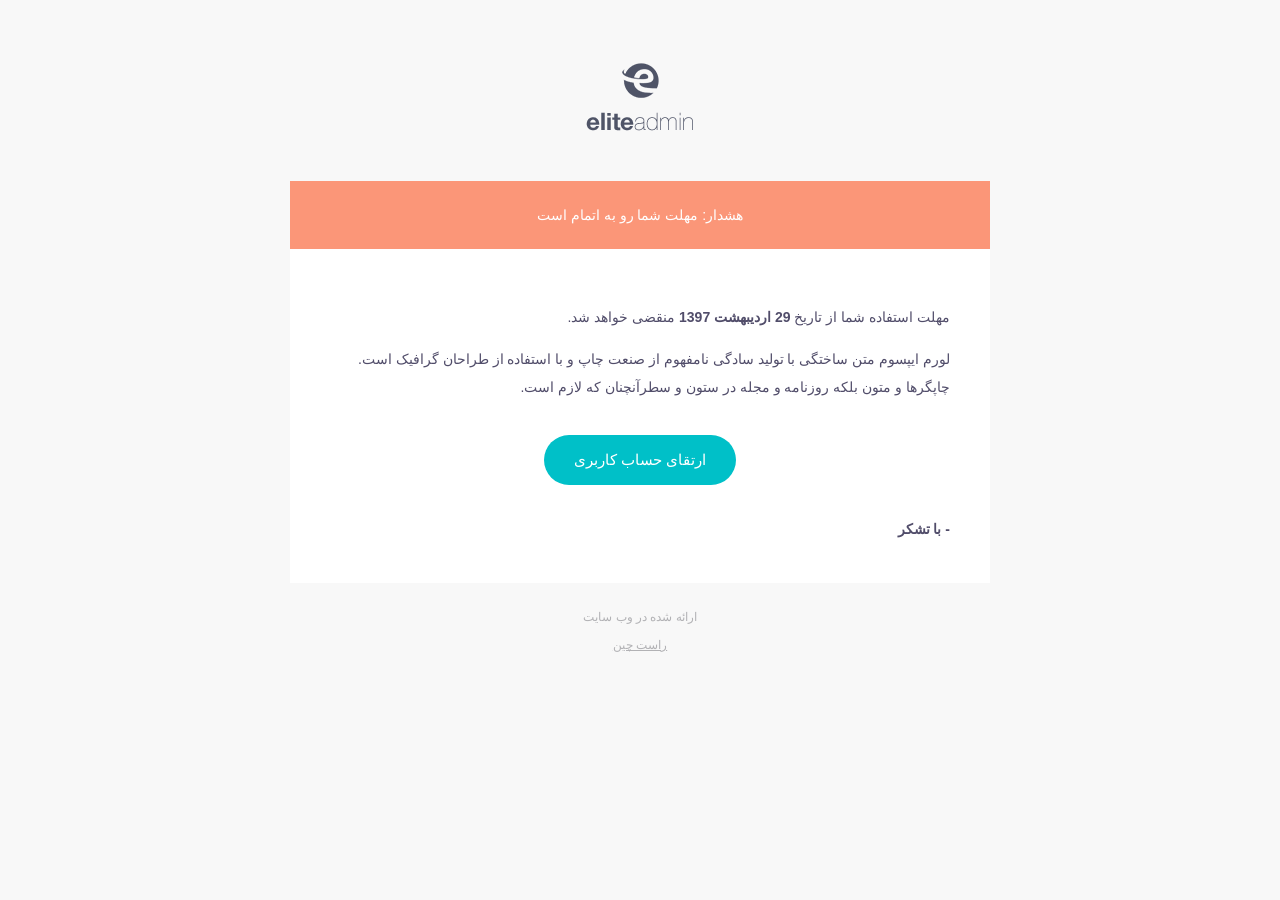
<file: email-templates/alert.html>
<!DOCTYPE html PUBLIC "-//W3C//DTD XHTML 1.0 Transitional//EN" "http://www.w3.org/TR/xhtml1/DTD/xhtml1-transitional.dtd">
<html lang="fa" xmlns="http://www.w3.org/1999/xhtml">
<head>
	<meta name="viewport" content="width=device-width" />
	<meta http-equiv="Content-Type" content="text/html; charset=UTF-8" />
	<title>قالب مدیریتی Elite</title>
</head>
<body style="margin:0px; background: #f8f8f8;" dir="rtl">
	<div width="100%" style="background: #f8f8f8; padding: 0px 0px; font-family:arial; line-height:28px; height:100%;  width: 100%; color: #514d6a;">
		<div style="max-width: 700px; padding:50px 0;  margin: 0px auto; font-size: 14px">
			<table border="0" cellpadding="0" cellspacing="0" style="width: 100%; margin-bottom: 20px">
				<tbody>
					<tr>
						<td style="vertical-align: top; padding-bottom:30px;" align="center">
							<a href="#" target="_blank">
								<img src="../assets/images/eliteadmin-logo-dark.png" alt="Eliteadmin Responsive web app kit" style="border:none"><br/>
								<img src="../assets/images/eliteadmin-text-dark.png" alt="Eliteadmin Responsive web app kit" style="border:none">
							</a>
						</td>
					</tr>
				</tbody>
			</table>
			<table border="0" cellpadding="0" cellspacing="0" style="width: 100%;">
				<tbody>
					<tr>
						<td style="background:#fb9678; padding:20px; color:#fff; text-align:center;"> هشدار: مهلت شما رو به اتمام است </td>
					</tr>
				</tbody>
			</table>
			<div style="padding: 40px; background: #fff;">
				<table border="0" cellpadding="0" cellspacing="0" style="width: 100%;">
					<tbody>
						<tr>
							<td>
								<p>مهلت استفاده شما از تاریخ <b>29 اردیبهشت 1397</b> منقضی خواهد شد.</p>
								<p>لورم ایپسوم متن ساختگی با تولید سادگی نامفهوم از صنعت چاپ و با استفاده از طراحان گرافیک است. چاپگرها و متون بلکه روزنامه و مجله در ستون و سطرآنچنان که لازم است.</p>
								<center>
									<a href="javascript: void(0);" style="display: inline-block; padding: 11px 30px; margin: 20px 0px 30px; font-size: 15px; color: #fff; background: #00c0c8; border-radius: 60px; text-decoration:none;">ارتقای حساب کاربری</a>
								</center>
								<b>- با تشکر</b>
							</td>
						</tr>
					</tbody>
				</table>
			</div>
			<div style="text-align: center; font-size: 12px; color: #b2b2b5; margin-top: 20px">
				<p> ارائه شده در وب سایت <br>
					<a href="https://www.rtl-theme.com" style="color: #b2b2b5; text-decoration: underline;">راست چین</a>
				</p>
			</div>
		</div>
	</div>
</body>
</html>
</file>
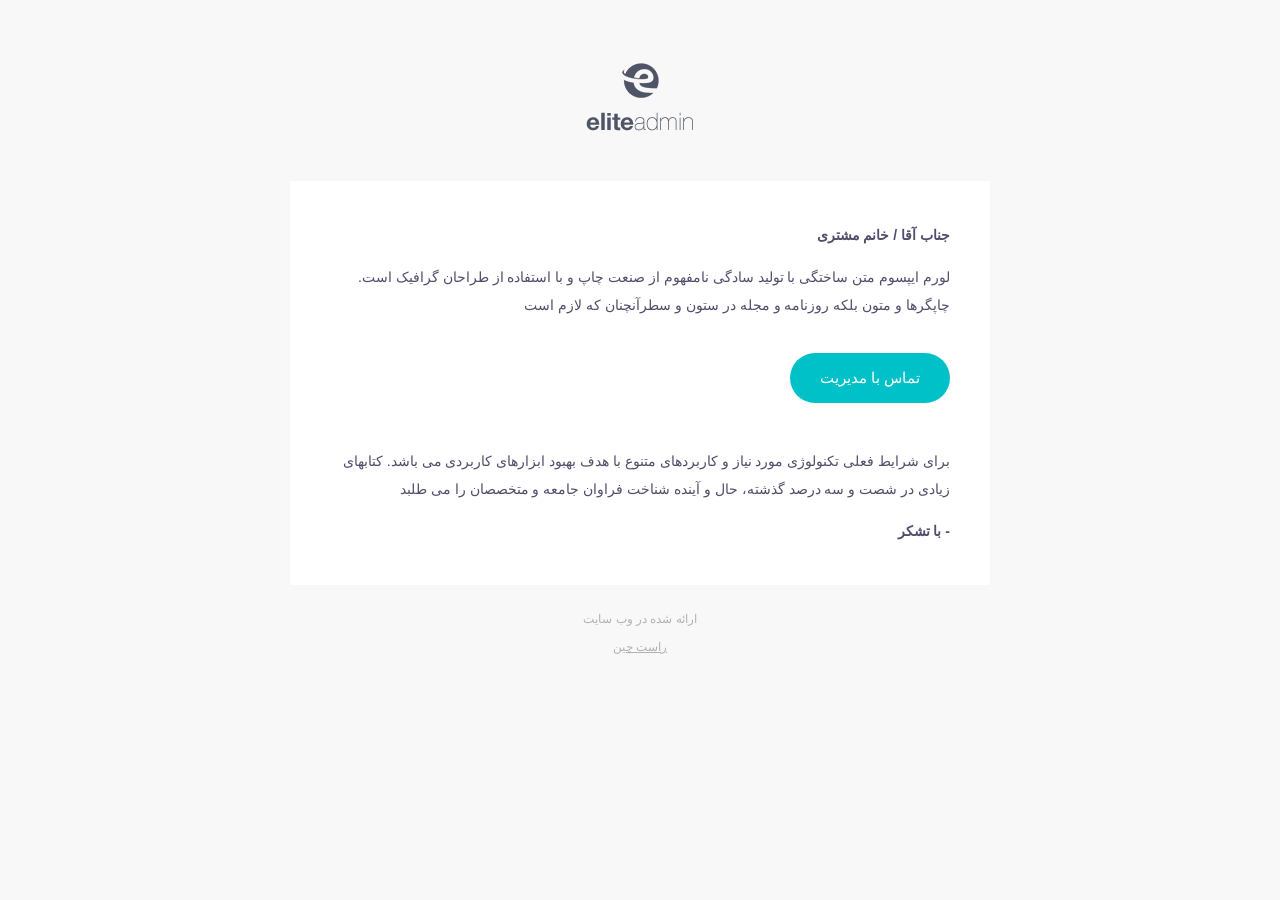
<file: email-templates/basic.html>
<!DOCTYPE html PUBLIC "-//W3C//DTD XHTML 1.0 Transitional//EN" "http://www.w3.org/TR/xhtml1/DTD/xhtml1-transitional.dtd">
<html lang="fa" xmlns="http://www.w3.org/1999/xhtml">
<head>
	<meta name="viewport" content="width=device-width" />
	<meta http-equiv="Content-Type" content="text/html; charset=UTF-8" />
	<title>قالب مدیریتی Elite</title>
</head>
<body style="margin:0px; background: #f8f8f8;" dir="rtl">
	<div width="100%" style="background: #f8f8f8; padding: 0px 0px; font-family:arial; line-height:28px; height:100%;  width: 100%; color: #514d6a;">
		<div style="max-width: 700px; padding:50px 0;  margin: 0px auto; font-size: 14px">
			<table border="0" cellpadding="0" cellspacing="0" style="width: 100%; margin-bottom: 20px">
				<tbody>
					<tr>
						<td style="vertical-align: top; padding-bottom:30px;" align="center">
							<a href="#" target="_blank">
								<img src="../assets/images/eliteadmin-logo-dark.png" alt="Eliteadmin Responsive web app kit" style="border:none"><br/>
								<img src="../assets/images/eliteadmin-text-dark.png" alt="Eliteadmin Responsive web app kit" style="border:none">
							</a>
						</td>
					</tr>
				</tbody>
			</table>
			<div style="padding: 40px; background: #fff;">
				<table border="0" cellpadding="0" cellspacing="0" style="width: 100%;">
					<tbody>
						<tr>
							<td>
								<b>جناب آقا / خانم مشتری</b>
								<p>لورم ایپسوم متن ساختگی با تولید سادگی نامفهوم از صنعت چاپ و با استفاده از طراحان گرافیک است. چاپگرها و متون بلکه روزنامه و مجله در ستون و سطرآنچنان که لازم است</p>
								<a href="javascript: void(0);" style="display: inline-block; padding: 11px 30px; margin: 20px 0px 30px; font-size: 15px; color: #fff; background: #00c0c8; border-radius: 60px; text-decoration:none;"> تماس با مدیریت </a>
								<p>برای شرایط فعلی تکنولوژی مورد نیاز و کاربردهای متنوع با هدف بهبود ابزارهای کاربردی می باشد. کتابهای زیادی در شصت و سه درصد گذشته، حال و آینده شناخت فراوان جامعه و متخصصان را می طلبد</p>
								<b>- با تشکر</b>
							</td>
						</tr>
					</tbody>
				</table>
			</div>
			<div style="text-align: center; font-size: 12px; color: #b2b2b5; margin-top: 20px">
				<p> ارائه شده در وب سایت <br>
					<a href="https://www.rtl-theme.com" style="color: #b2b2b5; text-decoration: underline;">راست چین</a>
				</p>
			</div>
		</div>
	</div>
</body>
</html>
</file>
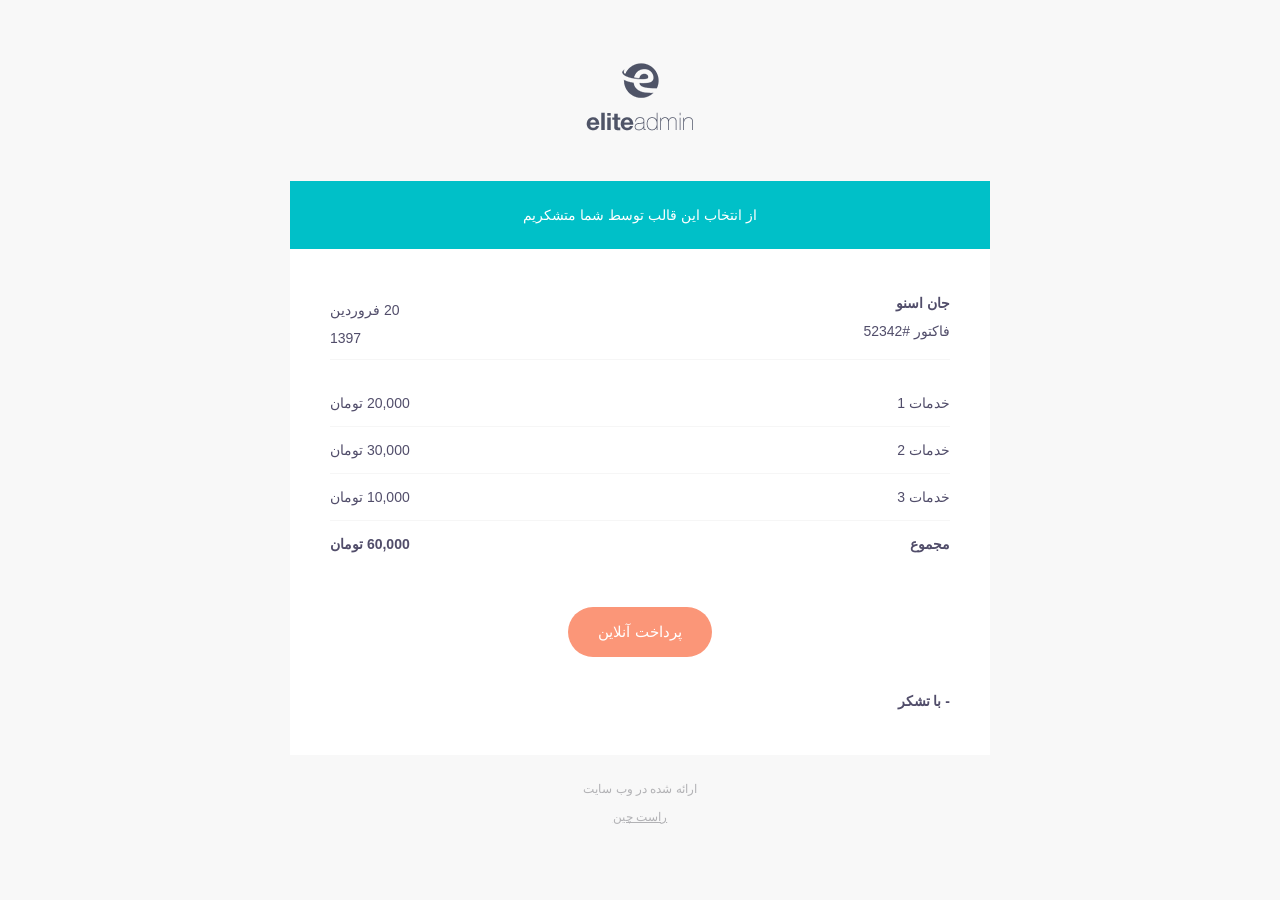
<file: email-templates/billing.html>
<!DOCTYPE html PUBLIC "-//W3C//DTD XHTML 1.0 Transitional//EN" "http://www.w3.org/TR/xhtml1/DTD/xhtml1-transitional.dtd">
<html lang="fa" xmlns="http://www.w3.org/1999/xhtml">
<head>
	<meta name="viewport" content="width=device-width" />
	<meta http-equiv="Content-Type" content="text/html; charset=UTF-8" />
	<title>قالب مدیریتی Elite</title>
</head>
<body style="margin:0px; background: #f8f8f8;" dir="rtl">
	<div width="100%" style="background: #f8f8f8; padding: 0px 0px; font-family:arial; line-height:28px; height:100%;  width: 100%; color: #514d6a;">
		<div style="max-width: 700px; padding:50px 0;  margin: 0px auto; font-size: 14px">
			<table border="0" cellpadding="0" cellspacing="0" style="width: 100%; margin-bottom: 20px">
				<tbody>
					<tr>
						<td style="vertical-align: top; padding-bottom:30px;" align="center">
							<a href="#" target="_blank">
								<img src="../assets/images/eliteadmin-logo-dark.png" alt="Eliteadmin Responsive web app kit" style="border:none"><br/>
								<img src="../assets/images/eliteadmin-text-dark.png" alt="Eliteadmin Responsive web app kit" style="border:none">
							</a>
						</td>
					</tr>
				</tbody>
			</table>
			<table border="0" cellpadding="0" cellspacing="0" style="width: 100%;">
				<tbody>
					<tr>
						<td style="background:#00c0c8; padding:20px; color:#fff; text-align:center;"> از انتخاب این قالب توسط شما متشکریم </td>
					</tr>
				</tbody>
			</table>
			<div style="padding: 40px; background: #fff;">
				<table border="0" cellpadding="0" cellspacing="0" style="width: 100%;">
					<tbody>
						<tr>
							<td><b>جان اسنو</b>
								<p style="margin-top:0px;">فاکتور #52342</p></td>
							<td align="left" width="100"> 20 فروردین 1397 </td>
						</tr>
						<tr>
							<td colspan="2" style="padding:20px 0; border-top:1px solid #f6f6f6;"><div>
								<table width="100%" cellpadding="0" cellspacing="0">
									<tbody>
										<tr>
											<td style="font-family: 'arial'; font-size: 14px; vertical-align: middle; margin: 0; padding: 9px 0;">خدمات 1</td>
											<td style="font-family: 'arial'; font-size: 14px; vertical-align: middle; margin: 0; padding: 9px 0;"  align="left">20,000 تومان</td>
										</tr>
										<tr>
											<td style="font-family: 'arial'; font-size: 14px; vertical-align: middle; border-top-width: 1px; border-top-color: #f6f6f6; border-top-style: solid; margin: 0; padding: 9px 0;">خدمات 2</td>
											<td style="font-family: 'arial'; font-size: 14px; vertical-align: middle; border-top-width: 1px; border-top-color: #f6f6f6; border-top-style: solid; margin: 0; padding: 9px 0;" align="left">30,000 تومان</td>
										</tr>
										<tr>
											<td style="font-family: 'arial'; font-size: 14px; vertical-align: middle; border-top-width: 1px; border-top-color: #f6f6f6; border-top-style: solid; margin: 0; padding: 9px 0;">خدمات 3</td>
											<td style="font-family: 'arial'; font-size: 14px; vertical-align: middle; border-top-width: 1px; border-top-color: #f6f6f6; border-top-style: solid; margin: 0; padding: 9px 0;" align="left">10,000 تومان</td>
										</tr>
										<tr class="total">
											<td style="font-family: 'arial'; font-size: 14px; vertical-align: middle; border-top-width: 1px; border-top-color: #f6f6f6; border-top-style: solid; margin: 0; padding: 9px 0; font-weight:bold;" width="80%">مجموع</td>
											<td style="font-family: 'arial'; font-size: 14px; vertical-align: middle; border-top-width: 1px; border-top-color: #f6f6f6; border-top-style: solid; margin: 0; padding: 9px 0; font-weight:bold;" align="left">60,000 تومان</td>
										</tr>
									</tbody>
								</table>
								</div>
							</td>
						</tr>
						<tr>
							<td colspan="2"><center>
								<a href="javascript: void(0);" style="display: inline-block; padding: 11px 30px; margin: 20px 0px 30px; font-size: 15px; color: #fff; background: #fb9678; border-radius: 60px; text-decoration:none;">پرداخت آنلاین</a>
								</center>
								<b>- با تشکر</b>
							</td>
						</tr>
					</tbody>
				</table>
			</div>
			<div style="text-align: center; font-size: 12px; color: #b2b2b5; margin-top: 20px">
				<p> ارائه شده در وب سایت <br>
					<a href="https://www.rtl-theme.com" style="color: #b2b2b5; text-decoration: underline;">راست چین</a>
				</p>
			</div>
		</div>
	</div>
</body>
</html>
</file>
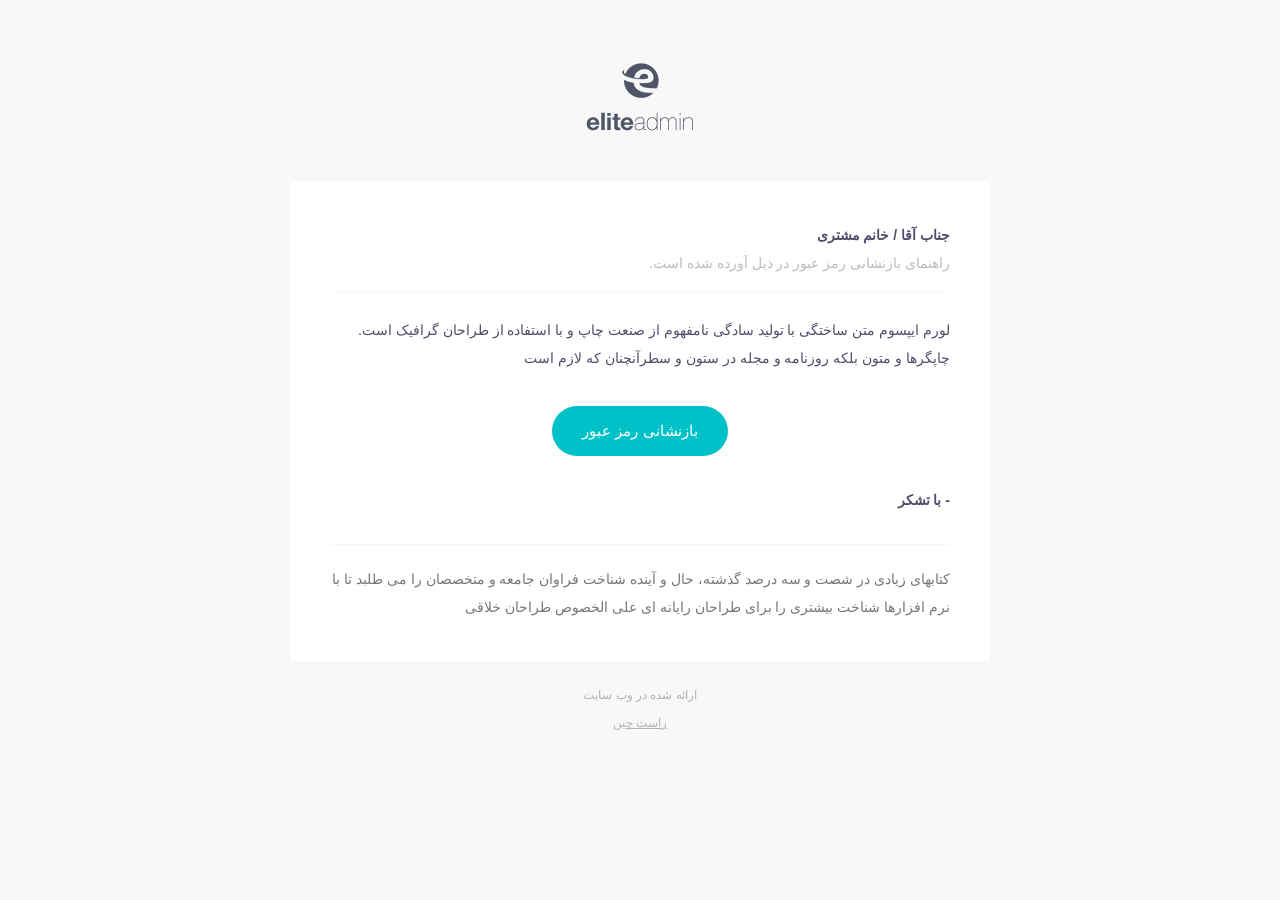
<file: email-templates/password-reset.html>
<!DOCTYPE html PUBLIC "-//W3C//DTD XHTML 1.0 Transitional//EN" "http://www.w3.org/TR/xhtml1/DTD/xhtml1-transitional.dtd">
<html lang="fa" xmlns="http://www.w3.org/1999/xhtml">
<head>
	<meta name="viewport" content="width=device-width" />
	<meta http-equiv="Content-Type" content="text/html; charset=UTF-8" />
	<title>قالب مدیریتی Elite</title>
</head>
<body style="margin:0px; background: #f8f8f8;" dir="rtl">
	<div width="100%" style="background: #f8f8f8; padding: 0px 0px; font-family:arial; line-height:28px; height:100%;  width: 100%; color: #514d6a;">
		<div style="max-width: 700px; padding:50px 0;  margin: 0px auto; font-size: 14px">
			<table border="0" cellpadding="0" cellspacing="0" style="width: 100%; margin-bottom: 20px">
				<tbody>
					<tr>
						<td style="vertical-align: top; padding-bottom:30px;" align="center">
							<a href="#" target="_blank">
								<img src="../assets/images/eliteadmin-logo-dark.png" alt="Eliteadmin Responsive web app kit" style="border:none"><br/>
								<img src="../assets/images/eliteadmin-text-dark.png" alt="Eliteadmin Responsive web app kit" style="border:none">
							</a>
						</td>
					</tr>
				</tbody>
			</table>
			<div style="padding: 40px; background: #fff;">
				<table border="0" cellpadding="0" cellspacing="0" style="width: 100%;">
					<tbody>
						<tr>
							<td style="border-bottom:1px solid #f6f6f6;"><h1 style="font-size:14px; font-family:arial; margin:0px; font-weight:bold;">جناب آقا / خانم مشتری</h1>
								<p style="margin-top:0px; color:#bbbbbb;">راهنمای بازنشانی رمز عبور در ذیل آورده شده است.</p>
							</td>
						</tr>
						<tr>
							<td style="padding:10px 0 30px 0;"><p>لورم ایپسوم متن ساختگی با تولید سادگی نامفهوم از صنعت چاپ و با استفاده از طراحان گرافیک است. چاپگرها و متون بلکه روزنامه و مجله در ستون و سطرآنچنان که لازم است</p>
								<center>
									<a href="javascript: void(0);" style="display: inline-block; padding: 11px 30px; margin: 20px 0px 30px; font-size: 15px; color: #fff; background: #00c0c8; border-radius: 60px; text-decoration:none;">بازنشانی رمز عبور</a>
								</center>
								<b>- با تشکر</b>
							</td>
						</tr>
						<tr>
							<td  style="border-top:1px solid #f6f6f6; padding-top:20px; color:#777">کتابهای زیادی در شصت و سه درصد گذشته، حال و آینده شناخت فراوان جامعه و متخصصان را می طلبد تا با نرم افزارها شناخت بیشتری را برای طراحان رایانه ای علی الخصوص طراحان خلاقی</td>
						</tr>
					</tbody>
				</table>
			</div>
			<div style="text-align: center; font-size: 12px; color: #b2b2b5; margin-top: 20px">
				<p> ارائه شده در وب سایت <br>
					<a href="https://www.rtl-theme.com" style="color: #b2b2b5; text-decoration: underline;">راست چین</a>
				</p>
			</div>
		</div>
	</div>
</body>
</html>
</file>
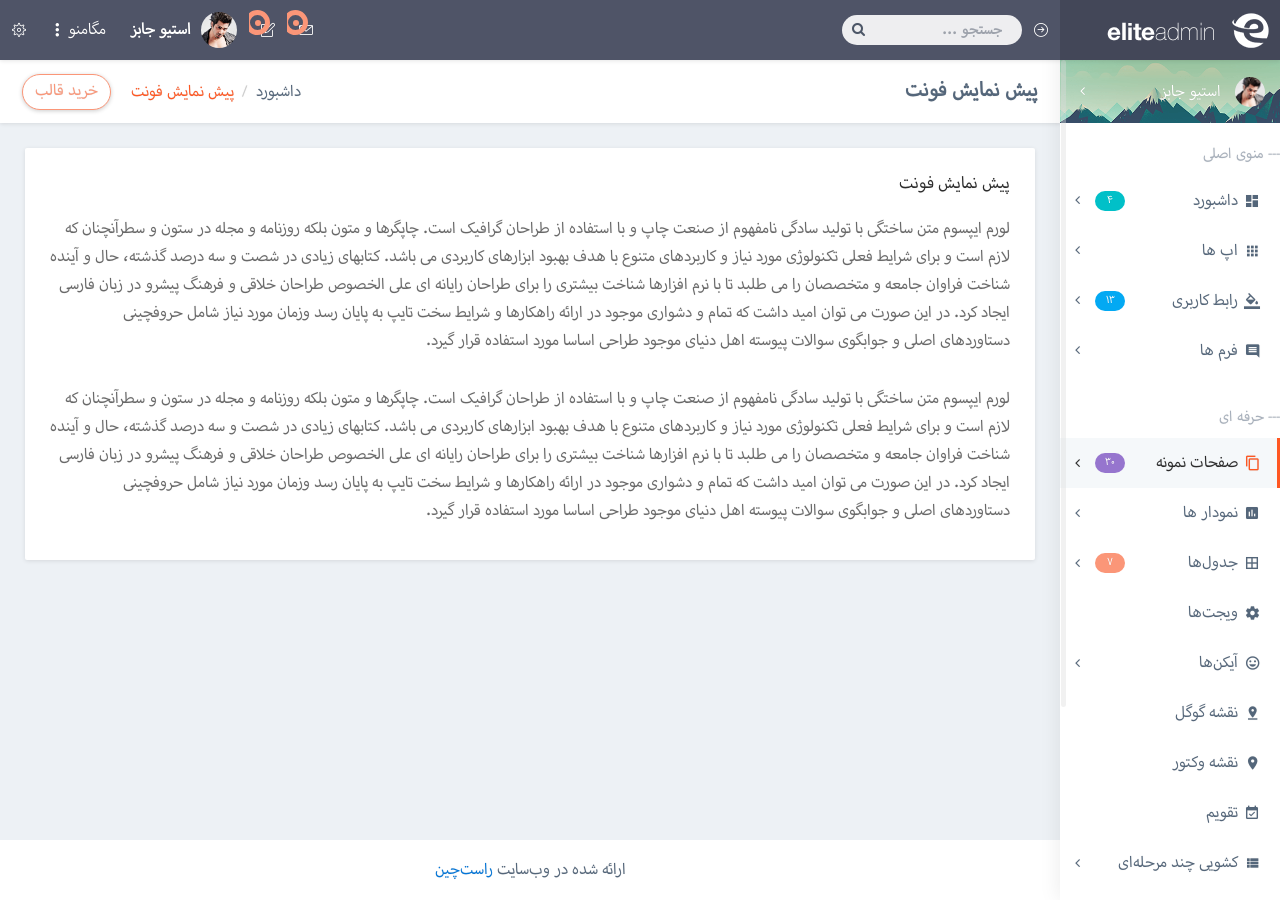
<file: font-preview/myriad.html>
<!DOCTYPE html>
<!--
This is a starter template page. Use this page to start your new project from
scratch. This page gets rid of all links and provides the needed markup only.
-->
<html lang="fa">

<head>
	<meta charset="utf-8">
	<meta http-equiv="X-UA-Compatible" content="IE=edge">
	<!-- Tell the browser to be responsive to screen width -->
	<meta name="viewport" content="width=device-width, initial-scale=1">
	<meta name="description" content="">
	<meta name="author" content="">
	<!-- Favicon icon -->
	<link rel="icon" type="image/png" sizes="16x16" href="../assets/images/favicon.png">
	<title>قالب مدیریتی Elite</title>
	<!-- Bootstrap Core CSS -->
	<link href="../assets/plugins/bootstrap/dist/css/bootstrap.min.css" rel="stylesheet">
	<link href="../assets/plugins/bootstrap-extension/css/bootstrap-extension.css" rel="stylesheet">
	<!-- Menu CSS -->
	<link href="../assets/plugins/sidebar-nav/dist/sidebar-nav.min.css" rel="stylesheet">
	<!-- Animation CSS -->
	<link href="../assets/plugins/animate/animate.css" rel="stylesheet">
	<!-- Custom CSS -->
	<link href="../assets/css/style-myriad.css" rel="stylesheet">
	<!-- color CSS you can use different color css from css/colors folder -->
	<!-- We have chosen the skin-default (default.css) for this starter
	page. However, you can choose any other skin from folder css / colors .
	-->
	<link href="../assets/css/colors/default.css" id="theme" rel="stylesheet">
	<!-- Icons -->
	<link href="../assets/plugins/font-awesome/css/font-awesome.min.css" rel="stylesheet">
	<link href="../assets/plugins/linea-icons/css/linea-icons.css" rel="stylesheet">
	<link href="../assets/plugins/material-design-iconic-font/css/material-design-iconic-font.css" rel="stylesheet">
	<link href="../assets/plugins/weather-icons/css/weather-icons.css" rel="stylesheet">
	<link href="../assets/plugins/themify-icons/css/themify-icons.css" rel="stylesheet">
	<link href="../assets/plugins/simple-line-icons/css/simple-line-icons.css" rel="stylesheet">
</head>

<body class="fix-header fix-sidebar">
	<!-- Preloader -->
	<div class="preloader">
		<svg class="circular" viewbox="25 25 50 50">
			<circle class="path" cx="50" cy="50" r="20" fill="none" stroke-width="2" stroke-miterlimit="10"></circle>
		</svg>
	</div>
	<div id="wrapper">
		<!-- Top Navigation -->
		<nav class="navbar navbar-default navbar-static-top m-b-0">
			<div class="navbar-header"> <a class="navbar-toggle hidden-sm hidden-md hidden-lg " href="javascript:void(0)" data-toggle="collapse" data-target=".navbar-collapse"><i class="ti-menu"></i></a>
				<!-- Logo -->
				<div class="top-left-part">
					<a class="logo" href="../index.html">
						<!-- Logo icon image, you can use font-icon also -->
						<b><img src="../assets/images/eliteadmin-logo.png" alt="home"></b>
						<!-- Logo text image you can use text also -->
						<span class="hidden-xs"><img src="../assets/images/eliteadmin-text.png" alt="home"></span> </a>
				</div>
				<!-- /Logo -->
				<!-- This is for mobile view search and menu icon -->
				<ul class="nav navbar-top-links navbar-left hidden-xs">
					<li><a href="javascript:void(0)" class="open-close hidden-xs waves-effect waves-light"><i class="icon-arrow-right-circle ti-menu"></i></a></li>
					<li>
						<form role="search" class="app-search hidden-xs">
							<input type="text" placeholder="جستجو ..." class="form-control">
							<a href="../"><i class="fa fa-search"></i></a>
						</form>
					</li>
				</ul>
				<!-- This is the message dropdown -->
				<ul class="nav navbar-top-links navbar-right pull-left">
					<li class="dropdown"> <a class="dropdown-toggle waves-effect waves-light" data-toggle="dropdown" href="../#"><i class="icon-envelope"></i>
						<div class="notify"><span class="heartbit"></span><span class="point"></span></div>
						</a>
						<ul class="dropdown-menu mailbox scale-up">
							<li>
								<div class="drop-title">شما 4 پیام جدید دارید</div>
							</li>
							<li>
								<div class="message-center">
									<a href="../#">
										<div class="user-img"> <img src="../assets/images/users/pawandeep.jpg" alt="user" class="img-circle"> <span class="profile-status online pull-left"></span> </div>
										<div class="mail-content">
											<h5>بابک جهانبخش</h5>
											<span class="mail-desc">ادمین پنل شما بسیار زیباست!</span> <span class="time">9:30 AM</span> </div>
									</a>
									<a href="../#">
										<div class="user-img"> <img src="../assets/images/users/sonu.jpg" alt="user" class="img-circle"> <span class="profile-status busy pull-left"></span> </div>
										<div class="mail-content">
											<h5>محمد علیزاده</h5>
											<span class="mail-desc">آهنگ جدید مرا دریافت کنید!</span> <span class="time">9:10 AM</span> </div>
									</a>
									<a href="../#">
										<div class="user-img"> <img src="../assets/images/users/arijit.jpg" alt="user" class="img-circle"> <span class="profile-status away pull-left"></span> </div>
										<div class="mail-content">
											<h5>سپهر آریا</h5>
											<span class="mail-desc">من یک خواننده هستم!</span> <span class="time">9:08 AM</span> </div>
									</a>
									<a href="../#">
										<div class="user-img"> <img src="../assets/images/users/pawandeep.jpg" alt="user" class="img-circle"> <span class="profile-status offline pull-left"></span> </div>
										<div class="mail-content">
											<h5>بابک جهانبخش</h5>
											<span class="mail-desc">ادمین پنل شما بسیار زیباست!</span> <span class="time">9:02 AM</span> </div>
									</a>
								</div>
							</li>
							<li>
								<a class="text-center" href="javascript:void(0);"> <strong>مشاهده همه پیام ها</strong> <i class="fa fa-angle-left"></i> </a>
							</li>
						</ul>
						<!-- /.dropdown-messages -->
					</li>
					<!-- /.dropdown -->
					<li class="dropdown"> <a class="dropdown-toggle waves-effect waves-light" data-toggle="dropdown" href="../#"><i class="icon-note"></i>
						<div class="notify"><span class="heartbit"></span><span class="point"></span></div>
						</a>
						<ul class="dropdown-menu dropdown-tasks scale-up">
							<li>
								<a href="../#">
									<div>
										<p> <strong>وظیفه 1</strong> <span class="pull-left text-muted">40% انجام شده</span> </p>
										<div class="progress progress-striped active">
											<div class="progress-bar progress-bar-success" role="progressbar" aria-valuenow="40" aria-valuemin="0" aria-valuemax="100" style="width: 40%"> <span class="sr-only">پیشرفت 40% (موفقیت)</span> </div>
										</div>
									</div>
								</a>
							</li>
							<li class="divider"> </li>
							<li>
								<a href="../#">
									<div>
										<p> <strong>وظیفه 2</strong> <span class="pull-left text-muted">20% انجام شده</span> </p>
										<div class="progress progress-striped active">
											<div class="progress-bar progress-bar-info" role="progressbar" aria-valuenow="20" aria-valuemin="0" aria-valuemax="100" style="width: 20%"> <span class="sr-only">20% انجام شده</span> </div>
										</div>
									</div>
								</a>
							</li>
							<li class="divider"> </li>
							<li>
								<a href="../#">
									<div>
										<p> <strong>وظیفه 3</strong> <span class="pull-left text-muted">60% انجام شده</span> </p>
										<div class="progress progress-striped active">
											<div class="progress-bar progress-bar-warning" role="progressbar" aria-valuenow="60" aria-valuemin="0" aria-valuemax="100" style="width: 60%"> <span class="sr-only">60% پیشرفت (هشدار)</span> </div>
										</div>
									</div>
								</a>
							</li>
							<li class="divider"> </li>
							<li>
								<a href="../#">
									<div>
										<p> <strong>وظیفه 4</strong> <span class="pull-left text-muted">80% انجام شده</span> </p>
										<div class="progress progress-striped active">
											<div class="progress-bar progress-bar-danger" role="progressbar" aria-valuenow="80" aria-valuemin="0" aria-valuemax="100" style="width: 80%"> <span class="sr-only">80% انجام شده (اخطار)</span> </div>
										</div>
									</div>
								</a>
							</li>
							<li class="divider"> </li>
							<li>
								<a class="text-center" href="../#"> <strong>مشاهده همه وظایف</strong> <i class="fa fa-angle-left"></i> </a>
							</li>
						</ul>
						<!-- /.dropdown-tasks -->
					</li>
					<!-- /.dropdown -->
					<li class="dropdown">
						<a class="dropdown-toggle profile-pic" data-toggle="dropdown" href="../#"> <img src="../assets/images/users/varun.jpg" alt="user-img" width="36" class="img-circle"><b class="hidden-xs">استیو جابز</b> </a>
						<ul class="dropdown-menu dropdown-user scale-up">
							<li><a href="../#"><i class="ti-user"></i> پروفایل من</a></li>
							<li><a href="../#"><i class="ti-wallet"></i> معاملات من</a></li>
							<li><a href="../#"><i class="ti-email"></i> پیام ها</a></li>
							<li role="separator" class="divider"> </li>
							<li><a href="../#"><i class="ti-settings"></i> تنظیمات حساب</a></li>
							<li role="separator" class="divider"> </li>
							<li><a href="../#"><i class="fa fa-power-off"></i> خروج</a></li>
						</ul>
						<!-- /.dropdown-user -->
					</li>
					<!-- .Megamenu -->
					<li class="mega-dropdown">
						<a class="dropdown-toggle waves-effect waves-light" data-toggle="dropdown" href="../#"><span class="hidden-xs">مگامنو</span> <i class="icon-options-vertical"></i></a>
						<ul class="dropdown-menu mega-dropdown-menu animated bounceInDown">
							<li class="col-sm-3">
								<ul>
									<li class="dropdown-header">فرم ها</li>
									<li><a href="../form-basic.html">فرم های پایه</a></li>
									<li><a href="../form-layout.html">طرح های فرم</a></li>
									<li><a href="../form-advanced.html">افزونه های فرم</a></li>
									<li><a href="../form-material-elements.html">فرم متریال</a></li>
									<li><a href="../form-float-input.html">فرم با ورودی شناور</a></li>
									<li><a href="../form-upload.html">آپلود فایل</a></li>
									<li><a href="../form-mask.html">ماسک فرم</a></li>
									<li><a href="../form-img-cropper.html">برش تصویر</a></li>
									<li><a href="../form-validation.html">اعتبارسنجی فرم</a></li>
								</ul>
							</li>
							<li class="col-sm-3">
								<ul>
									<li class="dropdown-header">فرم های پیشرفته</li>
									<li><a href="../form-dropzone.html">رهاسازی فایل</a></li>
									<li><a href="../form-pickers.html">انتخاب‌گرهای فرم</a></li>
									<li><a href="../icheck-control.html">کنترل های فرم iCheck</a></li>
									<li><a href="../form-wizard.html">فرم مرحله‌ای</a></li>
									<li><a href="../form-typeahead.html">Typeahead</a></li>
									<li><a href="../form-xeditable.html">X-editable</a></li>
									<li><a href="../form-summernote.html">Summernote</a></li>
									<li><a href="../form-bootstrap-wysihtml5.html">Bootstrap wysihtml5</a></li>
									<li><a href="../form-tinymce-wysihtml5.html">Tinymce wysihtml5</a></li>
								</ul>
							</li>
							<li class="col-sm-3">
								<ul>
									<li class="dropdown-header">نمونه جدول</li>
									<li><a href="../basic-table.html">جدول‌های پایه</a></li>
									<li><a href="../table-layouts.html">طرح‌های جداول</a></li>
									<li><a href="../data-table.html">جدول اطلاعات</a></li>
									<li><a href="../bootstrap-tables.html">جدول‌های بوت‌استرپ</a></li>
									<li><a href="../responsive-tables.html">جدول‌های واکنشگرا</a></li>
									<li><a href="../editable-tables.html">جداول قابل ویرایش</a></li>
									<li><a href="../foo-tables.html">جدول های FooTables</a></li>
									<li><a href="../jsgrid.html">جدول‌های JsGrid</a></li>
								</ul>
							</li>
							<li class="col-sm-3">
								<ul>
									<li class="dropdown-header">نمودار ها</li>
									<li> <a href="../flot.html">نمودارهای Flot</a> </li>
									<li><a href="../morris-chart.html">نمودارهای Morris</a></li>
									<li><a href="../chart-js.html">نمودارهای Chart-js</a></li>
									<li><a href="../peity-chart.html">نمودارهای Peity</a></li>
									<li><a href="../knob-chart.html">نمودارهای دستگیره‌ای</a></li>
									<li><a href="../sparkline-chart.html">نمودارهای Sparkline</a></li>
									<li><a href="../extra-charts.html">نمودارهای بیشتر</a></li>
								</ul>
							</li>
							<li class="col-sm-12 m-t-40 demo-box">
								<div class="row">
									<div class="col-sm-2">
										<div class="white-box text-center bg-purple"><a href="../#" target="_blank" class="text-white"><i class="linea-icon linea-basic fa-fw" data-icon="v"></i><br>
											گزینه نمایشی 1</a></div>
									</div>
									<div class="col-sm-2">
										<div class="white-box text-center bg-success"><a href="../#" target="_blank" class="text-white"><i class="linea-icon linea-basic fa-fw" data-icon="v"></i><br>
											گزینه نمایشی 2</a></div>
									</div>
									<div class="col-sm-2">
										<div class="white-box text-center bg-info"><a href="../#" target="_blank" class="text-white"><i class="linea-icon linea-basic fa-fw" data-icon="v"></i><br>
											گزینه نمایشی 3</a></div>
									</div>
									<div class="col-sm-2">
										<div class="white-box text-center bg-inverse"><a href="../#" target="_blank" class="text-white"><i class="linea-icon linea-basic fa-fw" data-icon="v"></i><br>
											گزینه نمایشی 4</a></div>
									</div>
									<div class="col-sm-2">
										<div class="white-box text-center bg-warning"><a href="../#" target="_blank" class="text-white"><i class="linea-icon linea-basic fa-fw" data-icon="v"></i><br>
											گزینه نمایشی 5</a></div>
									</div>
									<div class="col-sm-2">
										<div class="white-box text-center bg-danger"><a href="../#" target="_blank" class="text-white"><i class="linea-icon linea-ecommerce fa-fw" data-icon="d"></i><br>
											خرید قالب</a></div>
									</div>
								</div>
							</li>
						</ul>
					</li>
					<!-- /.Megamenu -->
					<li class="right-side-toggle"> <a class="waves-effect waves-light" href="javascript:void(0)"><i class="ti-settings"></i></a></li>
					<!-- /.dropdown -->
				</ul>
			</div>
			<!-- /.navbar-header -->
			<!-- /.navbar-top-links -->
			<!-- /.navbar-static-side -->
		</nav>
		<!-- End Top Navigation -->
		<!-- Left navbar-header -->
		<div class="navbar-default sidebar" role="navigation">
			<div class="sidebar-nav navbar-collapse slimscrollsidebar">
				<ul class="nav" id="side-menu">
					<li class="sidebar-search hidden-sm hidden-md hidden-lg">
						<!-- input-group -->
						<div class="input-group custom-search-form">
							<input type="text" class="form-control" placeholder="جستجو ...">
							<span class="input-group-btn">
								<button class="btn btn-default" type="button"> <i class="fa fa-search"></i> </button>
							</span> </div>
						<!-- /input-group -->
					</li>
					<li class="user-pro">
						<a href="../#" class="waves-effect"><img src="../assets/images/users/varun.jpg" alt="user-img" class="img-circle"> <span class="hide-menu"> استیو جابز<span class="fa arrow"></span></span>
						</a>
						<ul class="nav nav-second-level">
							<li><a href="javascript:void(0)"><i class="ti-user"></i> پروفایل من</a></li>
							<li><a href="javascript:void(0)"><i class="ti-wallet"></i> معاملات من</a></li>
							<li><a href="javascript:void(0)"><i class="ti-email"></i> پیام ها</a></li>
							<li><a href="javascript:void(0)"><i class="ti-settings"></i> تنظیمات حساب</a></li>
							<li><a href="javascript:void(0)"><i class="fa fa-power-off"></i> خروج</a></li>
						</ul>
					</li>
					<li class="nav-small-cap m-t-10">--- منوی اصلی</li>
					<li> <a href="../index.html" class="waves-effect"><i class="zmdi zmdi-view-dashboard zmdi-hc-fw fa-fw"></i> <span class="hide-menu"> داشبورد <span class="fa arrow"></span> <span class="label label-rouded label-custom pull-left">4</span></span></a>
						<ul class="nav nav-second-level">
							<li> <a href="../index.html">دموگرافیک</a> </li>
							<li> <a href="../index2.html">ساده</a> </li>
							<li> <a href="../index3.html">تحلیلی</a> </li>
							<li> <a href="../index4.html">ساده تر</a> </li>
						</ul>
					</li>
					<li><a href="../inbox.html" class="waves-effect"><i class="zmdi zmdi-apps zmdi-hc-fw fa-fw"></i> <span class="hide-menu">اپ ها <span class="fa arrow"></span></span></a>
						<ul class="nav nav-second-level">
							<li><a href="../chat.html">پیام چت</a></li>
							<li><a href="javascript:void(0)" class="waves-effect">پیام ها<span class="fa arrow"></span></a>
								<ul class="nav nav-third-level">
									<li> <a href="../inbox.html">لیست پیام ها</a></li>
									<li> <a href="../inbox-detail.html">جزئیات پیام</a></li>
									<li> <a href="../compose.html">نوشتن پیام</a></li>
								</ul>
							</li>
							<li><a href="javascript:void(0)" class="waves-effect">مخاطبین<span class="fa arrow"></span></a>
								<ul class="nav nav-third-level">
									<li> <a href="../contact.html">مخاطبین 1</a></li>
									<li> <a href="../contact2.html">مخاطبین 2</a></li>
									<li> <a href="../contact-detail.html">جزئیات مخاطب</a></li>
								</ul>
							</li>
						</ul>
					</li>
					<li> <a href="../#" class="waves-effect"><i class="zmdi zmdi-format-color-fill zmdi-hc-fw fa-fw"></i> <span class="hide-menu">رابط کاربری<span class="fa arrow"></span> <span class="label label-rouded label-info pull-left">13</span> </span></a>
						<ul class="nav nav-second-level">
							<li><a href="../cards.html">کارت ها</a></li>
							<li><a href="../panels-wells.html">پنل ها و ولز</a></li>
							<li><a href="../panel-ui-block.html">پنل با قابلیت بلاک</a></li>
							<li><a href="../panel-draggable.html">پنل قابل جابجایی</a></li>
							<li><a href="../portlet-draggable.html">بلوک قابل جابجایی</a></li>
							<li><a href="../buttons.html">دکمه ها</a></li>
							<li><a href="../bootstrap-switch.html">سوییچ بوت استرپ</a></li>
							<li><a href="../date-paginator.html">صفحه گذار تقویمی</a></li>
							<li><a href="../sweetalert.html">Sweet Alert</a></li>
							<li><a href="../typography.html">تایپوگرافی</a></li>
							<li><a href="../grid.html">سایزبندی</a></li>
							<li><a href="../tabs.html">تب ها</a></li>
							<li><a href="../tab-stylish.html">تب های شیک</a></li>
							<li><a href="../modals.html">مدال ها</a></li>
							<li><a href="../progressbars.html">نوارهای پیشرفت</a></li>
							<li><a href="../notification.html">اطلاعیه ها</a></li>
							<li><a href="../carousel.html">اسلایدر</a></li>
							<li><a href="../list-style.html">لیست و مدیا</a></li>
							<li><a href="../user-cards.html">کارت‌های کاربر</a></li>
							<li><a href="../timeline.html">خط زمانی</a></li>
							<li><a href="../timeline-horizontal.html">خط زمانی افقی</a></li>
							<li><a href="../nestable.html">زیرمجموعه ها</a></li>
							<li><a href="../range-slider.html">انتخاب‌گر بازه</a></li>
							<li><a href="../ribbons.html">روبان ها</a></li>
							<li><a href="../steps.html">قدم ها</a></li>
							<li><a href="../session-idle-timeout.html">محدودیت زمان بیکاری</a></li>
							<li><a href="../session-timeout.html">محدودیت زمان جلسه</a></li>
							<li><a href="../bootstrap.html">رابط کاربری بوت‌استرپ</a></li>
							<li><a href="../tooltip-stylish.html">تولتیپ های شیک</a></li>
						</ul>
					</li>
					<li> <a href="../forms.html" class="waves-effect"><i class="zmdi zmdi-comment-alt-text zmdi-hc-fw fa-fw"></i> <span class="hide-menu">فرم ها<span class="fa arrow"></span></span></a>
						<ul class="nav nav-second-level">
							<li><a href="../form-basic.html">فرم های پایه</a></li>
							<li><a href="../form-layout.html">طرح های فرم</a></li>
							<li><a href="../form-advanced.html">افزونه های فرم</a></li>
							<li><a href="../form-material-elements.html">فرم متریال</a></li>
							<li><a href="../form-float-input.html">فرم با ورودی شناور</a></li>
							<li><a href="../form-upload.html">آپلود فایل</a></li>
							<li><a href="../form-mask.html">ماسک فرم</a></li>
							<li><a href="../form-img-cropper.html">برش تصویر</a></li>
							<li><a href="../form-validation.html">اعتبارسنجی فرم</a></li>
							<li><a href="../form-dropzone.html">رهاسازی فایل</a></li>
							<li><a href="../form-pickers.html">انتخاب‌گرهای فرم</a></li>
							<li><a href="../icheck-control.html">کنترل های فرم iCheck</a></li>
							<li><a href="../form-wizard.html">فرم مرحله‌ای</a></li>
							<li><a href="../form-typeahead.html">Typeahead</a></li>
							<li><a href="../form-xeditable.html">X-editable</a></li>
							<li><a href="../form-summernote.html">Summernote</a></li>
							<li><a href="../form-bootstrap-wysihtml5.html">Bootstrap wysihtml5</a></li>
							<li><a href="../form-tinymce-wysihtml5.html">Tinymce wysihtml5</a></li>
						</ul>
					</li>
					<li class="nav-small-cap">--- حرفه ای</li>
					<li> <a href="../#" class="waves-effect active"><i class="zmdi zmdi-copy zmdi-hc-fw fa-fw"></i> <span class="hide-menu">صفحات نمونه<span class="fa arrow"></span><span class="label label-rouded label-purple pull-left">30</span></span></a>
						<ul class="nav nav-second-level">
							<li><a href="../starter-page.html">صفحه شروع</a></li>
							<li><a href="../blank.html">صفحه خالی</a></li>
							<li><a href="javascript:void(0)" class="waves-effect">قالب های ایمیل<span class="fa arrow"></span></a>
								<ul class="nav nav-third-level">
									<li> <a href="../email-templates/basic.html">پایه</a></li>
									<li> <a href="../email-templates/alert.html">هشدار</a></li>
									<li> <a href="../email-templates/billing.html">صورتحساب</a></li>
									<li> <a href="../email-templates/password-reset.html">بازنشانی رمز عبور</a></li>
								</ul>
							</li>
							<li><a href="../lightbox.html">پاپ‌آپ لایت باکس</a></li>
							<li><a href="../treeview.html">مشاهده درختی</a></li>
							<li><a href="../search-result.html">نتایج جستجو</a></li>
							<li><a href="../utility-classes.html">کلاس های کاربردی</a></li>
							<li><a href="../custom-scroll.html">اسکرول سفارشی</a></li>
							<li><a href="../login.html">صفحه ورود</a></li>
							<li><a href="../login2.html">صفحه ورود 2</a></li>
							<li><a href="../animation.html">انیمیشن ها</a></li>
							<li><a href="../profile.html">پروفایل</a></li>
							<li><a href="../invoice.html">فاکتور</a></li>
							<li><a href="../faq.html">سوالات متداول</a></li>
							<li><a href="../gallery.html">گالری</a></li>
							<li><a href="../pricing.html">قیمت ها</a></li>
							<li><a href="../register.html">ثبت نام</a></li>
							<li><a href="../register2.html">ثبت نام 2</a></li>
							<li><a href="../register3.html">ثبت نام سه مرحله‌ای</a></li>
							<li><a href="../recoverpw.html">بازیابی رمز عبور</a></li>
							<li><a href="../lock-screen.html">قفل صفحه</a></li>
							<li><a href="../400.html">خطای 400</a></li>
							<li><a href="../403.html">خطای 403</a></li>
							<li><a href="../404.html">خطای 404</a></li>
							<li><a href="../500.html">خطای 500</a></li>
							<li><a href="../503.html">خطای 503</a></li>
						</ul>
					</li>
					<li> <a href="../#" class="waves-effect"><i class="zmdi zmdi-chart zmdi-hc-fw fa-fw"></i> <span class="hide-menu">نمودار ها<span class="fa arrow"></span></span></a>
						<ul class="nav nav-second-level">
							<li> <a href="../flot.html">نمودارهای Flot</a> </li>
							<li><a href="../morris-chart.html">نمودارهای Morris</a></li>
							<li><a href="../chart-js.html">نمودارهای Chart-js</a></li>
							<li><a href="../peity-chart.html">نمودارهای Peity</a></li>
							<li><a href="../knob-chart.html">نمودارهای دستگیره‌ای</a></li>
							<li><a href="../sparkline-chart.html">نمودارهای Sparkline</a></li>
							<li><a href="../extra-charts.html">نمودارهای بیشتر</a></li>
						</ul>
					</li>
					<li> <a href="../tables.html" class="waves-effect"><i class="zmdi zmdi-border-all zmdi-hc-fw fa-fw"></i> <span class="hide-menu">جدول‌ها<span class="fa arrow"></span><span class="label label-rouded label-danger pull-left">7</span></span></a>
						<ul class="nav nav-second-level">
							<li><a href="../basic-table.html">جدول‌های پایه</a></li>
							<li><a href="../table-layouts.html">طرح‌های جداول</a></li>
							<li><a href="../data-table.html">جدول اطلاعات</a></li>
							<li><a href="../bootstrap-tables.html">جدول‌های بوت‌استرپ</a></li>
							<li><a href="../responsive-tables.html">جدول‌های واکنشگرا</a></li>
							<li><a href="../editable-tables.html">جداول قابل ویرایش</a></li>
							<li><a href="../foo-tables.html">جدول های FooTables</a></li>
							<li><a href="../jsgrid.html">جدول‌های JsGrid</a></li>
						</ul>
					</li>
					<li> <a href="../widgets.html" class="waves-effect"><i class="zmdi zmdi-settings zmdi-hc-fw fa-fw"></i> <span class="hide-menu">ویجت‌ها</span></a> </li>
					<li> <a href="../#" class="waves-effect"><i class="zmdi zmdi-mood zmdi-hc-fw fa-fw"></i> <span class="hide-menu">آیکن‌ها<span class="fa arrow"></span></span></a>
						<ul class="nav nav-second-level">
							<li> <a href="../fontawesome.html">آیکن‌های FontAwesome</a> </li>
							<li> <a href="../themifyicon.html">آیکن‌های Themify</a> </li>
							<li> <a href="../simple-line.html">آیکن‌های Simple line</a> </li>
							<li> <a href="../material-icons.html">آیکن‌های متریال</a> </li>
							<li> <a href="../material-icons.html">آیکن‌های متریال</a> </li>
							<li><a href="../linea-icon.html">آیکن‌های Linea</a></li>
							<li><a href="../weather.html">آیکن‌های آب و هوا</a></li>
						</ul>
					</li>
					<li> <a href="../map-google.html" class="waves-effect"><i class="zmdi zmdi-pin-drop zmdi-hc-fw fa-fw"></i> <span class="hide-menu">نقشه گوگل</span></a> </li>
					<li> <a href="../map-vector.html" class="waves-effect"><i class="zmdi zmdi-pin zmdi-hc-fw fa-fw"></i> <span class="hide-menu">نقشه وکتور</span></a> </li>
					<li> <a href="../calendar.html" class="waves-effect"><i class="zmdi zmdi-calendar-check zmdi-hc-fw fa-fw"></i> <span class="hide-menu">تقویم</span></a></li>
					<li> <a href="javascript:void(0)" class="waves-effect"><i class="zmdi zmdi-view-list zmdi-hc-fw fa-fw"></i> <span class="hide-menu">کشویی چند مرحله‌ای<span class="fa arrow"></span></span></a>
						<ul class="nav nav-second-level">
							<li> <a href="javascript:void(0)">آیتم سطح دوم</a> </li>
							<li> <a href="javascript:void(0)">آیتم سطح دوم</a> </li>
							<li> <a href="javascript:void(0)" class="waves-effect">سطح سوم <span class="fa arrow"></span></a>
								<ul class="nav nav-third-level">
									<li> <a href="javascript:void(0)">آیتم سطح سوم</a> </li>
									<li> <a href="javascript:void(0)">آیتم سطح سوم</a> </li>
									<li> <a href="javascript:void(0)">آیتم سطح سوم</a> </li>
									<li> <a href="javascript:void(0)">آیتم سطح سوم</a> </li>
								</ul>
							</li>
						</ul>
					</li>
					<li><a href="../login.html" class="waves-effect"><i class="zmdi zmdi-power zmdi-hc-fw fa-fw"></i> <span class="hide-menu">خروج</span></a></li>
					<li class="nav-small-cap">--- پشتیبانی</li>
					<li><a href="../used-plugins.html" class="waves-effect"><i class="fa fa-circle-o fa-fw text-danger"></i> <span class="hide-menu">لیست افزونه‌ها</span></a></li>
					<li><a href="../gallery.html" class="waves-effect"><i class="fa fa-circle-o fa-fw text-info"></i> <span class="hide-menu">گالری</span></a></li>
					<li><a href="../faq.html" class="waves-effect"><i class="fa fa-circle-o fa-fw text-success"></i> <span class="hide-menu">سوالات متداول</span></a></li>
				</ul>
			</div>
		</div>
		<!-- Left navbar-header end -->
		<!-- Page Content -->
		<div id="page-wrapper">
			<div class="container-fluid">
				<div class="row bg-title">
					<div class="col-lg-3 col-md-4 col-12">
						<h4 class="page-title">پیش نمایش فونت </h4>
					</div>
					<div class="col-lg-9 col-md-8 col-12">
						<a href="../#" target="_blank" class="btn btn-danger pull-left m-r-20 btn-rounded btn-outline hidden-xs hidden-sm waves-effect waves-light">خرید قالب</a>
						<ol class="breadcrumb">
							<li><a href="../#">داشبورد</a></li>
							<li class="active">پیش نمایش فونت</li>
						</ol>
					</div>
					<!-- /.col-lg-12 -->
				</div>
				<div class="row">
					<div class="col-md-12">
						<div class="white-box">
							<h3 class="box-title">پیش نمایش فونت</h3>
							<p>
								لورم ایپسوم متن ساختگی با تولید سادگی نامفهوم از صنعت چاپ و با استفاده از طراحان گرافیک است. چاپگرها و متون بلکه روزنامه و مجله در ستون و سطرآنچنان که لازم است و برای شرایط فعلی تکنولوژی مورد نیاز و کاربردهای متنوع با هدف بهبود ابزارهای کاربردی می باشد. کتابهای زیادی در شصت و سه درصد گذشته، حال و آینده شناخت فراوان جامعه و متخصصان را می طلبد تا با نرم افزارها شناخت بیشتری را برای طراحان رایانه ای علی الخصوص طراحان خلاقی و فرهنگ پیشرو در زبان فارسی ایجاد کرد. در این صورت می توان امید داشت که تمام و دشواری موجود در ارائه راهکارها و شرایط سخت تایپ به پایان رسد وزمان مورد نیاز شامل حروفچینی دستاوردهای اصلی و جوابگوی سوالات پیوسته اهل دنیای موجود طراحی اساسا مورد استفاده قرار گیرد.
							</p>
							<br>
							<p>
								لورم ایپسوم متن ساختگی با تولید سادگی نامفهوم از صنعت چاپ و با استفاده از طراحان گرافیک است. چاپگرها و متون بلکه روزنامه و مجله در ستون و سطرآنچنان که لازم است و برای شرایط فعلی تکنولوژی مورد نیاز و کاربردهای متنوع با هدف بهبود ابزارهای کاربردی می باشد. کتابهای زیادی در شصت و سه درصد گذشته، حال و آینده شناخت فراوان جامعه و متخصصان را می طلبد تا با نرم افزارها شناخت بیشتری را برای طراحان رایانه ای علی الخصوص طراحان خلاقی و فرهنگ پیشرو در زبان فارسی ایجاد کرد. در این صورت می توان امید داشت که تمام و دشواری موجود در ارائه راهکارها و شرایط سخت تایپ به پایان رسد وزمان مورد نیاز شامل حروفچینی دستاوردهای اصلی و جوابگوی سوالات پیوسته اهل دنیای موجود طراحی اساسا مورد استفاده قرار گیرد.
							</p>
						</div>
					</div>
				</div>
				<!-- .right-sidebar -->
				<div class="right-sidebar">
					<div class="slimscrollleft">
						<div class="rpanel-title"> پنل سرویس <span><i class="ti-close right-side-toggle"></i></span> </div>
						<div class="r-panel-body">
							<ul>
								<li><b>اختیارات طرح</b></li>
								<li>
									<div class="checkbox checkbox-info">
										<input id="checkbox1" type="checkbox" class="fxhdr">
										<label for="checkbox1"> سرصفحه ثابت </label>
									</div>
								</li>
								<li>
									<div class="checkbox checkbox-warning">
										<input id="checkbox2" type="checkbox" class="fxsdr">
										<label for="checkbox2"> نوار کناری ثابت </label>
									</div>
								</li>
								<li>
									<div class="checkbox checkbox-success">
										<input id="checkbox4" type="checkbox" class="open-close">
										<label for="checkbox4"> تغییر حالت نوار کناری </label>
									</div>
								</li>
							</ul>
							<ul id="themecolors" class="m-t-20">
								<li><b>نوار کناری روشن</b></li>
								<li><a href="javascript:void(0)" theme="default" class="default-theme working">1</a></li>
								<li><a href="javascript:void(0)" theme="green" class="green-theme">2</a></li>
								<li><a href="javascript:void(0)" theme="gray" class="yellow-theme">3</a></li>
								<li><a href="javascript:void(0)" theme="blue" class="blue-theme">4</a></li>
								<li><a href="javascript:void(0)" theme="purple" class="purple-theme">5</a></li>
								<li><a href="javascript:void(0)" theme="megna" class="megna-theme">6</a></li>
								<li><b>نوار کناری تیره</b></li>
								<br>
								<li><a href="javascript:void(0)" theme="default-dark" class="default-dark-theme">7</a></li>
								<li><a href="javascript:void(0)" theme="green-dark" class="green-dark-theme">8</a></li>
								<li><a href="javascript:void(0)" theme="gray-dark" class="yellow-dark-theme">9</a></li>
								<li><a href="javascript:void(0)" theme="blue-dark" class="blue-dark-theme">10</a></li>
								<li><a href="javascript:void(0)" theme="purple-dark" class="purple-dark-theme">11</a></li>
								<li><a href="javascript:void(0)" theme="megna-dark" class="megna-dark-theme">12</a></li>
							</ul>
							<ul class="m-t-20 chatonline">
								<li><b>اختیارات چت</b></li>
								<li>
									<a href="javascript:void(0)"><img src="../assets/images/users/varun.jpg" alt="user-img" class="img-circle"> <span>سامان جلیلی <small class="text-success">online</small></span></a>
								</li>
								<li>
									<a href="javascript:void(0)"><img src="../assets/images/users/genu.jpg" alt="user-img" class="img-circle"> <span>احسان خواجه امیری <small class="text-warning">Away</small></span></a>
								</li>
								<li>
									<a href="javascript:void(0)"><img src="../assets/images/users/ritesh.jpg" alt="user-img" class="img-circle"> <span>حمید هیراد <small class="text-danger">Busy</small></span></a>
								</li>
								<li>
									<a href="javascript:void(0)"><img src="../assets/images/users/arijit.jpg" alt="user-img" class="img-circle"> <span>سپهر آریا <small class="text-muted">Offline</small></span></a>
								</li>
								<li>
									<a href="javascript:void(0)"><img src="../assets/images/users/govinda.jpg" alt="user-img" class="img-circle"> <span>امین رستمی <small class="text-success">online</small></span></a>
								</li>
								<li>
									<a href="javascript:void(0)"><img src="../assets/images/users/hritik.jpg" alt="user-img" class="img-circle"> <span>بهنام بانی<small class="text-success">online</small></span></a>
								</li>
								<li>
									<a href="javascript:void(0)"><img src="../assets/images/users/john.jpg" alt="user-img" class="img-circle"> <span>مازیار فلاحی<small class="text-success">online</small></span></a>
								</li>
								<li>
									<a href="javascript:void(0)"><img src="../assets/images/users/pawandeep.jpg" alt="user-img" class="img-circle"> <span>بنیامین بهادری <small class="text-success">online</small></span></a>
								</li>
							</ul>
						</div>
					</div>
				</div>
				<!-- /.right-sidebar -->
			</div>
			<!-- /.container-fluid -->
			<footer class="footer text-center">ارائه شده در وب‌سایت <a href="../https://www.rtl-theme.com" target="_blank">راست‌چین</a></footer>
		</div>
		<!-- /#page-wrapper -->
	</div>
	<!-- /#wrapper -->
	<!-- jQuery -->
	<script src="../assets/plugins/jquery/dist/jquery.min.js"></script>
	<!-- Bootstrap Core JavaScript -->
	<script src="../assets/plugins/bootstrap/dist/js/tether.min.js"></script>
	<script src="../assets/plugins/bootstrap/dist/js/bootstrap.min.js"></script>
	<script src="../assets/plugins/bootstrap-extension/js/bootstrap-extension.min.js"></script>
	<!-- Menu Plugin JavaScript -->
	<script src="../assets/plugins/sidebar-nav/dist/sidebar-nav.min.js"></script>
	<!--slimscroll JavaScript -->
	<script src="../assets/plugins/jquery.slimscroll/jquery.slimscroll.min.js"></script>
	<!--Wave Effects -->
	<script src="../assets/plugins/waves/waves.min.js"></script>
	<!-- Custom Theme JavaScript -->
	<script src="../assets/js/custom.js"></script>
	<!--Style Switcher -->
	<script src="../assets/js/style-switcher.js"></script>
</body>

</html>
</file>
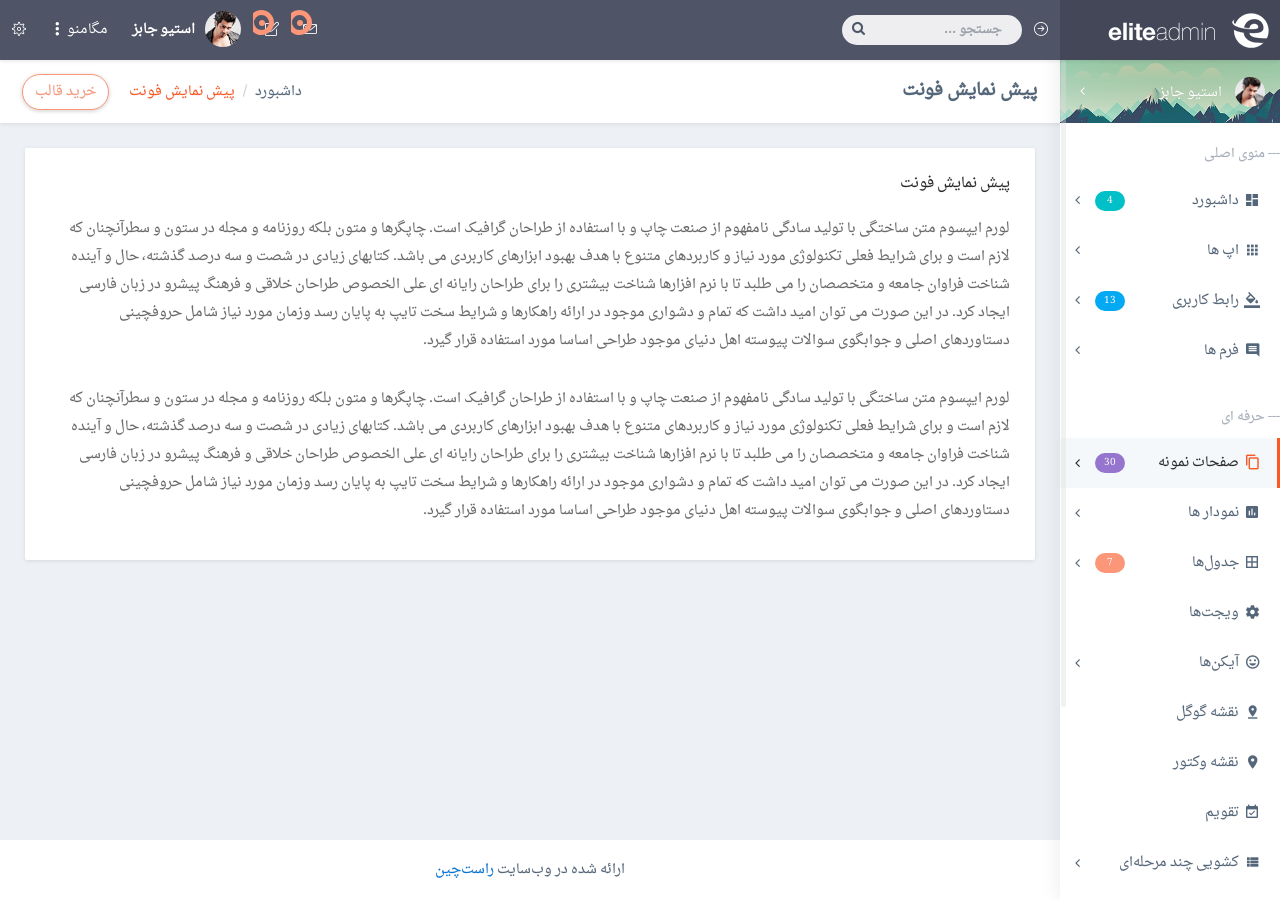
<file: font-preview/naskh.html>
<!DOCTYPE html>
<!--
This is a starter template page. Use this page to start your new project from
scratch. This page gets rid of all links and provides the needed markup only.
-->
<html lang="fa">

<head>
	<meta charset="utf-8">
	<meta http-equiv="X-UA-Compatible" content="IE=edge">
	<!-- Tell the browser to be responsive to screen width -->
	<meta name="viewport" content="width=device-width, initial-scale=1">
	<meta name="description" content="">
	<meta name="author" content="">
	<!-- Favicon icon -->
	<link rel="icon" type="image/png" sizes="16x16" href="../assets/images/favicon.png">
	<title>قالب مدیریتی Elite</title>
	<!-- Bootstrap Core CSS -->
	<link href="../assets/plugins/bootstrap/dist/css/bootstrap.min.css" rel="stylesheet">
	<link href="../assets/plugins/bootstrap-extension/css/bootstrap-extension.css" rel="stylesheet">
	<!-- Menu CSS -->
	<link href="../assets/plugins/sidebar-nav/dist/sidebar-nav.min.css" rel="stylesheet">
	<!-- Animation CSS -->
	<link href="../assets/plugins/animate/animate.css" rel="stylesheet">
	<!-- Custom CSS -->
	<link href="../assets/css/style-naskh.css" rel="stylesheet">
	<!-- color CSS you can use different color css from css/colors folder -->
	<!-- We have chosen the skin-default (default.css) for this starter
	page. However, you can choose any other skin from folder css / colors .
	-->
	<link href="../assets/css/colors/default.css" id="theme" rel="stylesheet">
	<!-- Icons -->
	<link href="../assets/plugins/font-awesome/css/font-awesome.min.css" rel="stylesheet">
	<link href="../assets/plugins/linea-icons/css/linea-icons.css" rel="stylesheet">
	<link href="../assets/plugins/material-design-iconic-font/css/material-design-iconic-font.css" rel="stylesheet">
	<link href="../assets/plugins/weather-icons/css/weather-icons.css" rel="stylesheet">
	<link href="../assets/plugins/themify-icons/css/themify-icons.css" rel="stylesheet">
	<link href="../assets/plugins/simple-line-icons/css/simple-line-icons.css" rel="stylesheet">
</head>

<body class="fix-header fix-sidebar">
	<!-- Preloader -->
	<div class="preloader">
		<svg class="circular" viewbox="25 25 50 50">
			<circle class="path" cx="50" cy="50" r="20" fill="none" stroke-width="2" stroke-miterlimit="10"></circle>
		</svg>
	</div>
	<div id="wrapper">
		<!-- Top Navigation -->
		<nav class="navbar navbar-default navbar-static-top m-b-0">
			<div class="navbar-header"> <a class="navbar-toggle hidden-sm hidden-md hidden-lg " href="javascript:void(0)" data-toggle="collapse" data-target=".navbar-collapse"><i class="ti-menu"></i></a>
				<!-- Logo -->
				<div class="top-left-part">
					<a class="logo" href="../index.html">
						<!-- Logo icon image, you can use font-icon also -->
						<b><img src="../assets/images/eliteadmin-logo.png" alt="home"></b>
						<!-- Logo text image you can use text also -->
						<span class="hidden-xs"><img src="../assets/images/eliteadmin-text.png" alt="home"></span> </a>
				</div>
				<!-- /Logo -->
				<!-- This is for mobile view search and menu icon -->
				<ul class="nav navbar-top-links navbar-left hidden-xs">
					<li><a href="javascript:void(0)" class="open-close hidden-xs waves-effect waves-light"><i class="icon-arrow-right-circle ti-menu"></i></a></li>
					<li>
						<form role="search" class="app-search hidden-xs">
							<input type="text" placeholder="جستجو ..." class="form-control">
							<a href="../"><i class="fa fa-search"></i></a>
						</form>
					</li>
				</ul>
				<!-- This is the message dropdown -->
				<ul class="nav navbar-top-links navbar-right pull-left">
					<li class="dropdown"> <a class="dropdown-toggle waves-effect waves-light" data-toggle="dropdown" href="../#"><i class="icon-envelope"></i>
						<div class="notify"><span class="heartbit"></span><span class="point"></span></div>
						</a>
						<ul class="dropdown-menu mailbox scale-up">
							<li>
								<div class="drop-title">شما 4 پیام جدید دارید</div>
							</li>
							<li>
								<div class="message-center">
									<a href="../#">
										<div class="user-img"> <img src="../assets/images/users/pawandeep.jpg" alt="user" class="img-circle"> <span class="profile-status online pull-left"></span> </div>
										<div class="mail-content">
											<h5>بابک جهانبخش</h5>
											<span class="mail-desc">ادمین پنل شما بسیار زیباست!</span> <span class="time">9:30 AM</span> </div>
									</a>
									<a href="../#">
										<div class="user-img"> <img src="../assets/images/users/sonu.jpg" alt="user" class="img-circle"> <span class="profile-status busy pull-left"></span> </div>
										<div class="mail-content">
											<h5>محمد علیزاده</h5>
											<span class="mail-desc">آهنگ جدید مرا دریافت کنید!</span> <span class="time">9:10 AM</span> </div>
									</a>
									<a href="../#">
										<div class="user-img"> <img src="../assets/images/users/arijit.jpg" alt="user" class="img-circle"> <span class="profile-status away pull-left"></span> </div>
										<div class="mail-content">
											<h5>سپهر آریا</h5>
											<span class="mail-desc">من یک خواننده هستم!</span> <span class="time">9:08 AM</span> </div>
									</a>
									<a href="../#">
										<div class="user-img"> <img src="../assets/images/users/pawandeep.jpg" alt="user" class="img-circle"> <span class="profile-status offline pull-left"></span> </div>
										<div class="mail-content">
											<h5>بابک جهانبخش</h5>
											<span class="mail-desc">ادمین پنل شما بسیار زیباست!</span> <span class="time">9:02 AM</span> </div>
									</a>
								</div>
							</li>
							<li>
								<a class="text-center" href="javascript:void(0);"> <strong>مشاهده همه پیام ها</strong> <i class="fa fa-angle-left"></i> </a>
							</li>
						</ul>
						<!-- /.dropdown-messages -->
					</li>
					<!-- /.dropdown -->
					<li class="dropdown"> <a class="dropdown-toggle waves-effect waves-light" data-toggle="dropdown" href="../#"><i class="icon-note"></i>
						<div class="notify"><span class="heartbit"></span><span class="point"></span></div>
						</a>
						<ul class="dropdown-menu dropdown-tasks scale-up">
							<li>
								<a href="../#">
									<div>
										<p> <strong>وظیفه 1</strong> <span class="pull-left text-muted">40% انجام شده</span> </p>
										<div class="progress progress-striped active">
											<div class="progress-bar progress-bar-success" role="progressbar" aria-valuenow="40" aria-valuemin="0" aria-valuemax="100" style="width: 40%"> <span class="sr-only">پیشرفت 40% (موفقیت)</span> </div>
										</div>
									</div>
								</a>
							</li>
							<li class="divider"> </li>
							<li>
								<a href="../#">
									<div>
										<p> <strong>وظیفه 2</strong> <span class="pull-left text-muted">20% انجام شده</span> </p>
										<div class="progress progress-striped active">
											<div class="progress-bar progress-bar-info" role="progressbar" aria-valuenow="20" aria-valuemin="0" aria-valuemax="100" style="width: 20%"> <span class="sr-only">20% انجام شده</span> </div>
										</div>
									</div>
								</a>
							</li>
							<li class="divider"> </li>
							<li>
								<a href="../#">
									<div>
										<p> <strong>وظیفه 3</strong> <span class="pull-left text-muted">60% انجام شده</span> </p>
										<div class="progress progress-striped active">
											<div class="progress-bar progress-bar-warning" role="progressbar" aria-valuenow="60" aria-valuemin="0" aria-valuemax="100" style="width: 60%"> <span class="sr-only">60% پیشرفت (هشدار)</span> </div>
										</div>
									</div>
								</a>
							</li>
							<li class="divider"> </li>
							<li>
								<a href="../#">
									<div>
										<p> <strong>وظیفه 4</strong> <span class="pull-left text-muted">80% انجام شده</span> </p>
										<div class="progress progress-striped active">
											<div class="progress-bar progress-bar-danger" role="progressbar" aria-valuenow="80" aria-valuemin="0" aria-valuemax="100" style="width: 80%"> <span class="sr-only">80% انجام شده (اخطار)</span> </div>
										</div>
									</div>
								</a>
							</li>
							<li class="divider"> </li>
							<li>
								<a class="text-center" href="../#"> <strong>مشاهده همه وظایف</strong> <i class="fa fa-angle-left"></i> </a>
							</li>
						</ul>
						<!-- /.dropdown-tasks -->
					</li>
					<!-- /.dropdown -->
					<li class="dropdown">
						<a class="dropdown-toggle profile-pic" data-toggle="dropdown" href="../#"> <img src="../assets/images/users/varun.jpg" alt="user-img" width="36" class="img-circle"><b class="hidden-xs">استیو جابز</b> </a>
						<ul class="dropdown-menu dropdown-user scale-up">
							<li><a href="../#"><i class="ti-user"></i> پروفایل من</a></li>
							<li><a href="../#"><i class="ti-wallet"></i> معاملات من</a></li>
							<li><a href="../#"><i class="ti-email"></i> پیام ها</a></li>
							<li role="separator" class="divider"> </li>
							<li><a href="../#"><i class="ti-settings"></i> تنظیمات حساب</a></li>
							<li role="separator" class="divider"> </li>
							<li><a href="../#"><i class="fa fa-power-off"></i> خروج</a></li>
						</ul>
						<!-- /.dropdown-user -->
					</li>
					<!-- .Megamenu -->
					<li class="mega-dropdown">
						<a class="dropdown-toggle waves-effect waves-light" data-toggle="dropdown" href="../#"><span class="hidden-xs">مگامنو</span> <i class="icon-options-vertical"></i></a>
						<ul class="dropdown-menu mega-dropdown-menu animated bounceInDown">
							<li class="col-sm-3">
								<ul>
									<li class="dropdown-header">فرم ها</li>
									<li><a href="../form-basic.html">فرم های پایه</a></li>
									<li><a href="../form-layout.html">طرح های فرم</a></li>
									<li><a href="../form-advanced.html">افزونه های فرم</a></li>
									<li><a href="../form-material-elements.html">فرم متریال</a></li>
									<li><a href="../form-float-input.html">فرم با ورودی شناور</a></li>
									<li><a href="../form-upload.html">آپلود فایل</a></li>
									<li><a href="../form-mask.html">ماسک فرم</a></li>
									<li><a href="../form-img-cropper.html">برش تصویر</a></li>
									<li><a href="../form-validation.html">اعتبارسنجی فرم</a></li>
								</ul>
							</li>
							<li class="col-sm-3">
								<ul>
									<li class="dropdown-header">فرم های پیشرفته</li>
									<li><a href="../form-dropzone.html">رهاسازی فایل</a></li>
									<li><a href="../form-pickers.html">انتخاب‌گرهای فرم</a></li>
									<li><a href="../icheck-control.html">کنترل های فرم iCheck</a></li>
									<li><a href="../form-wizard.html">فرم مرحله‌ای</a></li>
									<li><a href="../form-typeahead.html">Typeahead</a></li>
									<li><a href="../form-xeditable.html">X-editable</a></li>
									<li><a href="../form-summernote.html">Summernote</a></li>
									<li><a href="../form-bootstrap-wysihtml5.html">Bootstrap wysihtml5</a></li>
									<li><a href="../form-tinymce-wysihtml5.html">Tinymce wysihtml5</a></li>
								</ul>
							</li>
							<li class="col-sm-3">
								<ul>
									<li class="dropdown-header">نمونه جدول</li>
									<li><a href="../basic-table.html">جدول‌های پایه</a></li>
									<li><a href="../table-layouts.html">طرح‌های جداول</a></li>
									<li><a href="../data-table.html">جدول اطلاعات</a></li>
									<li><a href="../bootstrap-tables.html">جدول‌های بوت‌استرپ</a></li>
									<li><a href="../responsive-tables.html">جدول‌های واکنشگرا</a></li>
									<li><a href="../editable-tables.html">جداول قابل ویرایش</a></li>
									<li><a href="../foo-tables.html">جدول های FooTables</a></li>
									<li><a href="../jsgrid.html">جدول‌های JsGrid</a></li>
								</ul>
							</li>
							<li class="col-sm-3">
								<ul>
									<li class="dropdown-header">نمودار ها</li>
									<li> <a href="../flot.html">نمودارهای Flot</a> </li>
									<li><a href="../morris-chart.html">نمودارهای Morris</a></li>
									<li><a href="../chart-js.html">نمودارهای Chart-js</a></li>
									<li><a href="../peity-chart.html">نمودارهای Peity</a></li>
									<li><a href="../knob-chart.html">نمودارهای دستگیره‌ای</a></li>
									<li><a href="../sparkline-chart.html">نمودارهای Sparkline</a></li>
									<li><a href="../extra-charts.html">نمودارهای بیشتر</a></li>
								</ul>
							</li>
							<li class="col-sm-12 m-t-40 demo-box">
								<div class="row">
									<div class="col-sm-2">
										<div class="white-box text-center bg-purple"><a href="../#" target="_blank" class="text-white"><i class="linea-icon linea-basic fa-fw" data-icon="v"></i><br>
											گزینه نمایشی 1</a></div>
									</div>
									<div class="col-sm-2">
										<div class="white-box text-center bg-success"><a href="../#" target="_blank" class="text-white"><i class="linea-icon linea-basic fa-fw" data-icon="v"></i><br>
											گزینه نمایشی 2</a></div>
									</div>
									<div class="col-sm-2">
										<div class="white-box text-center bg-info"><a href="../#" target="_blank" class="text-white"><i class="linea-icon linea-basic fa-fw" data-icon="v"></i><br>
											گزینه نمایشی 3</a></div>
									</div>
									<div class="col-sm-2">
										<div class="white-box text-center bg-inverse"><a href="../#" target="_blank" class="text-white"><i class="linea-icon linea-basic fa-fw" data-icon="v"></i><br>
											گزینه نمایشی 4</a></div>
									</div>
									<div class="col-sm-2">
										<div class="white-box text-center bg-warning"><a href="../#" target="_blank" class="text-white"><i class="linea-icon linea-basic fa-fw" data-icon="v"></i><br>
											گزینه نمایشی 5</a></div>
									</div>
									<div class="col-sm-2">
										<div class="white-box text-center bg-danger"><a href="../#" target="_blank" class="text-white"><i class="linea-icon linea-ecommerce fa-fw" data-icon="d"></i><br>
											خرید قالب</a></div>
									</div>
								</div>
							</li>
						</ul>
					</li>
					<!-- /.Megamenu -->
					<li class="right-side-toggle"> <a class="waves-effect waves-light" href="javascript:void(0)"><i class="ti-settings"></i></a></li>
					<!-- /.dropdown -->
				</ul>
			</div>
			<!-- /.navbar-header -->
			<!-- /.navbar-top-links -->
			<!-- /.navbar-static-side -->
		</nav>
		<!-- End Top Navigation -->
		<!-- Left navbar-header -->
		<div class="navbar-default sidebar" role="navigation">
			<div class="sidebar-nav navbar-collapse slimscrollsidebar">
				<ul class="nav" id="side-menu">
					<li class="sidebar-search hidden-sm hidden-md hidden-lg">
						<!-- input-group -->
						<div class="input-group custom-search-form">
							<input type="text" class="form-control" placeholder="جستجو ...">
							<span class="input-group-btn">
								<button class="btn btn-default" type="button"> <i class="fa fa-search"></i> </button>
							</span> </div>
						<!-- /input-group -->
					</li>
					<li class="user-pro">
						<a href="../#" class="waves-effect"><img src="../assets/images/users/varun.jpg" alt="user-img" class="img-circle"> <span class="hide-menu"> استیو جابز<span class="fa arrow"></span></span>
						</a>
						<ul class="nav nav-second-level">
							<li><a href="javascript:void(0)"><i class="ti-user"></i> پروفایل من</a></li>
							<li><a href="javascript:void(0)"><i class="ti-wallet"></i> معاملات من</a></li>
							<li><a href="javascript:void(0)"><i class="ti-email"></i> پیام ها</a></li>
							<li><a href="javascript:void(0)"><i class="ti-settings"></i> تنظیمات حساب</a></li>
							<li><a href="javascript:void(0)"><i class="fa fa-power-off"></i> خروج</a></li>
						</ul>
					</li>
					<li class="nav-small-cap m-t-10">--- منوی اصلی</li>
					<li> <a href="../index.html" class="waves-effect"><i class="zmdi zmdi-view-dashboard zmdi-hc-fw fa-fw"></i> <span class="hide-menu"> داشبورد <span class="fa arrow"></span> <span class="label label-rouded label-custom pull-left">4</span></span></a>
						<ul class="nav nav-second-level">
							<li> <a href="../index.html">دموگرافیک</a> </li>
							<li> <a href="../index2.html">ساده</a> </li>
							<li> <a href="../index3.html">تحلیلی</a> </li>
							<li> <a href="../index4.html">ساده تر</a> </li>
						</ul>
					</li>
					<li><a href="../inbox.html" class="waves-effect"><i class="zmdi zmdi-apps zmdi-hc-fw fa-fw"></i> <span class="hide-menu">اپ ها <span class="fa arrow"></span></span></a>
						<ul class="nav nav-second-level">
							<li><a href="../chat.html">پیام چت</a></li>
							<li><a href="javascript:void(0)" class="waves-effect">پیام ها<span class="fa arrow"></span></a>
								<ul class="nav nav-third-level">
									<li> <a href="../inbox.html">لیست پیام ها</a></li>
									<li> <a href="../inbox-detail.html">جزئیات پیام</a></li>
									<li> <a href="../compose.html">نوشتن پیام</a></li>
								</ul>
							</li>
							<li><a href="javascript:void(0)" class="waves-effect">مخاطبین<span class="fa arrow"></span></a>
								<ul class="nav nav-third-level">
									<li> <a href="../contact.html">مخاطبین 1</a></li>
									<li> <a href="../contact2.html">مخاطبین 2</a></li>
									<li> <a href="../contact-detail.html">جزئیات مخاطب</a></li>
								</ul>
							</li>
						</ul>
					</li>
					<li> <a href="../#" class="waves-effect"><i class="zmdi zmdi-format-color-fill zmdi-hc-fw fa-fw"></i> <span class="hide-menu">رابط کاربری<span class="fa arrow"></span> <span class="label label-rouded label-info pull-left">13</span> </span></a>
						<ul class="nav nav-second-level">
							<li><a href="../cards.html">کارت ها</a></li>
							<li><a href="../panels-wells.html">پنل ها و ولز</a></li>
							<li><a href="../panel-ui-block.html">پنل با قابلیت بلاک</a></li>
							<li><a href="../panel-draggable.html">پنل قابل جابجایی</a></li>
							<li><a href="../portlet-draggable.html">بلوک قابل جابجایی</a></li>
							<li><a href="../buttons.html">دکمه ها</a></li>
							<li><a href="../bootstrap-switch.html">سوییچ بوت استرپ</a></li>
							<li><a href="../date-paginator.html">صفحه گذار تقویمی</a></li>
							<li><a href="../sweetalert.html">Sweet Alert</a></li>
							<li><a href="../typography.html">تایپوگرافی</a></li>
							<li><a href="../grid.html">سایزبندی</a></li>
							<li><a href="../tabs.html">تب ها</a></li>
							<li><a href="../tab-stylish.html">تب های شیک</a></li>
							<li><a href="../modals.html">مدال ها</a></li>
							<li><a href="../progressbars.html">نوارهای پیشرفت</a></li>
							<li><a href="../notification.html">اطلاعیه ها</a></li>
							<li><a href="../carousel.html">اسلایدر</a></li>
							<li><a href="../list-style.html">لیست و مدیا</a></li>
							<li><a href="../user-cards.html">کارت‌های کاربر</a></li>
							<li><a href="../timeline.html">خط زمانی</a></li>
							<li><a href="../timeline-horizontal.html">خط زمانی افقی</a></li>
							<li><a href="../nestable.html">زیرمجموعه ها</a></li>
							<li><a href="../range-slider.html">انتخاب‌گر بازه</a></li>
							<li><a href="../ribbons.html">روبان ها</a></li>
							<li><a href="../steps.html">قدم ها</a></li>
							<li><a href="../session-idle-timeout.html">محدودیت زمان بیکاری</a></li>
							<li><a href="../session-timeout.html">محدودیت زمان جلسه</a></li>
							<li><a href="../bootstrap.html">رابط کاربری بوت‌استرپ</a></li>
							<li><a href="../tooltip-stylish.html">تولتیپ های شیک</a></li>
						</ul>
					</li>
					<li> <a href="../forms.html" class="waves-effect"><i class="zmdi zmdi-comment-alt-text zmdi-hc-fw fa-fw"></i> <span class="hide-menu">فرم ها<span class="fa arrow"></span></span></a>
						<ul class="nav nav-second-level">
							<li><a href="../form-basic.html">فرم های پایه</a></li>
							<li><a href="../form-layout.html">طرح های فرم</a></li>
							<li><a href="../form-advanced.html">افزونه های فرم</a></li>
							<li><a href="../form-material-elements.html">فرم متریال</a></li>
							<li><a href="../form-float-input.html">فرم با ورودی شناور</a></li>
							<li><a href="../form-upload.html">آپلود فایل</a></li>
							<li><a href="../form-mask.html">ماسک فرم</a></li>
							<li><a href="../form-img-cropper.html">برش تصویر</a></li>
							<li><a href="../form-validation.html">اعتبارسنجی فرم</a></li>
							<li><a href="../form-dropzone.html">رهاسازی فایل</a></li>
							<li><a href="../form-pickers.html">انتخاب‌گرهای فرم</a></li>
							<li><a href="../icheck-control.html">کنترل های فرم iCheck</a></li>
							<li><a href="../form-wizard.html">فرم مرحله‌ای</a></li>
							<li><a href="../form-typeahead.html">Typeahead</a></li>
							<li><a href="../form-xeditable.html">X-editable</a></li>
							<li><a href="../form-summernote.html">Summernote</a></li>
							<li><a href="../form-bootstrap-wysihtml5.html">Bootstrap wysihtml5</a></li>
							<li><a href="../form-tinymce-wysihtml5.html">Tinymce wysihtml5</a></li>
						</ul>
					</li>
					<li class="nav-small-cap">--- حرفه ای</li>
					<li> <a href="../#" class="waves-effect active"><i class="zmdi zmdi-copy zmdi-hc-fw fa-fw"></i> <span class="hide-menu">صفحات نمونه<span class="fa arrow"></span><span class="label label-rouded label-purple pull-left">30</span></span></a>
						<ul class="nav nav-second-level">
							<li><a href="../starter-page.html">صفحه شروع</a></li>
							<li><a href="../blank.html">صفحه خالی</a></li>
							<li><a href="javascript:void(0)" class="waves-effect">قالب های ایمیل<span class="fa arrow"></span></a>
								<ul class="nav nav-third-level">
									<li> <a href="../email-templates/basic.html">پایه</a></li>
									<li> <a href="../email-templates/alert.html">هشدار</a></li>
									<li> <a href="../email-templates/billing.html">صورتحساب</a></li>
									<li> <a href="../email-templates/password-reset.html">بازنشانی رمز عبور</a></li>
								</ul>
							</li>
							<li><a href="../lightbox.html">پاپ‌آپ لایت باکس</a></li>
							<li><a href="../treeview.html">مشاهده درختی</a></li>
							<li><a href="../search-result.html">نتایج جستجو</a></li>
							<li><a href="../utility-classes.html">کلاس های کاربردی</a></li>
							<li><a href="../custom-scroll.html">اسکرول سفارشی</a></li>
							<li><a href="../login.html">صفحه ورود</a></li>
							<li><a href="../login2.html">صفحه ورود 2</a></li>
							<li><a href="../animation.html">انیمیشن ها</a></li>
							<li><a href="../profile.html">پروفایل</a></li>
							<li><a href="../invoice.html">فاکتور</a></li>
							<li><a href="../faq.html">سوالات متداول</a></li>
							<li><a href="../gallery.html">گالری</a></li>
							<li><a href="../pricing.html">قیمت ها</a></li>
							<li><a href="../register.html">ثبت نام</a></li>
							<li><a href="../register2.html">ثبت نام 2</a></li>
							<li><a href="../register3.html">ثبت نام سه مرحله‌ای</a></li>
							<li><a href="../recoverpw.html">بازیابی رمز عبور</a></li>
							<li><a href="../lock-screen.html">قفل صفحه</a></li>
							<li><a href="../400.html">خطای 400</a></li>
							<li><a href="../403.html">خطای 403</a></li>
							<li><a href="../404.html">خطای 404</a></li>
							<li><a href="../500.html">خطای 500</a></li>
							<li><a href="../503.html">خطای 503</a></li>
						</ul>
					</li>
					<li> <a href="../#" class="waves-effect"><i class="zmdi zmdi-chart zmdi-hc-fw fa-fw"></i> <span class="hide-menu">نمودار ها<span class="fa arrow"></span></span></a>
						<ul class="nav nav-second-level">
							<li> <a href="../flot.html">نمودارهای Flot</a> </li>
							<li><a href="../morris-chart.html">نمودارهای Morris</a></li>
							<li><a href="../chart-js.html">نمودارهای Chart-js</a></li>
							<li><a href="../peity-chart.html">نمودارهای Peity</a></li>
							<li><a href="../knob-chart.html">نمودارهای دستگیره‌ای</a></li>
							<li><a href="../sparkline-chart.html">نمودارهای Sparkline</a></li>
							<li><a href="../extra-charts.html">نمودارهای بیشتر</a></li>
						</ul>
					</li>
					<li> <a href="../tables.html" class="waves-effect"><i class="zmdi zmdi-border-all zmdi-hc-fw fa-fw"></i> <span class="hide-menu">جدول‌ها<span class="fa arrow"></span><span class="label label-rouded label-danger pull-left">7</span></span></a>
						<ul class="nav nav-second-level">
							<li><a href="../basic-table.html">جدول‌های پایه</a></li>
							<li><a href="../table-layouts.html">طرح‌های جداول</a></li>
							<li><a href="../data-table.html">جدول اطلاعات</a></li>
							<li><a href="../bootstrap-tables.html">جدول‌های بوت‌استرپ</a></li>
							<li><a href="../responsive-tables.html">جدول‌های واکنشگرا</a></li>
							<li><a href="../editable-tables.html">جداول قابل ویرایش</a></li>
							<li><a href="../foo-tables.html">جدول های FooTables</a></li>
							<li><a href="../jsgrid.html">جدول‌های JsGrid</a></li>
						</ul>
					</li>
					<li> <a href="../widgets.html" class="waves-effect"><i class="zmdi zmdi-settings zmdi-hc-fw fa-fw"></i> <span class="hide-menu">ویجت‌ها</span></a> </li>
					<li> <a href="../#" class="waves-effect"><i class="zmdi zmdi-mood zmdi-hc-fw fa-fw"></i> <span class="hide-menu">آیکن‌ها<span class="fa arrow"></span></span></a>
						<ul class="nav nav-second-level">
							<li> <a href="../fontawesome.html">آیکن‌های FontAwesome</a> </li>
							<li> <a href="../themifyicon.html">آیکن‌های Themify</a> </li>
							<li> <a href="../simple-line.html">آیکن‌های Simple line</a> </li>
							<li> <a href="../material-icons.html">آیکن‌های متریال</a> </li>
							<li> <a href="../material-icons.html">آیکن‌های متریال</a> </li>
							<li><a href="../linea-icon.html">آیکن‌های Linea</a></li>
							<li><a href="../weather.html">آیکن‌های آب و هوا</a></li>
						</ul>
					</li>
					<li> <a href="../map-google.html" class="waves-effect"><i class="zmdi zmdi-pin-drop zmdi-hc-fw fa-fw"></i> <span class="hide-menu">نقشه گوگل</span></a> </li>
					<li> <a href="../map-vector.html" class="waves-effect"><i class="zmdi zmdi-pin zmdi-hc-fw fa-fw"></i> <span class="hide-menu">نقشه وکتور</span></a> </li>
					<li> <a href="../calendar.html" class="waves-effect"><i class="zmdi zmdi-calendar-check zmdi-hc-fw fa-fw"></i> <span class="hide-menu">تقویم</span></a></li>
					<li> <a href="javascript:void(0)" class="waves-effect"><i class="zmdi zmdi-view-list zmdi-hc-fw fa-fw"></i> <span class="hide-menu">کشویی چند مرحله‌ای<span class="fa arrow"></span></span></a>
						<ul class="nav nav-second-level">
							<li> <a href="javascript:void(0)">آیتم سطح دوم</a> </li>
							<li> <a href="javascript:void(0)">آیتم سطح دوم</a> </li>
							<li> <a href="javascript:void(0)" class="waves-effect">سطح سوم <span class="fa arrow"></span></a>
								<ul class="nav nav-third-level">
									<li> <a href="javascript:void(0)">آیتم سطح سوم</a> </li>
									<li> <a href="javascript:void(0)">آیتم سطح سوم</a> </li>
									<li> <a href="javascript:void(0)">آیتم سطح سوم</a> </li>
									<li> <a href="javascript:void(0)">آیتم سطح سوم</a> </li>
								</ul>
							</li>
						</ul>
					</li>
					<li><a href="../login.html" class="waves-effect"><i class="zmdi zmdi-power zmdi-hc-fw fa-fw"></i> <span class="hide-menu">خروج</span></a></li>
					<li class="nav-small-cap">--- پشتیبانی</li>
					<li><a href="../used-plugins.html" class="waves-effect"><i class="fa fa-circle-o fa-fw text-danger"></i> <span class="hide-menu">لیست افزونه‌ها</span></a></li>
					<li><a href="../gallery.html" class="waves-effect"><i class="fa fa-circle-o fa-fw text-info"></i> <span class="hide-menu">گالری</span></a></li>
					<li><a href="../faq.html" class="waves-effect"><i class="fa fa-circle-o fa-fw text-success"></i> <span class="hide-menu">سوالات متداول</span></a></li>
				</ul>
			</div>
		</div>
		<!-- Left navbar-header end -->
		<!-- Page Content -->
		<div id="page-wrapper">
			<div class="container-fluid">
				<div class="row bg-title">
					<div class="col-lg-3 col-md-4 col-12">
						<h4 class="page-title">پیش نمایش فونت </h4>
					</div>
					<div class="col-lg-9 col-md-8 col-12">
						<a href="../#" target="_blank" class="btn btn-danger pull-left m-r-20 btn-rounded btn-outline hidden-xs hidden-sm waves-effect waves-light">خرید قالب</a>
						<ol class="breadcrumb">
							<li><a href="../#">داشبورد</a></li>
							<li class="active">پیش نمایش فونت</li>
						</ol>
					</div>
					<!-- /.col-lg-12 -->
				</div>
				<div class="row">
					<div class="col-md-12">
						<div class="white-box">
							<h3 class="box-title">پیش نمایش فونت</h3>
							<p>
								لورم ایپسوم متن ساختگی با تولید سادگی نامفهوم از صنعت چاپ و با استفاده از طراحان گرافیک است. چاپگرها و متون بلکه روزنامه و مجله در ستون و سطرآنچنان که لازم است و برای شرایط فعلی تکنولوژی مورد نیاز و کاربردهای متنوع با هدف بهبود ابزارهای کاربردی می باشد. کتابهای زیادی در شصت و سه درصد گذشته، حال و آینده شناخت فراوان جامعه و متخصصان را می طلبد تا با نرم افزارها شناخت بیشتری را برای طراحان رایانه ای علی الخصوص طراحان خلاقی و فرهنگ پیشرو در زبان فارسی ایجاد کرد. در این صورت می توان امید داشت که تمام و دشواری موجود در ارائه راهکارها و شرایط سخت تایپ به پایان رسد وزمان مورد نیاز شامل حروفچینی دستاوردهای اصلی و جوابگوی سوالات پیوسته اهل دنیای موجود طراحی اساسا مورد استفاده قرار گیرد.
							</p>
							<br>
							<p>
								لورم ایپسوم متن ساختگی با تولید سادگی نامفهوم از صنعت چاپ و با استفاده از طراحان گرافیک است. چاپگرها و متون بلکه روزنامه و مجله در ستون و سطرآنچنان که لازم است و برای شرایط فعلی تکنولوژی مورد نیاز و کاربردهای متنوع با هدف بهبود ابزارهای کاربردی می باشد. کتابهای زیادی در شصت و سه درصد گذشته، حال و آینده شناخت فراوان جامعه و متخصصان را می طلبد تا با نرم افزارها شناخت بیشتری را برای طراحان رایانه ای علی الخصوص طراحان خلاقی و فرهنگ پیشرو در زبان فارسی ایجاد کرد. در این صورت می توان امید داشت که تمام و دشواری موجود در ارائه راهکارها و شرایط سخت تایپ به پایان رسد وزمان مورد نیاز شامل حروفچینی دستاوردهای اصلی و جوابگوی سوالات پیوسته اهل دنیای موجود طراحی اساسا مورد استفاده قرار گیرد.
							</p>
						</div>
					</div>
				</div>
				<!-- .right-sidebar -->
				<div class="right-sidebar">
					<div class="slimscrollleft">
						<div class="rpanel-title"> پنل سرویس <span><i class="ti-close right-side-toggle"></i></span> </div>
						<div class="r-panel-body">
							<ul>
								<li><b>اختیارات طرح</b></li>
								<li>
									<div class="checkbox checkbox-info">
										<input id="checkbox1" type="checkbox" class="fxhdr">
										<label for="checkbox1"> سرصفحه ثابت </label>
									</div>
								</li>
								<li>
									<div class="checkbox checkbox-warning">
										<input id="checkbox2" type="checkbox" class="fxsdr">
										<label for="checkbox2"> نوار کناری ثابت </label>
									</div>
								</li>
								<li>
									<div class="checkbox checkbox-success">
										<input id="checkbox4" type="checkbox" class="open-close">
										<label for="checkbox4"> تغییر حالت نوار کناری </label>
									</div>
								</li>
							</ul>
							<ul id="themecolors" class="m-t-20">
								<li><b>نوار کناری روشن</b></li>
								<li><a href="javascript:void(0)" theme="default" class="default-theme working">1</a></li>
								<li><a href="javascript:void(0)" theme="green" class="green-theme">2</a></li>
								<li><a href="javascript:void(0)" theme="gray" class="yellow-theme">3</a></li>
								<li><a href="javascript:void(0)" theme="blue" class="blue-theme">4</a></li>
								<li><a href="javascript:void(0)" theme="purple" class="purple-theme">5</a></li>
								<li><a href="javascript:void(0)" theme="megna" class="megna-theme">6</a></li>
								<li><b>نوار کناری تیره</b></li>
								<br>
								<li><a href="javascript:void(0)" theme="default-dark" class="default-dark-theme">7</a></li>
								<li><a href="javascript:void(0)" theme="green-dark" class="green-dark-theme">8</a></li>
								<li><a href="javascript:void(0)" theme="gray-dark" class="yellow-dark-theme">9</a></li>
								<li><a href="javascript:void(0)" theme="blue-dark" class="blue-dark-theme">10</a></li>
								<li><a href="javascript:void(0)" theme="purple-dark" class="purple-dark-theme">11</a></li>
								<li><a href="javascript:void(0)" theme="megna-dark" class="megna-dark-theme">12</a></li>
							</ul>
							<ul class="m-t-20 chatonline">
								<li><b>اختیارات چت</b></li>
								<li>
									<a href="javascript:void(0)"><img src="../assets/images/users/varun.jpg" alt="user-img" class="img-circle"> <span>سامان جلیلی <small class="text-success">online</small></span></a>
								</li>
								<li>
									<a href="javascript:void(0)"><img src="../assets/images/users/genu.jpg" alt="user-img" class="img-circle"> <span>احسان خواجه امیری <small class="text-warning">Away</small></span></a>
								</li>
								<li>
									<a href="javascript:void(0)"><img src="../assets/images/users/ritesh.jpg" alt="user-img" class="img-circle"> <span>حمید هیراد <small class="text-danger">Busy</small></span></a>
								</li>
								<li>
									<a href="javascript:void(0)"><img src="../assets/images/users/arijit.jpg" alt="user-img" class="img-circle"> <span>سپهر آریا <small class="text-muted">Offline</small></span></a>
								</li>
								<li>
									<a href="javascript:void(0)"><img src="../assets/images/users/govinda.jpg" alt="user-img" class="img-circle"> <span>امین رستمی <small class="text-success">online</small></span></a>
								</li>
								<li>
									<a href="javascript:void(0)"><img src="../assets/images/users/hritik.jpg" alt="user-img" class="img-circle"> <span>بهنام بانی<small class="text-success">online</small></span></a>
								</li>
								<li>
									<a href="javascript:void(0)"><img src="../assets/images/users/john.jpg" alt="user-img" class="img-circle"> <span>مازیار فلاحی<small class="text-success">online</small></span></a>
								</li>
								<li>
									<a href="javascript:void(0)"><img src="../assets/images/users/pawandeep.jpg" alt="user-img" class="img-circle"> <span>بنیامین بهادری <small class="text-success">online</small></span></a>
								</li>
							</ul>
						</div>
					</div>
				</div>
				<!-- /.right-sidebar -->
			</div>
			<!-- /.container-fluid -->
			<footer class="footer text-center">ارائه شده در وب‌سایت <a href="../https://www.rtl-theme.com" target="_blank">راست‌چین</a></footer>
		</div>
		<!-- /#page-wrapper -->
	</div>
	<!-- /#wrapper -->
	<!-- jQuery -->
	<script src="../assets/plugins/jquery/dist/jquery.min.js"></script>
	<!-- Bootstrap Core JavaScript -->
	<script src="../assets/plugins/bootstrap/dist/js/tether.min.js"></script>
	<script src="../assets/plugins/bootstrap/dist/js/bootstrap.min.js"></script>
	<script src="../assets/plugins/bootstrap-extension/js/bootstrap-extension.min.js"></script>
	<!-- Menu Plugin JavaScript -->
	<script src="../assets/plugins/sidebar-nav/dist/sidebar-nav.min.js"></script>
	<!--slimscroll JavaScript -->
	<script src="../assets/plugins/jquery.slimscroll/jquery.slimscroll.min.js"></script>
	<!--Wave Effects -->
	<script src="../assets/plugins/waves/waves.min.js"></script>
	<!-- Custom Theme JavaScript -->
	<script src="../assets/js/custom.js"></script>
	<!--Style Switcher -->
	<script src="../assets/js/style-switcher.js"></script>
</body>

</html>
</file>
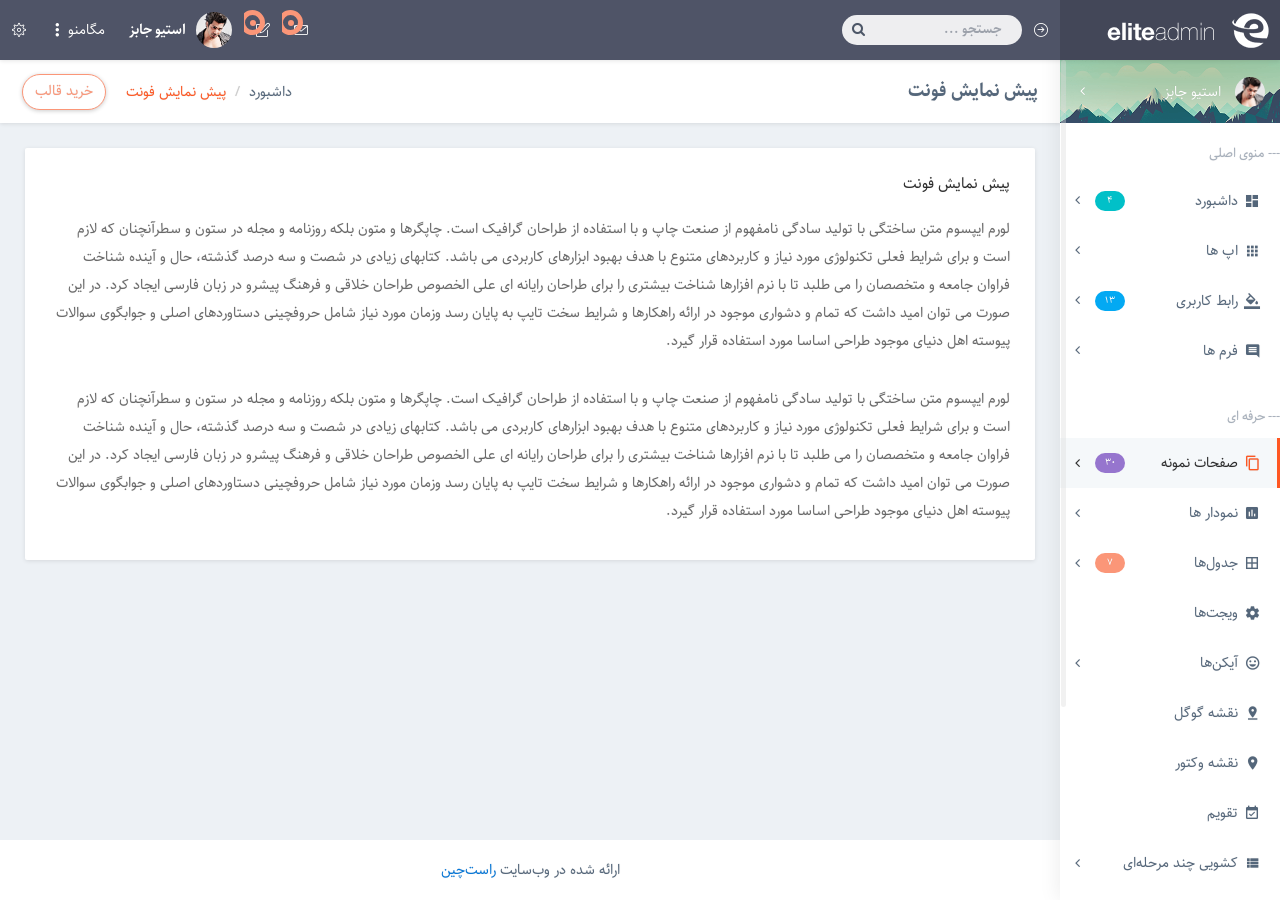
<file: font-preview/sahel.html>
<!DOCTYPE html>
<!--
This is a starter template page. Use this page to start your new project from
scratch. This page gets rid of all links and provides the needed markup only.
-->
<html lang="fa">

<head>
	<meta charset="utf-8">
	<meta http-equiv="X-UA-Compatible" content="IE=edge">
	<!-- Tell the browser to be responsive to screen width -->
	<meta name="viewport" content="width=device-width, initial-scale=1">
	<meta name="description" content="">
	<meta name="author" content="">
	<!-- Favicon icon -->
	<link rel="icon" type="image/png" sizes="16x16" href="../assets/images/favicon.png">
	<title>قالب مدیریتی Elite</title>
	<!-- Bootstrap Core CSS -->
	<link href="../assets/plugins/bootstrap/dist/css/bootstrap.min.css" rel="stylesheet">
	<link href="../assets/plugins/bootstrap-extension/css/bootstrap-extension.css" rel="stylesheet">
	<!-- Menu CSS -->
	<link href="../assets/plugins/sidebar-nav/dist/sidebar-nav.min.css" rel="stylesheet">
	<!-- Animation CSS -->
	<link href="../assets/plugins/animate/animate.css" rel="stylesheet">
	<!-- Custom CSS -->
	<link href="../assets/css/style-sahel.css" rel="stylesheet">
	<!-- color CSS you can use different color css from css/colors folder -->
	<!-- We have chosen the skin-default (default.css) for this starter
	page. However, you can choose any other skin from folder css / colors .
	-->
	<link href="../assets/css/colors/default.css" id="theme" rel="stylesheet">
	<!-- Icons -->
	<link href="../assets/plugins/font-awesome/css/font-awesome.min.css" rel="stylesheet">
	<link href="../assets/plugins/linea-icons/css/linea-icons.css" rel="stylesheet">
	<link href="../assets/plugins/material-design-iconic-font/css/material-design-iconic-font.css" rel="stylesheet">
	<link href="../assets/plugins/weather-icons/css/weather-icons.css" rel="stylesheet">
	<link href="../assets/plugins/themify-icons/css/themify-icons.css" rel="stylesheet">
	<link href="../assets/plugins/simple-line-icons/css/simple-line-icons.css" rel="stylesheet">
</head>

<body class="fix-header fix-sidebar">
	<!-- Preloader -->
	<div class="preloader">
		<svg class="circular" viewbox="25 25 50 50">
			<circle class="path" cx="50" cy="50" r="20" fill="none" stroke-width="2" stroke-miterlimit="10"></circle>
		</svg>
	</div>
	<div id="wrapper">
		<!-- Top Navigation -->
		<nav class="navbar navbar-default navbar-static-top m-b-0">
			<div class="navbar-header"> <a class="navbar-toggle hidden-sm hidden-md hidden-lg " href="javascript:void(0)" data-toggle="collapse" data-target=".navbar-collapse"><i class="ti-menu"></i></a>
				<!-- Logo -->
				<div class="top-left-part">
					<a class="logo" href="../index.html">
						<!-- Logo icon image, you can use font-icon also -->
						<b><img src="../assets/images/eliteadmin-logo.png" alt="home"></b>
						<!-- Logo text image you can use text also -->
						<span class="hidden-xs"><img src="../assets/images/eliteadmin-text.png" alt="home"></span> </a>
				</div>
				<!-- /Logo -->
				<!-- This is for mobile view search and menu icon -->
				<ul class="nav navbar-top-links navbar-left hidden-xs">
					<li><a href="javascript:void(0)" class="open-close hidden-xs waves-effect waves-light"><i class="icon-arrow-right-circle ti-menu"></i></a></li>
					<li>
						<form role="search" class="app-search hidden-xs">
							<input type="text" placeholder="جستجو ..." class="form-control">
							<a href="../"><i class="fa fa-search"></i></a>
						</form>
					</li>
				</ul>
				<!-- This is the message dropdown -->
				<ul class="nav navbar-top-links navbar-right pull-left">
					<li class="dropdown"> <a class="dropdown-toggle waves-effect waves-light" data-toggle="dropdown" href="../#"><i class="icon-envelope"></i>
						<div class="notify"><span class="heartbit"></span><span class="point"></span></div>
						</a>
						<ul class="dropdown-menu mailbox scale-up">
							<li>
								<div class="drop-title">شما 4 پیام جدید دارید</div>
							</li>
							<li>
								<div class="message-center">
									<a href="../#">
										<div class="user-img"> <img src="../assets/images/users/pawandeep.jpg" alt="user" class="img-circle"> <span class="profile-status online pull-left"></span> </div>
										<div class="mail-content">
											<h5>بابک جهانبخش</h5>
											<span class="mail-desc">ادمین پنل شما بسیار زیباست!</span> <span class="time">9:30 AM</span> </div>
									</a>
									<a href="../#">
										<div class="user-img"> <img src="../assets/images/users/sonu.jpg" alt="user" class="img-circle"> <span class="profile-status busy pull-left"></span> </div>
										<div class="mail-content">
											<h5>محمد علیزاده</h5>
											<span class="mail-desc">آهنگ جدید مرا دریافت کنید!</span> <span class="time">9:10 AM</span> </div>
									</a>
									<a href="../#">
										<div class="user-img"> <img src="../assets/images/users/arijit.jpg" alt="user" class="img-circle"> <span class="profile-status away pull-left"></span> </div>
										<div class="mail-content">
											<h5>سپهر آریا</h5>
											<span class="mail-desc">من یک خواننده هستم!</span> <span class="time">9:08 AM</span> </div>
									</a>
									<a href="../#">
										<div class="user-img"> <img src="../assets/images/users/pawandeep.jpg" alt="user" class="img-circle"> <span class="profile-status offline pull-left"></span> </div>
										<div class="mail-content">
											<h5>بابک جهانبخش</h5>
											<span class="mail-desc">ادمین پنل شما بسیار زیباست!</span> <span class="time">9:02 AM</span> </div>
									</a>
								</div>
							</li>
							<li>
								<a class="text-center" href="javascript:void(0);"> <strong>مشاهده همه پیام ها</strong> <i class="fa fa-angle-left"></i> </a>
							</li>
						</ul>
						<!-- /.dropdown-messages -->
					</li>
					<!-- /.dropdown -->
					<li class="dropdown"> <a class="dropdown-toggle waves-effect waves-light" data-toggle="dropdown" href="../#"><i class="icon-note"></i>
						<div class="notify"><span class="heartbit"></span><span class="point"></span></div>
						</a>
						<ul class="dropdown-menu dropdown-tasks scale-up">
							<li>
								<a href="../#">
									<div>
										<p> <strong>وظیفه 1</strong> <span class="pull-left text-muted">40% انجام شده</span> </p>
										<div class="progress progress-striped active">
											<div class="progress-bar progress-bar-success" role="progressbar" aria-valuenow="40" aria-valuemin="0" aria-valuemax="100" style="width: 40%"> <span class="sr-only">پیشرفت 40% (موفقیت)</span> </div>
										</div>
									</div>
								</a>
							</li>
							<li class="divider"> </li>
							<li>
								<a href="../#">
									<div>
										<p> <strong>وظیفه 2</strong> <span class="pull-left text-muted">20% انجام شده</span> </p>
										<div class="progress progress-striped active">
											<div class="progress-bar progress-bar-info" role="progressbar" aria-valuenow="20" aria-valuemin="0" aria-valuemax="100" style="width: 20%"> <span class="sr-only">20% انجام شده</span> </div>
										</div>
									</div>
								</a>
							</li>
							<li class="divider"> </li>
							<li>
								<a href="../#">
									<div>
										<p> <strong>وظیفه 3</strong> <span class="pull-left text-muted">60% انجام شده</span> </p>
										<div class="progress progress-striped active">
											<div class="progress-bar progress-bar-warning" role="progressbar" aria-valuenow="60" aria-valuemin="0" aria-valuemax="100" style="width: 60%"> <span class="sr-only">60% پیشرفت (هشدار)</span> </div>
										</div>
									</div>
								</a>
							</li>
							<li class="divider"> </li>
							<li>
								<a href="../#">
									<div>
										<p> <strong>وظیفه 4</strong> <span class="pull-left text-muted">80% انجام شده</span> </p>
										<div class="progress progress-striped active">
											<div class="progress-bar progress-bar-danger" role="progressbar" aria-valuenow="80" aria-valuemin="0" aria-valuemax="100" style="width: 80%"> <span class="sr-only">80% انجام شده (اخطار)</span> </div>
										</div>
									</div>
								</a>
							</li>
							<li class="divider"> </li>
							<li>
								<a class="text-center" href="../#"> <strong>مشاهده همه وظایف</strong> <i class="fa fa-angle-left"></i> </a>
							</li>
						</ul>
						<!-- /.dropdown-tasks -->
					</li>
					<!-- /.dropdown -->
					<li class="dropdown">
						<a class="dropdown-toggle profile-pic" data-toggle="dropdown" href="../#"> <img src="../assets/images/users/varun.jpg" alt="user-img" width="36" class="img-circle"><b class="hidden-xs">استیو جابز</b> </a>
						<ul class="dropdown-menu dropdown-user scale-up">
							<li><a href="../#"><i class="ti-user"></i> پروفایل من</a></li>
							<li><a href="../#"><i class="ti-wallet"></i> معاملات من</a></li>
							<li><a href="../#"><i class="ti-email"></i> پیام ها</a></li>
							<li role="separator" class="divider"> </li>
							<li><a href="../#"><i class="ti-settings"></i> تنظیمات حساب</a></li>
							<li role="separator" class="divider"> </li>
							<li><a href="../#"><i class="fa fa-power-off"></i> خروج</a></li>
						</ul>
						<!-- /.dropdown-user -->
					</li>
					<!-- .Megamenu -->
					<li class="mega-dropdown">
						<a class="dropdown-toggle waves-effect waves-light" data-toggle="dropdown" href="../#"><span class="hidden-xs">مگامنو</span> <i class="icon-options-vertical"></i></a>
						<ul class="dropdown-menu mega-dropdown-menu animated bounceInDown">
							<li class="col-sm-3">
								<ul>
									<li class="dropdown-header">فرم ها</li>
									<li><a href="../form-basic.html">فرم های پایه</a></li>
									<li><a href="../form-layout.html">طرح های فرم</a></li>
									<li><a href="../form-advanced.html">افزونه های فرم</a></li>
									<li><a href="../form-material-elements.html">فرم متریال</a></li>
									<li><a href="../form-float-input.html">فرم با ورودی شناور</a></li>
									<li><a href="../form-upload.html">آپلود فایل</a></li>
									<li><a href="../form-mask.html">ماسک فرم</a></li>
									<li><a href="../form-img-cropper.html">برش تصویر</a></li>
									<li><a href="../form-validation.html">اعتبارسنجی فرم</a></li>
								</ul>
							</li>
							<li class="col-sm-3">
								<ul>
									<li class="dropdown-header">فرم های پیشرفته</li>
									<li><a href="../form-dropzone.html">رهاسازی فایل</a></li>
									<li><a href="../form-pickers.html">انتخاب‌گرهای فرم</a></li>
									<li><a href="../icheck-control.html">کنترل های فرم iCheck</a></li>
									<li><a href="../form-wizard.html">فرم مرحله‌ای</a></li>
									<li><a href="../form-typeahead.html">Typeahead</a></li>
									<li><a href="../form-xeditable.html">X-editable</a></li>
									<li><a href="../form-summernote.html">Summernote</a></li>
									<li><a href="../form-bootstrap-wysihtml5.html">Bootstrap wysihtml5</a></li>
									<li><a href="../form-tinymce-wysihtml5.html">Tinymce wysihtml5</a></li>
								</ul>
							</li>
							<li class="col-sm-3">
								<ul>
									<li class="dropdown-header">نمونه جدول</li>
									<li><a href="../basic-table.html">جدول‌های پایه</a></li>
									<li><a href="../table-layouts.html">طرح‌های جداول</a></li>
									<li><a href="../data-table.html">جدول اطلاعات</a></li>
									<li><a href="../bootstrap-tables.html">جدول‌های بوت‌استرپ</a></li>
									<li><a href="../responsive-tables.html">جدول‌های واکنشگرا</a></li>
									<li><a href="../editable-tables.html">جداول قابل ویرایش</a></li>
									<li><a href="../foo-tables.html">جدول های FooTables</a></li>
									<li><a href="../jsgrid.html">جدول‌های JsGrid</a></li>
								</ul>
							</li>
							<li class="col-sm-3">
								<ul>
									<li class="dropdown-header">نمودار ها</li>
									<li> <a href="../flot.html">نمودارهای Flot</a> </li>
									<li><a href="../morris-chart.html">نمودارهای Morris</a></li>
									<li><a href="../chart-js.html">نمودارهای Chart-js</a></li>
									<li><a href="../peity-chart.html">نمودارهای Peity</a></li>
									<li><a href="../knob-chart.html">نمودارهای دستگیره‌ای</a></li>
									<li><a href="../sparkline-chart.html">نمودارهای Sparkline</a></li>
									<li><a href="../extra-charts.html">نمودارهای بیشتر</a></li>
								</ul>
							</li>
							<li class="col-sm-12 m-t-40 demo-box">
								<div class="row">
									<div class="col-sm-2">
										<div class="white-box text-center bg-purple"><a href="../#" target="_blank" class="text-white"><i class="linea-icon linea-basic fa-fw" data-icon="v"></i><br>
											گزینه نمایشی 1</a></div>
									</div>
									<div class="col-sm-2">
										<div class="white-box text-center bg-success"><a href="../#" target="_blank" class="text-white"><i class="linea-icon linea-basic fa-fw" data-icon="v"></i><br>
											گزینه نمایشی 2</a></div>
									</div>
									<div class="col-sm-2">
										<div class="white-box text-center bg-info"><a href="../#" target="_blank" class="text-white"><i class="linea-icon linea-basic fa-fw" data-icon="v"></i><br>
											گزینه نمایشی 3</a></div>
									</div>
									<div class="col-sm-2">
										<div class="white-box text-center bg-inverse"><a href="../#" target="_blank" class="text-white"><i class="linea-icon linea-basic fa-fw" data-icon="v"></i><br>
											گزینه نمایشی 4</a></div>
									</div>
									<div class="col-sm-2">
										<div class="white-box text-center bg-warning"><a href="../#" target="_blank" class="text-white"><i class="linea-icon linea-basic fa-fw" data-icon="v"></i><br>
											گزینه نمایشی 5</a></div>
									</div>
									<div class="col-sm-2">
										<div class="white-box text-center bg-danger"><a href="../#" target="_blank" class="text-white"><i class="linea-icon linea-ecommerce fa-fw" data-icon="d"></i><br>
											خرید قالب</a></div>
									</div>
								</div>
							</li>
						</ul>
					</li>
					<!-- /.Megamenu -->
					<li class="right-side-toggle"> <a class="waves-effect waves-light" href="javascript:void(0)"><i class="ti-settings"></i></a></li>
					<!-- /.dropdown -->
				</ul>
			</div>
			<!-- /.navbar-header -->
			<!-- /.navbar-top-links -->
			<!-- /.navbar-static-side -->
		</nav>
		<!-- End Top Navigation -->
		<!-- Left navbar-header -->
		<div class="navbar-default sidebar" role="navigation">
			<div class="sidebar-nav navbar-collapse slimscrollsidebar">
				<ul class="nav" id="side-menu">
					<li class="sidebar-search hidden-sm hidden-md hidden-lg">
						<!-- input-group -->
						<div class="input-group custom-search-form">
							<input type="text" class="form-control" placeholder="جستجو ...">
							<span class="input-group-btn">
								<button class="btn btn-default" type="button"> <i class="fa fa-search"></i> </button>
							</span> </div>
						<!-- /input-group -->
					</li>
					<li class="user-pro">
						<a href="../#" class="waves-effect"><img src="../assets/images/users/varun.jpg" alt="user-img" class="img-circle"> <span class="hide-menu"> استیو جابز<span class="fa arrow"></span></span>
						</a>
						<ul class="nav nav-second-level">
							<li><a href="javascript:void(0)"><i class="ti-user"></i> پروفایل من</a></li>
							<li><a href="javascript:void(0)"><i class="ti-wallet"></i> معاملات من</a></li>
							<li><a href="javascript:void(0)"><i class="ti-email"></i> پیام ها</a></li>
							<li><a href="javascript:void(0)"><i class="ti-settings"></i> تنظیمات حساب</a></li>
							<li><a href="javascript:void(0)"><i class="fa fa-power-off"></i> خروج</a></li>
						</ul>
					</li>
					<li class="nav-small-cap m-t-10">--- منوی اصلی</li>
					<li> <a href="../index.html" class="waves-effect"><i class="zmdi zmdi-view-dashboard zmdi-hc-fw fa-fw"></i> <span class="hide-menu"> داشبورد <span class="fa arrow"></span> <span class="label label-rouded label-custom pull-left">4</span></span></a>
						<ul class="nav nav-second-level">
							<li> <a href="../index.html">دموگرافیک</a> </li>
							<li> <a href="../index2.html">ساده</a> </li>
							<li> <a href="../index3.html">تحلیلی</a> </li>
							<li> <a href="../index4.html">ساده تر</a> </li>
						</ul>
					</li>
					<li><a href="../inbox.html" class="waves-effect"><i class="zmdi zmdi-apps zmdi-hc-fw fa-fw"></i> <span class="hide-menu">اپ ها <span class="fa arrow"></span></span></a>
						<ul class="nav nav-second-level">
							<li><a href="../chat.html">پیام چت</a></li>
							<li><a href="javascript:void(0)" class="waves-effect">پیام ها<span class="fa arrow"></span></a>
								<ul class="nav nav-third-level">
									<li> <a href="../inbox.html">لیست پیام ها</a></li>
									<li> <a href="../inbox-detail.html">جزئیات پیام</a></li>
									<li> <a href="../compose.html">نوشتن پیام</a></li>
								</ul>
							</li>
							<li><a href="javascript:void(0)" class="waves-effect">مخاطبین<span class="fa arrow"></span></a>
								<ul class="nav nav-third-level">
									<li> <a href="../contact.html">مخاطبین 1</a></li>
									<li> <a href="../contact2.html">مخاطبین 2</a></li>
									<li> <a href="../contact-detail.html">جزئیات مخاطب</a></li>
								</ul>
							</li>
						</ul>
					</li>
					<li> <a href="../#" class="waves-effect"><i class="zmdi zmdi-format-color-fill zmdi-hc-fw fa-fw"></i> <span class="hide-menu">رابط کاربری<span class="fa arrow"></span> <span class="label label-rouded label-info pull-left">13</span> </span></a>
						<ul class="nav nav-second-level">
							<li><a href="../cards.html">کارت ها</a></li>
							<li><a href="../panels-wells.html">پنل ها و ولز</a></li>
							<li><a href="../panel-ui-block.html">پنل با قابلیت بلاک</a></li>
							<li><a href="../panel-draggable.html">پنل قابل جابجایی</a></li>
							<li><a href="../portlet-draggable.html">بلوک قابل جابجایی</a></li>
							<li><a href="../buttons.html">دکمه ها</a></li>
							<li><a href="../bootstrap-switch.html">سوییچ بوت استرپ</a></li>
							<li><a href="../date-paginator.html">صفحه گذار تقویمی</a></li>
							<li><a href="../sweetalert.html">Sweet Alert</a></li>
							<li><a href="../typography.html">تایپوگرافی</a></li>
							<li><a href="../grid.html">سایزبندی</a></li>
							<li><a href="../tabs.html">تب ها</a></li>
							<li><a href="../tab-stylish.html">تب های شیک</a></li>
							<li><a href="../modals.html">مدال ها</a></li>
							<li><a href="../progressbars.html">نوارهای پیشرفت</a></li>
							<li><a href="../notification.html">اطلاعیه ها</a></li>
							<li><a href="../carousel.html">اسلایدر</a></li>
							<li><a href="../list-style.html">لیست و مدیا</a></li>
							<li><a href="../user-cards.html">کارت‌های کاربر</a></li>
							<li><a href="../timeline.html">خط زمانی</a></li>
							<li><a href="../timeline-horizontal.html">خط زمانی افقی</a></li>
							<li><a href="../nestable.html">زیرمجموعه ها</a></li>
							<li><a href="../range-slider.html">انتخاب‌گر بازه</a></li>
							<li><a href="../ribbons.html">روبان ها</a></li>
							<li><a href="../steps.html">قدم ها</a></li>
							<li><a href="../session-idle-timeout.html">محدودیت زمان بیکاری</a></li>
							<li><a href="../session-timeout.html">محدودیت زمان جلسه</a></li>
							<li><a href="../bootstrap.html">رابط کاربری بوت‌استرپ</a></li>
							<li><a href="../tooltip-stylish.html">تولتیپ های شیک</a></li>
						</ul>
					</li>
					<li> <a href="../forms.html" class="waves-effect"><i class="zmdi zmdi-comment-alt-text zmdi-hc-fw fa-fw"></i> <span class="hide-menu">فرم ها<span class="fa arrow"></span></span></a>
						<ul class="nav nav-second-level">
							<li><a href="../form-basic.html">فرم های پایه</a></li>
							<li><a href="../form-layout.html">طرح های فرم</a></li>
							<li><a href="../form-advanced.html">افزونه های فرم</a></li>
							<li><a href="../form-material-elements.html">فرم متریال</a></li>
							<li><a href="../form-float-input.html">فرم با ورودی شناور</a></li>
							<li><a href="../form-upload.html">آپلود فایل</a></li>
							<li><a href="../form-mask.html">ماسک فرم</a></li>
							<li><a href="../form-img-cropper.html">برش تصویر</a></li>
							<li><a href="../form-validation.html">اعتبارسنجی فرم</a></li>
							<li><a href="../form-dropzone.html">رهاسازی فایل</a></li>
							<li><a href="../form-pickers.html">انتخاب‌گرهای فرم</a></li>
							<li><a href="../icheck-control.html">کنترل های فرم iCheck</a></li>
							<li><a href="../form-wizard.html">فرم مرحله‌ای</a></li>
							<li><a href="../form-typeahead.html">Typeahead</a></li>
							<li><a href="../form-xeditable.html">X-editable</a></li>
							<li><a href="../form-summernote.html">Summernote</a></li>
							<li><a href="../form-bootstrap-wysihtml5.html">Bootstrap wysihtml5</a></li>
							<li><a href="../form-tinymce-wysihtml5.html">Tinymce wysihtml5</a></li>
						</ul>
					</li>
					<li class="nav-small-cap">--- حرفه ای</li>
					<li> <a href="../#" class="waves-effect active"><i class="zmdi zmdi-copy zmdi-hc-fw fa-fw"></i> <span class="hide-menu">صفحات نمونه<span class="fa arrow"></span><span class="label label-rouded label-purple pull-left">30</span></span></a>
						<ul class="nav nav-second-level">
							<li><a href="../starter-page.html">صفحه شروع</a></li>
							<li><a href="../blank.html">صفحه خالی</a></li>
							<li><a href="javascript:void(0)" class="waves-effect">قالب های ایمیل<span class="fa arrow"></span></a>
								<ul class="nav nav-third-level">
									<li> <a href="../email-templates/basic.html">پایه</a></li>
									<li> <a href="../email-templates/alert.html">هشدار</a></li>
									<li> <a href="../email-templates/billing.html">صورتحساب</a></li>
									<li> <a href="../email-templates/password-reset.html">بازنشانی رمز عبور</a></li>
								</ul>
							</li>
							<li><a href="../lightbox.html">پاپ‌آپ لایت باکس</a></li>
							<li><a href="../treeview.html">مشاهده درختی</a></li>
							<li><a href="../search-result.html">نتایج جستجو</a></li>
							<li><a href="../utility-classes.html">کلاس های کاربردی</a></li>
							<li><a href="../custom-scroll.html">اسکرول سفارشی</a></li>
							<li><a href="../login.html">صفحه ورود</a></li>
							<li><a href="../login2.html">صفحه ورود 2</a></li>
							<li><a href="../animation.html">انیمیشن ها</a></li>
							<li><a href="../profile.html">پروفایل</a></li>
							<li><a href="../invoice.html">فاکتور</a></li>
							<li><a href="../faq.html">سوالات متداول</a></li>
							<li><a href="../gallery.html">گالری</a></li>
							<li><a href="../pricing.html">قیمت ها</a></li>
							<li><a href="../register.html">ثبت نام</a></li>
							<li><a href="../register2.html">ثبت نام 2</a></li>
							<li><a href="../register3.html">ثبت نام سه مرحله‌ای</a></li>
							<li><a href="../recoverpw.html">بازیابی رمز عبور</a></li>
							<li><a href="../lock-screen.html">قفل صفحه</a></li>
							<li><a href="../400.html">خطای 400</a></li>
							<li><a href="../403.html">خطای 403</a></li>
							<li><a href="../404.html">خطای 404</a></li>
							<li><a href="../500.html">خطای 500</a></li>
							<li><a href="../503.html">خطای 503</a></li>
						</ul>
					</li>
					<li> <a href="../#" class="waves-effect"><i class="zmdi zmdi-chart zmdi-hc-fw fa-fw"></i> <span class="hide-menu">نمودار ها<span class="fa arrow"></span></span></a>
						<ul class="nav nav-second-level">
							<li> <a href="../flot.html">نمودارهای Flot</a> </li>
							<li><a href="../morris-chart.html">نمودارهای Morris</a></li>
							<li><a href="../chart-js.html">نمودارهای Chart-js</a></li>
							<li><a href="../peity-chart.html">نمودارهای Peity</a></li>
							<li><a href="../knob-chart.html">نمودارهای دستگیره‌ای</a></li>
							<li><a href="../sparkline-chart.html">نمودارهای Sparkline</a></li>
							<li><a href="../extra-charts.html">نمودارهای بیشتر</a></li>
						</ul>
					</li>
					<li> <a href="../tables.html" class="waves-effect"><i class="zmdi zmdi-border-all zmdi-hc-fw fa-fw"></i> <span class="hide-menu">جدول‌ها<span class="fa arrow"></span><span class="label label-rouded label-danger pull-left">7</span></span></a>
						<ul class="nav nav-second-level">
							<li><a href="../basic-table.html">جدول‌های پایه</a></li>
							<li><a href="../table-layouts.html">طرح‌های جداول</a></li>
							<li><a href="../data-table.html">جدول اطلاعات</a></li>
							<li><a href="../bootstrap-tables.html">جدول‌های بوت‌استرپ</a></li>
							<li><a href="../responsive-tables.html">جدول‌های واکنشگرا</a></li>
							<li><a href="../editable-tables.html">جداول قابل ویرایش</a></li>
							<li><a href="../foo-tables.html">جدول های FooTables</a></li>
							<li><a href="../jsgrid.html">جدول‌های JsGrid</a></li>
						</ul>
					</li>
					<li> <a href="../widgets.html" class="waves-effect"><i class="zmdi zmdi-settings zmdi-hc-fw fa-fw"></i> <span class="hide-menu">ویجت‌ها</span></a> </li>
					<li> <a href="../#" class="waves-effect"><i class="zmdi zmdi-mood zmdi-hc-fw fa-fw"></i> <span class="hide-menu">آیکن‌ها<span class="fa arrow"></span></span></a>
						<ul class="nav nav-second-level">
							<li> <a href="../fontawesome.html">آیکن‌های FontAwesome</a> </li>
							<li> <a href="../themifyicon.html">آیکن‌های Themify</a> </li>
							<li> <a href="../simple-line.html">آیکن‌های Simple line</a> </li>
							<li> <a href="../material-icons.html">آیکن‌های متریال</a> </li>
							<li> <a href="../material-icons.html">آیکن‌های متریال</a> </li>
							<li><a href="../linea-icon.html">آیکن‌های Linea</a></li>
							<li><a href="../weather.html">آیکن‌های آب و هوا</a></li>
						</ul>
					</li>
					<li> <a href="../map-google.html" class="waves-effect"><i class="zmdi zmdi-pin-drop zmdi-hc-fw fa-fw"></i> <span class="hide-menu">نقشه گوگل</span></a> </li>
					<li> <a href="../map-vector.html" class="waves-effect"><i class="zmdi zmdi-pin zmdi-hc-fw fa-fw"></i> <span class="hide-menu">نقشه وکتور</span></a> </li>
					<li> <a href="../calendar.html" class="waves-effect"><i class="zmdi zmdi-calendar-check zmdi-hc-fw fa-fw"></i> <span class="hide-menu">تقویم</span></a></li>
					<li> <a href="javascript:void(0)" class="waves-effect"><i class="zmdi zmdi-view-list zmdi-hc-fw fa-fw"></i> <span class="hide-menu">کشویی چند مرحله‌ای<span class="fa arrow"></span></span></a>
						<ul class="nav nav-second-level">
							<li> <a href="javascript:void(0)">آیتم سطح دوم</a> </li>
							<li> <a href="javascript:void(0)">آیتم سطح دوم</a> </li>
							<li> <a href="javascript:void(0)" class="waves-effect">سطح سوم <span class="fa arrow"></span></a>
								<ul class="nav nav-third-level">
									<li> <a href="javascript:void(0)">آیتم سطح سوم</a> </li>
									<li> <a href="javascript:void(0)">آیتم سطح سوم</a> </li>
									<li> <a href="javascript:void(0)">آیتم سطح سوم</a> </li>
									<li> <a href="javascript:void(0)">آیتم سطح سوم</a> </li>
								</ul>
							</li>
						</ul>
					</li>
					<li><a href="../login.html" class="waves-effect"><i class="zmdi zmdi-power zmdi-hc-fw fa-fw"></i> <span class="hide-menu">خروج</span></a></li>
					<li class="nav-small-cap">--- پشتیبانی</li>
					<li><a href="../used-plugins.html" class="waves-effect"><i class="fa fa-circle-o fa-fw text-danger"></i> <span class="hide-menu">لیست افزونه‌ها</span></a></li>
					<li><a href="../gallery.html" class="waves-effect"><i class="fa fa-circle-o fa-fw text-info"></i> <span class="hide-menu">گالری</span></a></li>
					<li><a href="../faq.html" class="waves-effect"><i class="fa fa-circle-o fa-fw text-success"></i> <span class="hide-menu">سوالات متداول</span></a></li>
				</ul>
			</div>
		</div>
		<!-- Left navbar-header end -->
		<!-- Page Content -->
		<div id="page-wrapper">
			<div class="container-fluid">
				<div class="row bg-title">
					<div class="col-lg-3 col-md-4 col-12">
						<h4 class="page-title">پیش نمایش فونت </h4>
					</div>
					<div class="col-lg-9 col-md-8 col-12">
						<a href="../#" target="_blank" class="btn btn-danger pull-left m-r-20 btn-rounded btn-outline hidden-xs hidden-sm waves-effect waves-light">خرید قالب</a>
						<ol class="breadcrumb">
							<li><a href="../#">داشبورد</a></li>
							<li class="active">پیش نمایش فونت</li>
						</ol>
					</div>
					<!-- /.col-lg-12 -->
				</div>
				<div class="row">
					<div class="col-md-12">
						<div class="white-box">
							<h3 class="box-title">پیش نمایش فونت</h3>
							<p>
								لورم ایپسوم متن ساختگی با تولید سادگی نامفهوم از صنعت چاپ و با استفاده از طراحان گرافیک است. چاپگرها و متون بلکه روزنامه و مجله در ستون و سطرآنچنان که لازم است و برای شرایط فعلی تکنولوژی مورد نیاز و کاربردهای متنوع با هدف بهبود ابزارهای کاربردی می باشد. کتابهای زیادی در شصت و سه درصد گذشته، حال و آینده شناخت فراوان جامعه و متخصصان را می طلبد تا با نرم افزارها شناخت بیشتری را برای طراحان رایانه ای علی الخصوص طراحان خلاقی و فرهنگ پیشرو در زبان فارسی ایجاد کرد. در این صورت می توان امید داشت که تمام و دشواری موجود در ارائه راهکارها و شرایط سخت تایپ به پایان رسد وزمان مورد نیاز شامل حروفچینی دستاوردهای اصلی و جوابگوی سوالات پیوسته اهل دنیای موجود طراحی اساسا مورد استفاده قرار گیرد.
							</p>
							<br>
							<p>
								لورم ایپسوم متن ساختگی با تولید سادگی نامفهوم از صنعت چاپ و با استفاده از طراحان گرافیک است. چاپگرها و متون بلکه روزنامه و مجله در ستون و سطرآنچنان که لازم است و برای شرایط فعلی تکنولوژی مورد نیاز و کاربردهای متنوع با هدف بهبود ابزارهای کاربردی می باشد. کتابهای زیادی در شصت و سه درصد گذشته، حال و آینده شناخت فراوان جامعه و متخصصان را می طلبد تا با نرم افزارها شناخت بیشتری را برای طراحان رایانه ای علی الخصوص طراحان خلاقی و فرهنگ پیشرو در زبان فارسی ایجاد کرد. در این صورت می توان امید داشت که تمام و دشواری موجود در ارائه راهکارها و شرایط سخت تایپ به پایان رسد وزمان مورد نیاز شامل حروفچینی دستاوردهای اصلی و جوابگوی سوالات پیوسته اهل دنیای موجود طراحی اساسا مورد استفاده قرار گیرد.
							</p>
						</div>
					</div>
				</div>
				<!-- .right-sidebar -->
				<div class="right-sidebar">
					<div class="slimscrollleft">
						<div class="rpanel-title"> پنل سرویس <span><i class="ti-close right-side-toggle"></i></span> </div>
						<div class="r-panel-body">
							<ul>
								<li><b>اختیارات طرح</b></li>
								<li>
									<div class="checkbox checkbox-info">
										<input id="checkbox1" type="checkbox" class="fxhdr">
										<label for="checkbox1"> سرصفحه ثابت </label>
									</div>
								</li>
								<li>
									<div class="checkbox checkbox-warning">
										<input id="checkbox2" type="checkbox" class="fxsdr">
										<label for="checkbox2"> نوار کناری ثابت </label>
									</div>
								</li>
								<li>
									<div class="checkbox checkbox-success">
										<input id="checkbox4" type="checkbox" class="open-close">
										<label for="checkbox4"> تغییر حالت نوار کناری </label>
									</div>
								</li>
							</ul>
							<ul id="themecolors" class="m-t-20">
								<li><b>نوار کناری روشن</b></li>
								<li><a href="javascript:void(0)" theme="default" class="default-theme working">1</a></li>
								<li><a href="javascript:void(0)" theme="green" class="green-theme">2</a></li>
								<li><a href="javascript:void(0)" theme="gray" class="yellow-theme">3</a></li>
								<li><a href="javascript:void(0)" theme="blue" class="blue-theme">4</a></li>
								<li><a href="javascript:void(0)" theme="purple" class="purple-theme">5</a></li>
								<li><a href="javascript:void(0)" theme="megna" class="megna-theme">6</a></li>
								<li><b>نوار کناری تیره</b></li>
								<br>
								<li><a href="javascript:void(0)" theme="default-dark" class="default-dark-theme">7</a></li>
								<li><a href="javascript:void(0)" theme="green-dark" class="green-dark-theme">8</a></li>
								<li><a href="javascript:void(0)" theme="gray-dark" class="yellow-dark-theme">9</a></li>
								<li><a href="javascript:void(0)" theme="blue-dark" class="blue-dark-theme">10</a></li>
								<li><a href="javascript:void(0)" theme="purple-dark" class="purple-dark-theme">11</a></li>
								<li><a href="javascript:void(0)" theme="megna-dark" class="megna-dark-theme">12</a></li>
							</ul>
							<ul class="m-t-20 chatonline">
								<li><b>اختیارات چت</b></li>
								<li>
									<a href="javascript:void(0)"><img src="../assets/images/users/varun.jpg" alt="user-img" class="img-circle"> <span>سامان جلیلی <small class="text-success">online</small></span></a>
								</li>
								<li>
									<a href="javascript:void(0)"><img src="../assets/images/users/genu.jpg" alt="user-img" class="img-circle"> <span>احسان خواجه امیری <small class="text-warning">Away</small></span></a>
								</li>
								<li>
									<a href="javascript:void(0)"><img src="../assets/images/users/ritesh.jpg" alt="user-img" class="img-circle"> <span>حمید هیراد <small class="text-danger">Busy</small></span></a>
								</li>
								<li>
									<a href="javascript:void(0)"><img src="../assets/images/users/arijit.jpg" alt="user-img" class="img-circle"> <span>سپهر آریا <small class="text-muted">Offline</small></span></a>
								</li>
								<li>
									<a href="javascript:void(0)"><img src="../assets/images/users/govinda.jpg" alt="user-img" class="img-circle"> <span>امین رستمی <small class="text-success">online</small></span></a>
								</li>
								<li>
									<a href="javascript:void(0)"><img src="../assets/images/users/hritik.jpg" alt="user-img" class="img-circle"> <span>بهنام بانی<small class="text-success">online</small></span></a>
								</li>
								<li>
									<a href="javascript:void(0)"><img src="../assets/images/users/john.jpg" alt="user-img" class="img-circle"> <span>مازیار فلاحی<small class="text-success">online</small></span></a>
								</li>
								<li>
									<a href="javascript:void(0)"><img src="../assets/images/users/pawandeep.jpg" alt="user-img" class="img-circle"> <span>بنیامین بهادری <small class="text-success">online</small></span></a>
								</li>
							</ul>
						</div>
					</div>
				</div>
				<!-- /.right-sidebar -->
			</div>
			<!-- /.container-fluid -->
			<footer class="footer text-center">ارائه شده در وب‌سایت <a href="../https://www.rtl-theme.com" target="_blank">راست‌چین</a></footer>
		</div>
		<!-- /#page-wrapper -->
	</div>
	<!-- /#wrapper -->
	<!-- jQuery -->
	<script src="../assets/plugins/jquery/dist/jquery.min.js"></script>
	<!-- Bootstrap Core JavaScript -->
	<script src="../assets/plugins/bootstrap/dist/js/tether.min.js"></script>
	<script src="../assets/plugins/bootstrap/dist/js/bootstrap.min.js"></script>
	<script src="../assets/plugins/bootstrap-extension/js/bootstrap-extension.min.js"></script>
	<!-- Menu Plugin JavaScript -->
	<script src="../assets/plugins/sidebar-nav/dist/sidebar-nav.min.js"></script>
	<!--slimscroll JavaScript -->
	<script src="../assets/plugins/jquery.slimscroll/jquery.slimscroll.min.js"></script>
	<!--Wave Effects -->
	<script src="../assets/plugins/waves/waves.min.js"></script>
	<!-- Custom Theme JavaScript -->
	<script src="../assets/js/custom.js"></script>
	<!--Style Switcher -->
	<script src="../assets/js/style-switcher.js"></script>
</body>

</html>
</file>
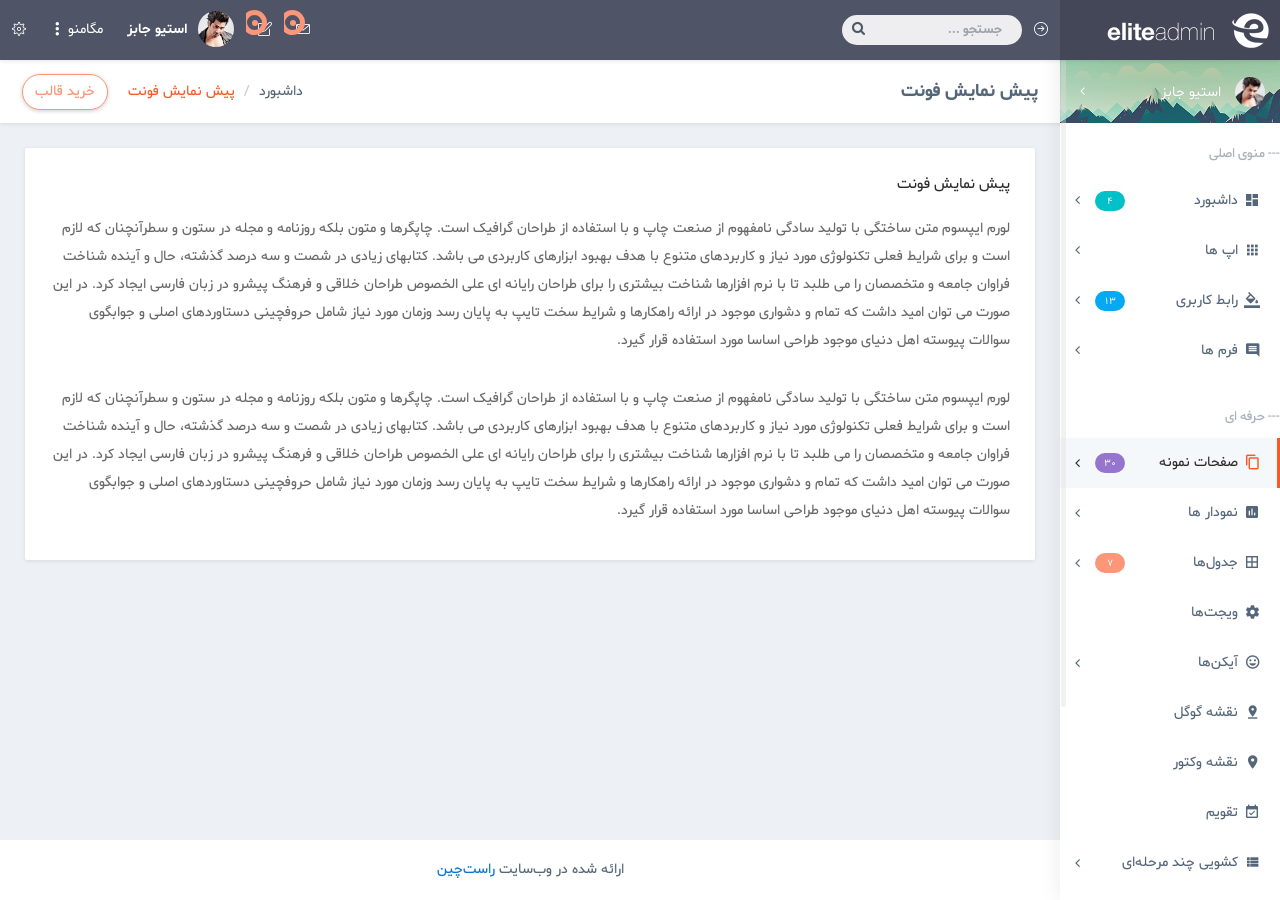
<file: font-preview/shabnam.html>
<!DOCTYPE html>
<!--
This is a starter template page. Use this page to start your new project from
scratch. This page gets rid of all links and provides the needed markup only.
-->
<html lang="fa">

<head>
	<meta charset="utf-8">
	<meta http-equiv="X-UA-Compatible" content="IE=edge">
	<!-- Tell the browser to be responsive to screen width -->
	<meta name="viewport" content="width=device-width, initial-scale=1">
	<meta name="description" content="">
	<meta name="author" content="">
	<!-- Favicon icon -->
	<link rel="icon" type="image/png" sizes="16x16" href="../assets/images/favicon.png">
	<title>قالب مدیریتی Elite</title>
	<!-- Bootstrap Core CSS -->
	<link href="../assets/plugins/bootstrap/dist/css/bootstrap.min.css" rel="stylesheet">
	<link href="../assets/plugins/bootstrap-extension/css/bootstrap-extension.css" rel="stylesheet">
	<!-- Menu CSS -->
	<link href="../assets/plugins/sidebar-nav/dist/sidebar-nav.min.css" rel="stylesheet">
	<!-- Animation CSS -->
	<link href="../assets/plugins/animate/animate.css" rel="stylesheet">
	<!-- Custom CSS -->
	<link href="../assets/css/style-shabnam.css" rel="stylesheet">
	<!-- color CSS you can use different color css from css/colors folder -->
	<!-- We have chosen the skin-default (default.css) for this starter
	page. However, you can choose any other skin from folder css / colors .
	-->
	<link href="../assets/css/colors/default.css" id="theme" rel="stylesheet">
	<!-- Icons -->
	<link href="../assets/plugins/font-awesome/css/font-awesome.min.css" rel="stylesheet">
	<link href="../assets/plugins/linea-icons/css/linea-icons.css" rel="stylesheet">
	<link href="../assets/plugins/material-design-iconic-font/css/material-design-iconic-font.css" rel="stylesheet">
	<link href="../assets/plugins/weather-icons/css/weather-icons.css" rel="stylesheet">
	<link href="../assets/plugins/themify-icons/css/themify-icons.css" rel="stylesheet">
	<link href="../assets/plugins/simple-line-icons/css/simple-line-icons.css" rel="stylesheet">
</head>

<body class="fix-header fix-sidebar">
	<!-- Preloader -->
	<div class="preloader">
		<svg class="circular" viewbox="25 25 50 50">
			<circle class="path" cx="50" cy="50" r="20" fill="none" stroke-width="2" stroke-miterlimit="10"></circle>
		</svg>
	</div>
	<div id="wrapper">
		<!-- Top Navigation -->
		<nav class="navbar navbar-default navbar-static-top m-b-0">
			<div class="navbar-header"> <a class="navbar-toggle hidden-sm hidden-md hidden-lg " href="javascript:void(0)" data-toggle="collapse" data-target=".navbar-collapse"><i class="ti-menu"></i></a>
				<!-- Logo -->
				<div class="top-left-part">
					<a class="logo" href="../index.html">
						<!-- Logo icon image, you can use font-icon also -->
						<b><img src="../assets/images/eliteadmin-logo.png" alt="home"></b>
						<!-- Logo text image you can use text also -->
						<span class="hidden-xs"><img src="../assets/images/eliteadmin-text.png" alt="home"></span> </a>
				</div>
				<!-- /Logo -->
				<!-- This is for mobile view search and menu icon -->
				<ul class="nav navbar-top-links navbar-left hidden-xs">
					<li><a href="javascript:void(0)" class="open-close hidden-xs waves-effect waves-light"><i class="icon-arrow-right-circle ti-menu"></i></a></li>
					<li>
						<form role="search" class="app-search hidden-xs">
							<input type="text" placeholder="جستجو ..." class="form-control">
							<a href="../"><i class="fa fa-search"></i></a>
						</form>
					</li>
				</ul>
				<!-- This is the message dropdown -->
				<ul class="nav navbar-top-links navbar-right pull-left">
					<li class="dropdown"> <a class="dropdown-toggle waves-effect waves-light" data-toggle="dropdown" href="../#"><i class="icon-envelope"></i>
						<div class="notify"><span class="heartbit"></span><span class="point"></span></div>
						</a>
						<ul class="dropdown-menu mailbox scale-up">
							<li>
								<div class="drop-title">شما 4 پیام جدید دارید</div>
							</li>
							<li>
								<div class="message-center">
									<a href="../#">
										<div class="user-img"> <img src="../assets/images/users/pawandeep.jpg" alt="user" class="img-circle"> <span class="profile-status online pull-left"></span> </div>
										<div class="mail-content">
											<h5>بابک جهانبخش</h5>
											<span class="mail-desc">ادمین پنل شما بسیار زیباست!</span> <span class="time">9:30 AM</span> </div>
									</a>
									<a href="../#">
										<div class="user-img"> <img src="../assets/images/users/sonu.jpg" alt="user" class="img-circle"> <span class="profile-status busy pull-left"></span> </div>
										<div class="mail-content">
											<h5>محمد علیزاده</h5>
											<span class="mail-desc">آهنگ جدید مرا دریافت کنید!</span> <span class="time">9:10 AM</span> </div>
									</a>
									<a href="../#">
										<div class="user-img"> <img src="../assets/images/users/arijit.jpg" alt="user" class="img-circle"> <span class="profile-status away pull-left"></span> </div>
										<div class="mail-content">
											<h5>سپهر آریا</h5>
											<span class="mail-desc">من یک خواننده هستم!</span> <span class="time">9:08 AM</span> </div>
									</a>
									<a href="../#">
										<div class="user-img"> <img src="../assets/images/users/pawandeep.jpg" alt="user" class="img-circle"> <span class="profile-status offline pull-left"></span> </div>
										<div class="mail-content">
											<h5>بابک جهانبخش</h5>
											<span class="mail-desc">ادمین پنل شما بسیار زیباست!</span> <span class="time">9:02 AM</span> </div>
									</a>
								</div>
							</li>
							<li>
								<a class="text-center" href="javascript:void(0);"> <strong>مشاهده همه پیام ها</strong> <i class="fa fa-angle-left"></i> </a>
							</li>
						</ul>
						<!-- /.dropdown-messages -->
					</li>
					<!-- /.dropdown -->
					<li class="dropdown"> <a class="dropdown-toggle waves-effect waves-light" data-toggle="dropdown" href="../#"><i class="icon-note"></i>
						<div class="notify"><span class="heartbit"></span><span class="point"></span></div>
						</a>
						<ul class="dropdown-menu dropdown-tasks scale-up">
							<li>
								<a href="../#">
									<div>
										<p> <strong>وظیفه 1</strong> <span class="pull-left text-muted">40% انجام شده</span> </p>
										<div class="progress progress-striped active">
											<div class="progress-bar progress-bar-success" role="progressbar" aria-valuenow="40" aria-valuemin="0" aria-valuemax="100" style="width: 40%"> <span class="sr-only">پیشرفت 40% (موفقیت)</span> </div>
										</div>
									</div>
								</a>
							</li>
							<li class="divider"> </li>
							<li>
								<a href="../#">
									<div>
										<p> <strong>وظیفه 2</strong> <span class="pull-left text-muted">20% انجام شده</span> </p>
										<div class="progress progress-striped active">
											<div class="progress-bar progress-bar-info" role="progressbar" aria-valuenow="20" aria-valuemin="0" aria-valuemax="100" style="width: 20%"> <span class="sr-only">20% انجام شده</span> </div>
										</div>
									</div>
								</a>
							</li>
							<li class="divider"> </li>
							<li>
								<a href="../#">
									<div>
										<p> <strong>وظیفه 3</strong> <span class="pull-left text-muted">60% انجام شده</span> </p>
										<div class="progress progress-striped active">
											<div class="progress-bar progress-bar-warning" role="progressbar" aria-valuenow="60" aria-valuemin="0" aria-valuemax="100" style="width: 60%"> <span class="sr-only">60% پیشرفت (هشدار)</span> </div>
										</div>
									</div>
								</a>
							</li>
							<li class="divider"> </li>
							<li>
								<a href="../#">
									<div>
										<p> <strong>وظیفه 4</strong> <span class="pull-left text-muted">80% انجام شده</span> </p>
										<div class="progress progress-striped active">
											<div class="progress-bar progress-bar-danger" role="progressbar" aria-valuenow="80" aria-valuemin="0" aria-valuemax="100" style="width: 80%"> <span class="sr-only">80% انجام شده (اخطار)</span> </div>
										</div>
									</div>
								</a>
							</li>
							<li class="divider"> </li>
							<li>
								<a class="text-center" href="../#"> <strong>مشاهده همه وظایف</strong> <i class="fa fa-angle-left"></i> </a>
							</li>
						</ul>
						<!-- /.dropdown-tasks -->
					</li>
					<!-- /.dropdown -->
					<li class="dropdown">
						<a class="dropdown-toggle profile-pic" data-toggle="dropdown" href="../#"> <img src="../assets/images/users/varun.jpg" alt="user-img" width="36" class="img-circle"><b class="hidden-xs">استیو جابز</b> </a>
						<ul class="dropdown-menu dropdown-user scale-up">
							<li><a href="../#"><i class="ti-user"></i> پروفایل من</a></li>
							<li><a href="../#"><i class="ti-wallet"></i> معاملات من</a></li>
							<li><a href="../#"><i class="ti-email"></i> پیام ها</a></li>
							<li role="separator" class="divider"> </li>
							<li><a href="../#"><i class="ti-settings"></i> تنظیمات حساب</a></li>
							<li role="separator" class="divider"> </li>
							<li><a href="../#"><i class="fa fa-power-off"></i> خروج</a></li>
						</ul>
						<!-- /.dropdown-user -->
					</li>
					<!-- .Megamenu -->
					<li class="mega-dropdown">
						<a class="dropdown-toggle waves-effect waves-light" data-toggle="dropdown" href="../#"><span class="hidden-xs">مگامنو</span> <i class="icon-options-vertical"></i></a>
						<ul class="dropdown-menu mega-dropdown-menu animated bounceInDown">
							<li class="col-sm-3">
								<ul>
									<li class="dropdown-header">فرم ها</li>
									<li><a href="../form-basic.html">فرم های پایه</a></li>
									<li><a href="../form-layout.html">طرح های فرم</a></li>
									<li><a href="../form-advanced.html">افزونه های فرم</a></li>
									<li><a href="../form-material-elements.html">فرم متریال</a></li>
									<li><a href="../form-float-input.html">فرم با ورودی شناور</a></li>
									<li><a href="../form-upload.html">آپلود فایل</a></li>
									<li><a href="../form-mask.html">ماسک فرم</a></li>
									<li><a href="../form-img-cropper.html">برش تصویر</a></li>
									<li><a href="../form-validation.html">اعتبارسنجی فرم</a></li>
								</ul>
							</li>
							<li class="col-sm-3">
								<ul>
									<li class="dropdown-header">فرم های پیشرفته</li>
									<li><a href="../form-dropzone.html">رهاسازی فایل</a></li>
									<li><a href="../form-pickers.html">انتخاب‌گرهای فرم</a></li>
									<li><a href="../icheck-control.html">کنترل های فرم iCheck</a></li>
									<li><a href="../form-wizard.html">فرم مرحله‌ای</a></li>
									<li><a href="../form-typeahead.html">Typeahead</a></li>
									<li><a href="../form-xeditable.html">X-editable</a></li>
									<li><a href="../form-summernote.html">Summernote</a></li>
									<li><a href="../form-bootstrap-wysihtml5.html">Bootstrap wysihtml5</a></li>
									<li><a href="../form-tinymce-wysihtml5.html">Tinymce wysihtml5</a></li>
								</ul>
							</li>
							<li class="col-sm-3">
								<ul>
									<li class="dropdown-header">نمونه جدول</li>
									<li><a href="../basic-table.html">جدول‌های پایه</a></li>
									<li><a href="../table-layouts.html">طرح‌های جداول</a></li>
									<li><a href="../data-table.html">جدول اطلاعات</a></li>
									<li><a href="../bootstrap-tables.html">جدول‌های بوت‌استرپ</a></li>
									<li><a href="../responsive-tables.html">جدول‌های واکنشگرا</a></li>
									<li><a href="../editable-tables.html">جداول قابل ویرایش</a></li>
									<li><a href="../foo-tables.html">جدول های FooTables</a></li>
									<li><a href="../jsgrid.html">جدول‌های JsGrid</a></li>
								</ul>
							</li>
							<li class="col-sm-3">
								<ul>
									<li class="dropdown-header">نمودار ها</li>
									<li> <a href="../flot.html">نمودارهای Flot</a> </li>
									<li><a href="../morris-chart.html">نمودارهای Morris</a></li>
									<li><a href="../chart-js.html">نمودارهای Chart-js</a></li>
									<li><a href="../peity-chart.html">نمودارهای Peity</a></li>
									<li><a href="../knob-chart.html">نمودارهای دستگیره‌ای</a></li>
									<li><a href="../sparkline-chart.html">نمودارهای Sparkline</a></li>
									<li><a href="../extra-charts.html">نمودارهای بیشتر</a></li>
								</ul>
							</li>
							<li class="col-sm-12 m-t-40 demo-box">
								<div class="row">
									<div class="col-sm-2">
										<div class="white-box text-center bg-purple"><a href="../#" target="_blank" class="text-white"><i class="linea-icon linea-basic fa-fw" data-icon="v"></i><br>
											گزینه نمایشی 1</a></div>
									</div>
									<div class="col-sm-2">
										<div class="white-box text-center bg-success"><a href="../#" target="_blank" class="text-white"><i class="linea-icon linea-basic fa-fw" data-icon="v"></i><br>
											گزینه نمایشی 2</a></div>
									</div>
									<div class="col-sm-2">
										<div class="white-box text-center bg-info"><a href="../#" target="_blank" class="text-white"><i class="linea-icon linea-basic fa-fw" data-icon="v"></i><br>
											گزینه نمایشی 3</a></div>
									</div>
									<div class="col-sm-2">
										<div class="white-box text-center bg-inverse"><a href="../#" target="_blank" class="text-white"><i class="linea-icon linea-basic fa-fw" data-icon="v"></i><br>
											گزینه نمایشی 4</a></div>
									</div>
									<div class="col-sm-2">
										<div class="white-box text-center bg-warning"><a href="../#" target="_blank" class="text-white"><i class="linea-icon linea-basic fa-fw" data-icon="v"></i><br>
											گزینه نمایشی 5</a></div>
									</div>
									<div class="col-sm-2">
										<div class="white-box text-center bg-danger"><a href="../#" target="_blank" class="text-white"><i class="linea-icon linea-ecommerce fa-fw" data-icon="d"></i><br>
											خرید قالب</a></div>
									</div>
								</div>
							</li>
						</ul>
					</li>
					<!-- /.Megamenu -->
					<li class="right-side-toggle"> <a class="waves-effect waves-light" href="javascript:void(0)"><i class="ti-settings"></i></a></li>
					<!-- /.dropdown -->
				</ul>
			</div>
			<!-- /.navbar-header -->
			<!-- /.navbar-top-links -->
			<!-- /.navbar-static-side -->
		</nav>
		<!-- End Top Navigation -->
		<!-- Left navbar-header -->
		<div class="navbar-default sidebar" role="navigation">
			<div class="sidebar-nav navbar-collapse slimscrollsidebar">
				<ul class="nav" id="side-menu">
					<li class="sidebar-search hidden-sm hidden-md hidden-lg">
						<!-- input-group -->
						<div class="input-group custom-search-form">
							<input type="text" class="form-control" placeholder="جستجو ...">
							<span class="input-group-btn">
								<button class="btn btn-default" type="button"> <i class="fa fa-search"></i> </button>
							</span> </div>
						<!-- /input-group -->
					</li>
					<li class="user-pro">
						<a href="../#" class="waves-effect"><img src="../assets/images/users/varun.jpg" alt="user-img" class="img-circle"> <span class="hide-menu"> استیو جابز<span class="fa arrow"></span></span>
						</a>
						<ul class="nav nav-second-level">
							<li><a href="javascript:void(0)"><i class="ti-user"></i> پروفایل من</a></li>
							<li><a href="javascript:void(0)"><i class="ti-wallet"></i> معاملات من</a></li>
							<li><a href="javascript:void(0)"><i class="ti-email"></i> پیام ها</a></li>
							<li><a href="javascript:void(0)"><i class="ti-settings"></i> تنظیمات حساب</a></li>
							<li><a href="javascript:void(0)"><i class="fa fa-power-off"></i> خروج</a></li>
						</ul>
					</li>
					<li class="nav-small-cap m-t-10">--- منوی اصلی</li>
					<li> <a href="../index.html" class="waves-effect"><i class="zmdi zmdi-view-dashboard zmdi-hc-fw fa-fw"></i> <span class="hide-menu"> داشبورد <span class="fa arrow"></span> <span class="label label-rouded label-custom pull-left">4</span></span></a>
						<ul class="nav nav-second-level">
							<li> <a href="../index.html">دموگرافیک</a> </li>
							<li> <a href="../index2.html">ساده</a> </li>
							<li> <a href="../index3.html">تحلیلی</a> </li>
							<li> <a href="../index4.html">ساده تر</a> </li>
						</ul>
					</li>
					<li><a href="../inbox.html" class="waves-effect"><i class="zmdi zmdi-apps zmdi-hc-fw fa-fw"></i> <span class="hide-menu">اپ ها <span class="fa arrow"></span></span></a>
						<ul class="nav nav-second-level">
							<li><a href="../chat.html">پیام چت</a></li>
							<li><a href="javascript:void(0)" class="waves-effect">پیام ها<span class="fa arrow"></span></a>
								<ul class="nav nav-third-level">
									<li> <a href="../inbox.html">لیست پیام ها</a></li>
									<li> <a href="../inbox-detail.html">جزئیات پیام</a></li>
									<li> <a href="../compose.html">نوشتن پیام</a></li>
								</ul>
							</li>
							<li><a href="javascript:void(0)" class="waves-effect">مخاطبین<span class="fa arrow"></span></a>
								<ul class="nav nav-third-level">
									<li> <a href="../contact.html">مخاطبین 1</a></li>
									<li> <a href="../contact2.html">مخاطبین 2</a></li>
									<li> <a href="../contact-detail.html">جزئیات مخاطب</a></li>
								</ul>
							</li>
						</ul>
					</li>
					<li> <a href="../#" class="waves-effect"><i class="zmdi zmdi-format-color-fill zmdi-hc-fw fa-fw"></i> <span class="hide-menu">رابط کاربری<span class="fa arrow"></span> <span class="label label-rouded label-info pull-left">13</span> </span></a>
						<ul class="nav nav-second-level">
							<li><a href="../cards.html">کارت ها</a></li>
							<li><a href="../panels-wells.html">پنل ها و ولز</a></li>
							<li><a href="../panel-ui-block.html">پنل با قابلیت بلاک</a></li>
							<li><a href="../panel-draggable.html">پنل قابل جابجایی</a></li>
							<li><a href="../portlet-draggable.html">بلوک قابل جابجایی</a></li>
							<li><a href="../buttons.html">دکمه ها</a></li>
							<li><a href="../bootstrap-switch.html">سوییچ بوت استرپ</a></li>
							<li><a href="../date-paginator.html">صفحه گذار تقویمی</a></li>
							<li><a href="../sweetalert.html">Sweet Alert</a></li>
							<li><a href="../typography.html">تایپوگرافی</a></li>
							<li><a href="../grid.html">سایزبندی</a></li>
							<li><a href="../tabs.html">تب ها</a></li>
							<li><a href="../tab-stylish.html">تب های شیک</a></li>
							<li><a href="../modals.html">مدال ها</a></li>
							<li><a href="../progressbars.html">نوارهای پیشرفت</a></li>
							<li><a href="../notification.html">اطلاعیه ها</a></li>
							<li><a href="../carousel.html">اسلایدر</a></li>
							<li><a href="../list-style.html">لیست و مدیا</a></li>
							<li><a href="../user-cards.html">کارت‌های کاربر</a></li>
							<li><a href="../timeline.html">خط زمانی</a></li>
							<li><a href="../timeline-horizontal.html">خط زمانی افقی</a></li>
							<li><a href="../nestable.html">زیرمجموعه ها</a></li>
							<li><a href="../range-slider.html">انتخاب‌گر بازه</a></li>
							<li><a href="../ribbons.html">روبان ها</a></li>
							<li><a href="../steps.html">قدم ها</a></li>
							<li><a href="../session-idle-timeout.html">محدودیت زمان بیکاری</a></li>
							<li><a href="../session-timeout.html">محدودیت زمان جلسه</a></li>
							<li><a href="../bootstrap.html">رابط کاربری بوت‌استرپ</a></li>
							<li><a href="../tooltip-stylish.html">تولتیپ های شیک</a></li>
						</ul>
					</li>
					<li> <a href="../forms.html" class="waves-effect"><i class="zmdi zmdi-comment-alt-text zmdi-hc-fw fa-fw"></i> <span class="hide-menu">فرم ها<span class="fa arrow"></span></span></a>
						<ul class="nav nav-second-level">
							<li><a href="../form-basic.html">فرم های پایه</a></li>
							<li><a href="../form-layout.html">طرح های فرم</a></li>
							<li><a href="../form-advanced.html">افزونه های فرم</a></li>
							<li><a href="../form-material-elements.html">فرم متریال</a></li>
							<li><a href="../form-float-input.html">فرم با ورودی شناور</a></li>
							<li><a href="../form-upload.html">آپلود فایل</a></li>
							<li><a href="../form-mask.html">ماسک فرم</a></li>
							<li><a href="../form-img-cropper.html">برش تصویر</a></li>
							<li><a href="../form-validation.html">اعتبارسنجی فرم</a></li>
							<li><a href="../form-dropzone.html">رهاسازی فایل</a></li>
							<li><a href="../form-pickers.html">انتخاب‌گرهای فرم</a></li>
							<li><a href="../icheck-control.html">کنترل های فرم iCheck</a></li>
							<li><a href="../form-wizard.html">فرم مرحله‌ای</a></li>
							<li><a href="../form-typeahead.html">Typeahead</a></li>
							<li><a href="../form-xeditable.html">X-editable</a></li>
							<li><a href="../form-summernote.html">Summernote</a></li>
							<li><a href="../form-bootstrap-wysihtml5.html">Bootstrap wysihtml5</a></li>
							<li><a href="../form-tinymce-wysihtml5.html">Tinymce wysihtml5</a></li>
						</ul>
					</li>
					<li class="nav-small-cap">--- حرفه ای</li>
					<li> <a href="../#" class="waves-effect active"><i class="zmdi zmdi-copy zmdi-hc-fw fa-fw"></i> <span class="hide-menu">صفحات نمونه<span class="fa arrow"></span><span class="label label-rouded label-purple pull-left">30</span></span></a>
						<ul class="nav nav-second-level">
							<li><a href="../starter-page.html">صفحه شروع</a></li>
							<li><a href="../blank.html">صفحه خالی</a></li>
							<li><a href="javascript:void(0)" class="waves-effect">قالب های ایمیل<span class="fa arrow"></span></a>
								<ul class="nav nav-third-level">
									<li> <a href="../email-templates/basic.html">پایه</a></li>
									<li> <a href="../email-templates/alert.html">هشدار</a></li>
									<li> <a href="../email-templates/billing.html">صورتحساب</a></li>
									<li> <a href="../email-templates/password-reset.html">بازنشانی رمز عبور</a></li>
								</ul>
							</li>
							<li><a href="../lightbox.html">پاپ‌آپ لایت باکس</a></li>
							<li><a href="../treeview.html">مشاهده درختی</a></li>
							<li><a href="../search-result.html">نتایج جستجو</a></li>
							<li><a href="../utility-classes.html">کلاس های کاربردی</a></li>
							<li><a href="../custom-scroll.html">اسکرول سفارشی</a></li>
							<li><a href="../login.html">صفحه ورود</a></li>
							<li><a href="../login2.html">صفحه ورود 2</a></li>
							<li><a href="../animation.html">انیمیشن ها</a></li>
							<li><a href="../profile.html">پروفایل</a></li>
							<li><a href="../invoice.html">فاکتور</a></li>
							<li><a href="../faq.html">سوالات متداول</a></li>
							<li><a href="../gallery.html">گالری</a></li>
							<li><a href="../pricing.html">قیمت ها</a></li>
							<li><a href="../register.html">ثبت نام</a></li>
							<li><a href="../register2.html">ثبت نام 2</a></li>
							<li><a href="../register3.html">ثبت نام سه مرحله‌ای</a></li>
							<li><a href="../recoverpw.html">بازیابی رمز عبور</a></li>
							<li><a href="../lock-screen.html">قفل صفحه</a></li>
							<li><a href="../400.html">خطای 400</a></li>
							<li><a href="../403.html">خطای 403</a></li>
							<li><a href="../404.html">خطای 404</a></li>
							<li><a href="../500.html">خطای 500</a></li>
							<li><a href="../503.html">خطای 503</a></li>
						</ul>
					</li>
					<li> <a href="../#" class="waves-effect"><i class="zmdi zmdi-chart zmdi-hc-fw fa-fw"></i> <span class="hide-menu">نمودار ها<span class="fa arrow"></span></span></a>
						<ul class="nav nav-second-level">
							<li> <a href="../flot.html">نمودارهای Flot</a> </li>
							<li><a href="../morris-chart.html">نمودارهای Morris</a></li>
							<li><a href="../chart-js.html">نمودارهای Chart-js</a></li>
							<li><a href="../peity-chart.html">نمودارهای Peity</a></li>
							<li><a href="../knob-chart.html">نمودارهای دستگیره‌ای</a></li>
							<li><a href="../sparkline-chart.html">نمودارهای Sparkline</a></li>
							<li><a href="../extra-charts.html">نمودارهای بیشتر</a></li>
						</ul>
					</li>
					<li> <a href="../tables.html" class="waves-effect"><i class="zmdi zmdi-border-all zmdi-hc-fw fa-fw"></i> <span class="hide-menu">جدول‌ها<span class="fa arrow"></span><span class="label label-rouded label-danger pull-left">7</span></span></a>
						<ul class="nav nav-second-level">
							<li><a href="../basic-table.html">جدول‌های پایه</a></li>
							<li><a href="../table-layouts.html">طرح‌های جداول</a></li>
							<li><a href="../data-table.html">جدول اطلاعات</a></li>
							<li><a href="../bootstrap-tables.html">جدول‌های بوت‌استرپ</a></li>
							<li><a href="../responsive-tables.html">جدول‌های واکنشگرا</a></li>
							<li><a href="../editable-tables.html">جداول قابل ویرایش</a></li>
							<li><a href="../foo-tables.html">جدول های FooTables</a></li>
							<li><a href="../jsgrid.html">جدول‌های JsGrid</a></li>
						</ul>
					</li>
					<li> <a href="../widgets.html" class="waves-effect"><i class="zmdi zmdi-settings zmdi-hc-fw fa-fw"></i> <span class="hide-menu">ویجت‌ها</span></a> </li>
					<li> <a href="../#" class="waves-effect"><i class="zmdi zmdi-mood zmdi-hc-fw fa-fw"></i> <span class="hide-menu">آیکن‌ها<span class="fa arrow"></span></span></a>
						<ul class="nav nav-second-level">
							<li> <a href="../fontawesome.html">آیکن‌های FontAwesome</a> </li>
							<li> <a href="../themifyicon.html">آیکن‌های Themify</a> </li>
							<li> <a href="../simple-line.html">آیکن‌های Simple line</a> </li>
							<li> <a href="../material-icons.html">آیکن‌های متریال</a> </li>
							<li> <a href="../material-icons.html">آیکن‌های متریال</a> </li>
							<li><a href="../linea-icon.html">آیکن‌های Linea</a></li>
							<li><a href="../weather.html">آیکن‌های آب و هوا</a></li>
						</ul>
					</li>
					<li> <a href="../map-google.html" class="waves-effect"><i class="zmdi zmdi-pin-drop zmdi-hc-fw fa-fw"></i> <span class="hide-menu">نقشه گوگل</span></a> </li>
					<li> <a href="../map-vector.html" class="waves-effect"><i class="zmdi zmdi-pin zmdi-hc-fw fa-fw"></i> <span class="hide-menu">نقشه وکتور</span></a> </li>
					<li> <a href="../calendar.html" class="waves-effect"><i class="zmdi zmdi-calendar-check zmdi-hc-fw fa-fw"></i> <span class="hide-menu">تقویم</span></a></li>
					<li> <a href="javascript:void(0)" class="waves-effect"><i class="zmdi zmdi-view-list zmdi-hc-fw fa-fw"></i> <span class="hide-menu">کشویی چند مرحله‌ای<span class="fa arrow"></span></span></a>
						<ul class="nav nav-second-level">
							<li> <a href="javascript:void(0)">آیتم سطح دوم</a> </li>
							<li> <a href="javascript:void(0)">آیتم سطح دوم</a> </li>
							<li> <a href="javascript:void(0)" class="waves-effect">سطح سوم <span class="fa arrow"></span></a>
								<ul class="nav nav-third-level">
									<li> <a href="javascript:void(0)">آیتم سطح سوم</a> </li>
									<li> <a href="javascript:void(0)">آیتم سطح سوم</a> </li>
									<li> <a href="javascript:void(0)">آیتم سطح سوم</a> </li>
									<li> <a href="javascript:void(0)">آیتم سطح سوم</a> </li>
								</ul>
							</li>
						</ul>
					</li>
					<li><a href="../login.html" class="waves-effect"><i class="zmdi zmdi-power zmdi-hc-fw fa-fw"></i> <span class="hide-menu">خروج</span></a></li>
					<li class="nav-small-cap">--- پشتیبانی</li>
					<li><a href="../used-plugins.html" class="waves-effect"><i class="fa fa-circle-o fa-fw text-danger"></i> <span class="hide-menu">لیست افزونه‌ها</span></a></li>
					<li><a href="../gallery.html" class="waves-effect"><i class="fa fa-circle-o fa-fw text-info"></i> <span class="hide-menu">گالری</span></a></li>
					<li><a href="../faq.html" class="waves-effect"><i class="fa fa-circle-o fa-fw text-success"></i> <span class="hide-menu">سوالات متداول</span></a></li>
				</ul>
			</div>
		</div>
		<!-- Left navbar-header end -->
		<!-- Page Content -->
		<div id="page-wrapper">
			<div class="container-fluid">
				<div class="row bg-title">
					<div class="col-lg-3 col-md-4 col-12">
						<h4 class="page-title">پیش نمایش فونت </h4>
					</div>
					<div class="col-lg-9 col-md-8 col-12">
						<a href="../#" target="_blank" class="btn btn-danger pull-left m-r-20 btn-rounded btn-outline hidden-xs hidden-sm waves-effect waves-light">خرید قالب</a>
						<ol class="breadcrumb">
							<li><a href="../#">داشبورد</a></li>
							<li class="active">پیش نمایش فونت</li>
						</ol>
					</div>
					<!-- /.col-lg-12 -->
				</div>
				<div class="row">
					<div class="col-md-12">
						<div class="white-box">
							<h3 class="box-title">پیش نمایش فونت</h3>
							<p>
								لورم ایپسوم متن ساختگی با تولید سادگی نامفهوم از صنعت چاپ و با استفاده از طراحان گرافیک است. چاپگرها و متون بلکه روزنامه و مجله در ستون و سطرآنچنان که لازم است و برای شرایط فعلی تکنولوژی مورد نیاز و کاربردهای متنوع با هدف بهبود ابزارهای کاربردی می باشد. کتابهای زیادی در شصت و سه درصد گذشته، حال و آینده شناخت فراوان جامعه و متخصصان را می طلبد تا با نرم افزارها شناخت بیشتری را برای طراحان رایانه ای علی الخصوص طراحان خلاقی و فرهنگ پیشرو در زبان فارسی ایجاد کرد. در این صورت می توان امید داشت که تمام و دشواری موجود در ارائه راهکارها و شرایط سخت تایپ به پایان رسد وزمان مورد نیاز شامل حروفچینی دستاوردهای اصلی و جوابگوی سوالات پیوسته اهل دنیای موجود طراحی اساسا مورد استفاده قرار گیرد.
							</p>
							<br>
							<p>
								لورم ایپسوم متن ساختگی با تولید سادگی نامفهوم از صنعت چاپ و با استفاده از طراحان گرافیک است. چاپگرها و متون بلکه روزنامه و مجله در ستون و سطرآنچنان که لازم است و برای شرایط فعلی تکنولوژی مورد نیاز و کاربردهای متنوع با هدف بهبود ابزارهای کاربردی می باشد. کتابهای زیادی در شصت و سه درصد گذشته، حال و آینده شناخت فراوان جامعه و متخصصان را می طلبد تا با نرم افزارها شناخت بیشتری را برای طراحان رایانه ای علی الخصوص طراحان خلاقی و فرهنگ پیشرو در زبان فارسی ایجاد کرد. در این صورت می توان امید داشت که تمام و دشواری موجود در ارائه راهکارها و شرایط سخت تایپ به پایان رسد وزمان مورد نیاز شامل حروفچینی دستاوردهای اصلی و جوابگوی سوالات پیوسته اهل دنیای موجود طراحی اساسا مورد استفاده قرار گیرد.
							</p>
						</div>
					</div>
				</div>
				<!-- .right-sidebar -->
				<div class="right-sidebar">
					<div class="slimscrollleft">
						<div class="rpanel-title"> پنل سرویس <span><i class="ti-close right-side-toggle"></i></span> </div>
						<div class="r-panel-body">
							<ul>
								<li><b>اختیارات طرح</b></li>
								<li>
									<div class="checkbox checkbox-info">
										<input id="checkbox1" type="checkbox" class="fxhdr">
										<label for="checkbox1"> سرصفحه ثابت </label>
									</div>
								</li>
								<li>
									<div class="checkbox checkbox-warning">
										<input id="checkbox2" type="checkbox" class="fxsdr">
										<label for="checkbox2"> نوار کناری ثابت </label>
									</div>
								</li>
								<li>
									<div class="checkbox checkbox-success">
										<input id="checkbox4" type="checkbox" class="open-close">
										<label for="checkbox4"> تغییر حالت نوار کناری </label>
									</div>
								</li>
							</ul>
							<ul id="themecolors" class="m-t-20">
								<li><b>نوار کناری روشن</b></li>
								<li><a href="javascript:void(0)" theme="default" class="default-theme working">1</a></li>
								<li><a href="javascript:void(0)" theme="green" class="green-theme">2</a></li>
								<li><a href="javascript:void(0)" theme="gray" class="yellow-theme">3</a></li>
								<li><a href="javascript:void(0)" theme="blue" class="blue-theme">4</a></li>
								<li><a href="javascript:void(0)" theme="purple" class="purple-theme">5</a></li>
								<li><a href="javascript:void(0)" theme="megna" class="megna-theme">6</a></li>
								<li><b>نوار کناری تیره</b></li>
								<br>
								<li><a href="javascript:void(0)" theme="default-dark" class="default-dark-theme">7</a></li>
								<li><a href="javascript:void(0)" theme="green-dark" class="green-dark-theme">8</a></li>
								<li><a href="javascript:void(0)" theme="gray-dark" class="yellow-dark-theme">9</a></li>
								<li><a href="javascript:void(0)" theme="blue-dark" class="blue-dark-theme">10</a></li>
								<li><a href="javascript:void(0)" theme="purple-dark" class="purple-dark-theme">11</a></li>
								<li><a href="javascript:void(0)" theme="megna-dark" class="megna-dark-theme">12</a></li>
							</ul>
							<ul class="m-t-20 chatonline">
								<li><b>اختیارات چت</b></li>
								<li>
									<a href="javascript:void(0)"><img src="../assets/images/users/varun.jpg" alt="user-img" class="img-circle"> <span>سامان جلیلی <small class="text-success">online</small></span></a>
								</li>
								<li>
									<a href="javascript:void(0)"><img src="../assets/images/users/genu.jpg" alt="user-img" class="img-circle"> <span>احسان خواجه امیری <small class="text-warning">Away</small></span></a>
								</li>
								<li>
									<a href="javascript:void(0)"><img src="../assets/images/users/ritesh.jpg" alt="user-img" class="img-circle"> <span>حمید هیراد <small class="text-danger">Busy</small></span></a>
								</li>
								<li>
									<a href="javascript:void(0)"><img src="../assets/images/users/arijit.jpg" alt="user-img" class="img-circle"> <span>سپهر آریا <small class="text-muted">Offline</small></span></a>
								</li>
								<li>
									<a href="javascript:void(0)"><img src="../assets/images/users/govinda.jpg" alt="user-img" class="img-circle"> <span>امین رستمی <small class="text-success">online</small></span></a>
								</li>
								<li>
									<a href="javascript:void(0)"><img src="../assets/images/users/hritik.jpg" alt="user-img" class="img-circle"> <span>بهنام بانی<small class="text-success">online</small></span></a>
								</li>
								<li>
									<a href="javascript:void(0)"><img src="../assets/images/users/john.jpg" alt="user-img" class="img-circle"> <span>مازیار فلاحی<small class="text-success">online</small></span></a>
								</li>
								<li>
									<a href="javascript:void(0)"><img src="../assets/images/users/pawandeep.jpg" alt="user-img" class="img-circle"> <span>بنیامین بهادری <small class="text-success">online</small></span></a>
								</li>
							</ul>
						</div>
					</div>
				</div>
				<!-- /.right-sidebar -->
			</div>
			<!-- /.container-fluid -->
			<footer class="footer text-center">ارائه شده در وب‌سایت <a href="../https://www.rtl-theme.com" target="_blank">راست‌چین</a></footer>
		</div>
		<!-- /#page-wrapper -->
	</div>
	<!-- /#wrapper -->
	<!-- jQuery -->
	<script src="../assets/plugins/jquery/dist/jquery.min.js"></script>
	<!-- Bootstrap Core JavaScript -->
	<script src="../assets/plugins/bootstrap/dist/js/tether.min.js"></script>
	<script src="../assets/plugins/bootstrap/dist/js/bootstrap.min.js"></script>
	<script src="../assets/plugins/bootstrap-extension/js/bootstrap-extension.min.js"></script>
	<!-- Menu Plugin JavaScript -->
	<script src="../assets/plugins/sidebar-nav/dist/sidebar-nav.min.js"></script>
	<!--slimscroll JavaScript -->
	<script src="../assets/plugins/jquery.slimscroll/jquery.slimscroll.min.js"></script>
	<!--Wave Effects -->
	<script src="../assets/plugins/waves/waves.min.js"></script>
	<!-- Custom Theme JavaScript -->
	<script src="../assets/js/custom.js"></script>
	<!--Style Switcher -->
	<script src="../assets/js/style-switcher.js"></script>
</body>

</html>
</file>
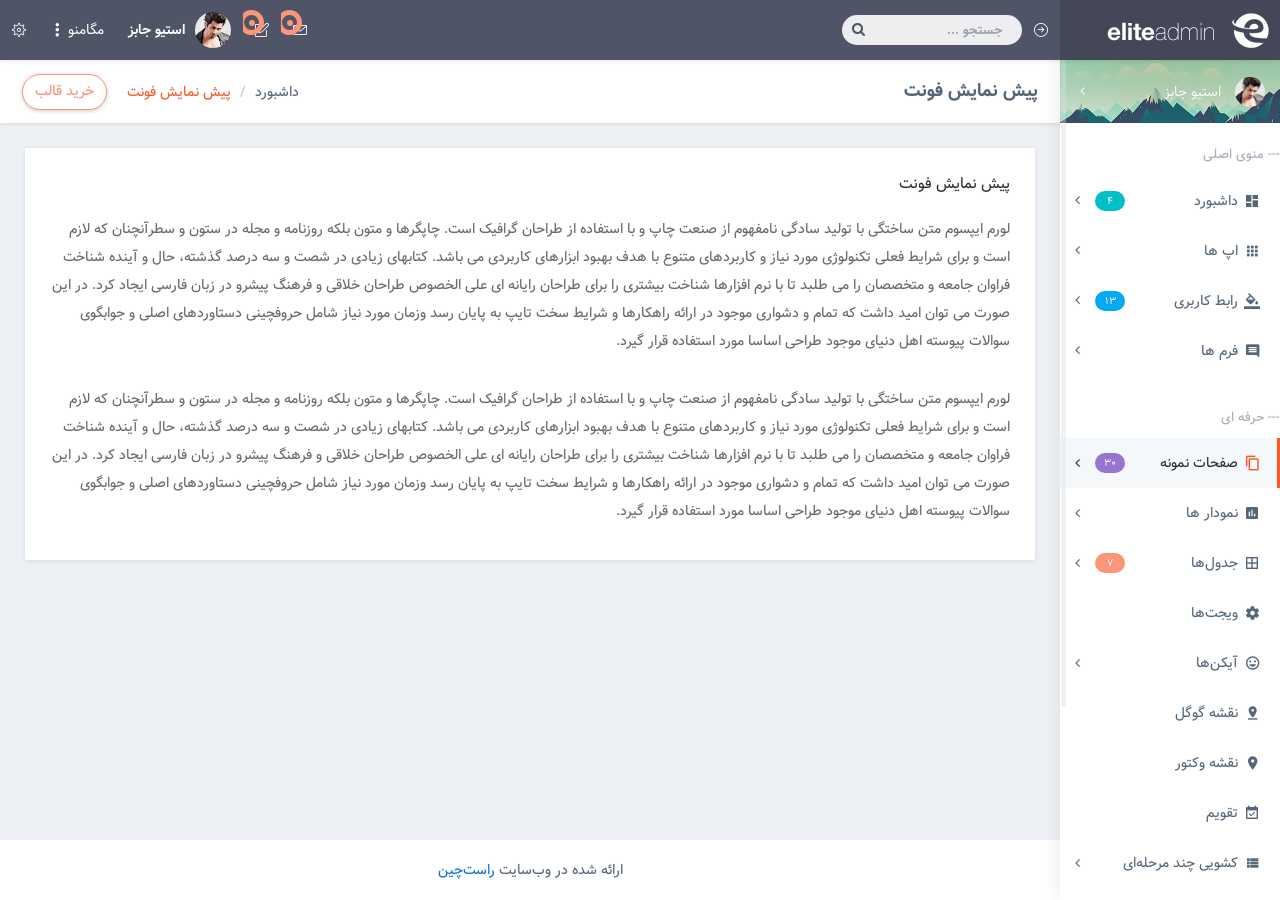
<file: font-preview/vazir.html>
<!DOCTYPE html>
<!--
This is a starter template page. Use this page to start your new project from
scratch. This page gets rid of all links and provides the needed markup only.
-->
<html lang="fa">

<head>
	<meta charset="utf-8">
	<meta http-equiv="X-UA-Compatible" content="IE=edge">
	<!-- Tell the browser to be responsive to screen width -->
	<meta name="viewport" content="width=device-width, initial-scale=1">
	<meta name="description" content="">
	<meta name="author" content="">
	<!-- Favicon icon -->
	<link rel="icon" type="image/png" sizes="16x16" href="../assets/images/favicon.png">
	<title>قالب مدیریتی Elite</title>
	<!-- Bootstrap Core CSS -->
	<link href="../assets/plugins/bootstrap/dist/css/bootstrap.min.css" rel="stylesheet">
	<link href="../assets/plugins/bootstrap-extension/css/bootstrap-extension.css" rel="stylesheet">
	<!-- Menu CSS -->
	<link href="../assets/plugins/sidebar-nav/dist/sidebar-nav.min.css" rel="stylesheet">
	<!-- Animation CSS -->
	<link href="../assets/plugins/animate/animate.css" rel="stylesheet">
	<!-- Custom CSS -->
	<link href="../assets/css/style.css" rel="stylesheet">
	<!-- color CSS you can use different color css from css/colors folder -->
	<!-- We have chosen the skin-default (default.css) for this starter
	page. However, you can choose any other skin from folder css / colors .
	-->
	<link href="../assets/css/colors/default.css" id="theme" rel="stylesheet">
	<!-- Icons -->
	<link href="../assets/plugins/font-awesome/css/font-awesome.min.css" rel="stylesheet">
	<link href="../assets/plugins/linea-icons/css/linea-icons.css" rel="stylesheet">
	<link href="../assets/plugins/material-design-iconic-font/css/material-design-iconic-font.css" rel="stylesheet">
	<link href="../assets/plugins/weather-icons/css/weather-icons.css" rel="stylesheet">
	<link href="../assets/plugins/themify-icons/css/themify-icons.css" rel="stylesheet">
	<link href="../assets/plugins/simple-line-icons/css/simple-line-icons.css" rel="stylesheet">
</head>

<body class="fix-header fix-sidebar">
	<!-- Preloader -->
	<div class="preloader">
		<svg class="circular" viewbox="25 25 50 50">
			<circle class="path" cx="50" cy="50" r="20" fill="none" stroke-width="2" stroke-miterlimit="10"></circle>
		</svg>
	</div>
	<div id="wrapper">
		<!-- Top Navigation -->
		<nav class="navbar navbar-default navbar-static-top m-b-0">
			<div class="navbar-header"> <a class="navbar-toggle hidden-sm hidden-md hidden-lg " href="javascript:void(0)" data-toggle="collapse" data-target=".navbar-collapse"><i class="ti-menu"></i></a>
				<!-- Logo -->
				<div class="top-left-part">
					<a class="logo" href="../index.html">
						<!-- Logo icon image, you can use font-icon also -->
						<b><img src="../assets/images/eliteadmin-logo.png" alt="home"></b>
						<!-- Logo text image you can use text also -->
						<span class="hidden-xs"><img src="../assets/images/eliteadmin-text.png" alt="home"></span> </a>
				</div>
				<!-- /Logo -->
				<!-- This is for mobile view search and menu icon -->
				<ul class="nav navbar-top-links navbar-left hidden-xs">
					<li><a href="javascript:void(0)" class="open-close hidden-xs waves-effect waves-light"><i class="icon-arrow-right-circle ti-menu"></i></a></li>
					<li>
						<form role="search" class="app-search hidden-xs">
							<input type="text" placeholder="جستجو ..." class="form-control">
							<a href="../"><i class="fa fa-search"></i></a>
						</form>
					</li>
				</ul>
				<!-- This is the message dropdown -->
				<ul class="nav navbar-top-links navbar-right pull-left">
					<li class="dropdown"> <a class="dropdown-toggle waves-effect waves-light" data-toggle="dropdown" href="../#"><i class="icon-envelope"></i>
						<div class="notify"><span class="heartbit"></span><span class="point"></span></div>
						</a>
						<ul class="dropdown-menu mailbox scale-up">
							<li>
								<div class="drop-title">شما 4 پیام جدید دارید</div>
							</li>
							<li>
								<div class="message-center">
									<a href="../#">
										<div class="user-img"> <img src="../assets/images/users/pawandeep.jpg" alt="user" class="img-circle"> <span class="profile-status online pull-left"></span> </div>
										<div class="mail-content">
											<h5>بابک جهانبخش</h5>
											<span class="mail-desc">ادمین پنل شما بسیار زیباست!</span> <span class="time">9:30 AM</span> </div>
									</a>
									<a href="../#">
										<div class="user-img"> <img src="../assets/images/users/sonu.jpg" alt="user" class="img-circle"> <span class="profile-status busy pull-left"></span> </div>
										<div class="mail-content">
											<h5>محمد علیزاده</h5>
											<span class="mail-desc">آهنگ جدید مرا دریافت کنید!</span> <span class="time">9:10 AM</span> </div>
									</a>
									<a href="../#">
										<div class="user-img"> <img src="../assets/images/users/arijit.jpg" alt="user" class="img-circle"> <span class="profile-status away pull-left"></span> </div>
										<div class="mail-content">
											<h5>سپهر آریا</h5>
											<span class="mail-desc">من یک خواننده هستم!</span> <span class="time">9:08 AM</span> </div>
									</a>
									<a href="../#">
										<div class="user-img"> <img src="../assets/images/users/pawandeep.jpg" alt="user" class="img-circle"> <span class="profile-status offline pull-left"></span> </div>
										<div class="mail-content">
											<h5>بابک جهانبخش</h5>
											<span class="mail-desc">ادمین پنل شما بسیار زیباست!</span> <span class="time">9:02 AM</span> </div>
									</a>
								</div>
							</li>
							<li>
								<a class="text-center" href="javascript:void(0);"> <strong>مشاهده همه پیام ها</strong> <i class="fa fa-angle-left"></i> </a>
							</li>
						</ul>
						<!-- /.dropdown-messages -->
					</li>
					<!-- /.dropdown -->
					<li class="dropdown"> <a class="dropdown-toggle waves-effect waves-light" data-toggle="dropdown" href="../#"><i class="icon-note"></i>
						<div class="notify"><span class="heartbit"></span><span class="point"></span></div>
						</a>
						<ul class="dropdown-menu dropdown-tasks scale-up">
							<li>
								<a href="../#">
									<div>
										<p> <strong>وظیفه 1</strong> <span class="pull-left text-muted">40% انجام شده</span> </p>
										<div class="progress progress-striped active">
											<div class="progress-bar progress-bar-success" role="progressbar" aria-valuenow="40" aria-valuemin="0" aria-valuemax="100" style="width: 40%"> <span class="sr-only">پیشرفت 40% (موفقیت)</span> </div>
										</div>
									</div>
								</a>
							</li>
							<li class="divider"> </li>
							<li>
								<a href="../#">
									<div>
										<p> <strong>وظیفه 2</strong> <span class="pull-left text-muted">20% انجام شده</span> </p>
										<div class="progress progress-striped active">
											<div class="progress-bar progress-bar-info" role="progressbar" aria-valuenow="20" aria-valuemin="0" aria-valuemax="100" style="width: 20%"> <span class="sr-only">20% انجام شده</span> </div>
										</div>
									</div>
								</a>
							</li>
							<li class="divider"> </li>
							<li>
								<a href="../#">
									<div>
										<p> <strong>وظیفه 3</strong> <span class="pull-left text-muted">60% انجام شده</span> </p>
										<div class="progress progress-striped active">
											<div class="progress-bar progress-bar-warning" role="progressbar" aria-valuenow="60" aria-valuemin="0" aria-valuemax="100" style="width: 60%"> <span class="sr-only">60% پیشرفت (هشدار)</span> </div>
										</div>
									</div>
								</a>
							</li>
							<li class="divider"> </li>
							<li>
								<a href="../#">
									<div>
										<p> <strong>وظیفه 4</strong> <span class="pull-left text-muted">80% انجام شده</span> </p>
										<div class="progress progress-striped active">
											<div class="progress-bar progress-bar-danger" role="progressbar" aria-valuenow="80" aria-valuemin="0" aria-valuemax="100" style="width: 80%"> <span class="sr-only">80% انجام شده (اخطار)</span> </div>
										</div>
									</div>
								</a>
							</li>
							<li class="divider"> </li>
							<li>
								<a class="text-center" href="../#"> <strong>مشاهده همه وظایف</strong> <i class="fa fa-angle-left"></i> </a>
							</li>
						</ul>
						<!-- /.dropdown-tasks -->
					</li>
					<!-- /.dropdown -->
					<li class="dropdown">
						<a class="dropdown-toggle profile-pic" data-toggle="dropdown" href="../#"> <img src="../assets/images/users/varun.jpg" alt="user-img" width="36" class="img-circle"><b class="hidden-xs">استیو جابز</b> </a>
						<ul class="dropdown-menu dropdown-user scale-up">
							<li><a href="../#"><i class="ti-user"></i> پروفایل من</a></li>
							<li><a href="../#"><i class="ti-wallet"></i> معاملات من</a></li>
							<li><a href="../#"><i class="ti-email"></i> پیام ها</a></li>
							<li role="separator" class="divider"> </li>
							<li><a href="../#"><i class="ti-settings"></i> تنظیمات حساب</a></li>
							<li role="separator" class="divider"> </li>
							<li><a href="../#"><i class="fa fa-power-off"></i> خروج</a></li>
						</ul>
						<!-- /.dropdown-user -->
					</li>
					<!-- .Megamenu -->
					<li class="mega-dropdown">
						<a class="dropdown-toggle waves-effect waves-light" data-toggle="dropdown" href="../#"><span class="hidden-xs">مگامنو</span> <i class="icon-options-vertical"></i></a>
						<ul class="dropdown-menu mega-dropdown-menu animated bounceInDown">
							<li class="col-sm-3">
								<ul>
									<li class="dropdown-header">فرم ها</li>
									<li><a href="../form-basic.html">فرم های پایه</a></li>
									<li><a href="../form-layout.html">طرح های فرم</a></li>
									<li><a href="../form-advanced.html">افزونه های فرم</a></li>
									<li><a href="../form-material-elements.html">فرم متریال</a></li>
									<li><a href="../form-float-input.html">فرم با ورودی شناور</a></li>
									<li><a href="../form-upload.html">آپلود فایل</a></li>
									<li><a href="../form-mask.html">ماسک فرم</a></li>
									<li><a href="../form-img-cropper.html">برش تصویر</a></li>
									<li><a href="../form-validation.html">اعتبارسنجی فرم</a></li>
								</ul>
							</li>
							<li class="col-sm-3">
								<ul>
									<li class="dropdown-header">فرم های پیشرفته</li>
									<li><a href="../form-dropzone.html">رهاسازی فایل</a></li>
									<li><a href="../form-pickers.html">انتخاب‌گرهای فرم</a></li>
									<li><a href="../icheck-control.html">کنترل های فرم iCheck</a></li>
									<li><a href="../form-wizard.html">فرم مرحله‌ای</a></li>
									<li><a href="../form-typeahead.html">Typeahead</a></li>
									<li><a href="../form-xeditable.html">X-editable</a></li>
									<li><a href="../form-summernote.html">Summernote</a></li>
									<li><a href="../form-bootstrap-wysihtml5.html">Bootstrap wysihtml5</a></li>
									<li><a href="../form-tinymce-wysihtml5.html">Tinymce wysihtml5</a></li>
								</ul>
							</li>
							<li class="col-sm-3">
								<ul>
									<li class="dropdown-header">نمونه جدول</li>
									<li><a href="../basic-table.html">جدول‌های پایه</a></li>
									<li><a href="../table-layouts.html">طرح‌های جداول</a></li>
									<li><a href="../data-table.html">جدول اطلاعات</a></li>
									<li><a href="../bootstrap-tables.html">جدول‌های بوت‌استرپ</a></li>
									<li><a href="../responsive-tables.html">جدول‌های واکنشگرا</a></li>
									<li><a href="../editable-tables.html">جداول قابل ویرایش</a></li>
									<li><a href="../foo-tables.html">جدول های FooTables</a></li>
									<li><a href="../jsgrid.html">جدول‌های JsGrid</a></li>
								</ul>
							</li>
							<li class="col-sm-3">
								<ul>
									<li class="dropdown-header">نمودار ها</li>
									<li> <a href="../flot.html">نمودارهای Flot</a> </li>
									<li><a href="../morris-chart.html">نمودارهای Morris</a></li>
									<li><a href="../chart-js.html">نمودارهای Chart-js</a></li>
									<li><a href="../peity-chart.html">نمودارهای Peity</a></li>
									<li><a href="../knob-chart.html">نمودارهای دستگیره‌ای</a></li>
									<li><a href="../sparkline-chart.html">نمودارهای Sparkline</a></li>
									<li><a href="../extra-charts.html">نمودارهای بیشتر</a></li>
								</ul>
							</li>
							<li class="col-sm-12 m-t-40 demo-box">
								<div class="row">
									<div class="col-sm-2">
										<div class="white-box text-center bg-purple"><a href="../#" target="_blank" class="text-white"><i class="linea-icon linea-basic fa-fw" data-icon="v"></i><br>
											گزینه نمایشی 1</a></div>
									</div>
									<div class="col-sm-2">
										<div class="white-box text-center bg-success"><a href="../#" target="_blank" class="text-white"><i class="linea-icon linea-basic fa-fw" data-icon="v"></i><br>
											گزینه نمایشی 2</a></div>
									</div>
									<div class="col-sm-2">
										<div class="white-box text-center bg-info"><a href="../#" target="_blank" class="text-white"><i class="linea-icon linea-basic fa-fw" data-icon="v"></i><br>
											گزینه نمایشی 3</a></div>
									</div>
									<div class="col-sm-2">
										<div class="white-box text-center bg-inverse"><a href="../#" target="_blank" class="text-white"><i class="linea-icon linea-basic fa-fw" data-icon="v"></i><br>
											گزینه نمایشی 4</a></div>
									</div>
									<div class="col-sm-2">
										<div class="white-box text-center bg-warning"><a href="../#" target="_blank" class="text-white"><i class="linea-icon linea-basic fa-fw" data-icon="v"></i><br>
											گزینه نمایشی 5</a></div>
									</div>
									<div class="col-sm-2">
										<div class="white-box text-center bg-danger"><a href="../#" target="_blank" class="text-white"><i class="linea-icon linea-ecommerce fa-fw" data-icon="d"></i><br>
											خرید قالب</a></div>
									</div>
								</div>
							</li>
						</ul>
					</li>
					<!-- /.Megamenu -->
					<li class="right-side-toggle"> <a class="waves-effect waves-light" href="javascript:void(0)"><i class="ti-settings"></i></a></li>
					<!-- /.dropdown -->
				</ul>
			</div>
			<!-- /.navbar-header -->
			<!-- /.navbar-top-links -->
			<!-- /.navbar-static-side -->
		</nav>
		<!-- End Top Navigation -->
		<!-- Left navbar-header -->
		<div class="navbar-default sidebar" role="navigation">
			<div class="sidebar-nav navbar-collapse slimscrollsidebar">
				<ul class="nav" id="side-menu">
					<li class="sidebar-search hidden-sm hidden-md hidden-lg">
						<!-- input-group -->
						<div class="input-group custom-search-form">
							<input type="text" class="form-control" placeholder="جستجو ...">
							<span class="input-group-btn">
								<button class="btn btn-default" type="button"> <i class="fa fa-search"></i> </button>
							</span> </div>
						<!-- /input-group -->
					</li>
					<li class="user-pro">
						<a href="../#" class="waves-effect"><img src="../assets/images/users/varun.jpg" alt="user-img" class="img-circle"> <span class="hide-menu"> استیو جابز<span class="fa arrow"></span></span>
						</a>
						<ul class="nav nav-second-level">
							<li><a href="javascript:void(0)"><i class="ti-user"></i> پروفایل من</a></li>
							<li><a href="javascript:void(0)"><i class="ti-wallet"></i> معاملات من</a></li>
							<li><a href="javascript:void(0)"><i class="ti-email"></i> پیام ها</a></li>
							<li><a href="javascript:void(0)"><i class="ti-settings"></i> تنظیمات حساب</a></li>
							<li><a href="javascript:void(0)"><i class="fa fa-power-off"></i> خروج</a></li>
						</ul>
					</li>
					<li class="nav-small-cap m-t-10">--- منوی اصلی</li>
					<li> <a href="../index.html" class="waves-effect"><i class="zmdi zmdi-view-dashboard zmdi-hc-fw fa-fw"></i> <span class="hide-menu"> داشبورد <span class="fa arrow"></span> <span class="label label-rouded label-custom pull-left">4</span></span></a>
						<ul class="nav nav-second-level">
							<li> <a href="../index.html">دموگرافیک</a> </li>
							<li> <a href="../index2.html">ساده</a> </li>
							<li> <a href="../index3.html">تحلیلی</a> </li>
							<li> <a href="../index4.html">ساده تر</a> </li>
						</ul>
					</li>
					<li><a href="../inbox.html" class="waves-effect"><i class="zmdi zmdi-apps zmdi-hc-fw fa-fw"></i> <span class="hide-menu">اپ ها <span class="fa arrow"></span></span></a>
						<ul class="nav nav-second-level">
							<li><a href="../chat.html">پیام چت</a></li>
							<li><a href="javascript:void(0)" class="waves-effect">پیام ها<span class="fa arrow"></span></a>
								<ul class="nav nav-third-level">
									<li> <a href="../inbox.html">لیست پیام ها</a></li>
									<li> <a href="../inbox-detail.html">جزئیات پیام</a></li>
									<li> <a href="../compose.html">نوشتن پیام</a></li>
								</ul>
							</li>
							<li><a href="javascript:void(0)" class="waves-effect">مخاطبین<span class="fa arrow"></span></a>
								<ul class="nav nav-third-level">
									<li> <a href="../contact.html">مخاطبین 1</a></li>
									<li> <a href="../contact2.html">مخاطبین 2</a></li>
									<li> <a href="../contact-detail.html">جزئیات مخاطب</a></li>
								</ul>
							</li>
						</ul>
					</li>
					<li> <a href="../#" class="waves-effect"><i class="zmdi zmdi-format-color-fill zmdi-hc-fw fa-fw"></i> <span class="hide-menu">رابط کاربری<span class="fa arrow"></span> <span class="label label-rouded label-info pull-left">13</span> </span></a>
						<ul class="nav nav-second-level">
							<li><a href="../cards.html">کارت ها</a></li>
							<li><a href="../panels-wells.html">پنل ها و ولز</a></li>
							<li><a href="../panel-ui-block.html">پنل با قابلیت بلاک</a></li>
							<li><a href="../panel-draggable.html">پنل قابل جابجایی</a></li>
							<li><a href="../portlet-draggable.html">بلوک قابل جابجایی</a></li>
							<li><a href="../buttons.html">دکمه ها</a></li>
							<li><a href="../bootstrap-switch.html">سوییچ بوت استرپ</a></li>
							<li><a href="../date-paginator.html">صفحه گذار تقویمی</a></li>
							<li><a href="../sweetalert.html">Sweet Alert</a></li>
							<li><a href="../typography.html">تایپوگرافی</a></li>
							<li><a href="../grid.html">سایزبندی</a></li>
							<li><a href="../tabs.html">تب ها</a></li>
							<li><a href="../tab-stylish.html">تب های شیک</a></li>
							<li><a href="../modals.html">مدال ها</a></li>
							<li><a href="../progressbars.html">نوارهای پیشرفت</a></li>
							<li><a href="../notification.html">اطلاعیه ها</a></li>
							<li><a href="../carousel.html">اسلایدر</a></li>
							<li><a href="../list-style.html">لیست و مدیا</a></li>
							<li><a href="../user-cards.html">کارت‌های کاربر</a></li>
							<li><a href="../timeline.html">خط زمانی</a></li>
							<li><a href="../timeline-horizontal.html">خط زمانی افقی</a></li>
							<li><a href="../nestable.html">زیرمجموعه ها</a></li>
							<li><a href="../range-slider.html">انتخاب‌گر بازه</a></li>
							<li><a href="../ribbons.html">روبان ها</a></li>
							<li><a href="../steps.html">قدم ها</a></li>
							<li><a href="../session-idle-timeout.html">محدودیت زمان بیکاری</a></li>
							<li><a href="../session-timeout.html">محدودیت زمان جلسه</a></li>
							<li><a href="../bootstrap.html">رابط کاربری بوت‌استرپ</a></li>
							<li><a href="../tooltip-stylish.html">تولتیپ های شیک</a></li>
						</ul>
					</li>
					<li> <a href="../forms.html" class="waves-effect"><i class="zmdi zmdi-comment-alt-text zmdi-hc-fw fa-fw"></i> <span class="hide-menu">فرم ها<span class="fa arrow"></span></span></a>
						<ul class="nav nav-second-level">
							<li><a href="../form-basic.html">فرم های پایه</a></li>
							<li><a href="../form-layout.html">طرح های فرم</a></li>
							<li><a href="../form-advanced.html">افزونه های فرم</a></li>
							<li><a href="../form-material-elements.html">فرم متریال</a></li>
							<li><a href="../form-float-input.html">فرم با ورودی شناور</a></li>
							<li><a href="../form-upload.html">آپلود فایل</a></li>
							<li><a href="../form-mask.html">ماسک فرم</a></li>
							<li><a href="../form-img-cropper.html">برش تصویر</a></li>
							<li><a href="../form-validation.html">اعتبارسنجی فرم</a></li>
							<li><a href="../form-dropzone.html">رهاسازی فایل</a></li>
							<li><a href="../form-pickers.html">انتخاب‌گرهای فرم</a></li>
							<li><a href="../icheck-control.html">کنترل های فرم iCheck</a></li>
							<li><a href="../form-wizard.html">فرم مرحله‌ای</a></li>
							<li><a href="../form-typeahead.html">Typeahead</a></li>
							<li><a href="../form-xeditable.html">X-editable</a></li>
							<li><a href="../form-summernote.html">Summernote</a></li>
							<li><a href="../form-bootstrap-wysihtml5.html">Bootstrap wysihtml5</a></li>
							<li><a href="../form-tinymce-wysihtml5.html">Tinymce wysihtml5</a></li>
						</ul>
					</li>
					<li class="nav-small-cap">--- حرفه ای</li>
					<li> <a href="../#" class="waves-effect active"><i class="zmdi zmdi-copy zmdi-hc-fw fa-fw"></i> <span class="hide-menu">صفحات نمونه<span class="fa arrow"></span><span class="label label-rouded label-purple pull-left">30</span></span></a>
						<ul class="nav nav-second-level">
							<li><a href="../starter-page.html">صفحه شروع</a></li>
							<li><a href="../blank.html">صفحه خالی</a></li>
							<li><a href="javascript:void(0)" class="waves-effect">قالب های ایمیل<span class="fa arrow"></span></a>
								<ul class="nav nav-third-level">
									<li> <a href="../email-templates/basic.html">پایه</a></li>
									<li> <a href="../email-templates/alert.html">هشدار</a></li>
									<li> <a href="../email-templates/billing.html">صورتحساب</a></li>
									<li> <a href="../email-templates/password-reset.html">بازنشانی رمز عبور</a></li>
								</ul>
							</li>
							<li><a href="../lightbox.html">پاپ‌آپ لایت باکس</a></li>
							<li><a href="../treeview.html">مشاهده درختی</a></li>
							<li><a href="../search-result.html">نتایج جستجو</a></li>
							<li><a href="../utility-classes.html">کلاس های کاربردی</a></li>
							<li><a href="../custom-scroll.html">اسکرول سفارشی</a></li>
							<li><a href="../login.html">صفحه ورود</a></li>
							<li><a href="../login2.html">صفحه ورود 2</a></li>
							<li><a href="../animation.html">انیمیشن ها</a></li>
							<li><a href="../profile.html">پروفایل</a></li>
							<li><a href="../invoice.html">فاکتور</a></li>
							<li><a href="../faq.html">سوالات متداول</a></li>
							<li><a href="../gallery.html">گالری</a></li>
							<li><a href="../pricing.html">قیمت ها</a></li>
							<li><a href="../register.html">ثبت نام</a></li>
							<li><a href="../register2.html">ثبت نام 2</a></li>
							<li><a href="../register3.html">ثبت نام سه مرحله‌ای</a></li>
							<li><a href="../recoverpw.html">بازیابی رمز عبور</a></li>
							<li><a href="../lock-screen.html">قفل صفحه</a></li>
							<li><a href="../400.html">خطای 400</a></li>
							<li><a href="../403.html">خطای 403</a></li>
							<li><a href="../404.html">خطای 404</a></li>
							<li><a href="../500.html">خطای 500</a></li>
							<li><a href="../503.html">خطای 503</a></li>
						</ul>
					</li>
					<li> <a href="../#" class="waves-effect"><i class="zmdi zmdi-chart zmdi-hc-fw fa-fw"></i> <span class="hide-menu">نمودار ها<span class="fa arrow"></span></span></a>
						<ul class="nav nav-second-level">
							<li> <a href="../flot.html">نمودارهای Flot</a> </li>
							<li><a href="../morris-chart.html">نمودارهای Morris</a></li>
							<li><a href="../chart-js.html">نمودارهای Chart-js</a></li>
							<li><a href="../peity-chart.html">نمودارهای Peity</a></li>
							<li><a href="../knob-chart.html">نمودارهای دستگیره‌ای</a></li>
							<li><a href="../sparkline-chart.html">نمودارهای Sparkline</a></li>
							<li><a href="../extra-charts.html">نمودارهای بیشتر</a></li>
						</ul>
					</li>
					<li> <a href="../tables.html" class="waves-effect"><i class="zmdi zmdi-border-all zmdi-hc-fw fa-fw"></i> <span class="hide-menu">جدول‌ها<span class="fa arrow"></span><span class="label label-rouded label-danger pull-left">7</span></span></a>
						<ul class="nav nav-second-level">
							<li><a href="../basic-table.html">جدول‌های پایه</a></li>
							<li><a href="../table-layouts.html">طرح‌های جداول</a></li>
							<li><a href="../data-table.html">جدول اطلاعات</a></li>
							<li><a href="../bootstrap-tables.html">جدول‌های بوت‌استرپ</a></li>
							<li><a href="../responsive-tables.html">جدول‌های واکنشگرا</a></li>
							<li><a href="../editable-tables.html">جداول قابل ویرایش</a></li>
							<li><a href="../foo-tables.html">جدول های FooTables</a></li>
							<li><a href="../jsgrid.html">جدول‌های JsGrid</a></li>
						</ul>
					</li>
					<li> <a href="../widgets.html" class="waves-effect"><i class="zmdi zmdi-settings zmdi-hc-fw fa-fw"></i> <span class="hide-menu">ویجت‌ها</span></a> </li>
					<li> <a href="../#" class="waves-effect"><i class="zmdi zmdi-mood zmdi-hc-fw fa-fw"></i> <span class="hide-menu">آیکن‌ها<span class="fa arrow"></span></span></a>
						<ul class="nav nav-second-level">
							<li> <a href="../fontawesome.html">آیکن‌های FontAwesome</a> </li>
							<li> <a href="../themifyicon.html">آیکن‌های Themify</a> </li>
							<li> <a href="../simple-line.html">آیکن‌های Simple line</a> </li>
							<li> <a href="../material-icons.html">آیکن‌های متریال</a> </li>
							<li> <a href="../material-icons.html">آیکن‌های متریال</a> </li>
							<li><a href="../linea-icon.html">آیکن‌های Linea</a></li>
							<li><a href="../weather.html">آیکن‌های آب و هوا</a></li>
						</ul>
					</li>
					<li> <a href="../map-google.html" class="waves-effect"><i class="zmdi zmdi-pin-drop zmdi-hc-fw fa-fw"></i> <span class="hide-menu">نقشه گوگل</span></a> </li>
					<li> <a href="../map-vector.html" class="waves-effect"><i class="zmdi zmdi-pin zmdi-hc-fw fa-fw"></i> <span class="hide-menu">نقشه وکتور</span></a> </li>
					<li> <a href="../calendar.html" class="waves-effect"><i class="zmdi zmdi-calendar-check zmdi-hc-fw fa-fw"></i> <span class="hide-menu">تقویم</span></a></li>
					<li> <a href="javascript:void(0)" class="waves-effect"><i class="zmdi zmdi-view-list zmdi-hc-fw fa-fw"></i> <span class="hide-menu">کشویی چند مرحله‌ای<span class="fa arrow"></span></span></a>
						<ul class="nav nav-second-level">
							<li> <a href="javascript:void(0)">آیتم سطح دوم</a> </li>
							<li> <a href="javascript:void(0)">آیتم سطح دوم</a> </li>
							<li> <a href="javascript:void(0)" class="waves-effect">سطح سوم <span class="fa arrow"></span></a>
								<ul class="nav nav-third-level">
									<li> <a href="javascript:void(0)">آیتم سطح سوم</a> </li>
									<li> <a href="javascript:void(0)">آیتم سطح سوم</a> </li>
									<li> <a href="javascript:void(0)">آیتم سطح سوم</a> </li>
									<li> <a href="javascript:void(0)">آیتم سطح سوم</a> </li>
								</ul>
							</li>
						</ul>
					</li>
					<li><a href="../login.html" class="waves-effect"><i class="zmdi zmdi-power zmdi-hc-fw fa-fw"></i> <span class="hide-menu">خروج</span></a></li>
					<li class="nav-small-cap">--- پشتیبانی</li>
					<li><a href="../used-plugins.html" class="waves-effect"><i class="fa fa-circle-o fa-fw text-danger"></i> <span class="hide-menu">لیست افزونه‌ها</span></a></li>
					<li><a href="../gallery.html" class="waves-effect"><i class="fa fa-circle-o fa-fw text-info"></i> <span class="hide-menu">گالری</span></a></li>
					<li><a href="../faq.html" class="waves-effect"><i class="fa fa-circle-o fa-fw text-success"></i> <span class="hide-menu">سوالات متداول</span></a></li>
				</ul>
			</div>
		</div>
		<!-- Left navbar-header end -->
		<!-- Page Content -->
		<div id="page-wrapper">
			<div class="container-fluid">
				<div class="row bg-title">
					<div class="col-lg-3 col-md-4 col-12">
						<h4 class="page-title">پیش نمایش فونت </h4>
					</div>
					<div class="col-lg-9 col-md-8 col-12">
						<a href="../#" target="_blank" class="btn btn-danger pull-left m-r-20 btn-rounded btn-outline hidden-xs hidden-sm waves-effect waves-light">خرید قالب</a>
						<ol class="breadcrumb">
							<li><a href="../#">داشبورد</a></li>
							<li class="active">پیش نمایش فونت</li>
						</ol>
					</div>
					<!-- /.col-lg-12 -->
				</div>
				<div class="row">
					<div class="col-md-12">
						<div class="white-box">
							<h3 class="box-title">پیش نمایش فونت</h3>
							<p>
								لورم ایپسوم متن ساختگی با تولید سادگی نامفهوم از صنعت چاپ و با استفاده از طراحان گرافیک است. چاپگرها و متون بلکه روزنامه و مجله در ستون و سطرآنچنان که لازم است و برای شرایط فعلی تکنولوژی مورد نیاز و کاربردهای متنوع با هدف بهبود ابزارهای کاربردی می باشد. کتابهای زیادی در شصت و سه درصد گذشته، حال و آینده شناخت فراوان جامعه و متخصصان را می طلبد تا با نرم افزارها شناخت بیشتری را برای طراحان رایانه ای علی الخصوص طراحان خلاقی و فرهنگ پیشرو در زبان فارسی ایجاد کرد. در این صورت می توان امید داشت که تمام و دشواری موجود در ارائه راهکارها و شرایط سخت تایپ به پایان رسد وزمان مورد نیاز شامل حروفچینی دستاوردهای اصلی و جوابگوی سوالات پیوسته اهل دنیای موجود طراحی اساسا مورد استفاده قرار گیرد.
							</p>
							<br>
							<p>
								لورم ایپسوم متن ساختگی با تولید سادگی نامفهوم از صنعت چاپ و با استفاده از طراحان گرافیک است. چاپگرها و متون بلکه روزنامه و مجله در ستون و سطرآنچنان که لازم است و برای شرایط فعلی تکنولوژی مورد نیاز و کاربردهای متنوع با هدف بهبود ابزارهای کاربردی می باشد. کتابهای زیادی در شصت و سه درصد گذشته، حال و آینده شناخت فراوان جامعه و متخصصان را می طلبد تا با نرم افزارها شناخت بیشتری را برای طراحان رایانه ای علی الخصوص طراحان خلاقی و فرهنگ پیشرو در زبان فارسی ایجاد کرد. در این صورت می توان امید داشت که تمام و دشواری موجود در ارائه راهکارها و شرایط سخت تایپ به پایان رسد وزمان مورد نیاز شامل حروفچینی دستاوردهای اصلی و جوابگوی سوالات پیوسته اهل دنیای موجود طراحی اساسا مورد استفاده قرار گیرد.
							</p>
						</div>
					</div>
				</div>
				<!-- .right-sidebar -->
				<div class="right-sidebar">
					<div class="slimscrollleft">
						<div class="rpanel-title"> پنل سرویس <span><i class="ti-close right-side-toggle"></i></span> </div>
						<div class="r-panel-body">
							<ul>
								<li><b>اختیارات طرح</b></li>
								<li>
									<div class="checkbox checkbox-info">
										<input id="checkbox1" type="checkbox" class="fxhdr">
										<label for="checkbox1"> سرصفحه ثابت </label>
									</div>
								</li>
								<li>
									<div class="checkbox checkbox-warning">
										<input id="checkbox2" type="checkbox" class="fxsdr">
										<label for="checkbox2"> نوار کناری ثابت </label>
									</div>
								</li>
								<li>
									<div class="checkbox checkbox-success">
										<input id="checkbox4" type="checkbox" class="open-close">
										<label for="checkbox4"> تغییر حالت نوار کناری </label>
									</div>
								</li>
							</ul>
							<ul id="themecolors" class="m-t-20">
								<li><b>نوار کناری روشن</b></li>
								<li><a href="javascript:void(0)" theme="default" class="default-theme working">1</a></li>
								<li><a href="javascript:void(0)" theme="green" class="green-theme">2</a></li>
								<li><a href="javascript:void(0)" theme="gray" class="yellow-theme">3</a></li>
								<li><a href="javascript:void(0)" theme="blue" class="blue-theme">4</a></li>
								<li><a href="javascript:void(0)" theme="purple" class="purple-theme">5</a></li>
								<li><a href="javascript:void(0)" theme="megna" class="megna-theme">6</a></li>
								<li><b>نوار کناری تیره</b></li>
								<br>
								<li><a href="javascript:void(0)" theme="default-dark" class="default-dark-theme">7</a></li>
								<li><a href="javascript:void(0)" theme="green-dark" class="green-dark-theme">8</a></li>
								<li><a href="javascript:void(0)" theme="gray-dark" class="yellow-dark-theme">9</a></li>
								<li><a href="javascript:void(0)" theme="blue-dark" class="blue-dark-theme">10</a></li>
								<li><a href="javascript:void(0)" theme="purple-dark" class="purple-dark-theme">11</a></li>
								<li><a href="javascript:void(0)" theme="megna-dark" class="megna-dark-theme">12</a></li>
							</ul>
							<ul class="m-t-20 chatonline">
								<li><b>اختیارات چت</b></li>
								<li>
									<a href="javascript:void(0)"><img src="../assets/images/users/varun.jpg" alt="user-img" class="img-circle"> <span>سامان جلیلی <small class="text-success">online</small></span></a>
								</li>
								<li>
									<a href="javascript:void(0)"><img src="../assets/images/users/genu.jpg" alt="user-img" class="img-circle"> <span>احسان خواجه امیری <small class="text-warning">Away</small></span></a>
								</li>
								<li>
									<a href="javascript:void(0)"><img src="../assets/images/users/ritesh.jpg" alt="user-img" class="img-circle"> <span>حمید هیراد <small class="text-danger">Busy</small></span></a>
								</li>
								<li>
									<a href="javascript:void(0)"><img src="../assets/images/users/arijit.jpg" alt="user-img" class="img-circle"> <span>سپهر آریا <small class="text-muted">Offline</small></span></a>
								</li>
								<li>
									<a href="javascript:void(0)"><img src="../assets/images/users/govinda.jpg" alt="user-img" class="img-circle"> <span>امین رستمی <small class="text-success">online</small></span></a>
								</li>
								<li>
									<a href="javascript:void(0)"><img src="../assets/images/users/hritik.jpg" alt="user-img" class="img-circle"> <span>بهنام بانی<small class="text-success">online</small></span></a>
								</li>
								<li>
									<a href="javascript:void(0)"><img src="../assets/images/users/john.jpg" alt="user-img" class="img-circle"> <span>مازیار فلاحی<small class="text-success">online</small></span></a>
								</li>
								<li>
									<a href="javascript:void(0)"><img src="../assets/images/users/pawandeep.jpg" alt="user-img" class="img-circle"> <span>بنیامین بهادری <small class="text-success">online</small></span></a>
								</li>
							</ul>
						</div>
					</div>
				</div>
				<!-- /.right-sidebar -->
			</div>
			<!-- /.container-fluid -->
			<footer class="footer text-center">ارائه شده در وب‌سایت <a href="../https://www.rtl-theme.com" target="_blank">راست‌چین</a></footer>
		</div>
		<!-- /#page-wrapper -->
	</div>
	<!-- /#wrapper -->
	<!-- jQuery -->
	<script src="../assets/plugins/jquery/dist/jquery.min.js"></script>
	<!-- Bootstrap Core JavaScript -->
	<script src="../assets/plugins/bootstrap/dist/js/tether.min.js"></script>
	<script src="../assets/plugins/bootstrap/dist/js/bootstrap.min.js"></script>
	<script src="../assets/plugins/bootstrap-extension/js/bootstrap-extension.min.js"></script>
	<!-- Menu Plugin JavaScript -->
	<script src="../assets/plugins/sidebar-nav/dist/sidebar-nav.min.js"></script>
	<!--slimscroll JavaScript -->
	<script src="../assets/plugins/jquery.slimscroll/jquery.slimscroll.min.js"></script>
	<!--Wave Effects -->
	<script src="../assets/plugins/waves/waves.min.js"></script>
	<!-- Custom Theme JavaScript -->
	<script src="../assets/js/custom.js"></script>
	<!--Style Switcher -->
	<script src="../assets/js/style-switcher.js"></script>
</body>

</html>
</file>
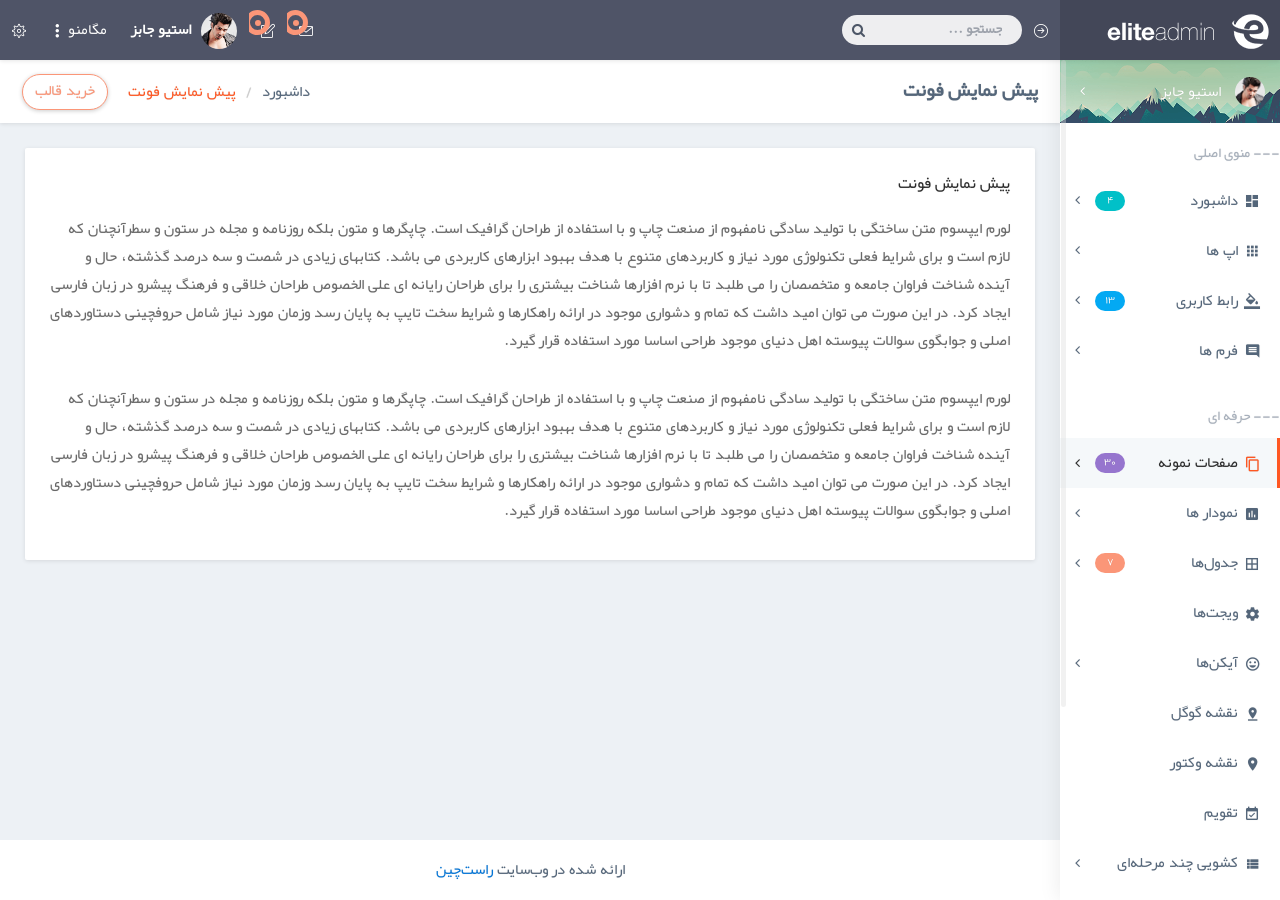
<file: font-preview/yekan-1.html>
<!DOCTYPE html>
<!--
This is a starter template page. Use this page to start your new project from
scratch. This page gets rid of all links and provides the needed markup only.
-->
<html lang="fa">

<head>
	<meta charset="utf-8">
	<meta http-equiv="X-UA-Compatible" content="IE=edge">
	<!-- Tell the browser to be responsive to screen width -->
	<meta name="viewport" content="width=device-width, initial-scale=1">
	<meta name="description" content="">
	<meta name="author" content="">
	<!-- Favicon icon -->
	<link rel="icon" type="image/png" sizes="16x16" href="../assets/images/favicon.png">
	<title>قالب مدیریتی Elite</title>
	<!-- Bootstrap Core CSS -->
	<link href="../assets/plugins/bootstrap/dist/css/bootstrap.min.css" rel="stylesheet">
	<link href="../assets/plugins/bootstrap-extension/css/bootstrap-extension.css" rel="stylesheet">
	<!-- Menu CSS -->
	<link href="../assets/plugins/sidebar-nav/dist/sidebar-nav.min.css" rel="stylesheet">
	<!-- Animation CSS -->
	<link href="../assets/plugins/animate/animate.css" rel="stylesheet">
	<!-- Custom CSS -->
	<link href="../assets/css/style-yekan-1.css" rel="stylesheet">
	<!-- color CSS you can use different color css from css/colors folder -->
	<!-- We have chosen the skin-default (default.css) for this starter
	page. However, you can choose any other skin from folder css / colors .
	-->
	<link href="../assets/css/colors/default.css" id="theme" rel="stylesheet">
	<!-- Icons -->
	<link href="../assets/plugins/font-awesome/css/font-awesome.min.css" rel="stylesheet">
	<link href="../assets/plugins/linea-icons/css/linea-icons.css" rel="stylesheet">
	<link href="../assets/plugins/material-design-iconic-font/css/material-design-iconic-font.css" rel="stylesheet">
	<link href="../assets/plugins/weather-icons/css/weather-icons.css" rel="stylesheet">
	<link href="../assets/plugins/themify-icons/css/themify-icons.css" rel="stylesheet">
	<link href="../assets/plugins/simple-line-icons/css/simple-line-icons.css" rel="stylesheet">
</head>

<body class="fix-header fix-sidebar">
	<!-- Preloader -->
	<div class="preloader">
		<svg class="circular" viewbox="25 25 50 50">
			<circle class="path" cx="50" cy="50" r="20" fill="none" stroke-width="2" stroke-miterlimit="10"></circle>
		</svg>
	</div>
	<div id="wrapper">
		<!-- Top Navigation -->
		<nav class="navbar navbar-default navbar-static-top m-b-0">
			<div class="navbar-header"> <a class="navbar-toggle hidden-sm hidden-md hidden-lg " href="javascript:void(0)" data-toggle="collapse" data-target=".navbar-collapse"><i class="ti-menu"></i></a>
				<!-- Logo -->
				<div class="top-left-part">
					<a class="logo" href="../index.html">
						<!-- Logo icon image, you can use font-icon also -->
						<b><img src="../assets/images/eliteadmin-logo.png" alt="home"></b>
						<!-- Logo text image you can use text also -->
						<span class="hidden-xs"><img src="../assets/images/eliteadmin-text.png" alt="home"></span> </a>
				</div>
				<!-- /Logo -->
				<!-- This is for mobile view search and menu icon -->
				<ul class="nav navbar-top-links navbar-left hidden-xs">
					<li><a href="javascript:void(0)" class="open-close hidden-xs waves-effect waves-light"><i class="icon-arrow-right-circle ti-menu"></i></a></li>
					<li>
						<form role="search" class="app-search hidden-xs">
							<input type="text" placeholder="جستجو ..." class="form-control">
							<a href="../"><i class="fa fa-search"></i></a>
						</form>
					</li>
				</ul>
				<!-- This is the message dropdown -->
				<ul class="nav navbar-top-links navbar-right pull-left">
					<li class="dropdown"> <a class="dropdown-toggle waves-effect waves-light" data-toggle="dropdown" href="../#"><i class="icon-envelope"></i>
						<div class="notify"><span class="heartbit"></span><span class="point"></span></div>
						</a>
						<ul class="dropdown-menu mailbox scale-up">
							<li>
								<div class="drop-title">شما 4 پیام جدید دارید</div>
							</li>
							<li>
								<div class="message-center">
									<a href="../#">
										<div class="user-img"> <img src="../assets/images/users/pawandeep.jpg" alt="user" class="img-circle"> <span class="profile-status online pull-left"></span> </div>
										<div class="mail-content">
											<h5>بابک جهانبخش</h5>
											<span class="mail-desc">ادمین پنل شما بسیار زیباست!</span> <span class="time">9:30 AM</span> </div>
									</a>
									<a href="../#">
										<div class="user-img"> <img src="../assets/images/users/sonu.jpg" alt="user" class="img-circle"> <span class="profile-status busy pull-left"></span> </div>
										<div class="mail-content">
											<h5>محمد علیزاده</h5>
											<span class="mail-desc">آهنگ جدید مرا دریافت کنید!</span> <span class="time">9:10 AM</span> </div>
									</a>
									<a href="../#">
										<div class="user-img"> <img src="../assets/images/users/arijit.jpg" alt="user" class="img-circle"> <span class="profile-status away pull-left"></span> </div>
										<div class="mail-content">
											<h5>سپهر آریا</h5>
											<span class="mail-desc">من یک خواننده هستم!</span> <span class="time">9:08 AM</span> </div>
									</a>
									<a href="../#">
										<div class="user-img"> <img src="../assets/images/users/pawandeep.jpg" alt="user" class="img-circle"> <span class="profile-status offline pull-left"></span> </div>
										<div class="mail-content">
											<h5>بابک جهانبخش</h5>
											<span class="mail-desc">ادمین پنل شما بسیار زیباست!</span> <span class="time">9:02 AM</span> </div>
									</a>
								</div>
							</li>
							<li>
								<a class="text-center" href="javascript:void(0);"> <strong>مشاهده همه پیام ها</strong> <i class="fa fa-angle-left"></i> </a>
							</li>
						</ul>
						<!-- /.dropdown-messages -->
					</li>
					<!-- /.dropdown -->
					<li class="dropdown"> <a class="dropdown-toggle waves-effect waves-light" data-toggle="dropdown" href="../#"><i class="icon-note"></i>
						<div class="notify"><span class="heartbit"></span><span class="point"></span></div>
						</a>
						<ul class="dropdown-menu dropdown-tasks scale-up">
							<li>
								<a href="../#">
									<div>
										<p> <strong>وظیفه 1</strong> <span class="pull-left text-muted">40% انجام شده</span> </p>
										<div class="progress progress-striped active">
											<div class="progress-bar progress-bar-success" role="progressbar" aria-valuenow="40" aria-valuemin="0" aria-valuemax="100" style="width: 40%"> <span class="sr-only">پیشرفت 40% (موفقیت)</span> </div>
										</div>
									</div>
								</a>
							</li>
							<li class="divider"> </li>
							<li>
								<a href="../#">
									<div>
										<p> <strong>وظیفه 2</strong> <span class="pull-left text-muted">20% انجام شده</span> </p>
										<div class="progress progress-striped active">
											<div class="progress-bar progress-bar-info" role="progressbar" aria-valuenow="20" aria-valuemin="0" aria-valuemax="100" style="width: 20%"> <span class="sr-only">20% انجام شده</span> </div>
										</div>
									</div>
								</a>
							</li>
							<li class="divider"> </li>
							<li>
								<a href="../#">
									<div>
										<p> <strong>وظیفه 3</strong> <span class="pull-left text-muted">60% انجام شده</span> </p>
										<div class="progress progress-striped active">
											<div class="progress-bar progress-bar-warning" role="progressbar" aria-valuenow="60" aria-valuemin="0" aria-valuemax="100" style="width: 60%"> <span class="sr-only">60% پیشرفت (هشدار)</span> </div>
										</div>
									</div>
								</a>
							</li>
							<li class="divider"> </li>
							<li>
								<a href="../#">
									<div>
										<p> <strong>وظیفه 4</strong> <span class="pull-left text-muted">80% انجام شده</span> </p>
										<div class="progress progress-striped active">
											<div class="progress-bar progress-bar-danger" role="progressbar" aria-valuenow="80" aria-valuemin="0" aria-valuemax="100" style="width: 80%"> <span class="sr-only">80% انجام شده (اخطار)</span> </div>
										</div>
									</div>
								</a>
							</li>
							<li class="divider"> </li>
							<li>
								<a class="text-center" href="../#"> <strong>مشاهده همه وظایف</strong> <i class="fa fa-angle-left"></i> </a>
							</li>
						</ul>
						<!-- /.dropdown-tasks -->
					</li>
					<!-- /.dropdown -->
					<li class="dropdown">
						<a class="dropdown-toggle profile-pic" data-toggle="dropdown" href="../#"> <img src="../assets/images/users/varun.jpg" alt="user-img" width="36" class="img-circle"><b class="hidden-xs">استیو جابز</b> </a>
						<ul class="dropdown-menu dropdown-user scale-up">
							<li><a href="../#"><i class="ti-user"></i> پروفایل من</a></li>
							<li><a href="../#"><i class="ti-wallet"></i> معاملات من</a></li>
							<li><a href="../#"><i class="ti-email"></i> پیام ها</a></li>
							<li role="separator" class="divider"> </li>
							<li><a href="../#"><i class="ti-settings"></i> تنظیمات حساب</a></li>
							<li role="separator" class="divider"> </li>
							<li><a href="../#"><i class="fa fa-power-off"></i> خروج</a></li>
						</ul>
						<!-- /.dropdown-user -->
					</li>
					<!-- .Megamenu -->
					<li class="mega-dropdown">
						<a class="dropdown-toggle waves-effect waves-light" data-toggle="dropdown" href="../#"><span class="hidden-xs">مگامنو</span> <i class="icon-options-vertical"></i></a>
						<ul class="dropdown-menu mega-dropdown-menu animated bounceInDown">
							<li class="col-sm-3">
								<ul>
									<li class="dropdown-header">فرم ها</li>
									<li><a href="../form-basic.html">فرم های پایه</a></li>
									<li><a href="../form-layout.html">طرح های فرم</a></li>
									<li><a href="../form-advanced.html">افزونه های فرم</a></li>
									<li><a href="../form-material-elements.html">فرم متریال</a></li>
									<li><a href="../form-float-input.html">فرم با ورودی شناور</a></li>
									<li><a href="../form-upload.html">آپلود فایل</a></li>
									<li><a href="../form-mask.html">ماسک فرم</a></li>
									<li><a href="../form-img-cropper.html">برش تصویر</a></li>
									<li><a href="../form-validation.html">اعتبارسنجی فرم</a></li>
								</ul>
							</li>
							<li class="col-sm-3">
								<ul>
									<li class="dropdown-header">فرم های پیشرفته</li>
									<li><a href="../form-dropzone.html">رهاسازی فایل</a></li>
									<li><a href="../form-pickers.html">انتخاب‌گرهای فرم</a></li>
									<li><a href="../icheck-control.html">کنترل های فرم iCheck</a></li>
									<li><a href="../form-wizard.html">فرم مرحله‌ای</a></li>
									<li><a href="../form-typeahead.html">Typeahead</a></li>
									<li><a href="../form-xeditable.html">X-editable</a></li>
									<li><a href="../form-summernote.html">Summernote</a></li>
									<li><a href="../form-bootstrap-wysihtml5.html">Bootstrap wysihtml5</a></li>
									<li><a href="../form-tinymce-wysihtml5.html">Tinymce wysihtml5</a></li>
								</ul>
							</li>
							<li class="col-sm-3">
								<ul>
									<li class="dropdown-header">نمونه جدول</li>
									<li><a href="../basic-table.html">جدول‌های پایه</a></li>
									<li><a href="../table-layouts.html">طرح‌های جداول</a></li>
									<li><a href="../data-table.html">جدول اطلاعات</a></li>
									<li><a href="../bootstrap-tables.html">جدول‌های بوت‌استرپ</a></li>
									<li><a href="../responsive-tables.html">جدول‌های واکنشگرا</a></li>
									<li><a href="../editable-tables.html">جداول قابل ویرایش</a></li>
									<li><a href="../foo-tables.html">جدول های FooTables</a></li>
									<li><a href="../jsgrid.html">جدول‌های JsGrid</a></li>
								</ul>
							</li>
							<li class="col-sm-3">
								<ul>
									<li class="dropdown-header">نمودار ها</li>
									<li> <a href="../flot.html">نمودارهای Flot</a> </li>
									<li><a href="../morris-chart.html">نمودارهای Morris</a></li>
									<li><a href="../chart-js.html">نمودارهای Chart-js</a></li>
									<li><a href="../peity-chart.html">نمودارهای Peity</a></li>
									<li><a href="../knob-chart.html">نمودارهای دستگیره‌ای</a></li>
									<li><a href="../sparkline-chart.html">نمودارهای Sparkline</a></li>
									<li><a href="../extra-charts.html">نمودارهای بیشتر</a></li>
								</ul>
							</li>
							<li class="col-sm-12 m-t-40 demo-box">
								<div class="row">
									<div class="col-sm-2">
										<div class="white-box text-center bg-purple"><a href="../#" target="_blank" class="text-white"><i class="linea-icon linea-basic fa-fw" data-icon="v"></i><br>
											گزینه نمایشی 1</a></div>
									</div>
									<div class="col-sm-2">
										<div class="white-box text-center bg-success"><a href="../#" target="_blank" class="text-white"><i class="linea-icon linea-basic fa-fw" data-icon="v"></i><br>
											گزینه نمایشی 2</a></div>
									</div>
									<div class="col-sm-2">
										<div class="white-box text-center bg-info"><a href="../#" target="_blank" class="text-white"><i class="linea-icon linea-basic fa-fw" data-icon="v"></i><br>
											گزینه نمایشی 3</a></div>
									</div>
									<div class="col-sm-2">
										<div class="white-box text-center bg-inverse"><a href="../#" target="_blank" class="text-white"><i class="linea-icon linea-basic fa-fw" data-icon="v"></i><br>
											گزینه نمایشی 4</a></div>
									</div>
									<div class="col-sm-2">
										<div class="white-box text-center bg-warning"><a href="../#" target="_blank" class="text-white"><i class="linea-icon linea-basic fa-fw" data-icon="v"></i><br>
											گزینه نمایشی 5</a></div>
									</div>
									<div class="col-sm-2">
										<div class="white-box text-center bg-danger"><a href="../#" target="_blank" class="text-white"><i class="linea-icon linea-ecommerce fa-fw" data-icon="d"></i><br>
											خرید قالب</a></div>
									</div>
								</div>
							</li>
						</ul>
					</li>
					<!-- /.Megamenu -->
					<li class="right-side-toggle"> <a class="waves-effect waves-light" href="javascript:void(0)"><i class="ti-settings"></i></a></li>
					<!-- /.dropdown -->
				</ul>
			</div>
			<!-- /.navbar-header -->
			<!-- /.navbar-top-links -->
			<!-- /.navbar-static-side -->
		</nav>
		<!-- End Top Navigation -->
		<!-- Left navbar-header -->
		<div class="navbar-default sidebar" role="navigation">
			<div class="sidebar-nav navbar-collapse slimscrollsidebar">
				<ul class="nav" id="side-menu">
					<li class="sidebar-search hidden-sm hidden-md hidden-lg">
						<!-- input-group -->
						<div class="input-group custom-search-form">
							<input type="text" class="form-control" placeholder="جستجو ...">
							<span class="input-group-btn">
								<button class="btn btn-default" type="button"> <i class="fa fa-search"></i> </button>
							</span> </div>
						<!-- /input-group -->
					</li>
					<li class="user-pro">
						<a href="../#" class="waves-effect"><img src="../assets/images/users/varun.jpg" alt="user-img" class="img-circle"> <span class="hide-menu"> استیو جابز<span class="fa arrow"></span></span>
						</a>
						<ul class="nav nav-second-level">
							<li><a href="javascript:void(0)"><i class="ti-user"></i> پروفایل من</a></li>
							<li><a href="javascript:void(0)"><i class="ti-wallet"></i> معاملات من</a></li>
							<li><a href="javascript:void(0)"><i class="ti-email"></i> پیام ها</a></li>
							<li><a href="javascript:void(0)"><i class="ti-settings"></i> تنظیمات حساب</a></li>
							<li><a href="javascript:void(0)"><i class="fa fa-power-off"></i> خروج</a></li>
						</ul>
					</li>
					<li class="nav-small-cap m-t-10">--- منوی اصلی</li>
					<li> <a href="../index.html" class="waves-effect"><i class="zmdi zmdi-view-dashboard zmdi-hc-fw fa-fw"></i> <span class="hide-menu"> داشبورد <span class="fa arrow"></span> <span class="label label-rouded label-custom pull-left">4</span></span></a>
						<ul class="nav nav-second-level">
							<li> <a href="../index.html">دموگرافیک</a> </li>
							<li> <a href="../index2.html">ساده</a> </li>
							<li> <a href="../index3.html">تحلیلی</a> </li>
							<li> <a href="../index4.html">ساده تر</a> </li>
						</ul>
					</li>
					<li><a href="../inbox.html" class="waves-effect"><i class="zmdi zmdi-apps zmdi-hc-fw fa-fw"></i> <span class="hide-menu">اپ ها <span class="fa arrow"></span></span></a>
						<ul class="nav nav-second-level">
							<li><a href="../chat.html">پیام چت</a></li>
							<li><a href="javascript:void(0)" class="waves-effect">پیام ها<span class="fa arrow"></span></a>
								<ul class="nav nav-third-level">
									<li> <a href="../inbox.html">لیست پیام ها</a></li>
									<li> <a href="../inbox-detail.html">جزئیات پیام</a></li>
									<li> <a href="../compose.html">نوشتن پیام</a></li>
								</ul>
							</li>
							<li><a href="javascript:void(0)" class="waves-effect">مخاطبین<span class="fa arrow"></span></a>
								<ul class="nav nav-third-level">
									<li> <a href="../contact.html">مخاطبین 1</a></li>
									<li> <a href="../contact2.html">مخاطبین 2</a></li>
									<li> <a href="../contact-detail.html">جزئیات مخاطب</a></li>
								</ul>
							</li>
						</ul>
					</li>
					<li> <a href="../#" class="waves-effect"><i class="zmdi zmdi-format-color-fill zmdi-hc-fw fa-fw"></i> <span class="hide-menu">رابط کاربری<span class="fa arrow"></span> <span class="label label-rouded label-info pull-left">13</span> </span></a>
						<ul class="nav nav-second-level">
							<li><a href="../cards.html">کارت ها</a></li>
							<li><a href="../panels-wells.html">پنل ها و ولز</a></li>
							<li><a href="../panel-ui-block.html">پنل با قابلیت بلاک</a></li>
							<li><a href="../panel-draggable.html">پنل قابل جابجایی</a></li>
							<li><a href="../portlet-draggable.html">بلوک قابل جابجایی</a></li>
							<li><a href="../buttons.html">دکمه ها</a></li>
							<li><a href="../bootstrap-switch.html">سوییچ بوت استرپ</a></li>
							<li><a href="../date-paginator.html">صفحه گذار تقویمی</a></li>
							<li><a href="../sweetalert.html">Sweet Alert</a></li>
							<li><a href="../typography.html">تایپوگرافی</a></li>
							<li><a href="../grid.html">سایزبندی</a></li>
							<li><a href="../tabs.html">تب ها</a></li>
							<li><a href="../tab-stylish.html">تب های شیک</a></li>
							<li><a href="../modals.html">مدال ها</a></li>
							<li><a href="../progressbars.html">نوارهای پیشرفت</a></li>
							<li><a href="../notification.html">اطلاعیه ها</a></li>
							<li><a href="../carousel.html">اسلایدر</a></li>
							<li><a href="../list-style.html">لیست و مدیا</a></li>
							<li><a href="../user-cards.html">کارت‌های کاربر</a></li>
							<li><a href="../timeline.html">خط زمانی</a></li>
							<li><a href="../timeline-horizontal.html">خط زمانی افقی</a></li>
							<li><a href="../nestable.html">زیرمجموعه ها</a></li>
							<li><a href="../range-slider.html">انتخاب‌گر بازه</a></li>
							<li><a href="../ribbons.html">روبان ها</a></li>
							<li><a href="../steps.html">قدم ها</a></li>
							<li><a href="../session-idle-timeout.html">محدودیت زمان بیکاری</a></li>
							<li><a href="../session-timeout.html">محدودیت زمان جلسه</a></li>
							<li><a href="../bootstrap.html">رابط کاربری بوت‌استرپ</a></li>
							<li><a href="../tooltip-stylish.html">تولتیپ های شیک</a></li>
						</ul>
					</li>
					<li> <a href="../forms.html" class="waves-effect"><i class="zmdi zmdi-comment-alt-text zmdi-hc-fw fa-fw"></i> <span class="hide-menu">فرم ها<span class="fa arrow"></span></span></a>
						<ul class="nav nav-second-level">
							<li><a href="../form-basic.html">فرم های پایه</a></li>
							<li><a href="../form-layout.html">طرح های فرم</a></li>
							<li><a href="../form-advanced.html">افزونه های فرم</a></li>
							<li><a href="../form-material-elements.html">فرم متریال</a></li>
							<li><a href="../form-float-input.html">فرم با ورودی شناور</a></li>
							<li><a href="../form-upload.html">آپلود فایل</a></li>
							<li><a href="../form-mask.html">ماسک فرم</a></li>
							<li><a href="../form-img-cropper.html">برش تصویر</a></li>
							<li><a href="../form-validation.html">اعتبارسنجی فرم</a></li>
							<li><a href="../form-dropzone.html">رهاسازی فایل</a></li>
							<li><a href="../form-pickers.html">انتخاب‌گرهای فرم</a></li>
							<li><a href="../icheck-control.html">کنترل های فرم iCheck</a></li>
							<li><a href="../form-wizard.html">فرم مرحله‌ای</a></li>
							<li><a href="../form-typeahead.html">Typeahead</a></li>
							<li><a href="../form-xeditable.html">X-editable</a></li>
							<li><a href="../form-summernote.html">Summernote</a></li>
							<li><a href="../form-bootstrap-wysihtml5.html">Bootstrap wysihtml5</a></li>
							<li><a href="../form-tinymce-wysihtml5.html">Tinymce wysihtml5</a></li>
						</ul>
					</li>
					<li class="nav-small-cap">--- حرفه ای</li>
					<li> <a href="../#" class="waves-effect active"><i class="zmdi zmdi-copy zmdi-hc-fw fa-fw"></i> <span class="hide-menu">صفحات نمونه<span class="fa arrow"></span><span class="label label-rouded label-purple pull-left">30</span></span></a>
						<ul class="nav nav-second-level">
							<li><a href="../starter-page.html">صفحه شروع</a></li>
							<li><a href="../blank.html">صفحه خالی</a></li>
							<li><a href="javascript:void(0)" class="waves-effect">قالب های ایمیل<span class="fa arrow"></span></a>
								<ul class="nav nav-third-level">
									<li> <a href="../email-templates/basic.html">پایه</a></li>
									<li> <a href="../email-templates/alert.html">هشدار</a></li>
									<li> <a href="../email-templates/billing.html">صورتحساب</a></li>
									<li> <a href="../email-templates/password-reset.html">بازنشانی رمز عبور</a></li>
								</ul>
							</li>
							<li><a href="../lightbox.html">پاپ‌آپ لایت باکس</a></li>
							<li><a href="../treeview.html">مشاهده درختی</a></li>
							<li><a href="../search-result.html">نتایج جستجو</a></li>
							<li><a href="../utility-classes.html">کلاس های کاربردی</a></li>
							<li><a href="../custom-scroll.html">اسکرول سفارشی</a></li>
							<li><a href="../login.html">صفحه ورود</a></li>
							<li><a href="../login2.html">صفحه ورود 2</a></li>
							<li><a href="../animation.html">انیمیشن ها</a></li>
							<li><a href="../profile.html">پروفایل</a></li>
							<li><a href="../invoice.html">فاکتور</a></li>
							<li><a href="../faq.html">سوالات متداول</a></li>
							<li><a href="../gallery.html">گالری</a></li>
							<li><a href="../pricing.html">قیمت ها</a></li>
							<li><a href="../register.html">ثبت نام</a></li>
							<li><a href="../register2.html">ثبت نام 2</a></li>
							<li><a href="../register3.html">ثبت نام سه مرحله‌ای</a></li>
							<li><a href="../recoverpw.html">بازیابی رمز عبور</a></li>
							<li><a href="../lock-screen.html">قفل صفحه</a></li>
							<li><a href="../400.html">خطای 400</a></li>
							<li><a href="../403.html">خطای 403</a></li>
							<li><a href="../404.html">خطای 404</a></li>
							<li><a href="../500.html">خطای 500</a></li>
							<li><a href="../503.html">خطای 503</a></li>
						</ul>
					</li>
					<li> <a href="../#" class="waves-effect"><i class="zmdi zmdi-chart zmdi-hc-fw fa-fw"></i> <span class="hide-menu">نمودار ها<span class="fa arrow"></span></span></a>
						<ul class="nav nav-second-level">
							<li> <a href="../flot.html">نمودارهای Flot</a> </li>
							<li><a href="../morris-chart.html">نمودارهای Morris</a></li>
							<li><a href="../chart-js.html">نمودارهای Chart-js</a></li>
							<li><a href="../peity-chart.html">نمودارهای Peity</a></li>
							<li><a href="../knob-chart.html">نمودارهای دستگیره‌ای</a></li>
							<li><a href="../sparkline-chart.html">نمودارهای Sparkline</a></li>
							<li><a href="../extra-charts.html">نمودارهای بیشتر</a></li>
						</ul>
					</li>
					<li> <a href="../tables.html" class="waves-effect"><i class="zmdi zmdi-border-all zmdi-hc-fw fa-fw"></i> <span class="hide-menu">جدول‌ها<span class="fa arrow"></span><span class="label label-rouded label-danger pull-left">7</span></span></a>
						<ul class="nav nav-second-level">
							<li><a href="../basic-table.html">جدول‌های پایه</a></li>
							<li><a href="../table-layouts.html">طرح‌های جداول</a></li>
							<li><a href="../data-table.html">جدول اطلاعات</a></li>
							<li><a href="../bootstrap-tables.html">جدول‌های بوت‌استرپ</a></li>
							<li><a href="../responsive-tables.html">جدول‌های واکنشگرا</a></li>
							<li><a href="../editable-tables.html">جداول قابل ویرایش</a></li>
							<li><a href="../foo-tables.html">جدول های FooTables</a></li>
							<li><a href="../jsgrid.html">جدول‌های JsGrid</a></li>
						</ul>
					</li>
					<li> <a href="../widgets.html" class="waves-effect"><i class="zmdi zmdi-settings zmdi-hc-fw fa-fw"></i> <span class="hide-menu">ویجت‌ها</span></a> </li>
					<li> <a href="../#" class="waves-effect"><i class="zmdi zmdi-mood zmdi-hc-fw fa-fw"></i> <span class="hide-menu">آیکن‌ها<span class="fa arrow"></span></span></a>
						<ul class="nav nav-second-level">
							<li> <a href="../fontawesome.html">آیکن‌های FontAwesome</a> </li>
							<li> <a href="../themifyicon.html">آیکن‌های Themify</a> </li>
							<li> <a href="../simple-line.html">آیکن‌های Simple line</a> </li>
							<li> <a href="../material-icons.html">آیکن‌های متریال</a> </li>
							<li> <a href="../material-icons.html">آیکن‌های متریال</a> </li>
							<li><a href="../linea-icon.html">آیکن‌های Linea</a></li>
							<li><a href="../weather.html">آیکن‌های آب و هوا</a></li>
						</ul>
					</li>
					<li> <a href="../map-google.html" class="waves-effect"><i class="zmdi zmdi-pin-drop zmdi-hc-fw fa-fw"></i> <span class="hide-menu">نقشه گوگل</span></a> </li>
					<li> <a href="../map-vector.html" class="waves-effect"><i class="zmdi zmdi-pin zmdi-hc-fw fa-fw"></i> <span class="hide-menu">نقشه وکتور</span></a> </li>
					<li> <a href="../calendar.html" class="waves-effect"><i class="zmdi zmdi-calendar-check zmdi-hc-fw fa-fw"></i> <span class="hide-menu">تقویم</span></a></li>
					<li> <a href="javascript:void(0)" class="waves-effect"><i class="zmdi zmdi-view-list zmdi-hc-fw fa-fw"></i> <span class="hide-menu">کشویی چند مرحله‌ای<span class="fa arrow"></span></span></a>
						<ul class="nav nav-second-level">
							<li> <a href="javascript:void(0)">آیتم سطح دوم</a> </li>
							<li> <a href="javascript:void(0)">آیتم سطح دوم</a> </li>
							<li> <a href="javascript:void(0)" class="waves-effect">سطح سوم <span class="fa arrow"></span></a>
								<ul class="nav nav-third-level">
									<li> <a href="javascript:void(0)">آیتم سطح سوم</a> </li>
									<li> <a href="javascript:void(0)">آیتم سطح سوم</a> </li>
									<li> <a href="javascript:void(0)">آیتم سطح سوم</a> </li>
									<li> <a href="javascript:void(0)">آیتم سطح سوم</a> </li>
								</ul>
							</li>
						</ul>
					</li>
					<li><a href="../login.html" class="waves-effect"><i class="zmdi zmdi-power zmdi-hc-fw fa-fw"></i> <span class="hide-menu">خروج</span></a></li>
					<li class="nav-small-cap">--- پشتیبانی</li>
					<li><a href="../used-plugins.html" class="waves-effect"><i class="fa fa-circle-o fa-fw text-danger"></i> <span class="hide-menu">لیست افزونه‌ها</span></a></li>
					<li><a href="../gallery.html" class="waves-effect"><i class="fa fa-circle-o fa-fw text-info"></i> <span class="hide-menu">گالری</span></a></li>
					<li><a href="../faq.html" class="waves-effect"><i class="fa fa-circle-o fa-fw text-success"></i> <span class="hide-menu">سوالات متداول</span></a></li>
				</ul>
			</div>
		</div>
		<!-- Left navbar-header end -->
		<!-- Page Content -->
		<div id="page-wrapper">
			<div class="container-fluid">
				<div class="row bg-title">
					<div class="col-lg-3 col-md-4 col-12">
						<h4 class="page-title">پیش نمایش فونت </h4>
					</div>
					<div class="col-lg-9 col-md-8 col-12">
						<a href="../#" target="_blank" class="btn btn-danger pull-left m-r-20 btn-rounded btn-outline hidden-xs hidden-sm waves-effect waves-light">خرید قالب</a>
						<ol class="breadcrumb">
							<li><a href="../#">داشبورد</a></li>
							<li class="active">پیش نمایش فونت</li>
						</ol>
					</div>
					<!-- /.col-lg-12 -->
				</div>
				<div class="row">
					<div class="col-md-12">
						<div class="white-box">
							<h3 class="box-title">پیش نمایش فونت</h3>
							<p>
								لورم ایپسوم متن ساختگی با تولید سادگی نامفهوم از صنعت چاپ و با استفاده از طراحان گرافیک است. چاپگرها و متون بلکه روزنامه و مجله در ستون و سطرآنچنان که لازم است و برای شرایط فعلی تکنولوژی مورد نیاز و کاربردهای متنوع با هدف بهبود ابزارهای کاربردی می باشد. کتابهای زیادی در شصت و سه درصد گذشته، حال و آینده شناخت فراوان جامعه و متخصصان را می طلبد تا با نرم افزارها شناخت بیشتری را برای طراحان رایانه ای علی الخصوص طراحان خلاقی و فرهنگ پیشرو در زبان فارسی ایجاد کرد. در این صورت می توان امید داشت که تمام و دشواری موجود در ارائه راهکارها و شرایط سخت تایپ به پایان رسد وزمان مورد نیاز شامل حروفچینی دستاوردهای اصلی و جوابگوی سوالات پیوسته اهل دنیای موجود طراحی اساسا مورد استفاده قرار گیرد.
							</p>
							<br>
							<p>
								لورم ایپسوم متن ساختگی با تولید سادگی نامفهوم از صنعت چاپ و با استفاده از طراحان گرافیک است. چاپگرها و متون بلکه روزنامه و مجله در ستون و سطرآنچنان که لازم است و برای شرایط فعلی تکنولوژی مورد نیاز و کاربردهای متنوع با هدف بهبود ابزارهای کاربردی می باشد. کتابهای زیادی در شصت و سه درصد گذشته، حال و آینده شناخت فراوان جامعه و متخصصان را می طلبد تا با نرم افزارها شناخت بیشتری را برای طراحان رایانه ای علی الخصوص طراحان خلاقی و فرهنگ پیشرو در زبان فارسی ایجاد کرد. در این صورت می توان امید داشت که تمام و دشواری موجود در ارائه راهکارها و شرایط سخت تایپ به پایان رسد وزمان مورد نیاز شامل حروفچینی دستاوردهای اصلی و جوابگوی سوالات پیوسته اهل دنیای موجود طراحی اساسا مورد استفاده قرار گیرد.
							</p>
						</div>
					</div>
				</div>
				<!-- .right-sidebar -->
				<div class="right-sidebar">
					<div class="slimscrollleft">
						<div class="rpanel-title"> پنل سرویس <span><i class="ti-close right-side-toggle"></i></span> </div>
						<div class="r-panel-body">
							<ul>
								<li><b>اختیارات طرح</b></li>
								<li>
									<div class="checkbox checkbox-info">
										<input id="checkbox1" type="checkbox" class="fxhdr">
										<label for="checkbox1"> سرصفحه ثابت </label>
									</div>
								</li>
								<li>
									<div class="checkbox checkbox-warning">
										<input id="checkbox2" type="checkbox" class="fxsdr">
										<label for="checkbox2"> نوار کناری ثابت </label>
									</div>
								</li>
								<li>
									<div class="checkbox checkbox-success">
										<input id="checkbox4" type="checkbox" class="open-close">
										<label for="checkbox4"> تغییر حالت نوار کناری </label>
									</div>
								</li>
							</ul>
							<ul id="themecolors" class="m-t-20">
								<li><b>نوار کناری روشن</b></li>
								<li><a href="javascript:void(0)" theme="default" class="default-theme working">1</a></li>
								<li><a href="javascript:void(0)" theme="green" class="green-theme">2</a></li>
								<li><a href="javascript:void(0)" theme="gray" class="yellow-theme">3</a></li>
								<li><a href="javascript:void(0)" theme="blue" class="blue-theme">4</a></li>
								<li><a href="javascript:void(0)" theme="purple" class="purple-theme">5</a></li>
								<li><a href="javascript:void(0)" theme="megna" class="megna-theme">6</a></li>
								<li><b>نوار کناری تیره</b></li>
								<br>
								<li><a href="javascript:void(0)" theme="default-dark" class="default-dark-theme">7</a></li>
								<li><a href="javascript:void(0)" theme="green-dark" class="green-dark-theme">8</a></li>
								<li><a href="javascript:void(0)" theme="gray-dark" class="yellow-dark-theme">9</a></li>
								<li><a href="javascript:void(0)" theme="blue-dark" class="blue-dark-theme">10</a></li>
								<li><a href="javascript:void(0)" theme="purple-dark" class="purple-dark-theme">11</a></li>
								<li><a href="javascript:void(0)" theme="megna-dark" class="megna-dark-theme">12</a></li>
							</ul>
							<ul class="m-t-20 chatonline">
								<li><b>اختیارات چت</b></li>
								<li>
									<a href="javascript:void(0)"><img src="../assets/images/users/varun.jpg" alt="user-img" class="img-circle"> <span>سامان جلیلی <small class="text-success">online</small></span></a>
								</li>
								<li>
									<a href="javascript:void(0)"><img src="../assets/images/users/genu.jpg" alt="user-img" class="img-circle"> <span>احسان خواجه امیری <small class="text-warning">Away</small></span></a>
								</li>
								<li>
									<a href="javascript:void(0)"><img src="../assets/images/users/ritesh.jpg" alt="user-img" class="img-circle"> <span>حمید هیراد <small class="text-danger">Busy</small></span></a>
								</li>
								<li>
									<a href="javascript:void(0)"><img src="../assets/images/users/arijit.jpg" alt="user-img" class="img-circle"> <span>سپهر آریا <small class="text-muted">Offline</small></span></a>
								</li>
								<li>
									<a href="javascript:void(0)"><img src="../assets/images/users/govinda.jpg" alt="user-img" class="img-circle"> <span>امین رستمی <small class="text-success">online</small></span></a>
								</li>
								<li>
									<a href="javascript:void(0)"><img src="../assets/images/users/hritik.jpg" alt="user-img" class="img-circle"> <span>بهنام بانی<small class="text-success">online</small></span></a>
								</li>
								<li>
									<a href="javascript:void(0)"><img src="../assets/images/users/john.jpg" alt="user-img" class="img-circle"> <span>مازیار فلاحی<small class="text-success">online</small></span></a>
								</li>
								<li>
									<a href="javascript:void(0)"><img src="../assets/images/users/pawandeep.jpg" alt="user-img" class="img-circle"> <span>بنیامین بهادری <small class="text-success">online</small></span></a>
								</li>
							</ul>
						</div>
					</div>
				</div>
				<!-- /.right-sidebar -->
			</div>
			<!-- /.container-fluid -->
			<footer class="footer text-center">ارائه شده در وب‌سایت <a href="../https://www.rtl-theme.com" target="_blank">راست‌چین</a></footer>
		</div>
		<!-- /#page-wrapper -->
	</div>
	<!-- /#wrapper -->
	<!-- jQuery -->
	<script src="../assets/plugins/jquery/dist/jquery.min.js"></script>
	<!-- Bootstrap Core JavaScript -->
	<script src="../assets/plugins/bootstrap/dist/js/tether.min.js"></script>
	<script src="../assets/plugins/bootstrap/dist/js/bootstrap.min.js"></script>
	<script src="../assets/plugins/bootstrap-extension/js/bootstrap-extension.min.js"></script>
	<!-- Menu Plugin JavaScript -->
	<script src="../assets/plugins/sidebar-nav/dist/sidebar-nav.min.js"></script>
	<!--slimscroll JavaScript -->
	<script src="../assets/plugins/jquery.slimscroll/jquery.slimscroll.min.js"></script>
	<!--Wave Effects -->
	<script src="../assets/plugins/waves/waves.min.js"></script>
	<!-- Custom Theme JavaScript -->
	<script src="../assets/js/custom.js"></script>
	<!--Style Switcher -->
	<script src="../assets/js/style-switcher.js"></script>
</body>

</html>
</file>
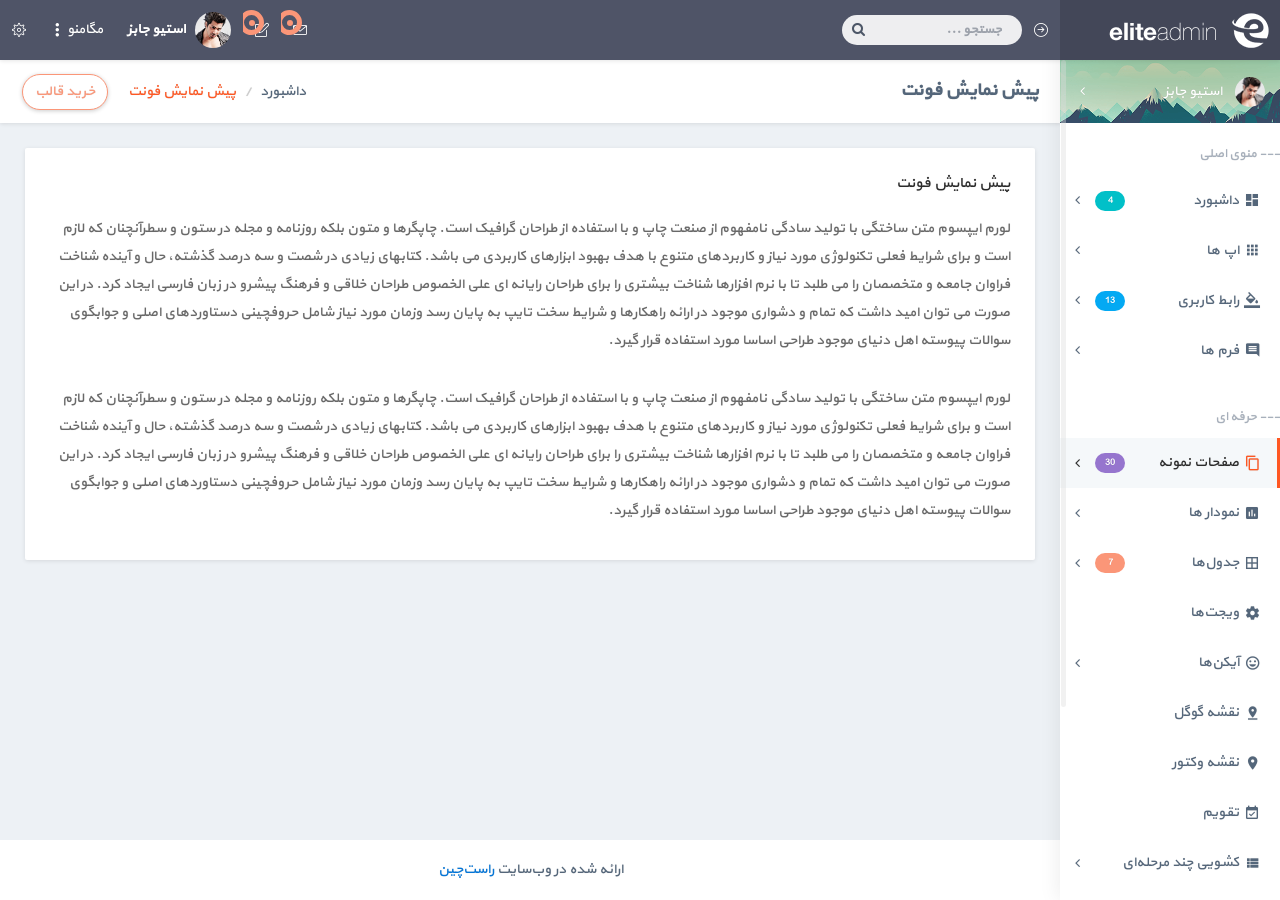
<file: font-preview/yekan-2.html>
<!DOCTYPE html>
<!--
This is a starter template page. Use this page to start your new project from
scratch. This page gets rid of all links and provides the needed markup only.
-->
<html lang="fa">

<head>
	<meta charset="utf-8">
	<meta http-equiv="X-UA-Compatible" content="IE=edge">
	<!-- Tell the browser to be responsive to screen width -->
	<meta name="viewport" content="width=device-width, initial-scale=1">
	<meta name="description" content="">
	<meta name="author" content="">
	<!-- Favicon icon -->
	<link rel="icon" type="image/png" sizes="16x16" href="../assets/images/favicon.png">
	<title>قالب مدیریتی Elite</title>
	<!-- Bootstrap Core CSS -->
	<link href="../assets/plugins/bootstrap/dist/css/bootstrap.min.css" rel="stylesheet">
	<link href="../assets/plugins/bootstrap-extension/css/bootstrap-extension.css" rel="stylesheet">
	<!-- Menu CSS -->
	<link href="../assets/plugins/sidebar-nav/dist/sidebar-nav.min.css" rel="stylesheet">
	<!-- Animation CSS -->
	<link href="../assets/plugins/animate/animate.css" rel="stylesheet">
	<!-- Custom CSS -->
	<link href="../assets/css/style-yekan-2.css" rel="stylesheet">
	<!-- color CSS you can use different color css from css/colors folder -->
	<!-- We have chosen the skin-default (default.css) for this starter
	page. However, you can choose any other skin from folder css / colors .
	-->
	<link href="../assets/css/colors/default.css" id="theme" rel="stylesheet">
	<!-- Icons -->
	<link href="../assets/plugins/font-awesome/css/font-awesome.min.css" rel="stylesheet">
	<link href="../assets/plugins/linea-icons/css/linea-icons.css" rel="stylesheet">
	<link href="../assets/plugins/material-design-iconic-font/css/material-design-iconic-font.css" rel="stylesheet">
	<link href="../assets/plugins/weather-icons/css/weather-icons.css" rel="stylesheet">
	<link href="../assets/plugins/themify-icons/css/themify-icons.css" rel="stylesheet">
	<link href="../assets/plugins/simple-line-icons/css/simple-line-icons.css" rel="stylesheet">
</head>

<body class="fix-header fix-sidebar">
	<!-- Preloader -->
	<div class="preloader">
		<svg class="circular" viewbox="25 25 50 50">
			<circle class="path" cx="50" cy="50" r="20" fill="none" stroke-width="2" stroke-miterlimit="10"></circle>
		</svg>
	</div>
	<div id="wrapper">
		<!-- Top Navigation -->
		<nav class="navbar navbar-default navbar-static-top m-b-0">
			<div class="navbar-header"> <a class="navbar-toggle hidden-sm hidden-md hidden-lg " href="javascript:void(0)" data-toggle="collapse" data-target=".navbar-collapse"><i class="ti-menu"></i></a>
				<!-- Logo -->
				<div class="top-left-part">
					<a class="logo" href="../index.html">
						<!-- Logo icon image, you can use font-icon also -->
						<b><img src="../assets/images/eliteadmin-logo.png" alt="home"></b>
						<!-- Logo text image you can use text also -->
						<span class="hidden-xs"><img src="../assets/images/eliteadmin-text.png" alt="home"></span> </a>
				</div>
				<!-- /Logo -->
				<!-- This is for mobile view search and menu icon -->
				<ul class="nav navbar-top-links navbar-left hidden-xs">
					<li><a href="javascript:void(0)" class="open-close hidden-xs waves-effect waves-light"><i class="icon-arrow-right-circle ti-menu"></i></a></li>
					<li>
						<form role="search" class="app-search hidden-xs">
							<input type="text" placeholder="جستجو ..." class="form-control">
							<a href="../"><i class="fa fa-search"></i></a>
						</form>
					</li>
				</ul>
				<!-- This is the message dropdown -->
				<ul class="nav navbar-top-links navbar-right pull-left">
					<li class="dropdown"> <a class="dropdown-toggle waves-effect waves-light" data-toggle="dropdown" href="../#"><i class="icon-envelope"></i>
						<div class="notify"><span class="heartbit"></span><span class="point"></span></div>
						</a>
						<ul class="dropdown-menu mailbox scale-up">
							<li>
								<div class="drop-title">شما 4 پیام جدید دارید</div>
							</li>
							<li>
								<div class="message-center">
									<a href="../#">
										<div class="user-img"> <img src="../assets/images/users/pawandeep.jpg" alt="user" class="img-circle"> <span class="profile-status online pull-left"></span> </div>
										<div class="mail-content">
											<h5>بابک جهانبخش</h5>
											<span class="mail-desc">ادمین پنل شما بسیار زیباست!</span> <span class="time">9:30 AM</span> </div>
									</a>
									<a href="../#">
										<div class="user-img"> <img src="../assets/images/users/sonu.jpg" alt="user" class="img-circle"> <span class="profile-status busy pull-left"></span> </div>
										<div class="mail-content">
											<h5>محمد علیزاده</h5>
											<span class="mail-desc">آهنگ جدید مرا دریافت کنید!</span> <span class="time">9:10 AM</span> </div>
									</a>
									<a href="../#">
										<div class="user-img"> <img src="../assets/images/users/arijit.jpg" alt="user" class="img-circle"> <span class="profile-status away pull-left"></span> </div>
										<div class="mail-content">
											<h5>سپهر آریا</h5>
											<span class="mail-desc">من یک خواننده هستم!</span> <span class="time">9:08 AM</span> </div>
									</a>
									<a href="../#">
										<div class="user-img"> <img src="../assets/images/users/pawandeep.jpg" alt="user" class="img-circle"> <span class="profile-status offline pull-left"></span> </div>
										<div class="mail-content">
											<h5>بابک جهانبخش</h5>
											<span class="mail-desc">ادمین پنل شما بسیار زیباست!</span> <span class="time">9:02 AM</span> </div>
									</a>
								</div>
							</li>
							<li>
								<a class="text-center" href="javascript:void(0);"> <strong>مشاهده همه پیام ها</strong> <i class="fa fa-angle-left"></i> </a>
							</li>
						</ul>
						<!-- /.dropdown-messages -->
					</li>
					<!-- /.dropdown -->
					<li class="dropdown"> <a class="dropdown-toggle waves-effect waves-light" data-toggle="dropdown" href="../#"><i class="icon-note"></i>
						<div class="notify"><span class="heartbit"></span><span class="point"></span></div>
						</a>
						<ul class="dropdown-menu dropdown-tasks scale-up">
							<li>
								<a href="../#">
									<div>
										<p> <strong>وظیفه 1</strong> <span class="pull-left text-muted">40% انجام شده</span> </p>
										<div class="progress progress-striped active">
											<div class="progress-bar progress-bar-success" role="progressbar" aria-valuenow="40" aria-valuemin="0" aria-valuemax="100" style="width: 40%"> <span class="sr-only">پیشرفت 40% (موفقیت)</span> </div>
										</div>
									</div>
								</a>
							</li>
							<li class="divider"> </li>
							<li>
								<a href="../#">
									<div>
										<p> <strong>وظیفه 2</strong> <span class="pull-left text-muted">20% انجام شده</span> </p>
										<div class="progress progress-striped active">
											<div class="progress-bar progress-bar-info" role="progressbar" aria-valuenow="20" aria-valuemin="0" aria-valuemax="100" style="width: 20%"> <span class="sr-only">20% انجام شده</span> </div>
										</div>
									</div>
								</a>
							</li>
							<li class="divider"> </li>
							<li>
								<a href="../#">
									<div>
										<p> <strong>وظیفه 3</strong> <span class="pull-left text-muted">60% انجام شده</span> </p>
										<div class="progress progress-striped active">
											<div class="progress-bar progress-bar-warning" role="progressbar" aria-valuenow="60" aria-valuemin="0" aria-valuemax="100" style="width: 60%"> <span class="sr-only">60% پیشرفت (هشدار)</span> </div>
										</div>
									</div>
								</a>
							</li>
							<li class="divider"> </li>
							<li>
								<a href="../#">
									<div>
										<p> <strong>وظیفه 4</strong> <span class="pull-left text-muted">80% انجام شده</span> </p>
										<div class="progress progress-striped active">
											<div class="progress-bar progress-bar-danger" role="progressbar" aria-valuenow="80" aria-valuemin="0" aria-valuemax="100" style="width: 80%"> <span class="sr-only">80% انجام شده (اخطار)</span> </div>
										</div>
									</div>
								</a>
							</li>
							<li class="divider"> </li>
							<li>
								<a class="text-center" href="../#"> <strong>مشاهده همه وظایف</strong> <i class="fa fa-angle-left"></i> </a>
							</li>
						</ul>
						<!-- /.dropdown-tasks -->
					</li>
					<!-- /.dropdown -->
					<li class="dropdown">
						<a class="dropdown-toggle profile-pic" data-toggle="dropdown" href="../#"> <img src="../assets/images/users/varun.jpg" alt="user-img" width="36" class="img-circle"><b class="hidden-xs">استیو جابز</b> </a>
						<ul class="dropdown-menu dropdown-user scale-up">
							<li><a href="../#"><i class="ti-user"></i> پروفایل من</a></li>
							<li><a href="../#"><i class="ti-wallet"></i> معاملات من</a></li>
							<li><a href="../#"><i class="ti-email"></i> پیام ها</a></li>
							<li role="separator" class="divider"> </li>
							<li><a href="../#"><i class="ti-settings"></i> تنظیمات حساب</a></li>
							<li role="separator" class="divider"> </li>
							<li><a href="../#"><i class="fa fa-power-off"></i> خروج</a></li>
						</ul>
						<!-- /.dropdown-user -->
					</li>
					<!-- .Megamenu -->
					<li class="mega-dropdown">
						<a class="dropdown-toggle waves-effect waves-light" data-toggle="dropdown" href="../#"><span class="hidden-xs">مگامنو</span> <i class="icon-options-vertical"></i></a>
						<ul class="dropdown-menu mega-dropdown-menu animated bounceInDown">
							<li class="col-sm-3">
								<ul>
									<li class="dropdown-header">فرم ها</li>
									<li><a href="../form-basic.html">فرم های پایه</a></li>
									<li><a href="../form-layout.html">طرح های فرم</a></li>
									<li><a href="../form-advanced.html">افزونه های فرم</a></li>
									<li><a href="../form-material-elements.html">فرم متریال</a></li>
									<li><a href="../form-float-input.html">فرم با ورودی شناور</a></li>
									<li><a href="../form-upload.html">آپلود فایل</a></li>
									<li><a href="../form-mask.html">ماسک فرم</a></li>
									<li><a href="../form-img-cropper.html">برش تصویر</a></li>
									<li><a href="../form-validation.html">اعتبارسنجی فرم</a></li>
								</ul>
							</li>
							<li class="col-sm-3">
								<ul>
									<li class="dropdown-header">فرم های پیشرفته</li>
									<li><a href="../form-dropzone.html">رهاسازی فایل</a></li>
									<li><a href="../form-pickers.html">انتخاب‌گرهای فرم</a></li>
									<li><a href="../icheck-control.html">کنترل های فرم iCheck</a></li>
									<li><a href="../form-wizard.html">فرم مرحله‌ای</a></li>
									<li><a href="../form-typeahead.html">Typeahead</a></li>
									<li><a href="../form-xeditable.html">X-editable</a></li>
									<li><a href="../form-summernote.html">Summernote</a></li>
									<li><a href="../form-bootstrap-wysihtml5.html">Bootstrap wysihtml5</a></li>
									<li><a href="../form-tinymce-wysihtml5.html">Tinymce wysihtml5</a></li>
								</ul>
							</li>
							<li class="col-sm-3">
								<ul>
									<li class="dropdown-header">نمونه جدول</li>
									<li><a href="../basic-table.html">جدول‌های پایه</a></li>
									<li><a href="../table-layouts.html">طرح‌های جداول</a></li>
									<li><a href="../data-table.html">جدول اطلاعات</a></li>
									<li><a href="../bootstrap-tables.html">جدول‌های بوت‌استرپ</a></li>
									<li><a href="../responsive-tables.html">جدول‌های واکنشگرا</a></li>
									<li><a href="../editable-tables.html">جداول قابل ویرایش</a></li>
									<li><a href="../foo-tables.html">جدول های FooTables</a></li>
									<li><a href="../jsgrid.html">جدول‌های JsGrid</a></li>
								</ul>
							</li>
							<li class="col-sm-3">
								<ul>
									<li class="dropdown-header">نمودار ها</li>
									<li> <a href="../flot.html">نمودارهای Flot</a> </li>
									<li><a href="../morris-chart.html">نمودارهای Morris</a></li>
									<li><a href="../chart-js.html">نمودارهای Chart-js</a></li>
									<li><a href="../peity-chart.html">نمودارهای Peity</a></li>
									<li><a href="../knob-chart.html">نمودارهای دستگیره‌ای</a></li>
									<li><a href="../sparkline-chart.html">نمودارهای Sparkline</a></li>
									<li><a href="../extra-charts.html">نمودارهای بیشتر</a></li>
								</ul>
							</li>
							<li class="col-sm-12 m-t-40 demo-box">
								<div class="row">
									<div class="col-sm-2">
										<div class="white-box text-center bg-purple"><a href="../#" target="_blank" class="text-white"><i class="linea-icon linea-basic fa-fw" data-icon="v"></i><br>
											گزینه نمایشی 1</a></div>
									</div>
									<div class="col-sm-2">
										<div class="white-box text-center bg-success"><a href="../#" target="_blank" class="text-white"><i class="linea-icon linea-basic fa-fw" data-icon="v"></i><br>
											گزینه نمایشی 2</a></div>
									</div>
									<div class="col-sm-2">
										<div class="white-box text-center bg-info"><a href="../#" target="_blank" class="text-white"><i class="linea-icon linea-basic fa-fw" data-icon="v"></i><br>
											گزینه نمایشی 3</a></div>
									</div>
									<div class="col-sm-2">
										<div class="white-box text-center bg-inverse"><a href="../#" target="_blank" class="text-white"><i class="linea-icon linea-basic fa-fw" data-icon="v"></i><br>
											گزینه نمایشی 4</a></div>
									</div>
									<div class="col-sm-2">
										<div class="white-box text-center bg-warning"><a href="../#" target="_blank" class="text-white"><i class="linea-icon linea-basic fa-fw" data-icon="v"></i><br>
											گزینه نمایشی 5</a></div>
									</div>
									<div class="col-sm-2">
										<div class="white-box text-center bg-danger"><a href="../#" target="_blank" class="text-white"><i class="linea-icon linea-ecommerce fa-fw" data-icon="d"></i><br>
											خرید قالب</a></div>
									</div>
								</div>
							</li>
						</ul>
					</li>
					<!-- /.Megamenu -->
					<li class="right-side-toggle"> <a class="waves-effect waves-light" href="javascript:void(0)"><i class="ti-settings"></i></a></li>
					<!-- /.dropdown -->
				</ul>
			</div>
			<!-- /.navbar-header -->
			<!-- /.navbar-top-links -->
			<!-- /.navbar-static-side -->
		</nav>
		<!-- End Top Navigation -->
		<!-- Left navbar-header -->
		<div class="navbar-default sidebar" role="navigation">
			<div class="sidebar-nav navbar-collapse slimscrollsidebar">
				<ul class="nav" id="side-menu">
					<li class="sidebar-search hidden-sm hidden-md hidden-lg">
						<!-- input-group -->
						<div class="input-group custom-search-form">
							<input type="text" class="form-control" placeholder="جستجو ...">
							<span class="input-group-btn">
								<button class="btn btn-default" type="button"> <i class="fa fa-search"></i> </button>
							</span> </div>
						<!-- /input-group -->
					</li>
					<li class="user-pro">
						<a href="../#" class="waves-effect"><img src="../assets/images/users/varun.jpg" alt="user-img" class="img-circle"> <span class="hide-menu"> استیو جابز<span class="fa arrow"></span></span>
						</a>
						<ul class="nav nav-second-level">
							<li><a href="javascript:void(0)"><i class="ti-user"></i> پروفایل من</a></li>
							<li><a href="javascript:void(0)"><i class="ti-wallet"></i> معاملات من</a></li>
							<li><a href="javascript:void(0)"><i class="ti-email"></i> پیام ها</a></li>
							<li><a href="javascript:void(0)"><i class="ti-settings"></i> تنظیمات حساب</a></li>
							<li><a href="javascript:void(0)"><i class="fa fa-power-off"></i> خروج</a></li>
						</ul>
					</li>
					<li class="nav-small-cap m-t-10">--- منوی اصلی</li>
					<li> <a href="../index.html" class="waves-effect"><i class="zmdi zmdi-view-dashboard zmdi-hc-fw fa-fw"></i> <span class="hide-menu"> داشبورد <span class="fa arrow"></span> <span class="label label-rouded label-custom pull-left">4</span></span></a>
						<ul class="nav nav-second-level">
							<li> <a href="../index.html">دموگرافیک</a> </li>
							<li> <a href="../index2.html">ساده</a> </li>
							<li> <a href="../index3.html">تحلیلی</a> </li>
							<li> <a href="../index4.html">ساده تر</a> </li>
						</ul>
					</li>
					<li><a href="../inbox.html" class="waves-effect"><i class="zmdi zmdi-apps zmdi-hc-fw fa-fw"></i> <span class="hide-menu">اپ ها <span class="fa arrow"></span></span></a>
						<ul class="nav nav-second-level">
							<li><a href="../chat.html">پیام چت</a></li>
							<li><a href="javascript:void(0)" class="waves-effect">پیام ها<span class="fa arrow"></span></a>
								<ul class="nav nav-third-level">
									<li> <a href="../inbox.html">لیست پیام ها</a></li>
									<li> <a href="../inbox-detail.html">جزئیات پیام</a></li>
									<li> <a href="../compose.html">نوشتن پیام</a></li>
								</ul>
							</li>
							<li><a href="javascript:void(0)" class="waves-effect">مخاطبین<span class="fa arrow"></span></a>
								<ul class="nav nav-third-level">
									<li> <a href="../contact.html">مخاطبین 1</a></li>
									<li> <a href="../contact2.html">مخاطبین 2</a></li>
									<li> <a href="../contact-detail.html">جزئیات مخاطب</a></li>
								</ul>
							</li>
						</ul>
					</li>
					<li> <a href="../#" class="waves-effect"><i class="zmdi zmdi-format-color-fill zmdi-hc-fw fa-fw"></i> <span class="hide-menu">رابط کاربری<span class="fa arrow"></span> <span class="label label-rouded label-info pull-left">13</span> </span></a>
						<ul class="nav nav-second-level">
							<li><a href="../cards.html">کارت ها</a></li>
							<li><a href="../panels-wells.html">پنل ها و ولز</a></li>
							<li><a href="../panel-ui-block.html">پنل با قابلیت بلاک</a></li>
							<li><a href="../panel-draggable.html">پنل قابل جابجایی</a></li>
							<li><a href="../portlet-draggable.html">بلوک قابل جابجایی</a></li>
							<li><a href="../buttons.html">دکمه ها</a></li>
							<li><a href="../bootstrap-switch.html">سوییچ بوت استرپ</a></li>
							<li><a href="../date-paginator.html">صفحه گذار تقویمی</a></li>
							<li><a href="../sweetalert.html">Sweet Alert</a></li>
							<li><a href="../typography.html">تایپوگرافی</a></li>
							<li><a href="../grid.html">سایزبندی</a></li>
							<li><a href="../tabs.html">تب ها</a></li>
							<li><a href="../tab-stylish.html">تب های شیک</a></li>
							<li><a href="../modals.html">مدال ها</a></li>
							<li><a href="../progressbars.html">نوارهای پیشرفت</a></li>
							<li><a href="../notification.html">اطلاعیه ها</a></li>
							<li><a href="../carousel.html">اسلایدر</a></li>
							<li><a href="../list-style.html">لیست و مدیا</a></li>
							<li><a href="../user-cards.html">کارت‌های کاربر</a></li>
							<li><a href="../timeline.html">خط زمانی</a></li>
							<li><a href="../timeline-horizontal.html">خط زمانی افقی</a></li>
							<li><a href="../nestable.html">زیرمجموعه ها</a></li>
							<li><a href="../range-slider.html">انتخاب‌گر بازه</a></li>
							<li><a href="../ribbons.html">روبان ها</a></li>
							<li><a href="../steps.html">قدم ها</a></li>
							<li><a href="../session-idle-timeout.html">محدودیت زمان بیکاری</a></li>
							<li><a href="../session-timeout.html">محدودیت زمان جلسه</a></li>
							<li><a href="../bootstrap.html">رابط کاربری بوت‌استرپ</a></li>
							<li><a href="../tooltip-stylish.html">تولتیپ های شیک</a></li>
						</ul>
					</li>
					<li> <a href="../forms.html" class="waves-effect"><i class="zmdi zmdi-comment-alt-text zmdi-hc-fw fa-fw"></i> <span class="hide-menu">فرم ها<span class="fa arrow"></span></span></a>
						<ul class="nav nav-second-level">
							<li><a href="../form-basic.html">فرم های پایه</a></li>
							<li><a href="../form-layout.html">طرح های فرم</a></li>
							<li><a href="../form-advanced.html">افزونه های فرم</a></li>
							<li><a href="../form-material-elements.html">فرم متریال</a></li>
							<li><a href="../form-float-input.html">فرم با ورودی شناور</a></li>
							<li><a href="../form-upload.html">آپلود فایل</a></li>
							<li><a href="../form-mask.html">ماسک فرم</a></li>
							<li><a href="../form-img-cropper.html">برش تصویر</a></li>
							<li><a href="../form-validation.html">اعتبارسنجی فرم</a></li>
							<li><a href="../form-dropzone.html">رهاسازی فایل</a></li>
							<li><a href="../form-pickers.html">انتخاب‌گرهای فرم</a></li>
							<li><a href="../icheck-control.html">کنترل های فرم iCheck</a></li>
							<li><a href="../form-wizard.html">فرم مرحله‌ای</a></li>
							<li><a href="../form-typeahead.html">Typeahead</a></li>
							<li><a href="../form-xeditable.html">X-editable</a></li>
							<li><a href="../form-summernote.html">Summernote</a></li>
							<li><a href="../form-bootstrap-wysihtml5.html">Bootstrap wysihtml5</a></li>
							<li><a href="../form-tinymce-wysihtml5.html">Tinymce wysihtml5</a></li>
						</ul>
					</li>
					<li class="nav-small-cap">--- حرفه ای</li>
					<li> <a href="../#" class="waves-effect active"><i class="zmdi zmdi-copy zmdi-hc-fw fa-fw"></i> <span class="hide-menu">صفحات نمونه<span class="fa arrow"></span><span class="label label-rouded label-purple pull-left">30</span></span></a>
						<ul class="nav nav-second-level">
							<li><a href="../starter-page.html">صفحه شروع</a></li>
							<li><a href="../blank.html">صفحه خالی</a></li>
							<li><a href="javascript:void(0)" class="waves-effect">قالب های ایمیل<span class="fa arrow"></span></a>
								<ul class="nav nav-third-level">
									<li> <a href="../email-templates/basic.html">پایه</a></li>
									<li> <a href="../email-templates/alert.html">هشدار</a></li>
									<li> <a href="../email-templates/billing.html">صورتحساب</a></li>
									<li> <a href="../email-templates/password-reset.html">بازنشانی رمز عبور</a></li>
								</ul>
							</li>
							<li><a href="../lightbox.html">پاپ‌آپ لایت باکس</a></li>
							<li><a href="../treeview.html">مشاهده درختی</a></li>
							<li><a href="../search-result.html">نتایج جستجو</a></li>
							<li><a href="../utility-classes.html">کلاس های کاربردی</a></li>
							<li><a href="../custom-scroll.html">اسکرول سفارشی</a></li>
							<li><a href="../login.html">صفحه ورود</a></li>
							<li><a href="../login2.html">صفحه ورود 2</a></li>
							<li><a href="../animation.html">انیمیشن ها</a></li>
							<li><a href="../profile.html">پروفایل</a></li>
							<li><a href="../invoice.html">فاکتور</a></li>
							<li><a href="../faq.html">سوالات متداول</a></li>
							<li><a href="../gallery.html">گالری</a></li>
							<li><a href="../pricing.html">قیمت ها</a></li>
							<li><a href="../register.html">ثبت نام</a></li>
							<li><a href="../register2.html">ثبت نام 2</a></li>
							<li><a href="../register3.html">ثبت نام سه مرحله‌ای</a></li>
							<li><a href="../recoverpw.html">بازیابی رمز عبور</a></li>
							<li><a href="../lock-screen.html">قفل صفحه</a></li>
							<li><a href="../400.html">خطای 400</a></li>
							<li><a href="../403.html">خطای 403</a></li>
							<li><a href="../404.html">خطای 404</a></li>
							<li><a href="../500.html">خطای 500</a></li>
							<li><a href="../503.html">خطای 503</a></li>
						</ul>
					</li>
					<li> <a href="../#" class="waves-effect"><i class="zmdi zmdi-chart zmdi-hc-fw fa-fw"></i> <span class="hide-menu">نمودار ها<span class="fa arrow"></span></span></a>
						<ul class="nav nav-second-level">
							<li> <a href="../flot.html">نمودارهای Flot</a> </li>
							<li><a href="../morris-chart.html">نمودارهای Morris</a></li>
							<li><a href="../chart-js.html">نمودارهای Chart-js</a></li>
							<li><a href="../peity-chart.html">نمودارهای Peity</a></li>
							<li><a href="../knob-chart.html">نمودارهای دستگیره‌ای</a></li>
							<li><a href="../sparkline-chart.html">نمودارهای Sparkline</a></li>
							<li><a href="../extra-charts.html">نمودارهای بیشتر</a></li>
						</ul>
					</li>
					<li> <a href="../tables.html" class="waves-effect"><i class="zmdi zmdi-border-all zmdi-hc-fw fa-fw"></i> <span class="hide-menu">جدول‌ها<span class="fa arrow"></span><span class="label label-rouded label-danger pull-left">7</span></span></a>
						<ul class="nav nav-second-level">
							<li><a href="../basic-table.html">جدول‌های پایه</a></li>
							<li><a href="../table-layouts.html">طرح‌های جداول</a></li>
							<li><a href="../data-table.html">جدول اطلاعات</a></li>
							<li><a href="../bootstrap-tables.html">جدول‌های بوت‌استرپ</a></li>
							<li><a href="../responsive-tables.html">جدول‌های واکنشگرا</a></li>
							<li><a href="../editable-tables.html">جداول قابل ویرایش</a></li>
							<li><a href="../foo-tables.html">جدول های FooTables</a></li>
							<li><a href="../jsgrid.html">جدول‌های JsGrid</a></li>
						</ul>
					</li>
					<li> <a href="../widgets.html" class="waves-effect"><i class="zmdi zmdi-settings zmdi-hc-fw fa-fw"></i> <span class="hide-menu">ویجت‌ها</span></a> </li>
					<li> <a href="../#" class="waves-effect"><i class="zmdi zmdi-mood zmdi-hc-fw fa-fw"></i> <span class="hide-menu">آیکن‌ها<span class="fa arrow"></span></span></a>
						<ul class="nav nav-second-level">
							<li> <a href="../fontawesome.html">آیکن‌های FontAwesome</a> </li>
							<li> <a href="../themifyicon.html">آیکن‌های Themify</a> </li>
							<li> <a href="../simple-line.html">آیکن‌های Simple line</a> </li>
							<li> <a href="../material-icons.html">آیکن‌های متریال</a> </li>
							<li> <a href="../material-icons.html">آیکن‌های متریال</a> </li>
							<li><a href="../linea-icon.html">آیکن‌های Linea</a></li>
							<li><a href="../weather.html">آیکن‌های آب و هوا</a></li>
						</ul>
					</li>
					<li> <a href="../map-google.html" class="waves-effect"><i class="zmdi zmdi-pin-drop zmdi-hc-fw fa-fw"></i> <span class="hide-menu">نقشه گوگل</span></a> </li>
					<li> <a href="../map-vector.html" class="waves-effect"><i class="zmdi zmdi-pin zmdi-hc-fw fa-fw"></i> <span class="hide-menu">نقشه وکتور</span></a> </li>
					<li> <a href="../calendar.html" class="waves-effect"><i class="zmdi zmdi-calendar-check zmdi-hc-fw fa-fw"></i> <span class="hide-menu">تقویم</span></a></li>
					<li> <a href="javascript:void(0)" class="waves-effect"><i class="zmdi zmdi-view-list zmdi-hc-fw fa-fw"></i> <span class="hide-menu">کشویی چند مرحله‌ای<span class="fa arrow"></span></span></a>
						<ul class="nav nav-second-level">
							<li> <a href="javascript:void(0)">آیتم سطح دوم</a> </li>
							<li> <a href="javascript:void(0)">آیتم سطح دوم</a> </li>
							<li> <a href="javascript:void(0)" class="waves-effect">سطح سوم <span class="fa arrow"></span></a>
								<ul class="nav nav-third-level">
									<li> <a href="javascript:void(0)">آیتم سطح سوم</a> </li>
									<li> <a href="javascript:void(0)">آیتم سطح سوم</a> </li>
									<li> <a href="javascript:void(0)">آیتم سطح سوم</a> </li>
									<li> <a href="javascript:void(0)">آیتم سطح سوم</a> </li>
								</ul>
							</li>
						</ul>
					</li>
					<li><a href="../login.html" class="waves-effect"><i class="zmdi zmdi-power zmdi-hc-fw fa-fw"></i> <span class="hide-menu">خروج</span></a></li>
					<li class="nav-small-cap">--- پشتیبانی</li>
					<li><a href="../used-plugins.html" class="waves-effect"><i class="fa fa-circle-o fa-fw text-danger"></i> <span class="hide-menu">لیست افزونه‌ها</span></a></li>
					<li><a href="../gallery.html" class="waves-effect"><i class="fa fa-circle-o fa-fw text-info"></i> <span class="hide-menu">گالری</span></a></li>
					<li><a href="../faq.html" class="waves-effect"><i class="fa fa-circle-o fa-fw text-success"></i> <span class="hide-menu">سوالات متداول</span></a></li>
				</ul>
			</div>
		</div>
		<!-- Left navbar-header end -->
		<!-- Page Content -->
		<div id="page-wrapper">
			<div class="container-fluid">
				<div class="row bg-title">
					<div class="col-lg-3 col-md-4 col-12">
						<h4 class="page-title">پیش نمایش فونت </h4>
					</div>
					<div class="col-lg-9 col-md-8 col-12">
						<a href="../#" target="_blank" class="btn btn-danger pull-left m-r-20 btn-rounded btn-outline hidden-xs hidden-sm waves-effect waves-light">خرید قالب</a>
						<ol class="breadcrumb">
							<li><a href="../#">داشبورد</a></li>
							<li class="active">پیش نمایش فونت</li>
						</ol>
					</div>
					<!-- /.col-lg-12 -->
				</div>
				<div class="row">
					<div class="col-md-12">
						<div class="white-box">
							<h3 class="box-title">پیش نمایش فونت</h3>
							<p>
								لورم ایپسوم متن ساختگی با تولید سادگی نامفهوم از صنعت چاپ و با استفاده از طراحان گرافیک است. چاپگرها و متون بلکه روزنامه و مجله در ستون و سطرآنچنان که لازم است و برای شرایط فعلی تکنولوژی مورد نیاز و کاربردهای متنوع با هدف بهبود ابزارهای کاربردی می باشد. کتابهای زیادی در شصت و سه درصد گذشته، حال و آینده شناخت فراوان جامعه و متخصصان را می طلبد تا با نرم افزارها شناخت بیشتری را برای طراحان رایانه ای علی الخصوص طراحان خلاقی و فرهنگ پیشرو در زبان فارسی ایجاد کرد. در این صورت می توان امید داشت که تمام و دشواری موجود در ارائه راهکارها و شرایط سخت تایپ به پایان رسد وزمان مورد نیاز شامل حروفچینی دستاوردهای اصلی و جوابگوی سوالات پیوسته اهل دنیای موجود طراحی اساسا مورد استفاده قرار گیرد.
							</p>
							<br>
							<p>
								لورم ایپسوم متن ساختگی با تولید سادگی نامفهوم از صنعت چاپ و با استفاده از طراحان گرافیک است. چاپگرها و متون بلکه روزنامه و مجله در ستون و سطرآنچنان که لازم است و برای شرایط فعلی تکنولوژی مورد نیاز و کاربردهای متنوع با هدف بهبود ابزارهای کاربردی می باشد. کتابهای زیادی در شصت و سه درصد گذشته، حال و آینده شناخت فراوان جامعه و متخصصان را می طلبد تا با نرم افزارها شناخت بیشتری را برای طراحان رایانه ای علی الخصوص طراحان خلاقی و فرهنگ پیشرو در زبان فارسی ایجاد کرد. در این صورت می توان امید داشت که تمام و دشواری موجود در ارائه راهکارها و شرایط سخت تایپ به پایان رسد وزمان مورد نیاز شامل حروفچینی دستاوردهای اصلی و جوابگوی سوالات پیوسته اهل دنیای موجود طراحی اساسا مورد استفاده قرار گیرد.
							</p>
						</div>
					</div>
				</div>
				<!-- .right-sidebar -->
				<div class="right-sidebar">
					<div class="slimscrollleft">
						<div class="rpanel-title"> پنل سرویس <span><i class="ti-close right-side-toggle"></i></span> </div>
						<div class="r-panel-body">
							<ul>
								<li><b>اختیارات طرح</b></li>
								<li>
									<div class="checkbox checkbox-info">
										<input id="checkbox1" type="checkbox" class="fxhdr">
										<label for="checkbox1"> سرصفحه ثابت </label>
									</div>
								</li>
								<li>
									<div class="checkbox checkbox-warning">
										<input id="checkbox2" type="checkbox" class="fxsdr">
										<label for="checkbox2"> نوار کناری ثابت </label>
									</div>
								</li>
								<li>
									<div class="checkbox checkbox-success">
										<input id="checkbox4" type="checkbox" class="open-close">
										<label for="checkbox4"> تغییر حالت نوار کناری </label>
									</div>
								</li>
							</ul>
							<ul id="themecolors" class="m-t-20">
								<li><b>نوار کناری روشن</b></li>
								<li><a href="javascript:void(0)" theme="default" class="default-theme working">1</a></li>
								<li><a href="javascript:void(0)" theme="green" class="green-theme">2</a></li>
								<li><a href="javascript:void(0)" theme="gray" class="yellow-theme">3</a></li>
								<li><a href="javascript:void(0)" theme="blue" class="blue-theme">4</a></li>
								<li><a href="javascript:void(0)" theme="purple" class="purple-theme">5</a></li>
								<li><a href="javascript:void(0)" theme="megna" class="megna-theme">6</a></li>
								<li><b>نوار کناری تیره</b></li>
								<br>
								<li><a href="javascript:void(0)" theme="default-dark" class="default-dark-theme">7</a></li>
								<li><a href="javascript:void(0)" theme="green-dark" class="green-dark-theme">8</a></li>
								<li><a href="javascript:void(0)" theme="gray-dark" class="yellow-dark-theme">9</a></li>
								<li><a href="javascript:void(0)" theme="blue-dark" class="blue-dark-theme">10</a></li>
								<li><a href="javascript:void(0)" theme="purple-dark" class="purple-dark-theme">11</a></li>
								<li><a href="javascript:void(0)" theme="megna-dark" class="megna-dark-theme">12</a></li>
							</ul>
							<ul class="m-t-20 chatonline">
								<li><b>اختیارات چت</b></li>
								<li>
									<a href="javascript:void(0)"><img src="../assets/images/users/varun.jpg" alt="user-img" class="img-circle"> <span>سامان جلیلی <small class="text-success">online</small></span></a>
								</li>
								<li>
									<a href="javascript:void(0)"><img src="../assets/images/users/genu.jpg" alt="user-img" class="img-circle"> <span>احسان خواجه امیری <small class="text-warning">Away</small></span></a>
								</li>
								<li>
									<a href="javascript:void(0)"><img src="../assets/images/users/ritesh.jpg" alt="user-img" class="img-circle"> <span>حمید هیراد <small class="text-danger">Busy</small></span></a>
								</li>
								<li>
									<a href="javascript:void(0)"><img src="../assets/images/users/arijit.jpg" alt="user-img" class="img-circle"> <span>سپهر آریا <small class="text-muted">Offline</small></span></a>
								</li>
								<li>
									<a href="javascript:void(0)"><img src="../assets/images/users/govinda.jpg" alt="user-img" class="img-circle"> <span>امین رستمی <small class="text-success">online</small></span></a>
								</li>
								<li>
									<a href="javascript:void(0)"><img src="../assets/images/users/hritik.jpg" alt="user-img" class="img-circle"> <span>بهنام بانی<small class="text-success">online</small></span></a>
								</li>
								<li>
									<a href="javascript:void(0)"><img src="../assets/images/users/john.jpg" alt="user-img" class="img-circle"> <span>مازیار فلاحی<small class="text-success">online</small></span></a>
								</li>
								<li>
									<a href="javascript:void(0)"><img src="../assets/images/users/pawandeep.jpg" alt="user-img" class="img-circle"> <span>بنیامین بهادری <small class="text-success">online</small></span></a>
								</li>
							</ul>
						</div>
					</div>
				</div>
				<!-- /.right-sidebar -->
			</div>
			<!-- /.container-fluid -->
			<footer class="footer text-center">ارائه شده در وب‌سایت <a href="../https://www.rtl-theme.com" target="_blank">راست‌چین</a></footer>
		</div>
		<!-- /#page-wrapper -->
	</div>
	<!-- /#wrapper -->
	<!-- jQuery -->
	<script src="../assets/plugins/jquery/dist/jquery.min.js"></script>
	<!-- Bootstrap Core JavaScript -->
	<script src="../assets/plugins/bootstrap/dist/js/tether.min.js"></script>
	<script src="../assets/plugins/bootstrap/dist/js/bootstrap.min.js"></script>
	<script src="../assets/plugins/bootstrap-extension/js/bootstrap-extension.min.js"></script>
	<!-- Menu Plugin JavaScript -->
	<script src="../assets/plugins/sidebar-nav/dist/sidebar-nav.min.js"></script>
	<!--slimscroll JavaScript -->
	<script src="../assets/plugins/jquery.slimscroll/jquery.slimscroll.min.js"></script>
	<!--Wave Effects -->
	<script src="../assets/plugins/waves/waves.min.js"></script>
	<!-- Custom Theme JavaScript -->
	<script src="../assets/js/custom.js"></script>
	<!--Style Switcher -->
	<script src="../assets/js/style-switcher.js"></script>
</body>

</html>
</file>
<file: assets/css/style-myriad.css>
@charset "UTF-8";

* {
	outline: 0!important
}

@font-face {
	font-family: "web-myriad";
	src: url("../fonts/myriad-fd-wl-ext.eot"); /* IE */
	src: url("../fonts/myriad-fd-wl-ext.eot?#iefix") format("embedded-opentype"), /* IE */
		 url("../fonts/myriad-fd-wl-ext.woff2") format("woff2"), /* Modern Browsers */
		 url("../fonts/myriad-fd-wl-ext.woff") format("woff"), /* Modern Browsers */
		 url("../fonts/myriad-fd-wl-ext.ttf") format("truetype"); /* Safari, Android, iOS */
	font-weight: normal;
}

.ltr_text {
	display: inline-block;
	direction: ltr;
}

body {
	background: #4f5467;
	font-family: 'web-myriad', tahoma, 'segoe ui';
	margin: 0;
	overflow-x: hidden;
	color: #686868;
	direction: rtl;
}

html {
	position: relative;
	min-height: 100%;
	background: #fff
}

.fa,
[class*=" ti-"],
[class^=ti-],
.zmdi,
.wi,
.glyphicon {
	vertical-align: middle;
}

h1,
h2,
h3,
h4,
h5,
h6 {
	color: #2b2b2b;
	margin: 10px 0;
	font-weight: 200
}

h1 {
	line-height: 60px;
	font-size: 36px
}

h2 {
	line-height: 44px;
	font-size: 24px
}

h3 {
	line-height: 38px;
	font-size: 21px
}

h4 {
	line-height: 34px;
	font-size: 18px
}

h5 {
	line-height: 26px;
	font-size: 14px
}

h6 {
	line-height: 1.85;
}

.dn {
	display: none
}

.db {
	display: block
}

.light_op_text {
	color: rgba(255, 255, 255, .5)
}

blockquote {
	border-right: 5px solid #ff6849!important;
	border: 1px solid rgba(120, 130, 140, .13)
}

p {
	line-height: 2
}

b {
	font-weight: 600
}

a,
a:active,
a:focus,
a:hover {
	outline: 0;
	text-decoration: none;
}

a {
	color: #0275d8
}

a:focus,
a:hover {
	color: #014c8c
}

.clear {
	clear: both
}

.font-12 {
	font-size: 12px
}

.l-h-2 {
	line-height: 2;
}

hr {
	border-color: rgba(120, 130, 140, .13)
}

.b-t {
	border-top: 1px solid rgba(120, 130, 140, .13)
}

.b-b {
	border-bottom: 1px solid rgba(120, 130, 140, .13)
}

.b-r {
	border-right: 1px solid rgba(120, 130, 140, .13)
}

.b-l {
	border-left: 1px solid rgba(120, 130, 140, .13)
}

.b-all {
	border: 1px solid rgba(120, 130, 140, .13)
}

.b-none {
	border: 0!important
}

.max-height {
	height: 310px;
	overflow: auto
}

/* All side padding */

.p-0 {
	padding: 0!important
}

.p-5 {
	padding: 5px!important
}

.p-10 {
	padding: 10px!important
}

.p-15 {
	padding: 15px!important
}

.p-20 {
	padding: 20px!important
}

.p-30 {
	padding: 30px!important
}

.p-40 {
	padding: 40px!important
}

/* Right padding */

.p-r-0 {
	padding-right: 0!important
}

.p-r-5 {
	padding-right: 5px!important
}

.p-r-10 {
	padding-right: 10px!important
}

.p-r-15 {
	padding-right: 15px!important
}

.p-r-20 {
	padding-right: 20px!important
}

.p-r-30 {
	padding-right: 30px!important
}

.p-r-40 {
	padding-right: 40px!important
}

/* Left padding */

.p-l-0 {
	padding-left: 0!important
}

.p-l-5 {
	padding-left: 5px!important
}

.p-l-10 {
	padding-left: 10px!important
}

.p-l-15 {
	padding-left: 15px!important
}

.p-l-20 {
	padding-left: 20px!important
}

.p-l-30 {
	padding-left: 30px!important
}

.p-l-40 {
	padding-left: 40px!important
}

/* Top padding */

.p-t-0 {
	padding-top: 0!important
}

.p-t-5 {
	padding-top: 5px!important
}

.p-t-10 {
	padding-top: 10px!important
}

.p-t-15 {
	padding-top: 15px!important
}

.p-t-20 {
	padding-top: 20px!important
}

.p-t-30 {
	padding-top: 30px!important
}

.p-t-40 {
	padding-top: 40px!important
}

/* Bottom padding */

.p-b-0 {
	padding-bottom: 0!important
}

.p-b-5 {
	padding-bottom: 5px!important
}

.p-b-10 {
	padding-bottom: 10px!important
}

.p-b-15 {
	padding-bottom: 15px!important
}

.p-b-20 {
	padding-bottom: 20px!important
}

.p-b-30 {
	padding-bottom: 30px!important
}

.p-b-40 {
	padding-bottom: 40px!important
}

/* All side margin */

.m-0 {
	margin: 0!important
}

.m-5 {
	margin: 5px!important
}

.m-10 {
	margin: 10px!important
}

.m-15 {
	margin: 15px!important
}

.m-20 {
	margin: 20px!important
}

.m-30 {
	margin: 30px!important
}

.m-40 {
	margin: 40px!important
}

/* Right margin */

.m-r-0 {
	margin-right: 0!important
}

.m-r-5 {
	margin-right: 5px!important
}

.m-r-10 {
	margin-right: 10px!important
}

.m-r-15 {
	margin-right: 15px!important
}

.m-r-20 {
	margin-right: 20px!important
}

.m-r-30 {
	margin-right: 30px!important
}

.m-r-40 {
	margin-right: 40px!important
}

/* Left margin */

.m-l-0 {
	margin-left: 0!important
}

.m-l-5 {
	margin-left: 5px!important
}

.m-l-10 {
	margin-left: 10px!important
}

.m-l-15 {
	margin-left: 15px!important
}

.m-l-20 {
	margin-left: 20px!important
}

.m-l-30 {
	margin-left: 30px!important
}

.m-l-40 {
	margin-left: 40px!important
}

/* Top margin */

.m-t-0 {
	margin-top: 0!important
}

.m-t-5 {
	margin-top: 5px!important
}

.m-t-10 {
	margin-top: 10px!important
}

.m-t-15 {
	margin-top: 15px!important
}

.m-t-20 {
	margin-top: 20px!important
}

.m-t-30 {
	margin-top: 30px!important
}

.m-t-40 {
	margin-top: 40px!important
}

/* Bottom margin */

.m-b-0 {
	margin-bottom: 0!important
}

.m-b-5 {
	margin-bottom: 5px!important
}

.m-b-10 {
	margin-bottom: 10px!important
}

.m-b-15 {
	margin-bottom: 15px!important
}

.m-b-20 {
	margin-bottom: 20px!important
}

.m-b-30 {
	margin-bottom: 30px!important
}

.m-b-40 {
	margin-bottom: 40px!important
}

.vt {
	vertical-align: top
}

.vb {
	vertical-align: bottom
}

.font-bold {
	font-weight: 700
}

.font-normal {
	font-weight: 400
}

.font-light {
	font-weight: 200
}

.pull-in {
	margin-right: -15px;
	margin-left: -15px
}

.b-0 {
	border: none!important
}

.vertical-middle {
	vertical-align: middle
}

.bx-shadow {
	-moz-box-shadow: 0 1px 2px 0 rgba(0, 0, 0, .1);
	-webkit-box-shadow: 0 1px 2px 0 rgba(0, 0, 0, .1);
	box-shadow: 0 1px 2px 0 rgba(0, 0, 0, .1)
}

.mx-box {
	max-height: 380px;
	min-height: 380px
}

.thumb-sm {
	height: 32px;
	width: 32px
}

.thumb-md {
	height: 48px;
	width: 48px
}

.thumb-lg {
	height: 88px;
	width: 88px
}

.txt-oflo {
	-o-text-overflow: ellipsis;
	text-overflow: ellipsis;
	overflow: hidden;
	white-space: nowrap
}

code {
	display: inline-block;
	direction: ltr;
	font-family: consolas, monospace;
}

.get-code {
	color: #2b2b2b;
	cursor: pointer;
	-webkit-border-radius: 100%;
	-moz-border-radius: 100%;
	border-radius: 100%;
	background: #fff;
	padding: 4px 5px;
	font-size: 10px;
	margin: 0 5px;
	vertical-align: middle;
	position: relative;
	top: -3px;
}

.preloader {
	width: 100%;
	height: 100%;
	top: 0;
	position: fixed;
	z-index: 99999;
	background: #fff;
}

.preloader:before {
	content: '';
	display: block;
	padding-top: 100%;
}

.circular {
	-webkit-animation: preloader_rotate 2s linear infinite;
	-moz-animation: preloader_rotate 2s linear infinite;
	-o-animation: preloader_rotate 2s linear infinite;
	animation: preloader_rotate 2s linear infinite;
	height: 50px;
	-webkit-transform-origin: center center;
	-moz-transform-origin: center center;
	-ms-transform-origin: center center;
	-o-transform-origin: center center;
	transform-origin: center center;
	width: 50px;
	position: absolute;
	top: 0;
	bottom: 0;
	left: 0;
	right: 0;
	margin: auto;
}

.path {
	stroke-dasharray: 1, 200;
	stroke-dashoffset: 0;
	-webkit-animation: dash 1.5s ease-in-out infinite, color 6s ease-in-out infinite;
	-moz-animation: dash 1.5s ease-in-out infinite, color 6s ease-in-out infinite;
	-o-animation: dash 1.5s ease-in-out infinite, color 6s ease-in-out infinite;
	animation: dash 1.5s ease-in-out infinite, color 6s ease-in-out infinite;
	stroke-linecap: round;
}

@-webkit-keyframes preloader_rotate {
	100% {
		-webkit-transform: rotate(360deg);
		transform: rotate(360deg);
	}
}

@-moz-keyframes preloader_rotate {
	100% {
		-moz-transform: rotate(360deg);
		transform: rotate(360deg);
	}
}

@-o-keyframes preloader_rotate {
	100% {
		-o-transform: rotate(360deg);
		transform: rotate(360deg);
	}
}

@keyframes preloader_rotate {
	100% {
		-webkit-transform: rotate(360deg);
		-moz-transform: rotate(360deg);
		-o-transform: rotate(360deg);
		transform: rotate(360deg);
	}
}

@-webkit-keyframes dash {
	0% {
		stroke-dasharray: 1, 200;
		stroke-dashoffset: 0;
	}
	50% {
		stroke-dasharray: 89, 200;
		stroke-dashoffset: -35px;
	}
	100% {
		stroke-dasharray: 89, 200;
		stroke-dashoffset: -124px;
	}
}

@-moz-keyframes dash {
	0% {
		stroke-dasharray: 1, 200;
		stroke-dashoffset: 0;
	}
	50% {
		stroke-dasharray: 89, 200;
		stroke-dashoffset: -35px;
	}
	100% {
		stroke-dasharray: 89, 200;
		stroke-dashoffset: -124px;
	}
}

@-o-keyframes dash {
	0% {
		stroke-dasharray: 1, 200;
		stroke-dashoffset: 0;
	}
	50% {
		stroke-dasharray: 89, 200;
		stroke-dashoffset: -35px;
	}
	100% {
		stroke-dasharray: 89, 200;
		stroke-dashoffset: -124px;
	}
}

@keyframes dash {
	0% {
		stroke-dasharray: 1, 200;
		stroke-dashoffset: 0;
	}
	50% {
		stroke-dasharray: 89, 200;
		stroke-dashoffset: -35px;
	}
	100% {
		stroke-dasharray: 89, 200;
		stroke-dashoffset: -124px;
	}
}

@-webkit-keyframes color {
	100%,
	0% {
		stroke: #d62d20;
	}
	40% {
		stroke: #0057e7;
	}
	66% {
		stroke: #008744;
	}
	80%,
	90% {
		stroke: #ffa700;
	}
}

@-moz-keyframes color {
	100%,
	0% {
		stroke: #d62d20;
	}
	40% {
		stroke: #0057e7;
	}
	66% {
		stroke: #008744;
	}
	80%,
	90% {
		stroke: #ffa700;
	}
}

@-o-keyframes color {
	100%,
	0% {
		stroke: #d62d20;
	}
	40% {
		stroke: #0057e7;
	}
	66% {
		stroke: #008744;
	}
	80%,
	90% {
		stroke: #ffa700;
	}
}

@keyframes color {
	100%,
	0% {
		stroke: #d62d20;
	}
	40% {
		stroke: #0057e7;
	}
	66% {
		stroke: #008744;
	}
	80%,
	90% {
		stroke: #ffa700;
	}
}

.badge {
	font-weight: 600;
	padding: 4px 6px 3px;
	font-size: 12px;
	margin-top: 1px;
	background-color: #fec107
}

.badge-xs {
	font-size: 9px
}

.badge-sm,
.badge-xs {
	-webkit-transform: translate(0, -2px);
	-ms-transform: translate(0, -2px);
	-o-transform: translate(0, -2px);
	-moz-transform: translate(0, -2px);
	transform: translate(0, -2px)
}

.badge-success {
	background-color: #00c292
}

.badge-info {
	background-color: #03a9f3
}

.badge-warning {
	background-color: #fec107
}

.badge-danger {
	background-color: #fb9678
}

.badge-purple {
	background-color: #9675ce
}

.badge-red {
	background-color: #fb3a3a
}

.badge-inverse {
	background-color: #4c5667
}

.notify {
	position: relative;
	margin-top: -30px
}

.notify .heartbit {
	position: absolute;
	top: -20px;
	left: -16px;
	height: 25px;
	width: 25px;
	z-index: 10;
	border: 5px solid #fb9678;
	-webkit-border-radius: 70px;
	-moz-border-radius: 70px;
	border-radius: 70px;
	-moz-animation: heartbit 1s ease-out;
	-moz-animation-iteration-count: infinite;
	-o-animation: heartbit 1s ease-out;
	-o-animation-iteration-count: infinite;
	-webkit-animation: heartbit 1s ease-out;
	-webkit-animation-iteration-count: infinite;
	animation-iteration-count: infinite
}

.notify .point {
	width: 6px;
	height: 6px;
	-webkit-border-radius: 30px;
	-moz-border-radius: 30px;
	border-radius: 30px;
	background-color: #fb9678;
	position: absolute;
	left: -6px;
	top: -10px
}

@-moz-keyframes heartbit {
	0% {
		-moz-transform: scale(0);
		opacity: 0
	}
	25% {
		-moz-transform: scale(.1);
		opacity: .1
	}
	50% {
		-moz-transform: scale(.5);
		opacity: .3
	}
	75% {
		-moz-transform: scale(.8);
		opacity: .5
	}
	100% {
		-moz-transform: scale(1);
		opacity: 0
	}
}

@-webkit-keyframes heartbit {
	0% {
		-webkit-transform: scale(0);
		opacity: 0
	}
	25% {
		-webkit-transform: scale(.1);
		opacity: .1
	}
	50% {
		-webkit-transform: scale(.5);
		opacity: .3
	}
	75% {
		-webkit-transform: scale(.8);
		opacity: .5
	}
	100% {
		-webkit-transform: scale(1);
		opacity: 0
	}
}

.text-white {
	color: #fff!important
}

.text-danger {
	color: #fb9678!important
}

.text-muted {
	color: #8d9ea7!important
}

.text-warning {
	color: #fec107!important
}

.text-success {
	color: #00c292!important
}

.text-info {
	color: #03a9f3!important
}

.text-inverse {
	color: #4c5667!important
}

.text-blue {
	color: #02bec9!important
}

.text-purple {
	color: #9675ce!important
}

.text-primary {
	color: #ab8ce4!important
}

.text-megna {
	color: #01c0c8!important
}

.text-dark {
	color: #686868!important
}

.bg-primary {
	background-color: #ab8ce4!important
}

.bg-success {
	background-color: #00c292!important
}

.bg-info {
	background-color: #03a9f3!important
}

.bg-warning {
	background-color: #fec107!important
}

.bg-danger {
	background-color: #fb9678!important
}

.bg-theme {
	background-color: #ff6849!important;
	-webkit-box-shadow: 0 1px 4px 0 rgba(0, 0, 0, .1);
	-moz-box-shadow: 0 1px 4px 0 rgba(0, 0, 0, .1);
	box-shadow: 0 1px 4px 0 rgba(0, 0, 0, .1)
}

.bg-theme-dark {
	background-color: #4f5467!important;
	-webkit-box-shadow: 0 1px 4px 0 rgba(0, 0, 0, .1);
	-moz-box-shadow: 0 1px 4px 0 rgba(0, 0, 0, .1);
	box-shadow: 0 1px 4px 0 rgba(0, 0, 0, .1)
}

.bg-inverse {
	background-color: #4c5667!important
}

.bg-purple {
	background-color: #9675ce!important
}

.bg-white {
	background-color: #fff!important
}

.label {
	-webkit-border-radius: 60px;
	-moz-border-radius: 60px;
	border-radius: 60px;
	padding: 4px 16px 3px;
	font-weight: 400
}

.label-rouded,
.label-rounded {
	-webkit-border-radius: 60px;
	-moz-border-radius: 60px;
	border-radius: 60px;
	padding: 4px 16px 3px;
	font-weight: 400
}

.label-custom {
	background-color: #01c0c8
}

.label-success {
	background-color: #00c292
}

.label-info {
	background-color: #03a9f3
}

.label-warning {
	background-color: #fec107
}

.label-danger {
	background-color: #fb9678
}

.label-megna {
	background-color: #01c0c8
}

.label-primary {
	background-color: #ab8ce4
}

.label-purple {
	background-color: #9675ce
}

.label-red {
	background-color: #fb3a3a
}

.label-inverse {
	background-color: #4c5667
}

.label-white {
	background-color: #fff
}

.label-default {
	background-color: #e4e7ea
}

.dropdown-menu {
	border: 1px solid rgba(120, 130, 140, 0.13);
	-webkit-border-radius: 2px;
	-moz-border-radius: 2px;
	border-radius: 2px;
	-webkit-box-shadow: 0 3px 12px rgba(0, 0, 0, 0.05) !important;
	-moz-box-shadow: 0 3px 12px rgba(0, 0, 0, 0.05) !important;
	box-shadow: 0 3px 12px rgba(0, 0, 0, 0.05) !important;
	padding-bottom: 8px;
	padding-top: 8px;
	margin-top: 8px
}

.dropup .dropdown-menu {
	margin-bottom: 8px
}

.button-box .dropdown-menu {
	margin-top: 0
}

.dropdown-menu > li > a {
	padding: 9px 20px
}

.dropdown-menu > li > a:focus,
.dropdown-menu > li > a:hover {
	background: #f5f8fa
}

.navbar-top-links .progress {
	margin-bottom: 6px
}

label {
	font-weight: 400
}

.btn {
	-webkit-border-radius: 2px;
	-moz-border-radius: 2px;
	border-radius: 2px
}

.btn.focus,
.btn:focus,
.btn.active,
.btn:active,
.btn.active.focus,
.btn.active:focus,
.btn:active.focus,
.btn:active:focus {
	outline: 0
}

.form-control {
	background-color: #fff;
	border: 1px solid #e4e7ea;
	-webkit-border-radius: 2px;
	-moz-border-radius: 2px;
	border-radius: 2px;
	-webkit-box-shadow: none;
	-moz-box-shadow: none;
	box-shadow: none;
	color: #565656;
	height: 38px;
	max-width: 100%;
	padding: 7px 12px;
	-webkit-transition: all 300ms linear 0s;
	-o-transition: all 300ms linear 0s;
	-moz-transition: all 300ms linear 0s;
	transition: all 300ms linear 0s
}

textarea.form-control {
	line-height: 26px;
}

.form-control:focus {
	-webkit-box-shadow: none;
	-moz-box-shadow: none;
	box-shadow: none;
	border-color: #b0b6bc
}

.input-sm {
	height: 30px;
	padding: 5px 10px;
	font-size: 12px;
	line-height: 1.5
}

.input-lg {
	height: 44px;
	padding: 5px 10px;
	font-size: 18px
}

.bootstrap-tagsinput {
	border: 1px solid #e4e7ea;
	-webkit-border-radius: 2px;
	-moz-border-radius: 2px;
	border-radius: 2px;
	-webkit-box-shadow: none;
	-moz-box-shadow: none;
	box-shadow: none;
	display: block;
	padding: 5px 12px;
	width: 100%
}

.bootstrap-touchspin .input-group-btn-vertical > .btn {
	padding: 9px 10px
}

.bootstrap-touchspin .bootstrap-touchspin-down,
.bootstrap-touchspin .bootstrap-touchspin-up {
	-webkit-box-shadow: none !important;
	-moz-box-shadow: none !important;
	box-shadow: none !important;
}

.bootstrap-touchspin .input-group-btn-vertical .bootstrap-touchspin-down,
.bootstrap-touchspin .input-group-btn-vertical .bootstrap-touchspin-up {
	-webkit-border-radius: 2px;
	-moz-border-radius: 2px;
	border-radius: 2px;
}

.input-group-btn .btn {
	padding: 8px 12px
}

.form-horizontal .form-group {
	margin-right: -7.5px;
	margin-left: -7.5px;
	margin-bottom: 25px
}

.form-horizontal .radio,
.form-horizontal .checkbox,
.form-horizontal .radio-inline,
.form-horizontal .checkbox-inline {
	padding-top: 0;
}

.radio-inline + .radio-inline,
.checkbox-inline + .checkbox-inline {
	margin-right: 25px;
}

.form-control-static {
	padding-top: 10px;
	padding-bottom: 10px;
}

.form-group {
	margin-bottom: 25px
}

.list-group-item,
.list-group-item:first-child,
.list-group-item:last-child {
	-webkit-border-radius: 2px;
	-moz-border-radius: 2px;
	border-radius: 2px;
	border-color: rgba(120, 130, 140, .13)
}

.list-group-item.active,
.list-group-item.active:focus,
.list-group-item.active:hover {
	background: #03a9f3;
	border-color: #03a9f3
}

.list-task .list-group-item,
.list-task .list-group-item:first-child {
	-webkit-border-radius: 2px;
	-moz-border-radius: 2px;
	border-radius: 2px;
	border: 0
}

.list-task .list-group-item:last-child {
	-webkit-border-radius: 0;
	-moz-border-radius: 0;
	border-radius: 0;
	border: 0
}

.media {
	border: 1px solid rgba(120, 130, 140, .13);
	margin-bottom: 10px;
	padding: 15px
}

.media .media-heading {
	font-weight: 400
}

.well,
pre {
	background: #fff;
	-webkit-border-radius: 2px;
	-moz-border-radius: 2px;
	border-radius: 2px
}

.nav-tabs > li > a {
	-webkit-border-radius: 2px;
	-moz-border-radius: 2px;
	border-radius: 2px;
	color: #2b2b2b
}

.nav-tabs > li > a:focus,
.nav-tabs > li > a:hover {
	background: #fff
}

.modal-content {
	-webkit-border-radius: 2px;
	-moz-border-radius: 2px;
	border-radius: 2px;
	-webkit-box-shadow: 0 5px 15px rgba(0, 0, 0, .1);
	-moz-box-shadow: 0 5px 15px rgba(0, 0, 0, .1);
	box-shadow: 0 5px 15px rgba(0, 0, 0, .1)
}

.alert {
	-webkit-border-radius: 2px;
	-moz-border-radius: 2px;
	border-radius: 2px;
	line-height: 2;
}

.carousel-item {
	overflow: hidden;
}

.carousel-control {
	width: 8%
}

.carousel-control span {
	position: absolute;
	top: 50%;
	z-index: 5;
	display: inline-block;
	font-size: 30px
}

.popover {
	-webkit-border-radius: 2px;
	-moz-border-radius: 2px;
	border-radius: 2px;
	font-family: inherit
}

.popover-title {
	padding: 4px 14px 6px
}

.popover-content {
	line-height: 2;
}

.container-fluid {
	padding-right: 25px;
	padding-left: 25px;
	padding-bottom: 15px
}

.col-xl-1,
.col-xl-10,
.col-xl-11,
.col-xl-12,
.col-xl-2,
.col-xl-3,
.col-xl-4,
.col-xl-5,
.col-xl-6,
.col-xl-7,
.col-xl-8,
.col-xl-9,
.col-lg-1,
.col-lg-10,
.col-lg-11,
.col-lg-12,
.col-lg-2,
.col-lg-3,
.col-lg-4,
.col-lg-5,
.col-lg-6,
.col-lg-7,
.col-lg-8,
.col-lg-9,
.col-md-1,
.col-md-10,
.col-md-11,
.col-md-12,
.col-md-2,
.col-md-3,
.col-md-4,
.col-md-5,
.col-md-6,
.col-md-7,
.col-md-8,
.col-md-9,
.col-sm-1,
.col-sm-10,
.col-sm-11,
.col-sm-12,
.col-sm-2,
.col-sm-3,
.col-sm-4,
.col-sm-5,
.col-sm-6,
.col-sm-7,
.col-sm-8,
.col-sm-9,
.col-1,
.col-10,
.col-11,
.col-12,
.col-2,
.col-3,
.col-4,
.col-5,
.col-6,
.col-7,
.col-8,
.col-9 {
	padding-right: 7.5px;
	padding-left: 7.5px
}

.row {
	margin-left: -7.5px;
	margin-right: -7.5px
}

.btn-group-vertical > .btn:first-child:not(:last-child),
.btn-group-vertical > .btn:last-child:not(:first-child) {
	-webkit-border-radius: 2px;
	-moz-border-radius: 2px;
	border-radius: 2px
}

.table-responsive {
	overflow-y: hidden
}

.pagination {
	direction: ltr;
}

.pagination > li:first-child > a,
.pagination > li:first-child > span {
	-webkit-border-bottom-left-radius: 2px;
	-moz-border-radius-bottomleft: 2px;
	border-bottom-left-radius: 2px;
	-webkit-border-top-left-radius: 2px;
	-moz-border-radius-topleft: 2px;
	border-top-left-radius: 2px
}

.pagination > li:last-child > a,
.pagination > li:last-child > span {
	-webkit-border-bottom-right-radius: 2px;
	-moz-border-radius-bottomright: 2px;
	border-bottom-right-radius: 2px;
	-webkit-border-top-right-radius: 2px;
	-moz-border-radius-topright: 2px;
	border-top-right-radius: 2px
}

.pagination > li > a,
.pagination > li > a:hover,
.pagination > li > a:focus,
.pagination > li > a:active,
.pagination > li > span,
.pagination > li > span:hover,
.pagination > li > span:focus,
.pagination > li > span:active {
	color: #2b2b2b
}

.pagination > li > a:focus,
.pagination > li > a:hover,
.pagination > li > span:focus,
.pagination > li > span:hover {
	background-color: #e4e7ea
}

.pagination-split li {
	margin-left: 5px;
	display: inline-block;
	float: left
}

.pagination-split li:first-child {
	margin-left: 0
}

.pagination-split li a {
	-moz-border-radius: 2px;
	-webkit-border-radius: 2px;
	border-radius: 2px
}

.pagination > .active > a,
.pagination > .active > a:focus,
.pagination > .active > a:hover,
.pagination > .active > span,
.pagination > .active > span:focus,
.pagination > .active > span:hover {
	background-color: #ff6849;
	border-color: #ff6849
}

.pager li > a,
.pager li > span {
	-moz-border-radius: 2px;
	-webkit-border-radius: 2px;
	border-radius: 2px;
	color: #2b2b2b
}

.table-box {
	display: table;
	width: 100%
}

.cell {
	display: table-cell;
	vertical-align: middle
}

.jqstooltip {
	width: auto!important;
	height: auto!important
}

#wrapper {
	width: 100%;
	overflow-x: hidden;
}

#page-wrapper {
	padding: 0 0 60px;
	min-height: 568px;
	background: #edf1f5
}

.footer {
	bottom: 0;
	color: #54667a;
	right: 0;
	padding: 20px 30px;
	position: absolute;
	left: 0;
	background: #fff
}

.bg-title {
	background: #fff;
	overflow: hidden;
	padding: 14px 15px 11px;
	margin-bottom: 25px;
	margin-right: -25.5px;
	margin-left: -25.5px;
	-webkit-box-shadow: 0 1px 4px 0 rgba(0, 0, 0, .1);
	-moz-box-shadow: 0 1px 4px 0 rgba(0, 0, 0, .1);
	box-shadow: 0 1px 4px 0 rgba(0, 0, 0, .1)
}

.bg-title h4 {
	color: #54667a;
	font-weight: 600;
	margin-top: 0;
	margin-bottom: 4px;
}

.bg-title .breadcrumb {
	background: 100% 0;
	margin-bottom: 0;
	float: left;
	padding: 0;
	margin-top: 8px
}

.bg-title .breadcrumb a {
	color: #54667a
}

.bg-title .breadcrumb a:hover {
	color: #000
}

.bg-title .breadcrumb .active {
	color: #ff6849
}

.logo b {
	height: 60px;
	display: inline-block;
	width: 60px;
	line-height: 60px;
	text-align: center
}

.logo i {
	color: #fff
}

.top-left-part {
	width: 220px;
	float: right;
	background: #434758;
}

.top-left-part a {
	color: #fff;
	font-size: 18px;
	padding-right: 0;
	text-transform: uppercase
}

.navbar-header {
	width: 100%;
	background: #4F5467;
	border: 0
}

.navbar-default {
	border: 0;
	-webkit-box-shadow: 0 1px 4px 0 rgba(0, 0, 0, .1);
	-moz-box-shadow: 0 1px 4px 0 rgba(0, 0, 0, .1);
	box-shadow: 0 1px 4px 0 rgba(0, 0, 0, .1)
}

.navbar-top-links {
	margin-left: 0
}

.navbar-top-links .badge {
	position: absolute;
	left: 6px;
	top: 15px
}

.navbar-top-links > li {
	float: right
}

.nav.navbar-top-links > li > a {
	color: #fff;
	padding: 0 12px;
	line-height: 60px;
	min-height: 60px
}

.nav.navbar-top-links > li > a:hover,
.nav.navbar-top-links > li > a:focus {
	background: rgba(0, 0, 0, .1)
}

.nav.navbar-top-links .open > a,
.nav.navbar-top-links .open > a:focus,
.nav.navbar-top-links .open > a:hover {
	background: rgba(255, 255, 255, .2);
	color: #fff;
}

.navbar-top-links .dropdown-menu li {
	display: block
}

.navbar-top-links .dropdown-menu li:last-child {
	margin-left: 0
}

.navbar-top-links .dropdown-menu li a div {
	white-space: normal
}

.navbar-top-links .dropdown-alerts,
.navbar-top-links .dropdown-messages,
.navbar-top-links .dropdown-tasks {
	width: 310px;
	min-width: 0
}

.navbar-top-links .dropdown-messages {
	margin-right: 5px
}

.navbar-top-links .dropdown-tasks {
	margin-right: -59px
}

.navbar-top-links .dropdown-alerts {
	margin-right: -123px
}

.navbar-top-links .dropdown-user {
	left: 0;
	right: auto
}

.navbar-header .navbar-toggle {
	float: none;
	padding: 0 15px;
	line-height: 60px;
	border: 0;
	color: rgba(255, 255, 255, .5);
	margin: 0;
	display: inline-block;
	-webkit-border-radius: 0;
	-moz-border-radius: 0;
	border-radius: 0
}

.navbar-header .navbar-toggle:focus,
.navbar-header .navbar-toggle:hover {
	background: rgba(0, 0, 0, .3);
	color: #fff
}

.app-search {
	position: relative;
	margin: 0
}

.app-search a {
	position: absolute;
	top: 19px;
	left: 10px;
	color: #4c5667
}

.app-search .form-control,
.app-search .form-control:focus {
	border: none;
	font-size: 13px;
	color: #4c5667;
	padding-right: 20px;
	padding-left: 40px;
	background: rgba(255, 255, 255, .9);
	-webkit-box-shadow: none;
	-moz-box-shadow: none;
	box-shadow: none;
	height: 30px;
	font-weight: 600;
	width: 180px;
	display: inline-block;
	line-height: 30px;
	margin-top: 15px;
	-webkit-border-radius: 40px;
	-moz-border-radius: 40px;
	border-radius: 40px;
	-webkit-transition: .5s ease-out;
	-o-transition: .5s ease-out;
	-moz-transition: .5s ease-out;
	transition: .5s ease-out
}

.app-search .form-control::-moz-placeholder {
	color: #4c5667;
	opacity: .5
}

.app-search .form-control::-webkit-input-placeholder {
	color: #4c5667;
	opacity: .5
}

.app-search .form-control::-ms-placeholder {
	color: #4c5667;
	opacity: .5
}

.nav-small-cap {
	color: #a6afbb;
	cursor: default;
	font-weight: 400;
	font-size: 13px;
	padding: 12px 15px!important;
	pointer-events: none;
	margin: 20px -15px 0 0
}

.profile-pic {
	padding: 0 20px;
	line-height: 50px
}

.profile-pic img {
	margin-left: 10px
}

.drop-title {
	border-bottom: 1px solid rgba(0, 0, 0, .1);
	color: #2b2b2b;
	font-size: 15px;
	font-weight: 600;
	padding: 11px 20px 15px
}

.btn-rounded {
	-webkit-border-radius: 60px;
	-moz-border-radius: 60px;
	border-radius: 60px
}

.btn.disabled,
.btn:disabled {
	opacity: 0.65 !important;
	-webkit-box-shadow: 0 1px 4px 0 rgba(0, 0, 0, 0.2) !important;
	-moz-box-shadow: 0 1px 4px 0 rgba(0, 0, 0, 0.2) !important;
	box-shadow: 0 1px 4px 0 rgba(0, 0, 0, 0.2) !important;
}

.btn,
.btn.disabled,
.btn:disabled,
.btn.focus,
.btn:focus,
.btn:hover,
.btn.active,
.btn:active,
.btn.input-group-addon {
	border: 1px solid #e4e7ea;
	color: inherit
}

.btn.focus,
.btn:focus {
	-webkit-box-shadow: 0 0 0 2px rgba(228, 231, 234, 0.5) !important;
	-moz-box-shadow: 0 0 0 2px rgba(228, 231, 234, 0.5) !important;
	box-shadow: 0 0 0 2px rgba(228, 231, 234, 0.5) !important;
}

.btn-custom,
.btn-custom.disabled,
.btn-custom:disabled,
.btn-custom.focus,
.btn-custom:focus,
.btn-custom:hover,
.btn-custom.active,
.btn-custom:active,
.btn-custom.input-group-addon {
	background: #ff6849;
	border: 1px solid #ff6849;
	color: #fff
}

.btn-custom.focus,
.btn-custom:focus {
	-webkit-box-shadow: 0 0 0 2px rgba(255, 104, 73, 0.5) !important;
	-moz-box-shadow: 0 0 0 2px rgba(255, 104, 73, 0.5) !important;
	box-shadow: 0 0 0 2px rgba(255, 104, 73, 0.5) !important;
}

.btn-primary,
.btn-primary.disabled,
.btn-primary:disabled,
.btn-primary.focus,
.btn-primary:focus,
.btn-primary:hover,
.btn-primary.active,
.btn-primary:active,
.btn-primary.input-group-addon {
	background: #ab8ce4;
	border: 1px solid #ab8ce4;
	color: #fff
}

.btn-primary.focus,
.btn-primary:focus {
	-webkit-box-shadow: 0 0 0 2px rgba(171, 140, 228, 0.5) !important;
	-moz-box-shadow: 0 0 0 2px rgba(171, 140, 228, 0.5) !important;
	box-shadow: 0 0 0 2px rgba(171, 140, 228, 0.5) !important;
}

.btn-success,
.btn-success.disabled,
.btn-success:disabled,
.btn-success.focus,
.btn-success:focus,
.btn-success:hover,
.btn-success.active,
.btn-success:active,
.btn-success.input-group-addon {
	background: #00c292;
	border: 1px solid #00c292;
	color: #fff
}

.btn-success.focus,
.btn-success:focus {
	-webkit-box-shadow: 0 0 0 2px rgba(0, 194, 146, 0.5) !important;
	-moz-box-shadow: 0 0 0 2px rgba(0, 194, 146, 0.5) !important;
	box-shadow: 0 0 0 2px rgba(0, 194, 146, 0.5) !important;
}

.btn-info,
.btn-info.disabled,
.btn-info:disabled,
.btn-info.focus,
.btn-info:focus,
.btn-info:hover,
.btn-info.active,
.btn-info:active,
.btn-info.input-group-addon {
	background: #03a9f3;
	border: 1px solid #03a9f3;
	color: #fff
}

.btn-info.focus,
.btn-info:focus {
	-webkit-box-shadow: 0 0 0 2px rgba(3, 169, 243, 0.5) !important;
	-moz-box-shadow: 0 0 0 2px rgba(3, 169, 243, 0.5) !important;
	box-shadow: 0 0 0 2px rgba(3, 169, 243, 0.5) !important;
}

.btn-warning,
.btn-warning.disabled,
.btn-warning:disabled,
.btn-warning.focus,
.btn-warning:focus,
.btn-warning:hover,
.btn-warning.active,
.btn-warning:active,
.btn-warning.input-group-addon {
	background: #fec107;
	border: 1px solid #fec107;
	color: #fff
}

.btn-warning.focus,
.btn-warning:focus {
	-webkit-box-shadow: 0 0 0 2px rgba(254, 193, 7, 0.5) !important;
	-moz-box-shadow: 0 0 0 2px rgba(254, 193, 7, 0.5) !important;
	box-shadow: 0 0 0 2px rgba(254, 193, 7, 0.5) !important;
}

.btn-danger,
.btn-danger.disabled,
.btn-danger:disabled,
.btn-danger.focus,
.btn-danger:focus,
.btn-danger:hover,
.btn-danger.active,
.btn-danger:active,
.btn-danger.input-group-addon {
	background: #fb9678;
	border: 1px solid #fb9678;
	color: #fff
}

.btn-danger.focus,
.btn-danger:focus {
	-webkit-box-shadow: 0 0 0 2px rgba(251, 150, 120, 0.5) !important;
	-moz-box-shadow: 0 0 0 2px rgba(251, 150, 120, 0.5) !important;
	box-shadow: 0 0 0 2px rgba(251, 150, 120, 0.5) !important;
}

.btn-default,
.btn-default.disabled,
.btn-default:disabled,
.btn-default.focus,
.btn-default:focus,
.btn-default:hover,
.btn-default.active,
.btn-default:active,
.btn-default.input-group-addon {
	background: #e4e7ea;
	border: 1px solid #e4e7ea;
	color: #54667a
}

.btn-default.focus,
.btn-default:focus {
	-webkit-box-shadow: 0 0 0 2px rgba(228, 231, 234, 0.5) !important;
	-moz-box-shadow: 0 0 0 2px rgba(228, 231, 234, 0.5) !important;
	box-shadow: 0 0 0 2px rgba(228, 231, 234, 0.5) !important;
}

.btn-inverse,
.btn-inverse.disabled,
.btn-inverse:disabled,
.btn-inverse.focus,
.btn-inverse:focus,
.btn-inverse:hover,
.btn-inverse.active,
.btn-inverse:active,
.btn-inverse.input-group-addon {
	background: #4c5667;
	border: 1px solid #4c5667;
	color: #fff
}

.btn-inverse.focus,
.btn-inverse:focus {
	-webkit-box-shadow: 0 0 0 2px rgba(76, 86, 103, 0.5) !important;
	-moz-box-shadow: 0 0 0 2px rgba(76, 86, 103, 0.5) !important;
	box-shadow: 0 0 0 2px rgba(76, 86, 103, 0.5) !important;
}

.btn-outline {
	color: inherit;
	background-color: #fff;
	-webkit-transition: all .5s;
	-moz-transition: all .5s;
	-o-transition: all .5s;
	transition: all .5s
}

.btn-outline:hover {
	background: #e4e7ea;
	color: inherit
}

.btn-custom.btn-outline {
	color: #ff6849;
	background-color: #fff
}

.btn-custom.btn-outline:hover {
	background: #ff6849;
	color: #fff
}

.btn-default.btn-outline {
	color: #54667a;
	background-color: #fff
}

.btn-default.btn-outline:hover {
	background: #e4e7ea;
	color: #54667a
}

.btn-primary.btn-outline {
	color: #ab8ce4;
	background-color: #fff
}

.btn-primary.btn-outline:hover {
	background: #ab8ce4;
	color: #fff
}

.btn-success.btn-outline {
	color: #00c292;
	background-color: #fff
}

.btn-success.btn-outline:hover {
	background: #00c292;
	color: #fff
}

.btn-info.btn-outline {
	color: #03a9f3;
	background-color: #fff
}

.btn-info.btn-outline:hover {
	background: #03a9f3;
	color: #fff
}

.btn-warning.btn-outline {
	color: #fec107;
	background-color: #fff
}

.btn-warning.btn-outline:hover {
	background: #fec107;
	color: #fff
}

.btn-danger.btn-outline {
	color: #fb9678;
	background-color: #fff
}

.btn-danger.btn-outline:hover {
	background: #fb9678;
	color: #fff
}

.btn-inverse.btn-outline {
	color: #4c5667;
	background-color: #fff
}

.btn-inverse.btn-outline:hover {
	background: #4c5667;
	color: #fff
}

.button-box .btn {
	margin: 0 0 8px 8px
}

.btn-label {
	background: rgba(0, 0, 0, .05);
	display: inline-block;
	margin: -6px -14px -6px 12px;
	padding: 7px 15px
}

.btn-facebook {
	color: #fff!important;
	background-color: #3b5998!important
}

.btn-twitter {
	color: #fff!important;
	background-color: #55acee!important
}

.btn-linkedin {
	color: #fff!important;
	background-color: #007bb6!important
}

.btn-dribbble {
	color: #fff!important;
	background-color: #ea4c89!important
}

.btn-googleplus {
	color: #fff!important;
	background-color: #dd4b39!important
}

.btn-instagram {
	color: #fff!important;
	background-color: #3f729b!important
}

.btn-pinterest {
	color: #fff!important;
	background-color: #cb2027!important
}

.btn-dropbox {
	color: #fff!important;
	background-color: #007ee5!important
}

.btn-flickr {
	color: #fff!important;
	background-color: #ff0084!important
}

.btn-tumblr {
	color: #fff!important;
	background-color: #32506d!important
}

.btn-skype {
	color: #fff!important;
	background-color: #00aff0!important
}

.btn-youtube {
	color: #fff!important;
	background-color: #b00!important
}

.btn-github {
	color: #fff!important;
	background-color: #171515!important
}

.btn-telegram {
	color: #fff!important;
	background-color: #419FD9!important
}

.btn-primary.active.focus,
.btn-primary.active:focus,
.btn-primary.active:hover,
.btn-primary.focus:active,
.btn-primary:active:focus,
.btn-primary:active:hover,
.open > .dropdown-toggle.btn-primary.focus,
.open > .dropdown-toggle.btn-primary:focus,
.open > .dropdown-toggle.btn-primary:hover {
	background-color: #ab8ce4;
	border: 1px solid #ab8ce4
}

.btn-success.active.focus,
.btn-success.active:focus,
.btn-success.active:hover,
.btn-success.focus:active,
.btn-success:active:focus,
.btn-success:active:hover,
.open > .dropdown-toggle.btn-success.focus,
.open > .dropdown-toggle.btn-success:focus,
.open > .dropdown-toggle.btn-success:hover {
	background-color: #00c292;
	border: 1px solid #00c292
}

.btn-info.active.focus,
.btn-info.active:focus,
.btn-info.active:hover,
.btn-info.focus:active,
.btn-info:active:focus,
.btn-info:active:hover,
.open > .dropdown-toggle.btn-info.focus,
.open > .dropdown-toggle.btn-info:focus,
.open > .dropdown-toggle.btn-info:hover {
	background-color: #03a9f3;
	border: 1px solid #03a9f3
}

.btn-warning.active.focus,
.btn-warning.active:focus,
.btn-warning.active:hover,
.btn-warning.focus:active,
.btn-warning:active:focus,
.btn-warning:active:hover,
.open > .dropdown-toggle.btn-warning.focus,
.open > .dropdown-toggle.btn-warning:focus,
.open > .dropdown-toggle.btn-warning:hover {
	background-color: #fec107;
	border: 1px solid #fec107
}

.btn-danger.active.focus,
.btn-danger.active:focus,
.btn-danger.active:hover,
.btn-danger.focus:active,
.btn-danger:active:focus,
.btn-danger:active:hover,
.open > .dropdown-toggle.btn-danger.focus,
.open > .dropdown-toggle.btn-danger:focus,
.open > .dropdown-toggle.btn-danger:hover {
	background-color: #fb9678;
	border: 1px solid #fb9678
}

.btn-inverse.active.focus,
.btn-inverse.active:focus,
.btn-inverse.active:hover,
.btn-inverse.focus:active,
.btn-inverse:active:focus,
.btn-inverse:active:hover,
.open > .dropdown-toggle.btn-inverse.focus,
.open > .dropdown-toggle.btn-inverse:focus,
.open > .dropdown-toggle.btn-inverse:hover {
	background-color: #4c5667;
	border: 1px solid #4c5667
}

.chat {
	margin: 0;
	padding: 0;
	list-style: none
}

.chat li {
	margin-bottom: 10px;
	padding-bottom: 5px;
	border-bottom: 1px dotted rgba(120, 130, 140, .13)
}

.chat li.left .chat-body {
	margin-right: 60px
}

.chat li.right .chat-body {
	margin-left: 60px
}

.chat li .chat-body p {
	margin: 0
}

.chat .glyphicon,
.panel .slidedown .glyphicon {
	margin-left: 5px
}

.chat-panel .panel-body {
	height: 350px;
	overflow-y: scroll
}

.login-panel {
	margin-top: 25%
}

.flot-chart {
	display: block;
	height: 400px
}

.flot-chart-content {
	width: 100%;
	height: 100%
}

table.dataTable thead .sorting,
table.dataTable thead .sorting_asc,
table.dataTable thead .sorting_asc_disabled,
table.dataTable thead .sorting_desc,
table.dataTable thead .sorting_desc_disabled {
	background: 100% 0
}

table.dataTable thead .sorting_asc:after {
	content: "\f0de";
	float: left;
	font-family: fontawesome
}

table.dataTable thead .sorting_desc:after {
	content: "\f0dd";
	float: left;
	font-family: fontawesome
}

table.dataTable thead .sorting:after {
	content: "\f0dc";
	float: left;
	font-family: fontawesome;
	color: rgba(50, 50, 50, .5)
}

.btn-circle {
	width: 30px;
	height: 30px;
	-webkit-border-radius: 15px;
	-moz-border-radius: 15px;
	border-radius: 15px;
	text-align: center;
	font-size: 12px;
	line-height: 1
}

.btn-circle.btn-lg {
	width: 50px;
	height: 50px;
	padding: 10px 0;
	-webkit-border-radius: 25px;
	-moz-border-radius: 25px;
	border-radius: 25px;
	font-size: 18px;
	line-height: 1.33
}

.btn-circle.btn-xl {
	width: 70px;
	height: 70px;
	padding: 10px 0;
	-webkit-border-radius: 35px;
	-moz-border-radius: 35px;
	border-radius: 35px;
	font-size: 24px;
	line-height: 1.33
}

.show-grid [class^=col-] {
	padding-top: 10px;
	padding-bottom: 10px;
	border: 1px solid rgba(120, 130, 140, .13);
	background-color: #f7fafc
}

.show-grid {
	margin: 15px 0
}

.huge {
	font-size: 40px
}

.white-box {
	background: #fff;
	padding: 25px;
	margin-bottom: 15px
}

.white-box .box-title {
	margin: -5px 0 15px;
	font-weight: 400;
	font-size: 15px;
	line-height: 32px;
}

.white-box .box-title select {
	margin-top: -4px;
}

.panel {
	margin-bottom: 15px;
	border: 0
}

.panel .panel-heading {
	-webkit-border-radius: 2px;
	-moz-border-radius: 2px;
	border-radius: 2px;
	font-weight: 600;
	padding: 20px 25px
}

.panel .panel-heading .panel-title {
	font-size: 14px;
	color: #2b2b2b
}

.panel .panel-heading a {
	margin-right: 8px;
}

.panel .panel-heading .dropdown-menu a {
	margin-right: 0;
}

.panel .panel-heading a i {
	font-size: 12px;
}

.panel .panel-action {
	float: left
}

.panel .panel-action a {
	opacity: .5
}

.panel .panel-action a:hover {
	opacity: 1
}

.panel .panel-body {
	padding: 25px
}

.panel .panel-body:first-child h3 {
	margin-top: 0;
	font-weight: 600;
	font-size: 14px;
	text-transform: uppercase
}

.panel .panel-footer {
	background: #fff;
	-webkit-border-radius: 2px;
	-moz-border-radius: 2px;
	border-radius: 2px;
	padding: 20px 25px
}

.panel-green,
.panel-success {
	border-color: #00c292
}

.panel-green .panel-heading,
.panel-success .panel-heading {
	border-color: #00c292;
	color: #fff;
	background-color: #00c292
}

.panel-green .panel-heading a,
.panel-success .panel-heading a {
	color: #fff
}

.panel-green .panel-heading a:hover,
.panel-success .panel-heading a:hover {
	color: rgba(255, 255, 255, .5)
}

.panel-green a,
.panel-success a {
	color: #00c292
}

.panel-green a:hover,
.panel-success a:hover {
	color: #007658
}

.panel-black,
.panel-inverse {
	border-color: #4c5667
}

.panel-black .panel-heading,
.panel-inverse .panel-heading {
	border-color: #4c5667;
	color: #fff;
	background-color: #4c5667
}

.panel-black .panel-heading a,
.panel-inverse .panel-heading a {
	color: #fff
}

.panel-black .panel-heading a:hover,
.panel-inverse .panel-heading a:hover {
	color: rgba(255, 255, 255, .5)
}

.panel-black a,
.panel-inverse a {
	color: #4c5667
}

.panel-black a:hover,
.panel-inverse a:hover {
	color: #2c313b
}

.panel-darkblue,
.panel-primary {
	border-color: #ab8ce4
}

.panel-darkblue .panel-heading,
.panel-primary .panel-heading {
	border-color: #ab8ce4;
	color: #fff;
	background-color: #ab8ce4
}

.panel-darkblue .panel-heading a,
.panel-primary .panel-heading a {
	color: #fff
}

.panel-darkblue .panel-heading a:hover,
.panel-primary .panel-heading a:hover {
	color: rgba(255, 255, 255, .5)
}

.panel-darkblue a,
.panel-primary a {
	color: #ab8ce4
}

.panel-darkblue a:hover,
.panel-primary a:hover {
	color: #7e4ed5
}

.panel-blue,
.panel-info {
	border-color: #03a9f3
}

.panel-blue .panel-heading,
.panel-info .panel-heading {
	border-color: #03a9f3;
	color: #fff;
	background-color: #03a9f3
}

.panel-blue .panel-heading a,
.panel-info .panel-heading a {
	color: #fff
}

.panel-blue .panel-heading a:hover,
.panel-info .panel-heading a:hover {
	color: rgba(255, 255, 255, .5)
}

.panel-blue a,
.panel-info a {
	color: #03a9f3
}

.panel-blue a:hover,
.panel-info a:hover {
	color: #0274a7
}

.panel-danger,
.panel-red {
	border-color: #fb9678
}

.panel-danger .panel-heading,
.panel-red .panel-heading {
	border-color: #fb9678;
	color: #fff;
	background-color: #fb9678
}

.panel-danger .panel-heading a,
.panel-red .panel-heading a {
	color: #fff
}

.panel-danger .panel-heading a:hover,
.panel-red .panel-heading a:hover {
	color: rgba(255, 255, 255, .5)
}

.panel-danger a,
.panel-red a {
	color: #fb9678
}

.panel-danger a:hover,
.panel-red a:hover {
	color: #f95c2e
}

.panel-warning,
.panel-yellow {
	border-color: #fec107
}

.panel-warning .panel-heading,
.panel-yellow .panel-heading {
	border-color: #fec107;
	color: #fff;
	background-color: #fec107
}

.panel-warning .panel-heading a,
.panel-yellow .panel-heading a {
	color: #fff
}

.panel-warning .panel-heading a:hover,
.panel-yellow .panel-heading a:hover {
	color: rgba(255, 255, 255, .5)
}

.panel-warning a,
.panel-yellow a {
	color: #fec107
}

.panel-warning a:hover,
.panel-yellow a:hover {
	color: #b88b01
}

.panel-default,
.panel-white {
	border-color: rgba(120, 130, 140, .13)
}

.panel-default .panel-heading,
.panel-white .panel-heading {
	color: #2b2b2b;
	background-color: #fff;
	border-bottom: 1px solid rgba(120, 130, 140, .13)
}

.panel-default .panel-body,
.panel-white .panel-body {
	color: #2b2b2b
}

.panel-default .panel-action a,
.panel-white .panel-action a {
	color: #2b2b2b;
	opacity: .5
}

.panel-default .panel-action a:hover,
.panel-white .panel-action a:hover {
	opacity: 1;
	color: #2b2b2b
}

.panel-default .panel-footer,
.panel-white .panel-footer {
	background: #fff;
	color: #2b2b2b;
	border-top: 1px solid rgba(120, 130, 140, .13)
}

.full-panel-info {
	border-color: #03a9f3
}

.full-panel-info .panel-heading {
	border-color: #03a9f3;
	color: #fff;
	background-color: #03a9f3;
	border-bottom: 1px solid rgba(120, 130, 140, .13)
}

.full-panel-info .panel-body {
	background: #03a9f3;
	color: #fff
}

.full-panel-info .panel-footer {
	background: #03a9f3;
	color: #fff;
	border-top: 1px solid rgba(120, 130, 140, .13)
}

.full-panel-info a {
	color: #03a9f3
}

.full-panel-info a:hover {
	color: #0274a7
}

.full-panel-warning {
	border-color: #fec107
}

.full-panel-warning .panel-heading {
	border-color: #fec107;
	color: #fff;
	background-color: #fec107;
	border-bottom: 1px solid rgba(120, 130, 140, .13)
}

.full-panel-warning .panel-body {
	background: #fec107;
	color: #fff
}

.full-panel-warning .panel-footer {
	background: #fec107;
	color: #fff;
	border-top: 1px solid rgba(120, 130, 140, .13)
}

.full-panel-warning a {
	color: #fec107
}

.full-panel-warning a:hover {
	color: #b88b01
}

.full-panel-success {
	border-color: #00c292
}

.full-panel-success .panel-heading {
	border-color: #00c292;
	color: #fff;
	background-color: #00c292;
	border-bottom: 1px solid rgba(120, 130, 140, .13)
}

.full-panel-success .panel-body {
	background: #00c292;
	color: #fff
}

.full-panel-success .panel-footer {
	background: #00c292;
	color: #fff;
	border-top: 1px solid rgba(120, 130, 140, .13)
}

.full-panel-success a {
	color: #00c292
}

.full-panel-success a:hover {
	color: #007658
}

.full-panel-purple {
	border-color: #9675ce
}

.full-panel-purple .panel-heading {
	color: #fff;
	background-color: #9675ce;
	border-bottom: 1px solid rgba(120, 130, 140, .13)
}

.full-panel-purple .panel-body {
	background: #9675ce;
	color: #fff
}

.full-panel-purple .panel-footer {
	background: #9675ce;
	color: #fff;
	border-top: 1px solid rgba(120, 130, 140, .13)
}

.full-panel-purple a {
	color: #9675ce
}

.full-panel-purple a:hover {
	color: #6c41b6
}

.full-panel-danger {
	border-color: #fb9678
}

.full-panel-danger .panel-heading {
	border-color: #fb9678;
	color: #fff;
	background-color: #fb9678;
	border-bottom: 1px solid rgba(120, 130, 140, .13)
}

.full-panel-danger .panel-body {
	background: #fb9678;
	color: #fff
}

.full-panel-danger .panel-footer {
	background: #fb9678;
	color: #fff;
	border-top: 1px solid rgba(120, 130, 140, .13)
}

.full-panel-danger a {
	color: #fb9678
}

.full-panel-danger a:hover {
	color: #f95c2e
}

.full-panel-inverse {
	border-color: #4c5667
}

.full-panel-inverse .panel-heading {
	border-color: #4c5667;
	color: #fff;
	background-color: #4c5667;
	border-bottom: 1px solid rgba(120, 130, 140, .13)
}

.full-panel-inverse .panel-body {
	background: #4c5667;
	color: #fff
}

.full-panel-inverse .panel-footer {
	background: #4c5667;
	color: #fff;
	border-top: 1px solid rgba(120, 130, 140, .13)
}

.full-panel-inverse a {
	color: #4c5667
}

.full-panel-inverse a:hover {
	color: #2c313b
}

.full-panel-default {
	border-color: rgba(120, 130, 140, .13)
}

.full-panel-default .panel-heading {
	color: #2b2b2b;
	background-color: #fff;
	border-bottom: 1px solid rgba(120, 130, 140, .13)
}

.full-panel-default .panel-body {
	color: #2b2b2b
}

.full-panel-default .panel-footer {
	background: #fff;
	color: #2b2b2b;
	border-top: 1px solid rgba(120, 130, 140, .13)
}

.full-panel-default a {
	color: #2b2b2b
}

.full-panel-default a:hover {
	color: #2c313b
}

.panel-opcl {
	float: left
}

.panel-opcl i {
	margin-right: 8px;
	font-size: 10px;
	cursor: pointer
}

.fa-fw {
	width: 20px!important;
	display: inline-block!important;
}

.waves-effect {
	position: relative;
	cursor: pointer;
	overflow: hidden;
	display: inline-block;
	-webkit-user-select: none;
	-moz-user-select: none;
	-ms-user-select: none;
	user-select: none;
	-webkit-tap-highlight-color: transparent
}

.waves-effect .waves-ripple {
	position: absolute;
	-webkit-border-radius: 50%;
	-moz-border-radius: 50%;
	border-radius: 50%;
	width: 20px;
	height: 20px;
	margin-top: -10px;
	margin-left: -10px;
	opacity: 0;
	background: rgba(0, 0, 0, .2);
	-webkit-transition: all .5s ease-out;
	-moz-transition: all .5s ease-out;
	-o-transition: all .5s ease-out;
	transition: all .5s ease-out;
	-webkit-transition-property: -webkit-transform, opacity;
	-moz-transition-property: -moz-transform, opacity;
	-o-transition-property: -o-transform, opacity;
	-webkit-transition-property: opacity, -webkit-transform;
	transition-property: opacity, -webkit-transform;
	-o-transition-property: opacity, -o-transform;
	-moz-transition-property: transform, opacity, -moz-transform;
	transition-property: transform, opacity;
	transition-property: transform, opacity, -webkit-transform, -moz-transform, -o-transform;
	-webkit-transform: scale(0);
	-moz-transform: scale(0);
	-ms-transform: scale(0);
	-o-transform: scale(0);
	transform: scale(0);
	pointer-events: none
}

.waves-effect.waves-light .waves-ripple {
	background: rgba(255, 255, 255, .4);
	background: -webkit-radial-gradient(rgba(255, 255, 255, .2) 0, rgba(255, 255, 255, .3) 40%, rgba(255, 255, 255, .4) 50%, rgba(255, 255, 255, .5) 60%, rgba(255, 255, 255, 0) 70%);
	background: -o-radial-gradient(rgba(255, 255, 255, .2) 0, rgba(255, 255, 255, .3) 40%, rgba(255, 255, 255, .4) 50%, rgba(255, 255, 255, .5) 60%, rgba(255, 255, 255, 0) 70%);
	background: -moz-radial-gradient(rgba(255, 255, 255, .2) 0, rgba(255, 255, 255, .3) 40%, rgba(255, 255, 255, .4) 50%, rgba(255, 255, 255, .5) 60%, rgba(255, 255, 255, 0) 70%);
	background: radial-gradient(rgba(255, 255, 255, .2) 0, rgba(255, 255, 255, .3) 40%, rgba(255, 255, 255, .4) 50%, rgba(255, 255, 255, .5) 60%, rgba(255, 255, 255, 0) 70%)
}

.waves-effect.waves-classic .waves-ripple {
	background: rgba(0, 0, 0, .2)
}

.waves-effect.waves-classic.waves-light .waves-ripple {
	background: rgba(255, 255, 255, .4)
}

.waves-notransition {
	-webkit-transition: none!important;
	-moz-transition: none!important;
	-o-transition: none!important;
	transition: none!important
}

.waves-button,
.waves-circle {
	-webkit-transform: translateZ(0);
	-moz-transform: translateZ(0);
	-ms-transform: translateZ(0);
	-o-transform: translateZ(0);
	transform: translateZ(0);
	-webkit-mask-image: -webkit-radial-gradient(circle, #fff 100%, #000 100%)
}

.waves-button,
.waves-button-input,
.waves-button:hover,
.waves-button:visited {
	white-space: nowrap;
	vertical-align: middle;
	cursor: pointer;
	border: none;
	outline: 0;
	color: inherit;
	background-color: rgba(0, 0, 0, 0);
	font-size: 1em;
	line-height: 1em;
	text-align: center;
	text-decoration: none;
	z-index: 1
}

.waves-button {
	padding: .85em 1.1em;
	-webkit-border-radius: .2em;
	-moz-border-radius: .2em;
	border-radius: .2em
}

.waves-button-input {
	margin: 0;
	padding: .85em 1.1em
}

.waves-input-wrapper {
	-webkit-border-radius: .2em;
	-moz-border-radius: .2em;
	border-radius: .2em;
	vertical-align: bottom
}

.waves-input-wrapper.waves-button {
	padding: 0
}

.waves-input-wrapper .waves-button-input {
	position: relative;
	top: 0;
	right: 0;
	z-index: 1
}

.waves-circle {
	text-align: center;
	width: 2.5em;
	height: 2.5em;
	line-height: 2.5em;
	-webkit-border-radius: 50%;
	-moz-border-radius: 50%;
	border-radius: 50%
}

.waves-float {
	-webkit-mask-image: none;
	-webkit-box-shadow: 0 1px 1.5px 1px rgba(0, 0, 0, .12);
	-moz-box-shadow: 0 1px 1.5px 1px rgba(0, 0, 0, .12);
	box-shadow: 0 1px 1.5px 1px rgba(0, 0, 0, .12);
	-webkit-transition: all 300ms;
	-moz-transition: all 300ms;
	-o-transition: all 300ms;
	transition: all 300ms
}

.waves-float:active {
	-webkit-box-shadow: 0 8px 20px 1px rgba(0, 0, 0, .3);
	-moz-box-shadow: 0 8px 20px 1px rgba(0, 0, 0, .3);
	box-shadow: 0 8px 20px 1px rgba(0, 0, 0, .3)
}

.waves-block {
	display: block
}

.radio + .radio,
.checkbox + .checkbox {
	margin-top: 0;
}

.checkbox {
	padding-right: 17px
}

.checkbox label {
	display: inline-block;
	padding-right: 8px;
	position: relative;
	vertical-align: middle;
	text-align: right;
}

.checkbox label::before {
	background-color: #fff;
	-webkit-border-radius: 2px;
	-moz-border-radius: 2px;
	border-radius: 2px;
	border: 1px solid #e4e7ea;
	content: "";
	display: inline-block;
	height: 17px;
	right: 0;
	top: 1px;
	margin-right: -17px;
	position: absolute;
	-webkit-transition: .3s ease-in-out;
	-moz-transition: .3s ease-in-out;
	-o-transition: .3s ease-in-out;
	transition: .3s ease-in-out;
	width: 17px;
	outline: 0!important
}

.checkbox label::after {
	color: #4c5667;
	display: inline-block;
	font-size: 11px;
	content: "\f00c";
	font-family: FontAwesome;
	height: 16px;
	right: 0;
	top: 1px;
	margin-right: -17px;
	padding-right: 3px;
	padding-top: 1px;
	position: absolute;
	-webkit-transform: scale(0, 0);
	-moz-transform: scale(0, 0);
	-ms-transform: scale(0, 0);
	-o-transform: scale(0, 0);
	transform: scale(0, 0);
	-webkit-transition: -webkit-transform .3s cubic-bezier(.8, -.33, .2, 1.33);
	transition: -webkit-transform .3s cubic-bezier(.8, -.33, .2, 1.33);
	-o-transition: -o-transform .3s cubic-bezier(.8, -.33, .2, 1.33);
	-moz-transition: transform .3s cubic-bezier(.8, -.33, .2, 1.33), -moz-transform .3s cubic-bezier(.8, -.33, .2, 1.33);
	transition: transform .3s cubic-bezier(.8, -.33, .2, 1.33);
	transition: transform .3s cubic-bezier(.8, -.33, .2, 1.33), -webkit-transform .3s cubic-bezier(.8, -.33, .2, 1.33), -moz-transform .3s cubic-bezier(.8, -.33, .2, 1.33), -o-transform .3s cubic-bezier(.8, -.33, .2, 1.33);
	width: 16px
}

.checkbox input[type=checkbox] {
	cursor: pointer;
	opacity: 0;
	outline: 0!important;
	margin-right: -17px
}

.checkbox input[type=checkbox]:disabled + label {
	opacity: .65
}

.checkbox input[type=checkbox]:focus + label::before {
	outline-offset: -2px;
	outline: 0;
	outline: dotted thin
}

.checkbox input[type=checkbox]:checked + label::after {
	-ms-transform: scale(1, 1);
	-o-transform: scale(1, 1);
	-webkit-transform: scale(1, 1);
	-moz-transform: scale(1, 1);
	transform: scale(1, 1)
}

.checkbox input[type=checkbox]:disabled + label {
	cursor: not-allowed
}

.checkbox.checkbox-circle label::before {
	-webkit-border-radius: 50%;
	-moz-border-radius: 50%;
	border-radius: 50%
}

.checkbox.checkbox-inline {
	margin-top: 10px
}

.checkbox.checkbox-single label {
	height: 17px
}

.checkbox-custom input[type=checkbox] + label::after {
	color: #fff
}

.checkbox-custom input[type=checkbox]:checked + label::before {
	background-color: #ff6849;
	border-color: #ff6849
}

.checkbox-primary input[type=checkbox] + label::after {
	color: #fff
}

.checkbox-primary input[type=checkbox]:checked + label::before {
	background-color: #ab8ce4;
	border-color: #ab8ce4
}

.checkbox-danger input[type=checkbox] + label::after {
	color: #fff
}

.checkbox-danger input[type=checkbox]:checked + label::before {
	background-color: #fb9678;
	border-color: #fb9678
}

.checkbox-info input[type=checkbox] + label::after {
	color: #fff
}

.checkbox-info input[type=checkbox]:checked + label::before {
	background-color: #03a9f3;
	border-color: #03a9f3
}

.checkbox-warning input[type=checkbox] + label::after {
	color: #fff
}

.checkbox-warning input[type=checkbox]:checked + label::before {
	background-color: #fec107;
	border-color: #fec107
}

.checkbox-success input[type=checkbox] + label::after {
	color: #fff
}

.checkbox-success input[type=checkbox]:checked + label::before {
	background-color: #00c292;
	border-color: #00c292
}

.checkbox-purple input[type=checkbox] + label::after {
	color: #fff
}

.checkbox-purple input[type=checkbox]:checked + label::before {
	background-color: #9675ce;
	border-color: #9675ce
}

.checkbox-red input[type=checkbox] + label::after {
	color: #fff
}

.checkbox-red input[type=checkbox]:checked + label::before {
	background-color: #fb9678;
	border-color: #fb9678
}

.checkbox-inverse input[type=checkbox] + label::after {
	color: #fff
}

.checkbox-inverse input[type=checkbox]:checked + label::before {
	background-color: #4c5667;
	border-color: #4c5667
}

.radio {
	padding-right: 17px
}

.radio label {
	display: inline-block;
	padding-right: 8px;
	position: relative;
	vertical-align: middle;
}

.radio label::before {
	background-color: #fff;
	-webkit-border-radius: 50%;
	-moz-border-radius: 50%;
	border-radius: 50%;
	border: 1px solid #e4e7ea;
	content: "";
	display: inline-block;
	height: 17px;
	right: 0;
	top: 1px;
	margin-right: -17px;
	position: absolute;
	-webkit-transition: .3s ease-in-out;
	-moz-transition: .3s ease-in-out;
	-o-transition: .3s ease-in-out;
	transition: .3s ease-in-out;
	width: 17px;
	outline: 0!important
}

.radio label::after {
	background-color: #4c5667;
	-webkit-border-radius: 50%;
	-moz-border-radius: 50%;
	border-radius: 50%;
	content: " ";
	display: inline-block;
	height: 7px;
	right: 5px;
	margin-right: -17px;
	position: absolute;
	top: 6px;
	-webkit-transform: scale(0, 0);
	-moz-transform: scale(0, 0);
	-ms-transform: scale(0, 0);
	-o-transform: scale(0, 0);
	transform: scale(0, 0);
	-webkit-transition: -webkit-transform .3s cubic-bezier(.8, -.33, .2, 1.33);
	transition: -webkit-transform .3s cubic-bezier(.8, -.33, .2, 1.33);
	-o-transition: -o-transform .3s cubic-bezier(.8, -.33, .2, 1.33);
	-moz-transition: transform .3s cubic-bezier(.8, -.33, .2, 1.33), -moz-transform .3s cubic-bezier(.8, -.33, .2, 1.33);
	transition: transform .3s cubic-bezier(.8, -.33, .2, 1.33);
	transition: transform .3s cubic-bezier(.8, -.33, .2, 1.33), -webkit-transform .3s cubic-bezier(.8, -.33, .2, 1.33), -moz-transform .3s cubic-bezier(.8, -.33, .2, 1.33), -o-transform .3s cubic-bezier(.8, -.33, .2, 1.33);
	width: 7px
}

.radio input[type=radio] {
	cursor: pointer;
	opacity: 0;
	outline: 0!important;
	margin-right: -17px
}

.radio input[type=radio]:disabled + label {
	opacity: .65
}

.radio input[type=radio]:focus + label::before {
	outline-offset: -2px;
	outline: -webkit-focus-ring-color auto 5px;
	outline: dotted thin
}

.radio input[type=radio]:checked + label::after {
	-ms-transform: scale(1, 1);
	-o-transform: scale(1, 1);
	-webkit-transform: scale(1, 1);
	-moz-transform: scale(1, 1);
	transform: scale(1, 1)
}

.radio input[type=radio]:disabled + label {
	cursor: not-allowed
}

.radio.radio-inline {
	margin-top: 10px
}

.radio.radio-single label {
	height: 17px
}

.radio-custom input[type=radio] + label::after {
	background-color: #fff
}

.radio-custom input[type=radio]:checked + label::before {
	border-color: #ff6849;
	background-color: #ff6849
}

.radio-primary input[type=radio] + label::after {
	background-color: #fff
}

.radio-primary input[type=radio]:checked + label::before {
	border-color: #ab8ce4;
	background-color: #ab8ce4
}

.radio-danger input[type=radio] + label::after {
	background-color: #fff
}

.radio-danger input[type=radio]:checked + label::before {
	border-color: #fb9678;
	background-color: #fb9678
}

.radio-info input[type=radio] + label::after {
	background-color: #fff
}

.radio-info input[type=radio]:checked + label::before {
	border-color: #03a9f3;
	background-color: #03a9f3
}

.radio-warning input[type=radio] + label::after {
	background-color: #fff
}

.radio-warning input[type=radio]:checked + label::before {
	border-color: #fec107;
	background-color: #fec107
}

.radio-success input[type=radio] + label::after {
	background-color: #fff
}

.radio-success input[type=radio]:checked + label::before {
	border-color: #00c292;
	background-color: #00c292
}

.radio-purple input[type=radio] + label::after {
	background-color: #fff
}

.radio-purple input[type=radio]:checked + label::before {
	border-color: #9675ce;
	background-color: #9675ce
}

.radio-red input[type=radio] + label::after {
	background-color: #fff
}

.radio-red input[type=radio]:checked + label::before {
	border-color: #fb9678;
	background-color: #fb9678
}

.radio-inverse input[type=radio] + label::after {
	background-color: #fff
}

.radio-inverse input[type=radio]:checked + label::before {
	border-color: #4c5667;
	background-color: #4c5667
}

.fileupload {
	overflow: hidden;
	position: relative
}

.fileupload input.upload {
	cursor: pointer;
	filter: alpha(opacity=0);
	font-size: 20px;
	margin: 0;
	opacity: 0;
	padding: 0;
	position: absolute;
	left: 0;
	top: 0
}

.model_img {
	cursor: pointer
}

.myadmin-dd .dd-list .dd-item .dd-handle {
	background: #fff;
	border: 1px solid rgba(120, 130, 140, .13);
	padding: 8px 16px;
	height: auto;
	font-weight: 600;
	-webkit-border-radius: 2px;
	-moz-border-radius: 2px;
	border-radius: 2px
}

.myadmin-dd .dd-list .dd-item .dd-handle:hover {
	color: #03a9f3
}

.myadmin-dd .dd-list .dd-item button {
	height: auto;
	font-size: 17px;
	margin: 10px auto;
	color: #2b2b2b;
	width: 30px
}

.myadmin-dd-empty .dd-list .dd3-handle {
	border: 1px solid rgba(120, 130, 140, .13);
	border-bottom: 0;
	background: #fff;
	height: 36px;
	width: 36px
}

.myadmin-dd-empty .dd-list .dd3-handle:before {
	color: inherit;
	top: 7px
}

.myadmin-dd-empty .dd-list .dd3-handle:hover {
	color: #03a9f3
}

.myadmin-dd-empty .dd-list .dd3-content {
	height: auto;
	border: 1px solid rgba(120, 130, 140, .13);
	padding: 8px 46px 8px 16px;
	background: #fff;
	font-weight: 600
}

.myadmin-dd-empty .dd-list .dd3-content:hover {
	color: #03a9f3
}

.myadmin-dd-empty .dd-list button {
	width: 26px;
	height: 26px;
	font-size: 16px;
	font-weight: 600
}

.settings_box {
	position: absolute;
	top: 75px;
	left: 0;
	z-index: 100
}

.settings_box a {
	background: #fff;
	padding: 15px;
	display: inline-block;
	vertical-align: top
}

.settings_box a i {
	display: block;
	-webkit-animation-name: rotate;
	-webkit-animation-duration: 2s;
	-moz-animation-name: rotate;
	-moz-animation-duration: 2s;
	-moz-animation-iteration-count: infinite;
	-moz-animation-timing-function: linear;
	-o-animation-name: rotate;
	animation-name: rotate;
	font-size: 16px;
	-webkit-animation-duration: 1s;
	-moz-animation-duration: 1s;
	-o-animation-duration: 1s;
	animation-duration: 1s;
	-webkit-animation-iteration-count: infinite;
	-o-animation-iteration-count: infinite;
	animation-iteration-count: infinite;
	-webkit-animation-timing-function: linear;
	-o-animation-timing-function: linear;
	animation-timing-function: linear
}

@-webkit-keyframes rotate {
	from {
		-webkit-transform: rotate(0deg)
	}
	to {
		-webkit-transform: rotate(-360deg)
	}
}

@-moz-keyframes rotate {
	from {
		-moz-transform: rotate(0deg)
	}
	to {
		-moz-transform: rotate(-360deg)
	}
}

@keyframes rotate {
	from {
		-webkit-transform: rotate(0deg);
		-moz-transform: rotate(0deg);
		-o-transform: rotate(0deg);
		transform: rotate(0deg)
	}
	to {
		-webkit-transform: rotate(-360deg);
		-moz-transform: rotate(-360deg);
		-o-transform: rotate(-360deg);
		transform: rotate(-360deg)
	}
}

.theme_color {
	margin: 0;
	padding: 0;
	display: inline-block;
	overflow: hidden;
	width: 0;
	-webkit-transition: .5s ease-out;
	-o-transition: .5s ease-out;
	-moz-transition: .5s ease-out;
	transition: .5s ease-out;
	background: #fff
}

.theme_color li {
	list-style: none;
	width: 30%;
	float: right;
	margin: 0 1.5%
}

.theme_color li a {
	padding: 5px;
	height: 50px;
	display: block
}

.theme_color li a.theme-green {
	background: #00c292
}

.theme_color li a.theme-red {
	background: #fb9678
}

.theme_color li a.theme-dark {
	background: #4c5667
}

.theme_block {
	width: 200px;
	padding: 30px
}

ul.common li {
	display: inline-block;
	line-height: 40px;
	list-style: none none;
	width: 48%
}

ul.common li a {
	color: #686868
}

ul.common li a:hover {
	color: #03a9f3
}

.card-primary {
	background-color: #ab8ce4;
	border-color: #ab8ce4
}

.card-success {
	background-color: #00c292;
	border-color: #00c292
}

.card-info {
	background-color: #03a9f3;
	border-color: #03a9f3
}

.card-warning {
	background-color: #fec107;
	border-color: #fec107
}

.card-danger {
	background-color: #fb9678;
	border-color: #fb9678
}

.card-secondary {
	background-color: #4c5667;
	border-color: #4c5667
}

.card-red {
	background-color: #fb3a3a;
	border-color: #fb3a3a
}

.card-blue {
	background-color: #02bec9;
	border-color: #02bec9
}

.card-purple {
	background-color: #9675ce;
	border-color: #9675ce
}

.card-megna {
	background-color: #01c0c8;
	border-color: #01c0c8
}

.card-outline-primary {
	border-color: #ab8ce4
}

.card-outline-success {
	border-color: #00c292
}

.card-outline-info {
	border-color: #03a9f3
}

.card-outline-warning {
	border-color: #fec107
}

.card-outline-danger {
	border-color: #fb9678
}

.card-outline-secondary {
	border-color: #4c5667
}

.card-outline-red {
	border-color: #fb3a3a
}

.card-outline-blue {
	border-color: #02bec9
}

.card-outline-purple {
	border-color: #9675ce
}

.card-outline-megna {
	border-color: #01c0c8
}

.row-in i {
	font-size: 24px
}

.mailbox {
	width: 280px;
	overflow: auto;
	padding-bottom: 0
}

.message-center a {
	border-bottom: 1px solid rgba(120, 130, 140, .13);
	display: block;
	padding: 9px 15px
}

.message-center a:hover {
	background: #f7fafc
}

.message-center .user-img {
	width: 40px;
	float: right;
	position: relative;
	margin: 0 0 15px 10px
}

.message-center .user-img img {
	width: 100%
}

.message-center .user-img .profile-status {
	border: 2px solid #fff;
	-webkit-border-radius: 50%;
	-moz-border-radius: 50%;
	border-radius: 50%;
	display: inline-block;
	height: 10px;
	right: 30px;
	position: absolute;
	top: 1px;
	width: 10px
}

.message-center .user-img .online {
	background: #00c292
}

.message-center .user-img .busy {
	background: #fb9678
}

.message-center .user-img .away,
.message-center .user-img .offline {
	background: #fec107
}

.message-center .mail-content h5 {
	margin: 0;
	font-weight: 400;
	-o-text-overflow: ellipsis;
	text-overflow: ellipsis;
	overflow: hidden;
	white-space: nowrap
}

.message-center .mail-content .mail-desc {
	font-size: 12px;
	display: block;
	margin: 5px 0;
	-o-text-overflow: ellipsis;
	text-overflow: ellipsis;
	overflow: hidden;
	white-space: nowrap;
	color: #2b2b2b
}

.message-center .mail-content .time {
	display: block;
	font-size: 10px;
	color: #2b2b2b
}

.mail-content a.action {
	margin-right: 10px;
	font-size: 12px;
	visibility: hidden
}

.mail-content:hover a.action {
	visibility: visible
}

.inbox-center .unread td {
	font-weight: 600
}

.inbox-center a {
	color: #686868;
	padding: 2px 0 3px;
	overflow: hidden;
	-o-text-overflow: ellipsis;
	text-overflow: ellipsis;
	white-space: nowrap;
	display: inline-block;
	vertical-align: middle;
}

.comment-center {
	margin: 0 -25px
}

.comment-center .comment-body {
	border-bottom: 1px solid rgba(120, 130, 140, .13);
	display: table;
	padding: 20px 25px
}

.comment-center .comment-body:hover {
	background: #f7fafc
}

.comment-center .user-img {
	width: 40px;
	display: table-cell;
	position: relative;
	margin: 0 0 0 10px
}

.comment-center .user-img img {
	width: 100%
}

.comment-center .mail-content {
	display: table-cell;
	padding-right: 15px;
	vertical-align: top
}

.comment-center .mail-content h5 {
	margin: 0;
	font-weight: 400;
	-o-text-overflow: ellipsis;
	text-overflow: ellipsis;
	overflow: hidden;
	white-space: nowrap
}

.comment-center .mail-content .mail-desc {
	font-size: 14px;
	display: block;
	margin: 8px 0 13px 0;
	line-height: 28px;
	color: #848a96;
	overflow: hidden
}

.comment-center .mail-content .time {
	display: block;
	font-size: 10px;
	color: #2b2b2b;
	margin-top: 4px;
}

.sales-report {
	background: #f7fafc;
	margin: 12px -25px;
	padding: 15px
}

.dropdown-alerts,
.dropdown-tasks {
	padding: 0
}

.dropdown-alerts li a,
.dropdown-tasks li a,
.mailbox li > a {
	padding: 15px 20px
}

.dropdown-alerts li.divider,
.dropdown-tasks li.divider {
	margin: 0
}

.row-in-br {
	border-left: 1px solid rgba(120, 130, 140, .13)
}

.col-in {
	padding: 20px
}

.col-in h3 {
	font-size: 48px;
	font-weight: 200
}

.basic-list {
	padding: 0
}

.basic-list li {
	display: block;
	padding: 15px 0;
	border-bottom: 1px solid rgba(120, 130, 140, .13);
	line-height: 27px
}

.basic-list li:last-child {
	border-bottom: 0
}

.basic-list li .label {
	margin-top: 5px;
}

.steamline {
	position: relative;
	border-right: 1px solid rgba(120, 130, 140, .13);
	margin-right: 20px
}

.steamline .sl-right {
	float: right;
	margin-right: -20px;
	z-index: 1;
	margin-left: 15px
}

.steamline .sl-right img {
	max-width: 40px
}

.steamline .sl-left {
	padding-right: 35px
}

.steamline .sl-item {
	margin-top: 8px;
	margin-bottom: 30px
}

.sl-date {
	font-size: 10px;
	color: #98a6ad
}

.time-item {
	border-color: rgba(120, 130, 140, .13);
	padding-bottom: 1px;
	position: relative
}

.time-item:before {
	content: " ";
	display: table
}

.time-item:after {
	background-color: #fff;
	border-color: rgba(120, 130, 140, .13);
	-webkit-border-radius: 10px;
	-moz-border-radius: 10px;
	border-radius: 10px;
	border-style: solid;
	border-width: 2px;
	bottom: 0;
	content: '';
	height: 14px;
	right: 0;
	margin-right: -8px;
	position: absolute;
	top: 5px;
	width: 14px
}

.time-item-item:after {
	content: " ";
	display: table
}

.item-info {
	margin-bottom: 15px;
	margin-right: 15px
}

.item-info p {
	margin-bottom: 10px!important
}

.user-bg {
	margin: -25px;
	height: 230px;
	overflow: hidden;
	position: relative
}

.user-bg .overlay-box {
	background: #9675ce;
	opacity: .9;
	position: absolute;
	top: 0;
	right: 0;
	left: 0;
	height: 100%;
	text-align: center
}

.user-bg .overlay-box .user-content {
	padding: 15px;
	margin-top: 30px
}

.user-btm-box {
	padding: 40px 0 10px;
	clear: both;
	overflow: hidden
}

.vertical .carousel-inner {
	height: 100%;
	position: relative
}

.carousel.vertical .item {
	-webkit-transition: .6s ease-in-out top;
	-moz-transition: .6s ease-in-out top;
	-o-transition: .6s ease-in-out top;
	transition: .6s ease-in-out top
}

.carousel.vertical .active {
	top: 0
}

.carousel.vertical .next {
	top: 400px
}

.carousel.vertical .prev {
	top: -400px
}

.carousel.vertical .next.left,
.carousel.vertical .prev.right {
	top: 0
}

.carousel.vertical .active.left {
	top: -400px
}

.carousel.vertical .active.right {
	top: 400px
}

.carousel.vertical .item {
	right: 0
}

.twi-user img {
	margin-left: 20px;
	width: 50px;
	margin-top: 7px;
}

.twi-user {
	margin: 11.5px 0
}

.carousel-inner h3 {
	height: 112px;
	overflow: hidden
}

.chart-box {
	margin: 25px -17px -17px -15px
}

.list-task .task-done span {
	text-decoration: line-through
}

.chat-list {
	list-style: none;
	max-height: 332px;
	padding: 0 20px
}

.chat-list li {
	margin-bottom: 24px;
	overflow: auto
}

.chat-list .chat-image {
	display: inline-block;
	float: right;
	text-align: center;
	width: 50px
}

.chat-list .chat-image img {
	-webkit-border-radius: 100%;
	-moz-border-radius: 100%;
	border-radius: 100%;
	width: 100%
}

.chat-list .chat-text {
	background: #f7fafc;
	-webkit-border-radius: 2px;
	-moz-border-radius: 2px;
	border-radius: 2px;
	display: inline-block;
	padding: 15px;
	position: relative
}

.chat-list .chat-text h4 {
	color: #1a2942;
	display: block;
	font-size: 12px;
	font-style: normal;
	font-weight: 700;
	margin: 0;
	line-height: 15px;
	position: relative
}

.chat-list .chat-text p {
	margin: 0;
	padding-top: 3px
}

.chat-list .chat-text b {
	font-size: 10px;
	opacity: .8
}

.chat-list .chat-body {
	display: inline-block;
	float: right;
	font-size: 12px;
	margin-right: 12px;
	width: 65%
}

.chat-list .odd .chat-image {
	float: left!important
}

.chat-list .odd .chat-body {
	float: left!important;
	margin-left: 12px;
	text-align: left;
	color: #fff
}

.chat-list .odd .chat-text {
	background: #ff6849
}

.chat-list .odd .chat-text h4 {
	color: #fff
}

.chat-send {
	padding-right: 0;
	padding-left: 30px
}

.chat-send button {
	width: 100%
}

.weather-box .weather-top {
	overflow: hidden;
	padding: 10px 25px;
	margin: 0 -25px;
	background: #f7fafc
}

.weather-box .weather-top h2 {
	line-height: 32px
}

.weather-box .weather-top h2 small {
	font-size: 13px
}

.weather-box .weather-top .today_crnt {
	font-size: 45px;
	font-weight: 200;
	margin-top: 14px;
}

.weather-box .weather-top .today_crnt canvas {
	display: inline-block;
	margin-left: 10px;
	vertical-align: middle
}

.weather-box .weather-info {
	padding: 10px 0
}

.weather-box .weather-time {
	overflow: hidden;
	text-align: center;
	padding-top: 15px
}

.weather-box .weather-time li span {
	display: block
}

.weather-box .weather-time li canvas {
	font-size: 20px;
	margin: 10px 0
}

.demo-container {
	width: 100%;
	height: 350px
}

.demo-placeholder {
	width: 100%;
	height: 100%;
	font-size: 14px;
	line-height: 1.2em
}

.myadmin-alert {
	-webkit-border-radius: 0;
	-moz-border-radius: 0;
	border-radius: 0;
	color: #fff;
	padding: 12px 12px 12px 35px;
	position: relative;
	text-align: right
}

.myadmin-alert a {
	color: inherit;
	font-weight: 600;
	text-decoration: underline
}

.myadmin-alert h4 {
	color: inherit;
	font-size: 14px;
	font-weight: 600;
	line-height: normal;
	margin: 0
}

.myadmin-alert .img {
	-webkit-border-radius: 3px;
	-moz-border-radius: 3px;
	border-radius: 3px;
	height: 40px;
	right: 12px;
	position: absolute;
	top: 18px;
	width: 40px
}

.myadmin-alert-img {
	min-height: 64px;
	padding-right: 65px
}

.myadmin-alert-icon {
	padding-right: 20px
}

.myadmin-alert-icon i {
	padding-left: 10px
}

.myadmin-alert .closed {
	color: rgba(255, 255, 255, .5);
	text-shadow: none;
	font-size: 20px;
	font-weight: 700;
	padding: 0 4px;
	position: absolute;
	left: 5px;
	text-decoration: none;
	top: 0;
	bottom: 0;
	margin: auto;
	height: 40px;
	line-height: 40px;
}

.myadmin-alert .closed:hover {
	color: #fff
}

.myadmin-alert-click {
	cursor: pointer;
	padding-left: 12px
}

.myadmin-alert .primary {
	background: rgba(0, 0, 0, .4);
	border: none;
	-webkit-border-radius: 3px;
	-moz-border-radius: 3px;
	border-radius: 3px;
	color: inherit;
	outline: 0;
	padding: 4px 10px
}

.myadmin-alert .cancel {
	background: rgba(255, 255, 255, .4);
	border: none;
	-webkit-border-radius: 3px;
	-moz-border-radius: 3px;
	border-radius: 3px;
	color: rgba(0, 0, 0, .8);
	outline: 0;
	padding: 4px 10px
}

.myadmin-alert .cancel:hover,
.myadmin-alert .primary:hover {
	opacity: .9
}

.myadmin-alert-bottom,
.myadmin-alert-bottom-left,
.myadmin-alert-bottom-right,
.myadmin-alert-fullscreen,
.myadmin-alert-top,
.myadmin-alert-top-left,
.myadmin-alert-top-right {
	-webkit-box-shadow: -2px 2px 2px rgba(0, 0, 0, .1);
	-moz-box-shadow: -2px 2px 2px rgba(0, 0, 0, .1);
	box-shadow: -2px 2px 2px rgba(0, 0, 0, .1);
	display: none;
	position: fixed;
	z-index: 1002
}

.myadmin-alert-top {
	right: 0;
	left: 0;
	top: 0
}

.fix-header .myadmin-alert-top {
	top: 60px;
}

.myadmin-alert-bottom {
	bottom: 0;
	right: 0;
	left: 0
}

.myadmin-alert-top-left {
	left: 20px;
	top: 80px
}

.myadmin-alert-top-right {
	right: 20px;
	top: 80px
}

.myadmin-alert-bottom-left {
	bottom: 20px;
	left: 20px
}

.myadmin-alert-bottom-right {
	bottom: 20px;
	right: 20px
}

.myadmin-alert-fullsize {
	right: 50%;
	margin: -20px;
	top: 50%
}

.alert-custom {
	background: #ff6849;
	color: #fff;
	border-color: #ff6849
}

.alert-inverse {
	background: #4c5667;
	color: #fff;
	border-color: #4c5667
}

.alert-success {
	background: #00c292;
	color: #fff;
	border-color: #00c292
}

.alert-dark {
	background: #686868;
	color: #fff;
	border-color: #686868
}

.alert-warning {
	background: #fec107;
	color: #fff;
	border-color: #fec107
}

.alert-danger {
	background: #fb9678;
	color: #fff;
	border-color: #fb9678
}

.alert-primary {
	background: #9675ce;
	color: #fff;
	border-color: #9675ce
}

.alert-info {
	background: #03a9f3;
	color: #fff;
	border-color: #03a9f3
}

.alert-info .closed,
.alert-info a.closed:hover {
	color: inherit
}

.tab-content {
	margin-top: 30px
}

.customtab {
	border-bottom: 2px solid #f7fafc
}

.customtab li.active a,
.customtab li.active a:focus,
.customtab li.active a:hover {
	background: #fff;
	border: 0;
	border-bottom: 2px solid #ff6849;
	margin-bottom: -1px;
	color: #ff6849
}

.customtab li a,
.customtab li a:focus,
.customtab li a:hover {
	border: 0
}

.customtab2 {
	border-bottom: 1px solid #f7fafc;
	border-top: 1px solid #f7fafc;
	padding: 10px 0
}

.customtab2 li.active a,
.customtab2 li.active a:focus,
.customtab2 li.active a:hover {
	background: #ff6849;
	border: 1px solid #ff6849;
	color: #fff
}

.customtab2 li a,
.customtab2 li a:focus,
.customtab2 li a:hover {
	border: 0
}

.vtabs {
	display: table
}

.vtabs .tabs-vertical {
	width: 150px;
	border-left: 1px solid rgba(120, 130, 140, .13);
	display: table-cell;
	vertical-align: top
}

.vtabs .tabs-vertical li a {
	color: #2b2b2b;
	margin-bottom: 10px
}

.vtabs .tab-content {
	display: table-cell;
	padding: 20px;
	vertical-align: top
}

.tabs-vertical li.active a,
.tabs-vertical li.active a:focus,
.tabs-vertical li.active a:hover {
	background: #ff6849;
	border: 0;
	border-left: 2px solid #ff6849;
	margin-left: -1px;
	color: #fff
}

.customvtab .tabs-vertical li.active a,
.customvtab .tabs-vertical li.active a:focus,
.customvtab .tabs-vertical li.active a:hover {
	background: #fff;
	border: 0;
	border-left: 2px solid #ff6849;
	margin-left: -1px;
	color: #2b2b2b
}

.nav-pills > li.active > a,
.nav-pills > li.active > a:focus,
.nav-pills > li.active > a:hover {
	background: #ff6849;
	color: #fff
}

.nav-pills > li > a {
	color: #2b2b2b;
	-webkit-border-radius: 2px;
	-moz-border-radius: 2px;
	border-radius: 2px
}

.panel-group .panel .panel-heading .accordion-toggle.collapsed:before,
.panel-group .panel .panel-heading a[data-toggle=collapse].collapsed:before {
	content: '\e64b'
}

.panel-group .panel .panel-heading a[data-toggle=collapse] {
	display: block
}

.panel-group .panel .panel-heading a[data-toggle=collapse]:before {
	content: '\e648';
	display: block;
	float: left;
	font-family: themify;
	font-size: 14px;
	text-align: left;
	width: 25px
}

.panel-group .panel .panel-heading .accordion-toggle {
	display: block
}

.panel-group .panel .panel-heading .accordion-toggle:before {
	content: '\e648';
	display: block;
	float: left;
	font-family: themify;
	font-size: 14px;
	text-align: left;
	width: 25px
}

.panel-group .panel .panel-heading + .panel-collapse .panel-body {
	border-top: none
}

.panel-group .panel-heading {
	padding: 12px 20px
}

.progress {
	-webkit-box-shadow: none!important;
	background-color: rgba(120, 130, 140, .13);
	-moz-box-shadow: none!important;
	box-shadow: none!important;
	height: 4px;
	-webkit-border-radius: 2px;
	-moz-border-radius: 2px;
	border-radius: 2px;
	margin-bottom: 18px;
	overflow: hidden
}

.progress-bar {
	-webkit-box-shadow: none;
	-moz-box-shadow: none;
	box-shadow: none;
	font-size: 8px;
	font-weight: 600;
	line-height: 12px
}

.progress.progress-sm {
	height: 8px!important
}

.progress.progress-sm .progress-bar {
	font-size: 8px;
	line-height: 5px
}

.progress.progress-md {
	height: 15px!important
}

.progress.progress-md .progress-bar {
	font-size: 10.8px;
	line-height: 14.4px
}

.progress.progress-lg {
	height: 20px!important
}

.progress.progress-lg .progress-bar {
	font-size: 12px;
	line-height: 20px
}

.progress-bar-primary {
	background-color: #ab8ce4
}

.progress-bar-success {
	background-color: #00c292
}

.progress-bar-info {
	background-color: #03a9f3
}

.progress-bar-megna {
	background-color: #01c0c8
}

.progress-bar-warning {
	background-color: #fec107
}

.progress-bar-danger {
	background-color: #fb9678
}

.progress-bar-inverse {
	background-color: #4c5667
}

.progress-bar-purple {
	background-color: #9675ce
}

.progress-bar-custom {
	background-color: #03a9f3
}

.progress-animated {
	-webkit-animation-duration: 5s;
	-webkit-animation-name: myanimation;
	-webkit-transition: 5s all;
	-moz-animation-duration: 5s;
	-o-animation-duration: 5s;
	animation-duration: 5s;
	-moz-animation-name: myanimation;
	-o-animation-name: myanimation;
	animation-name: myanimation;
	-o-transition: 5s all;
	-moz-transition: 5s all;
	transition: 5s all
}

@-webkit-keyframes myanimation {
	from {
		width: 0
	}
}

@-moz-keyframes myanimation {
	from {
		width: 0
	}
}

@-o-keyframes myanimation {
	from {
		width: 0
	}
}

@keyframes myanimation {
	from {
		width: 0
	}
}

.progress-vertical {
	min-height: 250px;
	height: 250px;
	width: 4px;
	position: relative;
	display: inline-block;
	margin-bottom: 0;
	margin-left: 20px
}

.progress-vertical .progress-bar {
	width: 100%
}

.progress-vertical-bottom {
	min-height: 250px;
	height: 250px;
	position: relative;
	width: 4px;
	display: inline-block;
	margin-bottom: 0;
	margin-left: 20px
}

.progress-vertical-bottom .progress-bar {
	width: 100%;
	position: absolute;
	bottom: 0
}

.progress-vertical-bottom.progress-sm,
.progress-vertical.progress-sm {
	width: 8px!important
}

.progress-vertical-bottom.progress-sm .progress-bar,
.progress-vertical.progress-sm .progress-bar {
	font-size: 8px;
	line-height: 5px
}

.progress-vertical-bottom.progress-md,
.progress-vertical.progress-md {
	width: 15px!important
}

.progress-vertical-bottom.progress-md .progress-bar,
.progress-vertical.progress-md .progress-bar {
	font-size: 10.8px;
	line-height: 14.4px
}

.progress-vertical-bottom.progress-lg,
.progress-vertical.progress-lg {
	width: 20px!important
}

.progress-vertical-bottom.progress-lg .progress-bar,
.progress-vertical.progress-lg .progress-bar {
	font-size: 12px;
	line-height: 20px
}

.timeline {
	position: relative;
	padding: 20px 0;
	list-style: none;
	max-width: 1200px;
	margin: 0 auto
}

.timeline:before {
	content: " ";
	position: absolute;
	top: 0;
	bottom: 0;
	right: 50%;
	width: 3px;
	margin-right: -1.5px;
	background-color: #eee
}

.timeline > li {
	position: relative;
	margin-bottom: 20px
}

.timeline > li:after,
.timeline > li:before {
	content: " ";
	display: table
}

.timeline > li:after {
	clear: both
}

.timeline > li > .timeline-panel {
	float: right;
	position: relative;
	width: 46%;
	padding: 20px;
	border: 1px solid rgba(120, 130, 140, .13);
	-webkit-border-radius: 2px;
	-moz-border-radius: 2px;
	border-radius: 2px;
	-webkit-box-shadow: 0 1px 6px rgba(0, 0, 0, .05);
	-moz-box-shadow: 0 1px 6px rgba(0, 0, 0, .05);
	box-shadow: 0 1px 6px rgba(0, 0, 0, .05)
}

.timeline > li > .timeline-panel:before {
	content: " ";
	display: inline-block;
	position: absolute;
	top: 26px;
	left: -8px;
	border-top: 8px solid transparent;
	border-left: 0 solid rgba(120, 130, 140, .13);
	border-bottom: 8px solid transparent;
	border-right: 8px solid rgba(120, 130, 140, .13)
}

.timeline > li > .timeline-panel:after {
	content: " ";
	display: inline-block;
	position: absolute;
	top: 27px;
	left: -7px;
	border-top: 7px solid transparent;
	border-left: 0 solid #fff;
	border-bottom: 7px solid transparent;
	border-right: 7px solid #fff
}

.timeline > li > .timeline-badge {
	z-index: 100;
	position: absolute;
	top: 10px;
	right: 50%;
	width: 50px;
	height: 50px;
	margin-right: -25px;
	-webkit-border-radius: 50%;
	-moz-border-radius: 50%;
	border-radius: 50%;
	text-align: center;
	font-size: 1.4em;
	line-height: 50px;
	color: #fff;
	overflow: hidden;
	background-color: #4c5667
}

.timeline > li.timeline-inverted > .timeline-panel {
	float: left
}

.timeline > li.timeline-inverted > .timeline-panel:before {
	left: auto;
	right: -8px;
	border-left-width: 8px;
	border-right-width: 0
}

.timeline > li.timeline-inverted > .timeline-panel:after {
	left: auto;
	right: -7px;
	border-left-width: 7px;
	border-right-width: 0
}

.timeline-badge.primary {
	background-color: #ab8ce4!important
}

.timeline-badge.success {
	background-color: #00c292!important
}

.timeline-badge.warning {
	background-color: #fec107!important
}

.timeline-badge.danger {
	background-color: #fb9678!important
}

.timeline-badge.info {
	background-color: #03a9f3!important
}

.timeline-title {
	margin-top: 0;
	color: inherit;
	font-weight: 400
}

.timeline-body > p,
.timeline-body > ul {
	margin-bottom: 0
}

.timeline-body > p + p {
	margin-top: 5px
}

.chart {
	position: relative;
	display: inline-block;
	width: 100px;
	height: 100px;
	margin-top: 20px;
	margin-bottom: 20px;
	text-align: center
}

.chart canvas {
	position: absolute;
	top: 0;
	right: 0
}

.chart.chart-widget-pie {
	margin-top: 5px;
	margin-bottom: 5px
}

.pie-chart > span {
	right: 0;
	margin-top: -2px;
	position: absolute;
	left: 0;
	text-align: center;
	top: 50%;
	-webkit-transform: translateY(-50%);
	-moz-transform: translateY(-50%);
	-ms-transform: translateY(-50%);
	-o-transform: translateY(-50%);
	transform: translateY(-50%)
}

.chart > span > img {
	right: 0;
	position: absolute;
	left: 0;
	text-align: center;
	top: 50%;
	width: 60%;
	height: 60%;
	-webkit-transform: translateY(-50%);
	-moz-transform: translateY(-50%);
	-ms-transform: translateY(-50%);
	-o-transform: translateY(-50%);
	transform: translateY(-50%);
	margin: 0 auto
}

.percent {
	display: inline-block;
	line-height: 100px;
	z-index: 2;
	font-weight: 600;
	font-size: 18px;
	color: #2b2b2b
}

.percent:after {
	content: '%';
	margin-right: .1em;
	font-size: .8em
}

.table {
	margin-bottom: 10px
}

.table-hover > tbody > tr:hover,
.table-striped > tbody > tr:nth-of-type(odd),
.table > tbody > tr.active > td,
.table > tbody > tr.active > th,
.table > tbody > tr > td.active,
.table > tbody > tr > th.active,
.table > tfoot > tr.active > td,
.table > tfoot > tr.active > th,
.table > tfoot > tr > td.active,
.table > tfoot > tr > th.active,
.table > thead > tr.active > td,
.table > thead > tr.active > th,
.table > thead > tr > td.active,
.table > thead > tr > th.active {
	background-color: #f7fafc!important
}

.table-hover > tbody > tr.active:hover > td,
.table-hover > tbody > tr.active:hover > th,
.table-hover > tfoot > tr.active:hover > td,
.table-hover > tfoot > tr.active:hover > th,
.table-hover > thead > tr.active:hover > td,
.table-hover > thead > tr.active:hover > th {
	background-color: #eff4f7!important
}

.table > tbody > tr.success > td,
.table > tbody > tr.success > th,
.table > tfoot > tr.success > td,
.table > tfoot > tr.success > th,
.table > thead > tr.success > td,
.table > thead > tr.success > th {
	background-color: rgba(0, 194, 146, .8);
	color: #fff
}

.table-hover > tbody > tr.success:hover > td,
.table-hover > tbody > tr.success:hover > th,
.table-hover > tfoot > tr.success:hover > td,
.table-hover > tfoot > tr.success:hover > th,
.table-hover > thead > tr.success:hover > td,
.table-hover > thead > tr.success:hover > th {
	background-color: #00c292;
}

.table > tbody > tr.info > td,
.table > tbody > tr.info > th,
.table > tfoot > tr.info > td,
.table > tfoot > tr.info > th,
.table > thead > tr.info > td,
.table > thead > tr.info > th {
	background-color: rgba(3, 169, 243, .8);
	color: #fff
}

.table-hover > tbody > tr.info:hover > td,
.table-hover > tbody > tr.info:hover > th,
.table-hover > tfoot > tr.info:hover > td,
.table-hover > tfoot > tr.info:hover > th,
.table-hover > thead > tr.info:hover > td,
.table-hover > thead > tr.info:hover > th {
	background-color: #03a9f3;
}

.table > tbody > tr.warning > td,
.table > tbody > tr.warning > th,
.table > tfoot > tr.warning > td,
.table > tfoot > tr.warning > th,
.table > thead > tr.warning > td,
.table > thead > tr.warning > th {
	background-color: rgba(254, 193, 7, .8);
	color: #fff
}

.table-hover > tbody > tr.warning:hover > td,
.table-hover > tbody > tr.warning:hover > th,
.table-hover > tfoot > tr.warning:hover > td,
.table-hover > tfoot > tr.warning:hover > th,
.table-hover > thead > tr.warning:hover > td,
.table-hover > thead > tr.warning:hover > th {
	background-color: #fec107;
}

.table > tbody > tr.danger > td,
.table > tbody > tr.danger > th,
.table > tfoot > tr.danger > td,
.table > tfoot > tr.danger > th,
.table > thead > tr.danger > td,
.table > thead > tr.danger > th {
	background-color: rgba(251, 150, 120, .8);
	color: #fff
}

.table-hover > tbody > tr.danger:hover > td,
.table-hover > tbody > tr.danger:hover > th,
.table-hover > tfoot > tr.danger:hover > td,
.table-hover > tfoot > tr.danger:hover > th,
.table-hover > thead > tr.danger:hover > td,
.table-hover > thead > tr.danger:hover > th {
	background-color: #fb9678;
}

.table-bordered,
.table > tbody > tr > td,
.table > tbody > tr > th,
.table > tfoot > tr > td,
.table > tfoot > tr > th,
.table > thead > tr > td,
.table > thead > tr > th {
	border-top: 1px solid #e4e7ea
}

.table > tbody > tr > td,
.table > tbody > tr > th,
.table > tfoot > tr > td,
.table > tfoot > tr > th,
.table > thead > tr > td,
.table > thead > tr > th {
	padding: 15px 8px;
	vertical-align: middle;
}

.table-bordered > tbody > tr > td,
.table-bordered > tbody > tr > th,
.table-bordered > tfoot > tr > td,
.table-bordered > tfoot > tr > th,
.table-bordered > thead > tr > td,
.table-bordered > thead > tr > th {
	border: 1px solid #e4e7ea
}

.table > thead > tr > th {
	border-bottom: 1px solid #e4e7ea
}

tbody {
	color: #797979
}

th {
	color: #666;
	font-weight: 400
}

.table-bordered {
	border: 1px solid #e4e7ea
}

table.focus-on tbody tr.focused td,
table.focus-on tbody tr.focused th {
	background-color: #ff6849;
	color: #fff
}

.table-rep-plugin .table-responsive {
	border: none!important
}

.table-rep-plugin tbody th {
	font-size: 14px;
	font-weight: 400
}

.jsgrid .jsgrid-table {
	margin-bottom: 0
}

.jsgrid-selected-row > td {
	background: #f7fafc;
	border-color: #f7fafc
}

.jsgrid-header-row > th {
	background: #fff
}

.footable-odd {
	background-color: #f7fafc
}

td .progress{
	margin-bottom: 0;
}

.form-control-line {
	border-right: 0 none;
	-webkit-border-radius: 0;
	-moz-border-radius: 0;
	border-radius: 0;
	border-left: 0 none;
	border-top: 0 none;
	-webkit-box-shadow: none;
	-moz-box-shadow: none;
	box-shadow: none;
	padding-right: 0
}

.has-success .form-control {
	border-color: #00c292;
	-webkit-box-shadow: none!important;
	-moz-box-shadow: none!important;
	box-shadow: none!important
}

.has-warning .form-control {
	border-color: #fec107;
	-webkit-box-shadow: none!important;
	-moz-box-shadow: none!important;
	box-shadow: none!important
}

.has-error .form-control,
.has-danger .form-control {
	border-color: #fb9678;
	-webkit-box-shadow: none!important;
	-moz-box-shadow: none!important;
	box-shadow: none!important
}

.input-group-addon {
	-webkit-border-radius: 2px;
	-moz-border-radius: 2px;
	border-radius: 2px;
	border: 1px solid rgba(120, 130, 140, .13)
}

.input-daterange input:first-child,
.input-daterange input:last-child {
	-webkit-border-radius: 2px;
	-moz-border-radius: 2px;
	border-radius: 2px
}

.form-material .form-control {
	background-color: rgba(0, 0, 0, 0);
	background-position: center bottom, center -webkit-calc(99%);
	background-position: center bottom, center -moz-calc(99%);
	background-position: center bottom, center calc(99%);
	background-repeat: no-repeat;
	-moz-background-size: 0 2px, 100% 1px;
	-o-background-size: 0 2px, 100% 1px;
	background-size: 0 2px, 100% 1px;
	padding: 0;
	-webkit-transition: background 0s ease-out 0s;
	-o-transition: background 0s ease-out 0s;
	-moz-transition: background 0s ease-out 0s;
	transition: background 0s ease-out 0s
}

.form-material .form-control,
.form-material .form-control.focus,
.form-material .form-control:focus {
	background-image: -webkit-gradient(linear, right top, right bottom, from(#9675ce), to(#9675ce)), -webkit-gradient(linear, right top, right bottom, from(rgba(120, 130, 140, .13)), to(rgba(120, 130, 140, .13)));
	background-image: -webkit-linear-gradient(#9675ce, #9675ce), -webkit-linear-gradient(rgba(120, 130, 140, .13), rgba(120, 130, 140, .13));
	background-image: -moz-linear-gradient(#9675ce, #9675ce), -moz-linear-gradient(rgba(120, 130, 140, .13), rgba(120, 130, 140, .13));
	background-image: -o-linear-gradient(#9675ce, #9675ce), -o-linear-gradient(rgba(120, 130, 140, .13), rgba(120, 130, 140, .13));
	background-image: linear-gradient(#9675ce, #9675ce), linear-gradient(rgba(120, 130, 140, .13), rgba(120, 130, 140, .13));
	border: 0;
	-webkit-border-radius: 0;
	-moz-border-radius: 0;
	border-radius: 0;
	-webkit-box-shadow: none;
	-moz-box-shadow: none;
	box-shadow: none;
	float: none
}

.form-material .form-control.focus,
.form-material .form-control:focus {
	-moz-background-size: 100% 2px, 100% 1px;
	-o-background-size: 100% 2px, 100% 1px;
	background-size: 100% 2px, 100% 1px;
	outline: 0;
	-webkit-transition-duration: .3s;
	-moz-transition-duration: .3s;
	-o-transition-duration: .3s;
	transition-duration: .3s
}

.form-bordered .form-group {
	border-bottom: 1px solid rgba(120, 130, 140, .13);
	padding-bottom: 25px
}

.select2-container .select2-choice {
	background-image: none!important;
	border: none!important;
	height: auto!important;
	padding: 0!important;
	line-height: 22px!important;
	background-color: transparent!important;
	-webkit-box-shadow: none!important;
	-moz-box-shadow: none!important;
	box-shadow: none!important
}

.select2-container .select2-choice .select2-arrow {
	background-image: none!important;
	background: 100% 0;
	border: none;
	width: 14px;
	top: -2px
}

.select2-container .select2-container-multi.form-control {
	height: auto
}

.select2-results .select2-highlighted {
	color: #fff;
	background-color: #03a9f3
}

.select2-drop-active {
	border: 1px solid #e3e3e3!important;
	padding-top: 5px
}

.select2-search input {
	border: 1px solid rgba(120, 130, 140, .13)
}

.select2-container-multi {
	width: 100%
}

.select2-container-multi .select2-choices {
	border: 1px solid #e4e7ea!important;
	-webkit-box-shadow: none!important;
	-moz-box-shadow: none!important;
	box-shadow: none!important;
	background-image: none!important;
	-webkit-border-radius: 2px!important;
	-moz-border-radius: 2px!important;
	border-radius: 2px!important;
	min-height: 38px
}

.select2-container-multi .select2-choices .select2-search-choice {
	padding: 4px 18px 4px 7px;
	margin: 7.5px 5px 3px 0;
	color: #555;
	background: #f5f5f5;
	border-color: rgba(120, 130, 140, .13);
	-webkit-box-shadow: none;
	-moz-box-shadow: none;
	box-shadow: none
}

.select2-container-multi .select2-choices .select2-search-field input {
	padding: 7px 10px 7px 7px;
	font-family: inherit
}

.icon-list-demo div {
	cursor: pointer;
	line-height: 60px;
	white-space: nowrap;
	color: #686868
}

.icon-list-demo div:hover {
	color: #2b2b2b
}

.icon-list-demo div p {
	margin: 10px 0;
	padding: 5px 0
}

.icon-list-demo i {
	-webkit-transition: all .2s;
	-webkit-transition: font-size .2s;
	display: inline-block;
	font-size: 18px;
	margin: 0 10px 0 15px;
	text-align: right;
	vertical-align: middle;
	width: auto;
	-webkit-transition: all .3s ease 0s;
	-o-transition: all .3s ease 0s;
	-moz-transition: all .3s ease 0s;
	transition: all .3s ease 0s
}

.icon-list-demo .col-md-4 {
	-webkit-border-radius: 2px;
	-moz-border-radius: 2px;
	border-radius: 2px
}

.icon-list-demo .col-md-4:hover {
	background-color: #f7fafc
}

.icon-list-demo .col-md-4:hover i {
	font-size: 2em
}

.gmaps,
.gmaps-panaroma {
	height: 300px;
	background: #e4e7ea;
	-webkit-border-radius: 3px;
	-moz-border-radius: 3px;
	border-radius: 3px
}

.gmaps-overlay {
	display: block;
	text-align: center;
	color: #fff;
	font-size: 16px;
	line-height: 40px;
	background: #ab8ce4;
	-webkit-border-radius: 4px;
	-moz-border-radius: 4px;
	border-radius: 4px;
	padding: 10px 20px
}

.gmaps-overlay_arrow {
	right: 50%;
	margin-right: -16px;
	width: 0;
	height: 0;
	position: absolute
}

.gmaps-overlay_arrow.above {
	bottom: -15px;
	border-right: 16px solid transparent;
	border-left: 16px solid transparent;
	border-top: 16px solid #ab8ce4
}

.gmaps-overlay_arrow.below {
	top: -15px;
	border-right: 16px solid transparent;
	border-left: 16px solid transparent;
	border-bottom: 16px solid #ab8ce4
}

.jvectormap-zoomin,
.jvectormap-zoomout {
	width: 10px;
	height: 10px;
	line-height: 10px
}

.jvectormap-zoomout {
	top: 40px
}

.error-box {
	height: 100%;
	position: fixed;
	background: url(../images/error-bg.jpg) center center no-repeat #fff!important;
	width: 100%
}

.error-box .footer {
	width: 100%;
	right: 0;
	left: 0
}

.error-body {
	padding-top: 5%
}

.error-body h1 {
	font-size: 210px;
	font-weight: 900;
	line-height: 210px
}

.login-register {
	background: url(../images/login-register.jpg) center center/cover no-repeat!important;
	height: 100%;
	position: fixed;
	overflow: auto !important;
	direction: ltr;
}

.login-box {
	background: #fff;
	width: 400px;
	margin: 10% auto 0;
	direction: rtl;
}

.login-box .footer {
	width: 100%;
	right: 0;
	left: 0
}

.login-box .social {
	display: block;
	margin-bottom: 30px
}

#recoverform {
	display: none
}

.pricing-box {
	position: relative;
	text-align: center;
	margin-top: 30px
}

.featured-plan {
	margin-top: 0
}

.featured-plan .pricing-body {
	padding: 60px 0;
	background: #f7fafc;
	border: 1px solid #ddd
}

.featured-plan .price-table-content .price-row {
	border-top: 1px solid rgba(120, 130, 140, .13)
}

.pricing-body {
	-webkit-border-radius: 0;
	-moz-border-radius: 0;
	border-radius: 0;
	border-top: 1px solid rgba(120, 130, 140, .13);
	border-bottom: 5px solid rgba(120, 130, 140, .13);
	vertical-align: middle;
	padding: 30px 0;
	position: relative
}

.pricing-body h2 {
	position: relative;
	font-size: 40px;
	margin: 20px 0 10px;
	font-weight: 700
}

.pricing-body h2 span {
	position: relative;
	font-size: 15px;
	top: -9px;
	margin-right: 7px;
}

.price-table-content .price-row {
	padding: 20px 0;
	border-top: 1px solid rgba(120, 130, 140, .13)
}

.pricing-plan {
	padding: 0 15px
}

.pricing-plan .no-padding {
	padding: 0
}

.price-lable {
	position: absolute;
	top: -10px;
	padding: 5px 10px;
	margin: 0 auto;
	display: inline-block;
	width: 100px;
	right: 0;
	left: 0
}

.mails a {
	color: #2b2b2b
}

.mails td {
	vertical-align: middle!important;
	position: relative
}

.mails td:last-of-type {
	width: 100px;
	padding-left: 20px
}

.mails tr:hover .text-white {
	display: none
}

.mails .mail-select {
	padding: 12px 20px;
	min-width: 134px
}

.mails .checkbox {
	margin-bottom: 0;
	margin-top: 0;
	vertical-align: middle;
	display: inline-block;
	height: 17px
}

.mails .checkbox label {
	min-height: 16px
}

.mail-list .list-group-item {
	background-color: transparent;
	border: 0;
	border-right: 3px solid #fff;
	-webkit-border-radius: 0;
	-moz-border-radius: 0;
	border-radius: 0
}

.mail-list .list-group-item:hover {
	background: #f7fafc;
	border-right: 3px solid #f7fafc
}

.mail-list .list-group-item:focus {
	border-right: 3px solid #f7fafc
}

.mail-list .list-group-item.active:focus {
	background: #f7fafc;
	border-right: 3px solid #fb9678
}

.mail-list .list-group-item.active {
	border-right: 3px solid #fb9678;
	-webkit-border-radius: 0;
	-moz-border-radius: 0;
	border-radius: 0;
	color: #2b2b2b!important
}

.mail_listing {
	min-height: 500px
}

.inbox_listing .inbox-item:hover {
	background: #f7fafc
}

.inbox_listing .inbox-item {
	padding-right: 20px
}

.inbox-widget.inbox_listing .inbox-item .inbox-item-text {
	height: 19px;
	overflow: hidden
}

.message-center .unread .mail-content .mail-desc,
.message-center .unread .mail-content h5 {
	font-weight: 600;
	color: #2b2b2b!important
}

.calendar {
	float: right;
	margin-bottom: 0
}

.fc-view {
	margin-top: 30px
}

.none-border .modal-footer {
	border-top: none
}

.fc-toolbar {
	margin-bottom: 5px;
	margin-top: 15px
}

.fc-toolbar h2 {
	font-size: 18px;
	font-weight: 600;
	line-height: 30px;
	text-transform: uppercase
}

.fc-day {
	background: #fff
}

.fc-toolbar .fc-state-active,
.fc-toolbar .ui-state-active,
.fc-toolbar .ui-state-hover,
.fc-toolbar button:focus,
.fc-toolbar button:hover {
	z-index: 0
}

.fc-widget-header {
	border: 0!important
}

.fc-widget-content {
	border-color: rgba(120, 130, 140, .13)!important
}

.fc th.fc-widget-header {
	background: #9675ce;
	color: #fff;
	font-size: 14px;
	line-height: 20px;
	padding: 7px 0;
	text-transform: uppercase
}

.fc-button {
	background: #fff;
	border: 1px solid rgba(120, 130, 140, .13);
	color: #555;
	text-transform: capitalize
}

.fc-text-arrow {
	font-family: inherit;
	font-size: 16px
}

.fc-state-hover {
	background: #F5F5F5
}

.fc-unthemed .fc-today {
	border: 1px solid #fb9678;
	background: #fcf8e3!important
}

.fc-cell-overlay,
.fc-state-highlight {
	background: #f0f0f0
}

.fc-event {
	-webkit-border-radius: 0;
	-moz-border-radius: 0;
	border-radius: 0;
	border: none;
	cursor: move;
	font-size: 13px;
	margin: 1px -1px 0;
	padding: 5px;
	text-align: center;
	background: #03a9f3
}

.calendar-event {
	cursor: move;
	margin: 10px 0 0 5px;
	padding: 6px 10px;
	display: inline-block;
	color: #fff;
	min-width: 140px;
	text-align: center;
	background: #03a9f3
}

.calendar-event a {
	float: left;
	opacity: .6;
	font-size: 10px;
	margin: 4px 10px 0 0;
	color: #fff
}

.fc-basic-view td.fc-day-number,
.fc-basic-view td.fc-week-number span {
	padding-left: 5px
}

.weather h1 {
	color: #fff;
	font-size: 50px;
	font-weight: 200
}

.weather i {
	color: #fff;
	font-size: 40px
}

.weather .w-title-sub {
	color: rgba(255, 255, 255, .6)
}

.right-sidebar {
	position: fixed;
	left: -240px;
	width: 240px;
	display: none;
	z-index: 1003;
	background: #fff;
	top: 0;
	height: 100%;
	-webkit-box-shadow: -5px 1px 40px rgba(0, 0, 0, .1);
	-moz-box-shadow: -5px 1px 40px rgba(0, 0, 0, .1);
	box-shadow: -5px 1px 40px rgba(0, 0, 0, .1);
	-webkit-transition: all .3s ease;
	-o-transition: all .3s ease;
	-moz-transition: all .3s ease;
	transition: all .3s ease
}

.right-sidebar .rpanel-title {
	display: block;
	padding: 21px;
	color: #fff;
	font-size: 13px;
	background: #ff6849;
	line-height: 18px;
}

.right-sidebar .rpanel-title span {
	float: left;
	cursor: pointer;
	font-size: 11px
}

.right-sidebar .rpanel-title span:hover {
	color: #2b2b2b
}

.right-sidebar .r-panel-body {
	padding: 20px
}

.right-sidebar .r-panel-body ul {
	margin: 0;
	padding: 0
}

.right-sidebar .r-panel-body ul li {
	list-style: none;
	padding: 5px 0
}

.shw-rside {
	left: 0;
	width: 240px;
	display: block
}

.chatonline img {
	margin-left: 10px;
	margin-top: 2px;
	float: right;
	width: 30px
}

.chatonline li a {
	padding: 15px 0;
	float: right;
	width: 100%
}

.chatonline li a span {
	color: #686868
}

.chatonline li a span small {
	display: block;
	font-size: 10px
}

ul#themecolors {
	display: block
}

ul#themecolors li {
	display: inline-block
}

ul#themecolors li:first-child {
	display: block
}

#themecolors li a {
	width: 50px;
	height: 50px;
	display: inline-block;
	margin: 5px;
	color: transparent;
	position: relative
}

#themecolors li a.working:before {
	content: "\f00c";
	font-family: FontAwesome;
	font-size: 18px;
	line-height: 50px;
	width: 50px;
	height: 50px;
	position: absolute;
	top: 0;
	right: 0;
	color: #fff;
	text-align: center
}

.default-theme {
	background: #fb9678
}

.green-theme {
	background: #00c292
}

.yellow-theme {
	background: #a0aec4
}

.blue-theme {
	background: #03a9f3
}

.purple-theme {
	background: #9675ce
}

.megna-theme {
	background: #01c0c8
}

.default-dark-theme {
	background: #4f5467;
	background: -moz-linear-gradient(right, #4f5467 0, #4f5467 23%, #fb9678 23%, #fb9678 99%);
	background: -webkit-linear-gradient(right, #4f5467 0, #4f5467 23%, #fb9678 23%, #fb9678 99%);
	background: -webkit-gradient(linear, right top, left top, color-stop(0, #4f5467), color-stop(23%, #4f5467), color-stop(23%, #fb9678), color-stop(99%, #fb9678));
	background: -o-linear-gradient(right, #4f5467 0, #4f5467 23%, #fb9678 23%, #fb9678 99%);
	background: linear-gradient(to left, #4f5467 0, #4f5467 23%, #fb9678 23%, #fb9678 99%);
	filter: progid:DXImageTransform.Microsoft.gradient(startColorstr='#4f5467', endColorstr='#fb9678', GradientType=1)
}

.green-dark-theme {
	background: #4f5467;
	background: -moz-linear-gradient(right, #4f5467 0, #4f5467 23%, #00c292 23%, #00c292 99%);
	background: -webkit-linear-gradient(right, #4f5467 0, #4f5467 23%, #00c292 23%, #00c292 99%);
	background: -webkit-gradient(linear, right top, left top, color-stop(0, #4f5467), color-stop(23%, #4f5467), color-stop(23%, #00c292), color-stop(99%, #00c292));
	background: -o-linear-gradient(right, #4f5467 0, #4f5467 23%, #00c292 23%, #00c292 99%);
	background: linear-gradient(to left, #4f5467 0, #4f5467 23%, #00c292 23%, #00c292 99%);
	filter: progid:DXImageTransform.Microsoft.gradient(startColorstr='#4f5467', endColorstr='#00c292', GradientType=1)
}

.yellow-dark-theme {
	background: #4f5467;
	background: -moz-linear-gradient(right, #4f5467 0, #4f5467 23%, #a0aec4 23%, #a0aec4 99%);
	background: -webkit-linear-gradient(right, #4f5467 0, #4f5467 23%, #a0aec4 23%, #a0aec4 99%);
	background: -webkit-gradient(linear, right top, left top, color-stop(0, #4f5467), color-stop(23%, #4f5467), color-stop(23%, #a0aec4), color-stop(99%, #a0aec4));
	background: -o-linear-gradient(right, #4f5467 0, #4f5467 23%, #a0aec4 23%, #a0aec4 99%);
	background: linear-gradient(to left, #4f5467 0, #4f5467 23%, #a0aec4 23%, #a0aec4 99%);
	filter: progid:DXImageTransform.Microsoft.gradient(startColorstr='#4f5467', endColorstr='#a0aec4', GradientType=1)
}

.blue-dark-theme {
	background: #4f5467;
	background: -moz-linear-gradient(right, #4f5467 0, #4f5467 23%, #03a9f3 23%, #03a9f3 99%);
	background: -webkit-linear-gradient(right, #4f5467 0, #4f5467 23%, #03a9f3 23%, #03a9f3 99%);
	background: -webkit-gradient(linear, right top, left top, color-stop(0, #4f5467), color-stop(23%, #4f5467), color-stop(23%, #03a9f3), color-stop(99%, #03a9f3));
	background: -o-linear-gradient(right, #4f5467 0, #4f5467 23%, #03a9f3 23%, #03a9f3 99%);
	background: linear-gradient(to left, #4f5467 0, #4f5467 23%, #03a9f3 23%, #03a9f3 99%);
	filter: progid:DXImageTransform.Microsoft.gradient(startColorstr='#4f5467', endColorstr='@info', GradientType=1)
}

.purple-dark-theme {
	background: #4f5467;
	background: -moz-linear-gradient(right, #4f5467 0, #4f5467 23%, #9675ce 23%, #9675ce 99%);
	background: -webkit-linear-gradient(right, #4f5467 0, #4f5467 23%, #9675ce 23%, #9675ce 99%);
	background: -webkit-gradient(linear, right top, left top, color-stop(0, #4f5467), color-stop(23%, #4f5467), color-stop(23%, #9675ce), color-stop(99%, #9675ce));
	background: -o-linear-gradient(right, #4f5467 0, #4f5467 23%, #9675ce 23%, #9675ce 99%);
	background: linear-gradient(to left, #4f5467 0, #4f5467 23%, #9675ce 23%, #9675ce 99%);
	filter: progid:DXImageTransform.Microsoft.gradient(startColorstr='#4f5467', endColorstr='@purple', GradientType=1)
}

.megna-dark-theme {
	background: #4f5467;
	background: -moz-linear-gradient(right, #4f5467 0, #4f5467 23%, #01c0c8 23%, #01c0c8 99%);
	background: -webkit-linear-gradient(right, #4f5467 0, #4f5467 23%, #01c0c8 23%, #01c0c8 99%);
	background: -webkit-gradient(linear, right top, left top, color-stop(0, #4f5467), color-stop(23%, #4f5467), color-stop(23%, #01c0c8), color-stop(99%, #01c0c8));
	background: -o-linear-gradient(right, #4f5467 0, #4f5467 23%, #01c0c8 23%, #01c0c8 99%);
	background: linear-gradient(to left, #4f5467 0, #4f5467 23%, #01c0c8 23%, #01c0c8 99%);
	filter: progid:DXImageTransform.Microsoft.gradient(startColorstr='#4f5467', endColorstr='@megna', GradientType=1)
}

.visited li a {
	color: #686868
}

.visited li.active a {
	color: #ff6849
}

.stats-row {
	margin-bottom: 20px
}

.stat-item {
	display: inline-block;
	padding-left: 15px
}

.stat-item + .stat-item {
	padding-right: 15px;
	border-right: 1px solid #eee
}

.country-state {
	list-style: none;
	margin: 0;
	padding: 0 10px 0 0
}

.country-state h2 {
	margin: 0
}

.country-state .progress {
	margin-top: 8px
}

.two-part li {
	width: 48.8%
}

.two-part li i {
	font-size: 50px
}

.two-part li span {
	font-size: 50px;
	font-weight: 200;
	vertical-align: middle
}

.news-slide {
	position: relative
}

.news-slide .overlaybg {
	height: 360px;
	overflow: hidden
}

.news-slide .overlaybg img {
	width: 100%;
	height: 100%
}

.news-slide .news-content {
	position: absolute;
	height: 360px;
	background: rgba(0, 0, 0, .5);
	z-index: 10;
	width: 100%;
	top: 0;
	padding: 30px
}

.news-slide .news-content h2 {
	height: 240px;
	overflow: hidden;
	color: #fff
}

.news-slide .news-content a {
	color: #fff;
	opacity: .6;
	text-transform: uppercase
}

.news-slide .news-content a:hover {
	opacity: 1
}

.nav-pills-rounded li {
	display: inline-block;
	float: none
}

.nav-pills-rounded li a {
	border-radius: 60px;
	-moz-border-radius: 60px;
	-webkit-border-radius: 60px;
	color: #686868;
	padding: 10px 25px
}

.nav-pills-rounded li.active a,
.nav-pills-rounded li.active a:focus,
.nav-pills-rounded li.active a:hover {
	background: #ff6849;
	color: #fff
}

.analytics-info .list-inline {
	margin-bottom: 0
}

.analytics-info .list-inline li {
	vertical-align: middle
}

.analytics-info .list-inline li span {
	font-size: 24px
}

.analytics-info .list-inline li i {
	font-size: 20px
}

.feeds {
	margin: 0;
	padding: 0
}

.feeds li {
	list-style: none;
	padding: 10px;
	display: block
}

.feeds li:hover {
	background: #f7fafc
}

.feeds li > div {
	width: 40px;
	height: 40px;
	margin-left: 5px;
	display: inline-block;
	text-align: center;
	vertical-align: middle;
	-webkit-border-radius: 100%;
	-moz-border-radius: 100%;
	border-radius: 100%
}

.feeds li > div i {
	line-height: 40px
}

.feeds li span {
	float: left;
	width: auto;
	font-size: 12px
}

.jq-icon-info {
	background-color: #01c0c8;
	color: #fff
}

.jq-icon-success {
	background-color: #00c292;
	color: #fff
}

.jq-icon-error {
	background-color: #fb9678;
	color: #fff
}

.jq-icon-warning {
	background-color: #fec107;
	color: #fff
}

.dropzone {
	border-style: dashed;
	border-width: 1px
}

.weather h1 sup {
	font-size: 20px;
	top: -1.2em
}

.fcbtn {
	position: relative;
	-webkit-transition: all .3s;
	-moz-transition: all .3s;
	-o-transition: all .3s;
	transition: all .3s;
	padding: 8px 20px
}

.fcbtn:after {
	content: '';
	position: absolute;
	z-index: -1;
	-webkit-transition: all .3s;
	-moz-transition: all .3s;
	-o-transition: all .3s;
	transition: all .3s
}

.btn-1b:after {
	width: 100%;
	height: 0;
	top: 0;
	right: 0
}

.btn-1b:active,
.btn-1b:hover {
	color: #fff
}

.btn-1b:active:after,
.btn-1b:hover:after {
	height: 100%
}

.btn-1b.btn-info:after,
.btn-1c.btn-info:after,
.btn-1d.btn-info:after,
.btn-1e.btn-info:after,
.btn-1f.btn-info:after {
	background: #03a9f3
}

.btn-1b.btn-warning:after,
.btn-1c.btn-warning:after,
.btn-1d.btn-warning:after,
.btn-1e.btn-warning:after,
.btn-1f.btn-warning:after {
	background: #fec107
}

.btn-1b.btn-danger:after,
.btn-1c.btn-danger:after,
.btn-1d.btn-danger:after,
.btn-1e.btn-danger:after,
.btn-1f.btn-danger:after {
	background: #fb9678
}

.btn-1b.btn-primary:after,
.btn-1c.btn-primary:after,
.btn-1d.btn-primary:after,
.btn-1e.btn-primary:after,
.btn-1f.btn-primary:after {
	background: #ab8ce4
}

.btn-1b.btn-success:after,
.btn-1c.btn-success:after,
.btn-1d.btn-success:after,
.btn-1e.btn-success:after,
.btn-1f.btn-success:after {
	background: #00c292
}

.btn-1b.btn-inverse:after,
.btn-1c.btn-inverse:after,
.btn-1d.btn-inverse:after,
.btn-1e.btn-inverse:after,
.btn-1f.btn-inverse:after {
	background: #4c5667
}

.btn-1c:after {
	width: 0;
	height: 100%;
	top: 0;
	right: 0
}

.btn-1c:active,
.btn-1c:hover {
	color: #000
}

.btn-1c:active:after,
.btn-1c:hover:after {
	width: 100%
}

.btn-1d {
	overflow: hidden
}

.btn-1d:after {
	width: 0;
	height: 103%;
	top: 50%;
	right: 50%;
	opacity: 0;
	-webkit-transform: translateX(50%) translateY(-50%);
	-moz-transform: translateX(50%) translateY(-50%);
	-ms-transform: translateX(50%) translateY(-50%);
	-o-transform: translateX(50%) translateY(-50%);
	transform: translateX(50%) translateY(-50%)
}

.btn-1d:hover:after {
	width: 100%;
	opacity: 1
}

.btn-1e {
	overflow: hidden
}

.btn-1e:after {
	width: 100%;
	height: 0;
	top: 50%;
	right: 50%;
	background: #fff;
	opacity: 0;
	-webkit-transform: translateX(50%) translateY(-50%) rotate(-45deg);
	-moz-transform: translateX(50%) translateY(-50%) rotate(-45deg);
	-ms-transform: translateX(50%) translateY(-50%) rotate(-45deg);
	-o-transform: translateX(50%) translateY(-50%) rotate(-45deg);
	transform: translateX(50%) translateY(-50%) rotate(-45deg)
}

.btn-1e:hover:after {
	height: 260%;
	opacity: 1
}

.btn-1e:active:after {
	height: 400%;
	opacity: 1
}

.btn-1f {
	overflow: hidden
}

.btn-1f:after {
	width: 101%;
	height: 0;
	top: 50%;
	right: 50%;
	background: #fff;
	opacity: 0;
	-webkit-transform: translateX(50%) translateY(-50%);
	-moz-transform: translateX(50%) translateY(-50%);
	-ms-transform: translateX(50%) translateY(-50%);
	-o-transform: translateX(50%) translateY(-50%);
	transform: translateX(50%) translateY(-50%)
}

.btn-1f:hover:after {
	height: 100%;
	opacity: 1
}

.btn-1f:active:after {
	height: 130%;
	opacity: 1
}

.sweet-alert {
	padding: 25px 25px 35px 25px
}

.sweet-alert button {
	margin-top: 28px;
}

.sweet-alert .sa-icon {
	margin-top: 10px;
}

.sweet-alert h2 {
	margin-top: 0;
	line-height: 54px;
	margin-bottom: 15px;
}

.sweet-alert p {
	line-height: 32px
}

ul.list-icons {
	margin: 0;
	padding: 0
}

ul.list-icons li {
	list-style: none;
	line-height: 40px
}

ul.list-icons li i {
	font-size: 12px;
	margin-left: 5px
}

.demo-popover .popover,
.demo-tooltip .tooltip {
	position: relative;
	margin-left: 25px;
	opacity: 1;
	display: inline-block
}

.tooltip{
	font-family: inherit;
}

.tooltip-inner {
	-webkit-border-radius: 3px;
	-moz-border-radius: 3px;
	border-radius: 3px;
	padding: 4px 10px 6px
}

.tooltip.in {
	opacity: 1
}

.tooltip-primary + .tooltip .tooltip-inner,
.tooltip-primary.tooltip .tooltip-inner {
	color: #fff;
	background-color: #ab8ce4
}

.tooltip-primary + .tooltip.top .tooltip-arrow,
.tooltip-primary.tooltip.top .tooltip-arrow {
	border-top-color: #ab8ce4
}

.tooltip-primary + .tooltip.right .tooltip-arrow,
.tooltip-primary.tooltip.right .tooltip-arrow {
	border-left-color: #ab8ce4
}

.tooltip-primary + .tooltip.bottom .tooltip-arrow,
.tooltip-primary.tooltip.bottom .tooltip-arrow {
	border-bottom-color: #ab8ce4
}

.tooltip-primary + .tooltip.left .tooltip-arrow,
.tooltip-primary.tooltip.left .tooltip-arrow {
	border-right-color: #ab8ce4
}

.tooltip-success + .tooltip .tooltip-inner,
.tooltip-success.tooltip .tooltip-inner {
	color: #fff;
	background-color: #00c292
}

.tooltip-success + .tooltip.top .tooltip-arrow,
.tooltip-success.tooltip.top .tooltip-arrow {
	border-top-color: #00c292
}

.tooltip-success + .tooltip.right .tooltip-arrow,
.tooltip-success.tooltip.right .tooltip-arrow {
	border-left-color: #00c292
}

.tooltip-success + .tooltip.bottom .tooltip-arrow,
.tooltip-success.tooltip.bottom .tooltip-arrow {
	border-bottom-color: #00c292
}

.tooltip-success + .tooltip.left .tooltip-arrow,
.tooltip-success.tooltip.left .tooltip-arrow {
	border-right-color: #00c292
}

.tooltip-warning + .tooltip .tooltip-inner,
.tooltip-warning.tooltip .tooltip-inner {
	color: #fff;
	background-color: #fec107
}

.tooltip-warning + .tooltip.top .tooltip-arrow,
.tooltip-warning.tooltip.top .tooltip-arrow {
	border-top-color: #fec107
}

.tooltip-warning + .tooltip.right .tooltip-arrow,
.tooltip-warning.tooltip.right .tooltip-arrow {
	border-left-color: #fec107
}

.tooltip-warning + .tooltip.bottom .tooltip-arrow,
.tooltip-warning.tooltip.bottom .tooltip-arrow {
	border-bottom-color: #fec107
}

.tooltip-warning + .tooltip.left .tooltip-arrow,
.tooltip-warning.tooltip.left .tooltip-arrow {
	border-right-color: #fec107
}

.tooltip-info + .tooltip .tooltip-inner,
.tooltip-info.tooltip .tooltip-inner {
	color: #fff;
	background-color: #03a9f3
}

.tooltip-info + .tooltip.top .tooltip-arrow,
.tooltip-info.tooltip.top .tooltip-arrow {
	border-top-color: #03a9f3
}

.tooltip-info + .tooltip.right .tooltip-arrow,
.tooltip-info.tooltip.right .tooltip-arrow {
	border-left-color: #03a9f3
}

.tooltip-info + tooltip.bottom .tooltip-arrow,
.tooltip-info.tooltip.bottom .tooltip-arrow {
	border-bottom-color: #03a9f3
}

.tooltip-info + .tooltip.left .tooltip-arrow,
.tooltip-info.tooltip.left .tooltip-arrow {
	border-right-color: #03a9f3
}

.tooltip-danger + .tooltip .tooltip-inner,
.tooltip-danger.tooltip .tooltip-inner {
	color: #fff;
	background-color: #fb9678
}

.tooltip-danger + .tooltip.top .tooltip-arrow,
.tooltip-danger.tooltip.top .tooltip-arrow {
	border-top-color: #fb9678
}

.tooltip-danger + .tooltip.right .tooltip-arrow,
.tooltip-danger.tooltip.right .tooltip-arrow {
	border-left-color: #fb9678
}

.tooltip-danger + .tooltip.bottom .tooltip-arrow,
.tooltip-danger.tooltip.bottom .tooltip-arrow {
	border-bottom-color: #fb9678
}

.tooltip-danger + .tooltip.left .tooltip-arrow,
.tooltip-danger.tooltip.left .tooltip-arrow {
	border-right-color: #fb9678
}

.flotTip {
	padding: 8px 12px;
	background-color: #2b2b2b;
	z-index: 100;
	color: #fff;
	opacity: .9;
	font-size: 13px
}

.popover {
	-webkit-box-shadow: 0 2px 6px rgba(0, 0, 0, .05);
	-moz-box-shadow: 0 2px 6px rgba(0, 0, 0, .05);
	box-shadow: 0 2px 6px rgba(0, 0, 0, .05)
}

.popover .popover-title {
	-webkit-border-radius: 0;
	-moz-border-radius: 0;
	border-radius: 0
}

.popover-primary + .popover .popover-title {
	color: #fff;
	background-color: #ab8ce4;
	border-color: #ab8ce4
}

.popover-primary + .popover.bottom .arrow,
.popover-primary + .popover.bottom .arrow:after {
	border-bottom-color: #ab8ce4
}

.popover-success + .popover .popover-title {
	color: #fff;
	background-color: #00c292;
	border-color: #00c292
}

.popover-success + .popover.bottom .arrow,
.popover-success + .popover.bottom .arrow:after {
	border-bottom-color: #00c292
}

.popover-info + .popover .popover-title {
	color: #fff;
	background-color: #03a9f3;
	border-color: #03a9f3
}

.popover-info + .popover.bottom .arrow,
.popover-info + .popover.bottom .arrow:after {
	border-bottom-color: #03a9f3
}

.popover-warning + .popover .popover-title {
	color: #fff;
	background-color: #fec107;
	border-color: #fec107
}

.popover-warning + .popover.bottom .arrow,
.popover-warning + .popover.bottom .arrow:after {
	border-bottom-color: #fec107
}

.popover-danger + .popover .popover-title {
	color: #fff;
	background-color: #fb9678;
	border-color: #fb9678
}

.popover-danger + .popover.bottom .arrow,
.popover-danger + .popover.bottom .arrow:after {
	border-bottom-color: #fb9678
}

.btn-file {
	overflow: hidden;
	position: relative;
	vertical-align: middle
}

.btn-file > input {
	position: absolute;
	top: 0;
	left: 0;
	margin: 0;
	opacity: 0;
	filter: alpha(opacity=0);
	font-size: 23px;
	height: 100%;
	width: 100%;
	direction: rtl;
	cursor: pointer;
	-webkit-border-radius: 0;
	-moz-border-radius: 0;
	border-radius: 0
}

.fileinput {
	margin-bottom: 9px;
	display: inline-block
}

.fileinput .form-control {
	padding-top: 7px;
	padding-bottom: 5px;
	display: inline-block;
	margin-bottom: 0;
	vertical-align: middle;
	cursor: text
}

.fileinput .thumbnail {
	overflow: hidden;
	display: inline-block;
	margin-bottom: 5px;
	vertical-align: middle;
	text-align: center
}

.fileinput .thumbnail > img {
	max-height: 100%
}

.fileinput .btn {
	vertical-align: middle
}

.fileinput-exists .fileinput-new,
.fileinput-new .fileinput-exists {
	display: none
}

.fileinput-inline .fileinput-controls {
	display: inline
}

.fileinput-filename {
	vertical-align: middle;
	display: inline-block;
	overflow: hidden
}

.form-control .fileinput-filename {
	vertical-align: bottom
}

.fileinput.input-group {
	display: table
}

.fileinput.input-group > * {
	position: relative;
	z-index: 2
}

.fileinput.input-group > .btn-file {
	z-index: 1
}

.bootstrap-select:not([class*=col-]):not([class*=form-control]):not(.input-group-btn) {
	width: 100%
}

.bootstrap-select.btn-group .dropdown-menu.inner{
	-webkit-box-shadow: none !important;
	-moz-box-shadow: none !important;
	box-shadow: none !important;
}

.bootstrap-select.btn-group .dropdown-menu{
	margin-top: 8px
}

.ms-container .ms-list {
	-webkit-border-radius: 2px;
	-moz-border-radius: 2px;
	border-radius: 2px;
	-webkit-box-shadow: none;
	-moz-box-shadow: none;
	box-shadow: none
}

.ms-container .ms-selectable li.ms-elem-selectable,
.ms-container .ms-selection li.ms-elem-selection {
	padding: 6px 10px
}

.ms-container .ms-selectable li.ms-hover,
.ms-container .ms-selection li.ms-hover {
	background: #03a9f3
}

.dropzone .dz-message {
	text-align: center;
	margin: 10% 0
}

.editable-input .form-control {
	height: 30px
}

.asColorPicker-trigger {
	position: absolute;
	top: 0;
	left: -35px;
	height: 38px;
	width: 37px;
	border: 0
}

.asColorPicker-dropdown {
	max-width: 260px
}

.asColorPicker-clear {
	top: 7px;
	left: 16px
}

.datepicker {
	margin-top: 0;
	margin-left: -8px;
}

.datepicker-dropdown.datepicker-orient-bottom {
	margin-top: 8px;
}

.datepicker table tr td.today,
.datepicker table tr td.today.disabled,
.datepicker table tr td.today.disabled:hover,
.datepicker table tr td.today:hover {
	background: #ff6849;
	color: #fff
}

.datepicker table tr td.active,
.datepicker table tr td.active.disabled,
.datepicker table tr td.active.disabled:hover,
.datepicker table tr td.active:hover {
	background: #03a9f3;
	color: #fff
}

.editable-table + input.error {
	border: 1px solid #fb9678;
	outline: 0;
	outline-offset: 0
}

#editable-datatable_wrapper + input:focus,
.editable-table + input,
.editable-table + input:focus {
	border: 1px solid #03a9f3!important;
	outline: 0!important;
	outline-offset: 0!important
}

.editable-table td:focus {
	outline: 0
}

.wizard-steps {
	display: table;
	width: 100%
}

.wizard-steps > li {
	display: table-cell;
	padding: 10px 20px;
	background: #f7fafc
}

.wizard-steps > li span {
	-webkit-border-radius: 100%;
	-moz-border-radius: 100%;
	border-radius: 100%;
	border: 1px solid rgba(120, 130, 140, .13);
	width: 40px;
	height: 40px;
	display: inline-block;
	vertical-align: middle;
	padding-top: 3px;
	margin-left: 8px;
	text-align: center
}

.wizard-steps > li span i {
	top: -2px;
	position: relative;
}

.wizard-content {
	padding: 25px;
	border-color: rgba(120, 130, 140, .13);
	margin-bottom: 30px
}

.wizard-steps > li.current,
.wizard-steps > li.done {
	background: #03a9f3;
	color: #fff
}

.wizard-steps > li.current span,
.wizard-steps > li.done span {
	border-color: #fff;
	color: #fff
}

.wizard-steps > li.current h4,
.wizard-steps > li.done h4 {
	color: #fff
}

.wizard-steps > li.done {
	background: #00c292
}

.wizard-steps > li.error {
	background: #fb9678
}

.wiz-aco .pager {
	margin: 0
}

.sidebar {
	overflow-y: auto
}

.navbar-collapse {
	border-top: 0;
	-webkit-box-shadow: none;
	-moz-box-shadow: none;
	box-shadow: none;
}

.sidebar .sidebar-nav.navbar-collapse {
	padding-right: 0;
	padding-left: 0
}

.sidebar .fa-fw {
	font-size: 16px;
	vertical-align: middle
}

.sidebar .label {
	font-size: 10px;
	-webkit-border-radius: 60px;
	-moz-border-radius: 60px;
	border-radius: 60px;
	padding: 5px 8px;
	min-width: 30px;
	height: 20px;
	margin-right: 10px;
	margin-top: 3px;
}

.sidebar #side-menu .user-pro {
	background: url(../images/profile-menu.png) center center/cover no-repeat
}

.sidebar #side-menu .user-pro a {
	padding-right: 20px;
	color: #fff
}

.sidebar #side-menu .user-pro .nav-second-level a:hover {
	background: rgba(0, 0, 0, 0.05)
}

.sidebar #side-menu .user-pro .arrow {
	top: 24px;
	left: 20px
}

.sidebar #side-menu .user-pro > a {
	padding: 17px 12px 16px 7px!important
}

.sidebar #side-menu .user-pro.active > a {
	background: rgba(0, 0, 0, 0.04)
}

.sidebar #side-menu .user-pro > a.active {
	background: rgba(0, 0, 0, 0.03)
}

.sidebar #side-menu .user-pro > a:hover {
	background: rgba(0, 0, 0, 0.05)
}

.sidebar #side-menu .user-pro .img-circle {
	width: 30px;
	margin-left: 10px
}

.sidebar #side-menu .user-pro .nav-second-level li i {
	margin-left: 5px
}

.sidebar .sidebar-search {
	padding: 15px
}

@media (min-width: 768px) {
	.content-wrapper .sidebar #side-menu .user-pro {
		background-image: none
	}
	.content-wrapper .sidebar #side-menu .user-pro a {
		color: #54667a
	}
	.content-wrapper .sidebar #side-menu .user-pro .nav-second-level a:hover {
		background: rgba(0, 0, 0, 0)
	}
}

#side-menu li a {
	color: #54667a;
	border-right: 3px solid transparent;
	line-height: 26px;
	padding-top: 7px;
	padding-bottom: 7px;
}

#side-menu > li > a {
	padding: 12px 15px 12px 35px
}

#side-menu li.active > a {
	background: #f3f6f8;
}

#side-menu > li > a.active {
	background: #f5f8fa;
	border-right: 3px solid #FF5722;
	color: #2b2b2b;
	font-weight: 400;
}

#side-menu > li > a:hover {
	background: #f1f4f6;
}

#side-menu ul > li > a.active {
	color: #2b2b2b;
	font-weight: 400;
}

#side-menu ul > li > a:hover {
	color: #FF5722;
}

.sidebar .arrow {
	position: absolute;
	left: 15px;
	top: 17.5px
}

.sidebar .nav-second-level .arrow {
	top: 12px
}

.sidebar .fa.arrow:before {
	content: "\f104"
}

.sidebar .active > a > span > .fa.arrow:before {
	content: "\f107"
}

.sidebar .nav-second-level li,
.sidebar .nav-third-level li {
	border-bottom: none!important
}

.sidebar .nav-second-level li a {
	padding-right: 43px
}

.sidebar .nav-third-level li a {
	padding-right: 52px
}

.content-wrapper .nicescroll-rails {
	display: none!important
}

.glyphs.character-mapping {
	margin: 0 0 20px;
	padding: 20px 30px 20px 0;
	color: #6C6C6C;
	border: 1px solid #d8e0e5;
	-webkit-border-radius: 3px;
	-moz-border-radius: 3px;
	border-radius: 3px
}

.glyphs.character-mapping li {
	margin: 0 0 20px 30px;
	display: inline-block;
	width: 90px;
	text-align: center;
	font-size: 24px;
	color: #2b2b2b
}

.linea-icon {
	position: relative
}

.linea-icon svg {
	fill: #000
}

.glyphs.character-mapping input {
	margin: 0;
	padding: 5px 0;
	line-height: 12px;
	font-size: 12px;
	display: block;
	width: 100%;
	border: 1px solid #d8e0e5;
	text-align: center;
	outline: 0
}

.glyphs.character-mapping input:focus {
	border: 1px solid #fbde4a;
	-webkit-box-shadow: inset 0 0 3px #fbde4a;
	-moz-box-shadow: inset 0 0 3px #fbde4a;
	box-shadow: inset 0 0 3px #fbde4a
}

.glyphs.character-mapping input:hover {
	-webkit-box-shadow: inset 0 0 3px #fbde4a;
	-moz-box-shadow: inset 0 0 3px #fbde4a;
	box-shadow: inset 0 0 3px #fbde4a
}

.sttabs {
	position: relative;
	overflow: hidden;
	margin: 0 auto;
	width: 100%;
	font-weight: 200
}

.sticon::before {
	display: inline-block;
	margin: 0 0 0 .4em;
	vertical-align: middle;
	font-size: 20px;
	speak: none;
	-webkit-backface-visibility: hidden;
	-webkit-font-smoothing: antialiased;
	-moz-osx-font-smoothing: grayscale
}

.sttabs nav {
	text-align: center
}

.sttabs nav ul {
	position: relative;
	display: -ms-flexbox;
	display: -webkit-flex;
	display: -moz-flex;
	display: -ms-flex;
	display: -webkit-box;
	display: -moz-box;
	display: flex;
	margin: 0 auto;
	padding: 0;
	list-style: none;
	-ms-box-orient: horizontal;
	-ms-box-pack: center;
	-webkit-flex-flow: row wrap;
	-moz-flex-flow: row wrap;
	-ms-flex-flow: row wrap;
	-webkit-box-orient: horizontal;
	-webkit-box-direction: normal;
	flex-flow: row wrap;
	-webkit-justify-content: center;
	-moz-justify-content: center;
	-ms-justify-content: center;
	-webkit-box-pack: center;
	-moz-box-pack: center;
	-ms-flex-pack: center;
	justify-content: center
}

.sttabs nav ul li {
	position: relative;
	z-index: 1;
	display: block;
	margin: 0;
	text-align: center;
	-webkit-flex: 1;
	-moz-flex: 1;
	-ms-flex: 1;
	-webkit-box-flex: 1;
	-moz-box-flex: 1;
	flex: 1
}

.sttabs nav a {
	position: relative;
	display: block;
	overflow: hidden;
	-o-text-overflow: ellipsis;
	text-overflow: ellipsis;
	white-space: nowrap;
	line-height: 2.5
}

.sttabs nav a span {
	vertical-align: middle;
	font-weight: 400;
	font-size: 14px;
	font-family: 'web-myriad', tahoma, 'segoe ui';
}

.sttabs nav a:focus {
	outline: 0
}

.sttabs nav li.tab-current a {
	color: #fb9678
}

.tabs-style-bar nav ul li a {
	margin: 0 2px;
	background-color: #f7fafc;
	color: #686868;
	padding: 5px 0;
	-webkit-transition: background-color .2s, color .2s;
	-o-transition: background-color .2s, color .2s;
	-moz-transition: background-color .2s, color .2s;
	transition: background-color .2s, color .2s
}

.tabs-style-bar nav ul li a:focus,
.tabs-style-bar nav ul li a:hover {
	color: #fb9678
}

.tabs-style-bar nav ul li a span {
	font-size: 14px;
}

.tabs-style-bar nav ul li.tab-current a {
	background: #fb9678;
	color: #fff
}

.tabs-style-iconbox nav {
	background: #f7fafc
}

.tabs-style-iconbox nav ul li a {
	overflow: visible;
	padding: 35px 0;
	line-height: 1.4;
	-webkit-transition: color .2s;
	-o-transition: color .2s;
	-moz-transition: color .2s;
	transition: color .2s;
	color: #2b2b2b
}

.tabs-style-iconbox nav ul li.tab-current {
	z-index: 1
}

.tabs-style-iconbox nav ul li.tab-current a {
	background: #fb9678;
	color: #fff;
	-webkit-box-shadow: 1px 0 0 #fff;
	-moz-box-shadow: 1px 0 0 #fff;
	box-shadow: 1px 0 0 #fff
}

.tabs-style-iconbox nav ul li.tab-current a::after {
	position: absolute;
	top: 100%;
	right: 50%;
	margin-right: -10px;
	width: 0;
	height: 0;
	border: solid transparent;
	border-width: 10px;
	border-top-color: #fb9678;
	content: '';
	pointer-events: none
}

.tabs-style-iconbox nav ul li::after,
.tabs-style-iconbox nav ul li:first-child::before {
	position: absolute;
	top: 20%;
	left: 0;
	z-index: -1;
	width: 1px;
	height: 60%;
	content: ''
}

.tabs-style-iconbox nav ul li:first-child::before {
	left: auto;
	right: 0
}

.tabs-style-iconbox .sticon::before {
	display: block;
	margin: 0 0 .25em
}

.tabs-style-underline nav {
	border: 1px solid rgba(120, 130, 140, .13)
}

.tabs-style-underline nav a {
	padding: 20px 0;
	border-right: 1px solid rgba(120, 130, 140, .13);
	-webkit-transition: color .2s;
	-o-transition: color .2s;
	-moz-transition: color .2s;
	transition: color .2s;
	color: #2b2b2b
}

.tabs-style-underline nav li:last-child a {
	border-left: 1px solid rgba(120, 130, 140, .13)
}

.tabs-style-underline nav li a::after {
	position: absolute;
	bottom: 0;
	right: 0;
	width: 100%;
	height: 6px;
	background: #fb9678;
	content: '';
	-webkit-transition: -webkit-transform .3s;
	transition: -webkit-transform .3s;
	-o-transition: -o-transform .3s;
	-moz-transition: transform .3s, -moz-transform .3s;
	transition: transform .3s;
	transition: transform .3s, -webkit-transform .3s, -moz-transform .3s, -o-transform .3s;
	-webkit-transform: translate3d(0, 150%, 0);
	-moz-transform: translate3d(0, 150%, 0);
	transform: translate3d(0, 150%, 0)
}

.tabs-style-underline nav li.tab-current a::after {
	-webkit-transform: translate3d(0, 0, 0);
	-moz-transform: translate3d(0, 0, 0);
	transform: translate3d(0, 0, 0)
}

.tabs-style-linetriangle nav a {
	overflow: visible;
	border-bottom: 1px solid rgba(0, 0, 0, .2);
	-webkit-transition: color .2s;
	-o-transition: color .2s;
	-moz-transition: color .2s;
	transition: color .2s
}

.tabs-style-linetriangle nav a span {
	display: block;
	overflow: hidden;
	-o-text-overflow: ellipsis;
	text-overflow: ellipsis;
	white-space: nowrap;
	font-size: 14px;
	padding: 15px 0;
	color: #2b2b2b
}

.tabs-style-linetriangle nav li.tab-current a:after,
.tabs-style-linetriangle nav li.tab-current a:before {
	position: absolute;
	top: 100%;
	right: 50%;
	width: 0;
	height: 0;
	border: solid transparent;
	content: '';
	pointer-events: none
}

.tabs-style-linetriangle nav li.tab-current a:after {
	margin-right: -10px;
	border-width: 10px;
	border-top-color: #fff
}

.tabs-style-linetriangle nav li.tab-current a span {
	color: #fb9678
}

.tabs-style-linetriangle nav li.tab-current a:before {
	margin-right: -11px;
	border-width: 11px;
	border-top-color: rgba(0, 0, 0, .2)
}

.tabs-style-iconfall {
	overflow: visible
}

.tabs-style-iconfall nav {
	max-width: 1200px;
	margin: 0 auto
}

.tabs-style-iconfall nav a {
	overflow: visible;
	padding: 1em 0 2em;
	color: #2b2b2b;
	line-height: 1.4;
	-webkit-transition: color .3s cubic-bezier(.7, 0, .3, 1);
	-o-transition: color .3s cubic-bezier(.7, 0, .3, 1);
	-moz-transition: color .3s cubic-bezier(.7, 0, .3, 1);
	transition: color .3s cubic-bezier(.7, 0, .3, 1)
}

.tabs-style-iconfall nav a:focus,
.tabs-style-iconfall nav a:hover,
.tabs-style-iconfall nav li.tab-current a {
	color: #fb9678
}

.tabs-style-iconfall nav li::before {
	position: absolute;
	bottom: 1em;
	right: 50%;
	margin-right: -20px;
	width: 40px;
	height: 4px;
	background: #fb9678;
	content: '';
	opacity: 0;
	-webkit-transition: -webkit-transform .2s ease-in;
	transition: -webkit-transform .2s ease-in;
	-o-transition: -o-transform .2s ease-in;
	-moz-transition: transform .2s ease-in, -moz-transform .2s ease-in;
	transition: transform .2s ease-in;
	transition: transform .2s ease-in, -webkit-transform .2s ease-in, -moz-transform .2s ease-in, -o-transform .2s ease-in;
	-webkit-transform: scale3d(0, 1, 1);
	-moz-transform: scale3d(0, 1, 1);
	transform: scale3d(0, 1, 1)
}

.tabs-style-iconfall nav li.tab-current::before {
	opacity: 1;
	-webkit-transform: scale3d(1, 1, 1);
	-moz-transform: scale3d(1, 1, 1);
	transform: scale3d(1, 1, 1)
}

.tabs-style-iconfall nav li.tab-current .sticon::before {
	opacity: 1;
	-webkit-transform: translate3d(0, 0, 0);
	-moz-transform: translate3d(0, 0, 0);
	transform: translate3d(0, 0, 0)
}

.tabs-style-iconfall .sticon::before {
	display: block;
	margin: 0 0 .35em;
	opacity: 0;
	font-size: 24px;
	-webkit-transition: -webkit-transform .2s, opacity .2s;
	-webkit-transition: opacity .2s, -webkit-transform .2s;
	transition: opacity .2s, -webkit-transform .2s;
	-o-transition: opacity .2s, -o-transform .2s;
	-moz-transition: transform .2s, opacity .2s, -moz-transform .2s;
	transition: transform .2s, opacity .2s;
	transition: transform .2s, opacity .2s, -webkit-transform .2s, -moz-transform .2s, -o-transform .2s;
	-webkit-transform: translate3d(0, -100px, 0);
	-moz-transform: translate3d(0, -100px, 0);
	transform: translate3d(0, -100px, 0);
	pointer-events: none
}

@media screen and (max-width:58em) {
	.tabs-style-iconfall nav li .sticon::before {
		opacity: 1;
		-webkit-transform: translate3d(0, 0, 0);
		-moz-transform: translate3d(0, 0, 0);
		transform: translate3d(0, 0, 0)
	}
}

.tabs-style-linemove nav {
	background: #f7fafc
}

.tabs-style-linemove nav li:last-child::before {
	position: absolute;
	bottom: 0;
	right: 0;
	width: 100%;
	height: 4px;
	background: #fb9678;
	content: '';
	-webkit-transition: -webkit-transform .3s;
	transition: -webkit-transform .3s;
	-o-transition: -o-transform .3s;
	-moz-transition: transform .3s, -moz-transform .3s;
	transition: transform .3s;
	transition: transform .3s, -webkit-transform .3s, -moz-transform .3s, -o-transform .3s
}

.tabs-style-linemove nav li:first-child.tab-current ~ li:last-child::before {
	-webkit-transform: translate3d(400%, 0, 0);
	-moz-transform: translate3d(400%, 0, 0);
	transform: translate3d(400%, 0, 0)
}

.tabs-style-linemove nav li:nth-child(2).tab-current ~ li:last-child::before {
	-webkit-transform: translate3d(300%, 0, 0);
	-moz-transform: translate3d(300%, 0, 0);
	transform: translate3d(300%, 0, 0)
}

.tabs-style-linemove nav li:nth-child(3).tab-current ~ li:last-child::before {
	-webkit-transform: translate3d(200%, 0, 0);
	-moz-transform: translate3d(200%, 0, 0);
	transform: translate3d(200%, 0, 0)
}

.tabs-style-linemove nav li:nth-child(4).tab-current ~ li:last-child::before {
	-webkit-transform: translate3d(100%, 0, 0);
	-moz-transform: translate3d(100%, 0, 0);
	transform: translate3d(100%, 0, 0)
}

.tabs-style-linemove nav a {
	padding: 30px 0;
	color: #2b2b2b;
	line-height: 1;
	-webkit-transition: color .3s, -webkit-transform .3s;
	transition: color .3s, -webkit-transform .3s;
	-o-transition: color .3s, -o-transform .3s;
	-moz-transition: color .3s, transform .3s, -moz-transform .3s;
	transition: color .3s, transform .3s;
	transition: color .3s, transform .3s, -webkit-transform .3s, -moz-transform .3s, -o-transform .3s
}

.tabs-style-linemove nav li.tab-current a {
	color: #fb9678
}

.tabs-style-line nav a {
	padding: 20px 10px;
	-webkit-box-shadow: inset 0 -2px #d1d3d2;
	-moz-box-shadow: inset 0 -2px #d1d3d2;
	box-shadow: inset 0 -2px #d1d3d2;
	color: #686868;
	text-align: right;
	line-height: 1;
	-webkit-transition: color .3s, box-shadow .3s;
	-webkit-transition: color .3s, -webkit-box-shadow .3s;
	transition: color .3s, -webkit-box-shadow .3s;
	-o-transition: color .3s, box-shadow .3s;
	-moz-transition: color .3s, box-shadow .3s, -moz-box-shadow .3s;
	transition: color .3s, box-shadow .3s;
	transition: color .3s, box-shadow .3s, -webkit-box-shadow .3s, -moz-box-shadow .3s
}

.tabs-style-line nav a:focus,
.tabs-style-line nav a:hover {
	-webkit-box-shadow: inset 0 -2px #74777b;
	-moz-box-shadow: inset 0 -2px #74777b;
	box-shadow: inset 0 -2px #74777b
}

.tabs-style-line nav li.tab-current a {
	-webkit-box-shadow: inset 0 -2px #fb9678;
	-moz-box-shadow: inset 0 -2px #fb9678;
	box-shadow: inset 0 -2px #fb9678;
	color: #fb9678
}

@media screen and (max-width:58em) {
	.tabs-style-line nav ul {
		display: block;
		-webkit-box-shadow: none;
		-moz-box-shadow: none;
		box-shadow: none
	}
	.tabs-style-line nav ul li {
		display: block;
		-webkit-flex: none;
		-webkit-box-flex: 0;
		-moz-box-flex: 0;
		-ms-flex: none;
		flex: none
	}
}

.tabs-style-circle {
	overflow: visible
}

.tabs-style-circle nav li {
	margin-top: 60px!important;
	margin-bottom: 60px!important
}

.tabs-style-circle nav li::before {
	position: absolute;
	top: 50%;
	right: 50%;
	margin: -60px -60px 0 0;
	width: 120px;
	height: 120px;
	border: 1px solid #fb9678;
	-webkit-border-radius: 50%;
	-moz-border-radius: 50%;
	border-radius: 50%;
	content: '';
	opacity: 0;
	-webkit-transition: -webkit-transform .2s, opacity .2s;
	-webkit-transition: opacity .2s, -webkit-transform .2s;
	transition: opacity .2s, -webkit-transform .2s;
	-o-transition: opacity .2s, -o-transform .2s;
	-moz-transition: transform .2s, opacity .2s, -moz-transform .2s;
	transition: transform .2s, opacity .2s;
	transition: transform .2s, opacity .2s, -webkit-transform .2s, -moz-transform .2s, -o-transform .2s;
	-webkit-transition-timing-function: cubic-bezier(.7, 0, .3, 1);
	-moz-transition-timing-function: cubic-bezier(.7, 0, .3, 1);
	-o-transition-timing-function: cubic-bezier(.7, 0, .3, 1);
	transition-timing-function: cubic-bezier(.7, 0, .3, 1)
}

.tabs-style-circle nav a {
	overflow: visible;
	color: #2b2b2b;
	font-weight: 400;
	font-size: 14;
	line-height: 1.6;
	-webkit-transition: color .3s cubic-bezier(.7, 0, .3, 1);
	-o-transition: color .3s cubic-bezier(.7, 0, .3, 1);
	-moz-transition: color .3s cubic-bezier(.7, 0, .3, 1);
	transition: color .3s cubic-bezier(.7, 0, .3, 1)
}

.tabs-style-circle nav a span {
	display: inline-block
}

.tabs-style-circle nav a:focus,
.tabs-style-circle nav a:hover,
.tabs-style-circle nav li.tab-current a {
	color: #fb9678
}

.tabs-style-circle nav li.tab-current a span {
	-webkit-transform: translate3d(0, 4px, 0);
	-moz-transform: translate3d(0, 4px, 0);
	transform: translate3d(0, 4px, 0)
}

@media screen and (max-width:58em) {
	.tabs-style-circle nav li::before {
		margin: -40px -40px 0 0;
		width: 80px;
		height: 80px
	}
}

.tabs-style-circle nav li.tab-current::before {
	opacity: 1;
	-webkit-transform: scale3d(1, 1, 1);
	-moz-transform: scale3d(1, 1, 1);
	transform: scale3d(1, 1, 1)
}

.tabs-style-circle .sticon::before,
.tabs-style-circle nav a span {
	-webkit-transition: -webkit-transform .3s cubic-bezier(.7, 0, .3, 1);
	transition: -webkit-transform .3s cubic-bezier(.7, 0, .3, 1);
	-o-transition: -o-transform .3s cubic-bezier(.7, 0, .3, 1);
	-moz-transition: transform .3s cubic-bezier(.7, 0, .3, 1), -moz-transform .3s cubic-bezier(.7, 0, .3, 1);
	transition: transform .3s cubic-bezier(.7, 0, .3, 1);
	transition: transform .3s cubic-bezier(.7, 0, .3, 1), -webkit-transform .3s cubic-bezier(.7, 0, .3, 1), -moz-transform .3s cubic-bezier(.7, 0, .3, 1), -o-transform .3s cubic-bezier(.7, 0, .3, 1)
}

.tabs-style-circle .sticon::before {
	display: block;
	margin: 0;
	pointer-events: none
}

.tabs-style-circle nav li.tab-current .sticon::before {
	-webkit-transform: translate3d(0, -4px, 0);
	-moz-transform: translate3d(0, -4px, 0);
	transform: translate3d(0, -4px, 0)
}

.tabs-style-shape {
	max-width: 1200px;
	margin: 0 auto
}

.tabs-style-shape nav ul li {
	margin: 0 3em
}

.tabs-style-shape nav ul li:first-child {
	margin-right: 0
}

.tabs-style-shape nav ul li.tab-current {
	z-index: 1
}

.tabs-style-shape nav li a {
	overflow: visible;
	margin: 0 0 0 -3em;
	padding: 0;
	color: #fff;
	font-weight: 400
}

.tabs-style-shape nav li a svg {
	position: absolute;
	right: 100%;
	margin: 0;
	width: 3em;
	height: 100%;
	fill: #bdc2c9
}

.tabs-style-shape nav li:first-child a span {
	padding-right: 2em;
	-webkit-border-radius: 0 30px 0 0;
	-moz-border-radius: 0 30px 0 0;
	border-radius: 0 30px 0 0
}

.tabs-style-shape nav li:last-child a span {
	padding-left: 2em;
	-webkit-border-radius: 30px 0 0 0;
	-moz-border-radius: 30px 0 0 0;
	border-radius: 30px 0 0 0
}

.tabs-style-shape nav li a svg:nth-child(2),
.tabs-style-shape nav li:last-child a svg {
	left: 100%;
	right: auto;
	-webkit-transform: scale3d(1, 1, 1);
	-moz-transform: scale3d(1, 1, 1);
	transform: scale3d(1, 1, 1)
}

.tabs-style-shape nav li a span {
	display: block;
	overflow: hidden;
	padding: .65em 0;
	background-color: #bdc2c9;
	-o-text-overflow: ellipsis;
	text-overflow: ellipsis;
	white-space: nowrap
}

.tabs-style-shape nav li a:hover span {
	background-color: #fb9678
}

.tabs-style-shape nav li a:hover svg {
	fill: #fb9678
}

.tabs-style-shape nav li a svg {
	pointer-events: none;
	-webkit-transform: scale3d(-1, 1, 1);
	-moz-transform: scale3d(-1, 1, 1);
	transform: scale3d(-1, 1, 1)
}

.tabs-style-shape nav li a svg use {
	pointer-events: auto
}

.tabs-style-shape nav li.tab-current a span,
.tabs-style-shape nav li.tab-current a svg {
	-webkit-transition: none;
	-o-transition: none;
	-moz-transition: none;
	transition: none
}

.tabs-style-shape nav li.tab-current a span {
	background: #f5f8fa
}

.tabs-style-shape nav li.tab-current a svg {
	fill: #f5f8fa
}

.tabs-style-shape .content-wrap {
	background: #f5f8fa
}

@media screen and (max-width:58em) {
	.tabs-style-shape nav ul {
		display: block;
		padding-top: 1.5em
	}
	.tabs-style-shape nav ul li {
		display: block;
		margin: -1.25em 0 0;
		-webkit-flex: none;
		-webkit-box-flex: 0;
		-moz-box-flex: 0;
		-ms-flex: none;
		flex: none
	}
	.tabs-style-shape nav ul li a {
		margin: 0
	}
	.tabs-style-shape nav ul li svg {
		display: none
	}
	.tabs-style-shape nav ul li a span {
		padding: 1.25em 0 2em!important;
		-webkit-border-radius: 30px 30px 0 0!important;
		-moz-border-radius: 30px 30px 0 0!important;
		border-radius: 30px 30px 0 0!important;
		-webkit-box-shadow: 0 -1px 2px rgba(0, 0, 0, .1);
		-moz-box-shadow: 0 -1px 2px rgba(0, 0, 0, .1);
		box-shadow: 0 -1px 2px rgba(0, 0, 0, .1);
		line-height: 1
	}
	.tabs-style-shape nav ul li:last-child a span {
		padding: 1.25em 0!important
	}
	.tabs-style-shape nav ul li.tab-current {
		z-index: 1
	}
}

.tabs-style-linebox nav ul li {
	margin: 0 .5em;
	-webkit-flex: none;
	-webkit-box-flex: 0;
	-moz-box-flex: 0;
	-ms-flex: none;
	flex: none
}

.tabs-style-linebox nav a {
	padding: 0 1.5em;
	color: #2b2b2b;
	font-weight: 400;
	-webkit-transition: color .3s;
	-o-transition: color .3s;
	-moz-transition: color .3s;
	transition: color .3s
}

.tabs-style-linebox nav a:focus,
.tabs-style-linebox nav a:hover {
	color: #fb9678
}

.tabs-style-linebox nav li.tab-current a {
	color: #fff
}

.tabs-style-linebox nav a::after {
	position: absolute;
	top: 0;
	right: 0;
	z-index: -1;
	width: 100%;
	height: 100%;
	background: #d2d8d6;
	content: '';
	-webkit-transition: background-color .3s, -webkit-transform .3s;
	transition: background-color .3s, -webkit-transform .3s;
	-o-transition: background-color .3s, -o-transform .3s;
	-moz-transition: background-color .3s, transform .3s, -moz-transform .3s;
	transition: background-color .3s, transform .3s;
	transition: background-color .3s, transform .3s, -webkit-transform .3s, -moz-transform .3s, -o-transform .3s;
	-webkit-transition-timing-function: ease, cubic-bezier(.7, 0, .3, 1);
	-moz-transition-timing-function: ease, cubic-bezier(.7, 0, .3, 1);
	-o-transition-timing-function: ease, cubic-bezier(.7, 0, .3, 1);
	transition-timing-function: ease, cubic-bezier(.7, 0, .3, 1);
	-webkit-transform: translate3d(0, 100%, 0) translate3d(0, -3px, 0);
	-moz-transform: translate3d(0, 100%, 0) translate3d(0, -3px, 0);
	transform: translate3d(0, 100%, 0) translate3d(0, -3px, 0)
}

.tabs-style-linebox nav li.tab-current a::after {
	-webkit-transform: translate3d(0, 0, 0);
	-moz-transform: translate3d(0, 0, 0);
	transform: translate3d(0, 0, 0)
}

.tabs-style-linebox nav a:focus::after,
.tabs-style-linebox nav a:hover::after,
.tabs-style-linebox nav li.tab-current a::after {
	background: #fb9678
}

@media screen and (max-width:58em) {
	.tabs-style-linebox nav ul {
		display: block;
		-webkit-box-shadow: none;
		-moz-box-shadow: none;
		box-shadow: none
	}
	.tabs-style-linebox nav ul li {
		display: block;
		-webkit-flex: none;
		-webkit-box-flex: 0;
		-moz-box-flex: 0;
		-ms-flex: none;
		flex: none
	}
}

.tabs-style-flip {
	max-width: 1200px;
	margin: 0 auto
}

.tabs-style-flip nav a {
	padding: .5em 0;
	color: #2b2b2b;
	-webkit-transition: color .3s;
	-o-transition: color .3s;
	-moz-transition: color .3s;
	transition: color .3s
}

.tabs-style-flip nav a:focus,
.tabs-style-flip nav a:hover {
	color: #fb9678
}

.tabs-style-flip nav a span {
	letter-spacing: 1px
}

.tabs-style-flip nav a::after {
	position: absolute;
	top: 0;
	right: 0;
	z-index: -1;
	width: 100%;
	height: 100%;
	background-color: #f0f0f0;
	content: '';
	-webkit-transition: -webkit-transform .3s, background-color .3s;
	-webkit-transition: background-color .3s, -webkit-transform .3s;
	transition: background-color .3s, -webkit-transform .3s;
	-o-transition: background-color .3s, -o-transform .3s;
	-moz-transition: transform .3s, background-color .3s, -moz-transform .3s;
	transition: transform .3s, background-color .3s;
	transition: transform .3s, background-color .3s, -webkit-transform .3s, -moz-transform .3s, -o-transform .3s;
	-webkit-transform: perspective(900px) rotate3d(1, 0, 0, 90deg);
	-moz-transform: perspective(900px) rotate3d(1, 0, 0, 90deg);
	transform: perspective(900px) rotate3d(1, 0, 0, 90deg);
	-webkit-transform-origin: 50% 100%;
	-moz-transform-origin: 50% 100%;
	-ms-transform-origin: 50% 100%;
	-o-transform-origin: 50% 100%;
	transform-origin: 50% 100%;
	-webkit-perspective-origin: 50% 100%;
	-moz-perspective-origin: 50% 100%;
	perspective-origin: 50% 100%
}

.tabs-style-flip nav li.tab-current a {
	color: #fb9678
}

.tabs-style-flip nav li.tab-current a::after {
	background-color: #f7fafc;
	-webkit-transform: perspective(900px) rotate3d(1, 0, 0, 0deg);
	-moz-transform: perspective(900px) rotate3d(1, 0, 0, 0deg);
	transform: perspective(900px) rotate3d(1, 0, 0, 0deg)
}

.tabs-style-flip .content-wrap {
	background: #f7fafc
}

.tabs-style-circlefill {
	max-width: 800px;
	border: 1px solid #fb9678;
	margin: 0 auto
}

.tabs-style-circlefill nav ul li {
	overflow: hidden;
	border-left: 1px solid #fb9678
}

.tabs-style-circlefill nav li a {
	padding: 1.5em 0;
	color: #fff;
	font-size: 1.25em
}

.tabs-style-circlefill nav li:first-child {
	border-right: none
}

.tabs-style-circlefill nav li:last-child {
	border: none
}

.tabs-style-circlefill nav li::before {
	position: absolute;
	top: 50%;
	right: 50%;
	margin: -40px -40px 0 0;
	width: 80px;
	height: 80px;
	border: 1px solid #fb9678;
	-webkit-border-radius: 50%;
	-moz-border-radius: 50%;
	border-radius: 50%;
	background: #fb9678;
	content: '';
	-webkit-transition: -webkit-transform .3s;
	transition: -webkit-transform .3s;
	-o-transition: -o-transform .3s;
	-moz-transition: transform .3s, -moz-transform .3s;
	transition: transform .3s;
	transition: transform .3s, -webkit-transform .3s, -moz-transform .3s, -o-transform .3s
}

.tabs-style-circlefill nav li.tab-current::before {
	-webkit-transform: scale3d(2.5, 2.5, 1);
	-moz-transform: scale3d(2.5, 2.5, 1);
	transform: scale3d(2.5, 2.5, 1)
}

.tabs-style-circlefill nav a {
	-webkit-transition: color .3s;
	-o-transition: color .3s;
	-moz-transition: color .3s;
	transition: color .3s
}

.tabs-style-circlefill nav a span {
	display: none
}

.tabs-style-circlefill nav li.tab-current a {
	color: #fff
}

.tabs-style-circlefill .icon::before {
	display: block;
	margin: 0;
	pointer-events: none
}

.tabs-style-circlefill .content-wrap {
	border-top: 1px solid #fb9678
}

.content-wrap {
	position: relative
}

.content-wrap section {
	display: none;
	margin: 0 auto;
	padding: 25px;
	min-height: 150px
}

.content-wrap section p {
	margin: 0;
	padding: .75em 0
}

.content-wrap section.content-current {
	display: block
}

.no-js .content-wrap section {
	display: block;
	padding-bottom: 2em;
	border-bottom: 1px solid rgba(255, 255, 255, .6)
}

.no-flexbox nav ul {
	display: block
}

.no-flexbox nav ul li {
	min-width: 15%;
	display: inline-block
}

@media screen and (max-width:58em) {
	.sttabs nav a span {
		display: none
	}
	.sttabs nav a:before {
		margin-left: 0
	}
}

.mytooltip {
	display: inline;
	position: relative;
	z-index: 9999
}

.tooltip-item {
	background: rgba(0, 0, 0, .1);
	cursor: pointer;
	display: inline-block;
	font-weight: 400;
	padding: 0 10px
}

.tooltip-item::after {
	content: '';
	position: absolute;
	width: 360px;
	height: 20px;
	bottom: 100%;
	right: 50%;
	pointer-events: none;
	-webkit-transform: translateX(50%);
	-moz-transform: translateX(50%);
	-ms-transform: translateX(50%);
	-o-transform: translateX(50%);
	transform: translateX(50%)
}

.mytooltip:hover .tooltip-item::after {
	pointer-events: auto
}

.tooltip-content {
	position: absolute;
	z-index: 9999;
	width: 360px;
	right: 50%;
	margin: 0 -180px 20px 0;
	bottom: 100%;
	text-align: right;
	font-size: 14px;
	line-height: 30px;
	-webkit-box-shadow: 5px -5px 15px rgba(48, 54, 61, .2);
	-moz-box-shadow: 5px -5px 15px rgba(48, 54, 61, .2);
	box-shadow: 5px -5px 15px rgba(48, 54, 61, .2);
	background: #2b2b2b;
	opacity: 0;
	cursor: default;
	pointer-events: none
}

.tooltip-effect-1 .tooltip-content {
	-webkit-transform: translate3d(0, -10px, 0);
	-moz-transform: translate3d(0, -10px, 0);
	transform: translate3d(0, -10px, 0);
	-webkit-transition: opacity .3s, -webkit-transform .3s;
	transition: opacity .3s, -webkit-transform .3s;
	-o-transition: opacity .3s, -o-transform .3s;
	-moz-transition: opacity .3s, transform .3s, -moz-transform .3s;
	transition: opacity .3s, transform .3s;
	transition: opacity .3s, transform .3s, -webkit-transform .3s, -moz-transform .3s, -o-transform .3s;
	color: #fff
}

.tooltip-effect-2 .tooltip-content {
	-webkit-transform-origin: 50% -webkit-calc(110%);
	-moz-transform-origin: 50% -moz-calc(110%);
	-ms-transform-origin: 50% calc(110%);
	-o-transform-origin: 50% calc(110%);
	transform-origin: 50% calc(110%);
	-webkit-transform: perspective(1000px) rotate3d(1, 0, 0, -45deg);
	-moz-transform: perspective(1000px) rotate3d(1, 0, 0, -45deg);
	transform: perspective(1000px) rotate3d(1, 0, 0, -45deg);
	-webkit-transition: opacity .2s, -webkit-transform .2s;
	transition: opacity .2s, -webkit-transform .2s;
	-o-transition: opacity .2s, -o-transform .2s;
	-moz-transition: opacity .2s, transform .2s, -moz-transform .2s;
	transition: opacity .2s, transform .2s;
	transition: opacity .2s, transform .2s, -webkit-transform .2s, -moz-transform .2s, -o-transform .2s
}

.tooltip-effect-3 .tooltip-content {
	-webkit-transform: translate3d(0, 10px, 0) rotate3d(1, -1, 0, -25deg);
	-moz-transform: translate3d(0, 10px, 0) rotate3d(1, -1, 0, -25deg);
	transform: translate3d(0, 10px, 0) rotate3d(1, -1, 0, -25deg);
	-webkit-transition: opacity .3s, -webkit-transform .3s;
	transition: opacity .3s, -webkit-transform .3s;
	-o-transition: opacity .3s, -o-transform .3s;
	-moz-transition: opacity .3s, transform .3s, -moz-transform .3s;
	transition: opacity .3s, transform .3s;
	transition: opacity .3s, transform .3s, -webkit-transform .3s, -moz-transform .3s, -o-transform .3s
}

.tooltip-effect-4 .tooltip-content {
	-webkit-transform-origin: 50% 100%;
	-moz-transform-origin: 50% 100%;
	-ms-transform-origin: 50% 100%;
	-o-transform-origin: 50% 100%;
	transform-origin: 50% 100%;
	-webkit-transform: scale3d(.7, .3, 1);
	-moz-transform: scale3d(.7, .3, 1);
	transform: scale3d(.7, .3, 1);
	-webkit-transition: opacity .2s, -webkit-transform .2s;
	transition: opacity .2s, -webkit-transform .2s;
	-o-transition: opacity .2s, -o-transform .2s;
	-moz-transition: opacity .2s, transform .2s, -moz-transform .2s;
	transition: opacity .2s, transform .2s;
	transition: opacity .2s, transform .2s, -webkit-transform .2s, -moz-transform .2s, -o-transform .2s
}

.tooltip-effect-5 .tooltip-content {
	width: 180px;
	margin-right: -90px;
	-webkit-transform-origin: 50% -webkit-calc(106%);
	-moz-transform-origin: 50% -moz-calc(106%);
	-ms-transform-origin: 50% calc(106%);
	-o-transform-origin: 50% calc(106%);
	transform-origin: 50% calc(106%);
	-webkit-transform: rotate3d(0, 0, 1, -15deg);
	-moz-transform: rotate3d(0, 0, 1, -15deg);
	transform: rotate3d(0, 0, 1, -15deg);
	-webkit-transition: opacity .2s, -webkit-transform .2s;
	transition: opacity .2s, -webkit-transform .2s;
	-o-transition: opacity .2s, -o-transform .2s;
	-moz-transition: opacity .2s, transform .2s, -moz-transform .2s;
	transition: opacity .2s, transform .2s;
	transition: opacity .2s, transform .2s, -webkit-transform .2s, -moz-transform .2s, -o-transform .2s;
	-webkit-transition-timing-function: ease, cubic-bezier(.17, .67, .4, 1.39);
	-moz-transition-timing-function: ease, cubic-bezier(.17, .67, .4, 1.39);
	-o-transition-timing-function: ease, cubic-bezier(.17, .67, .4, 1.39);
	transition-timing-function: ease, cubic-bezier(.17, .67, .4, 1.39)
}

.mytooltip:hover .tooltip-content {
	pointer-events: auto;
	opacity: 1;
	-webkit-transform: translate3d(0, 0, 0) rotate3d(0, 0, 0, 0);
	-moz-transform: translate3d(0, 0, 0) rotate3d(0, 0, 0, 0);
	transform: translate3d(0, 0, 0) rotate3d(0, 0, 0, 0)
}

.tooltip.tooltip-effect-2:hover .tooltip-content {
	-webkit-transform: perspective(1000px) rotate3d(1, 0, 0, 0deg);
	-moz-transform: perspective(1000px) rotate3d(1, 0, 0, 0deg);
	transform: perspective(1000px) rotate3d(1, 0, 0, 0deg)
}

.tooltip-content::after {
	content: '';
	top: 100%;
	right: 50%;
	border: solid transparent;
	height: 0;
	width: 0;
	position: absolute;
	pointer-events: none;
	border-color: #2a3035 transparent transparent;
	border-width: 10px;
	margin-right: -10px
}

.tooltip-content img {
	position: relative;
	height: 140px;
	display: block;
	float: right;
	margin-left: 1em
}

.tooltip-text {
	font-size: 14px;
	line-height: 24px;
	display: block;
	padding: 1.31em 0 1.21em 1.21em;
	color: #fff
}

.tooltip-effect-5 .tooltip-text {
	padding: 1.4em
}

a.mytooltip {
	font-weight: 400;
	color: #fb9678
}

.tooltip-content2 {
	position: absolute;
	z-index: 9999;
	width: 80px;
	height: 80px;
	padding-top: 21px;
	right: 50%;
	margin-right: -40px;
	bottom: 100%;
	-webkit-border-radius: 50%;
	-moz-border-radius: 50%;
	border-radius: 50%;
	text-align: center;
	background: #fb9678;
	color: #fff;
	opacity: 0;
	margin-bottom: 20px;
	cursor: default;
	pointer-events: none
}

.tooltip-content2 i {
	opacity: 0
}

.mytooltip:hover .tooltip-content2,
.mytooltip:hover .tooltip-content2 i {
	opacity: 1;
	font-size: 18px
}

.tooltip-effect-6 .tooltip-content2 {
	-webkit-transform: translate3d(0, 10px, 0) rotate3d(1, -1, 1, -45deg);
	-moz-transform: translate3d(0, 10px, 0) rotate3d(1, -1, 1, -45deg);
	transform: translate3d(0, 10px, 0) rotate3d(1, -1, 1, -45deg);
	-webkit-transform-origin: 50% 100%;
	-moz-transform-origin: 50% 100%;
	-ms-transform-origin: 50% 100%;
	-o-transform-origin: 50% 100%;
	transform-origin: 50% 100%;
	-webkit-transition: opacity .3s, -webkit-transform .3s;
	transition: opacity .3s, -webkit-transform .3s;
	-o-transition: opacity .3s, -o-transform .3s;
	-moz-transition: opacity .3s, transform .3s, -moz-transform .3s;
	transition: opacity .3s, transform .3s;
	transition: opacity .3s, transform .3s, -webkit-transform .3s, -moz-transform .3s, -o-transform .3s
}

.tooltip-effect-6 .tooltip-content2 i {
	-webkit-transform: scale3d(0, 0, 1);
	-moz-transform: scale3d(0, 0, 1);
	transform: scale3d(0, 0, 1);
	-webkit-transition: opacity .3s, -webkit-transform .3s;
	transition: opacity .3s, -webkit-transform .3s;
	-o-transition: opacity .3s, -o-transform .3s;
	-moz-transition: opacity .3s, transform .3s, -moz-transform .3s;
	transition: opacity .3s, transform .3s;
	transition: opacity .3s, transform .3s, -webkit-transform .3s, -moz-transform .3s, -o-transform .3s
}

.tooltip-effect-7 .tooltip-content2 {
	-webkit-transform: translate3d(0, 10px, 0);
	-moz-transform: translate3d(0, 10px, 0);
	transform: translate3d(0, 10px, 0);
	-webkit-transition: opacity .3s, -webkit-transform .3s;
	transition: opacity .3s, -webkit-transform .3s;
	-o-transition: opacity .3s, -o-transform .3s;
	-moz-transition: opacity .3s, transform .3s, -moz-transform .3s;
	transition: opacity .3s, transform .3s;
	transition: opacity .3s, transform .3s, -webkit-transform .3s, -moz-transform .3s, -o-transform .3s
}

.tooltip-effect-7 .tooltip-content2 i {
	-webkit-transform: translate3d(0, 15px, 0);
	-moz-transform: translate3d(0, 15px, 0);
	transform: translate3d(0, 15px, 0);
	-webkit-transition: opacity .3s, -webkit-transform .3s;
	transition: opacity .3s, -webkit-transform .3s;
	-o-transition: opacity .3s, -o-transform .3s;
	-moz-transition: opacity .3s, transform .3s, -moz-transform .3s;
	transition: opacity .3s, transform .3s;
	transition: opacity .3s, transform .3s, -webkit-transform .3s, -moz-transform .3s, -o-transform .3s
}

.tooltip-effect-8 .tooltip-content2 {
	-webkit-transform: translate3d(0, 10px, 0) rotate3d(0, -1, 0, -90deg);
	-moz-transform: translate3d(0, 10px, 0) rotate3d(0, -1, 0, -90deg);
	transform: translate3d(0, 10px, 0) rotate3d(0, -1, 0, -90deg);
	-webkit-transform-origin: 50% 100%;
	-moz-transform-origin: 50% 100%;
	-ms-transform-origin: 50% 100%;
	-o-transform-origin: 50% 100%;
	transform-origin: 50% 100%;
	-webkit-transition: opacity .3s, -webkit-transform .3s;
	transition: opacity .3s, -webkit-transform .3s;
	-o-transition: opacity .3s, -o-transform .3s;
	-moz-transition: opacity .3s, transform .3s, -moz-transform .3s;
	transition: opacity .3s, transform .3s;
	transition: opacity .3s, transform .3s, -webkit-transform .3s, -moz-transform .3s, -o-transform .3s
}

.tooltip-effect-8 .tooltip-content2 i {
	-webkit-transform: scale3d(0, 0, 1);
	-moz-transform: scale3d(0, 0, 1);
	transform: scale3d(0, 0, 1);
	-webkit-transition: opacity .3s, -webkit-transform .3s;
	transition: opacity .3s, -webkit-transform .3s;
	-o-transition: opacity .3s, -o-transform .3s;
	-moz-transition: opacity .3s, transform .3s, -moz-transform .3s;
	transition: opacity .3s, transform .3s;
	transition: opacity .3s, transform .3s, -webkit-transform .3s, -moz-transform .3s, -o-transform .3s
}

.tooltip-effect-9 .tooltip-content2 {
	-webkit-transform: translate3d(0, -20px, 0);
	-moz-transform: translate3d(0, -20px, 0);
	transform: translate3d(0, -20px, 0);
	-webkit-transition: opacity .3s, -webkit-transform .3s;
	transition: opacity .3s, -webkit-transform .3s;
	-o-transition: opacity .3s, -o-transform .3s;
	-moz-transition: opacity .3s, transform .3s, -moz-transform .3s;
	transition: opacity .3s, transform .3s;
	transition: opacity .3s, transform .3s, -webkit-transform .3s, -moz-transform .3s, -o-transform .3s
}

.tooltip-effect-9 .tooltip-content2 i {
	-webkit-transform: translate3d(0, 20px, 0);
	-moz-transform: translate3d(0, 20px, 0);
	transform: translate3d(0, 20px, 0);
	-webkit-transition: opacity .3s, -webkit-transform .3s;
	transition: opacity .3s, -webkit-transform .3s;
	-o-transition: opacity .3s, -o-transform .3s;
	-moz-transition: opacity .3s, transform .3s, -moz-transform .3s;
	transition: opacity .3s, transform .3s;
	transition: opacity .3s, transform .3s, -webkit-transform .3s, -moz-transform .3s, -o-transform .3s
}

.mytooltip:hover .tooltip-content2,
.mytooltip:hover .tooltip-content2 i {
	pointer-events: auto;
	-webkit-transform: translate3d(0, 0, 0) scale3d(1, 1, 1);
	-moz-transform: translate3d(0, 0, 0) scale3d(1, 1, 1);
	transform: translate3d(0, 0, 0) scale3d(1, 1, 1)
}

.tooltip-effect-6:hover .tooltip-content2 i {
	-webkit-transform: rotate3d(1, -1, 1, 0);
	-moz-transform: rotate3d(1, -1, 1, 0);
	transform: rotate3d(1, -1, 1, 0)
}

.tooltip-content2::after {
	content: '';
	position: absolute;
	top: 100%;
	right: 50%;
	margin: -7px -15px 0 0;
	width: 30px;
	height: 20px;
	background: url(../images/tooltip/tooltip1.svg) center center no-repeat;
	-moz-background-size: 100%;
	-o-background-size: 100%;
	background-size: 100%
}

.tooltip-content3 {
	position: absolute;
	background: url(../images/tooltip/shape1.svg) center bottom no-repeat;
	-moz-background-size: 100% 100%;
	-o-background-size: 100% 100%;
	background-size: 100% 100%;
	z-index: 9999;
	width: 200px;
	bottom: 100%;
	right: 50%;
	margin-right: -100px;
	margin-bottom: 15px;
	padding: 50px 30px;
	text-align: center;
	color: #fff;
	opacity: 0;
	cursor: default;
	font-size: 14;
	line-height: 27px;
	pointer-events: none;
	-webkit-transform: scale3d(.1, .2, 1);
	-moz-transform: scale3d(.1, .2, 1);
	transform: scale3d(.1, .2, 1);
	-webkit-transform-origin: 50% 120%;
	-moz-transform-origin: 50% 120%;
	-ms-transform-origin: 50% 120%;
	-o-transform-origin: 50% 120%;
	transform-origin: 50% 120%;
	-webkit-transition: opacity .4s, -webkit-transform .4s;
	transition: opacity .4s, -webkit-transform .4s;
	-o-transition: opacity .4s, -o-transform .4s;
	-moz-transition: opacity .4s, transform .4s, -moz-transform .4s;
	transition: opacity .4s, transform .4s;
	transition: opacity .4s, transform .4s, -webkit-transform .4s, -moz-transform .4s, -o-transform .4s;
	-webkit-transition-timing-function: ease, cubic-bezier(.6, 0, .4, 1);
	-moz-transition-timing-function: ease, cubic-bezier(.6, 0, .4, 1);
	-o-transition-timing-function: ease, cubic-bezier(.6, 0, .4, 1);
	transition-timing-function: ease, cubic-bezier(.6, 0, .4, 1)
}

.mytooltip:hover .tooltip-content3 {
	opacity: 1;
	pointer-events: auto;
	-webkit-transform: scale3d(1, 1, 1);
	-moz-transform: scale3d(1, 1, 1);
	transform: scale3d(1, 1, 1)
}

.tooltip-content3::after {
	content: '';
	position: absolute;
	width: 16px;
	height: 16px;
	right: 50%;
	margin-right: -8px;
	margin-top: -1px;
	top: 100%;
	background: #00AEEF;
	-webkit-transform: translate3d(0, -60%, 0) rotate3d(0, 0, 1, -45deg);
	-moz-transform: translate3d(0, -60%, 0) rotate3d(0, 0, 1, -45deg);
	transform: translate3d(0, -60%, 0) rotate3d(0, 0, 1, -45deg)
}

.tooltip-item2 {
	color: #03a9f3;
	cursor: pointer;
	z-index: 100;
	position: relative;
	display: inline-block;
	font-weight: 400;
	-webkit-transition: background-color .3s, color .3s, -webkit-transform .3s;
	transition: background-color .3s, color .3s, -webkit-transform .3s;
	-o-transition: background-color .3s, color .3s, -o-transform .3s;
	-moz-transition: background-color .3s, color .3s, transform .3s, -moz-transform .3s;
	transition: background-color .3s, color .3s, transform .3s;
	transition: background-color .3s, color .3s, transform .3s, -webkit-transform .3s, -moz-transform .3s, -o-transform .3s
}

.mytooltip:hover .tooltip-item2 {
	color: #fff;
	-webkit-transform: translate3d(0, -0.7em, 0);
	-moz-transform: translate3d(0, -0.7em, 0);
	transform: translate3d(0, -0.7em, 0)
}

.tooltip-content4 {
	position: absolute;
	z-index: 99;
	width: 360px;
	right: 50%;
	margin-right: -180px;
	bottom: -5px;
	text-align: right;
	background: #03a9f3;
	opacity: 0;
	font-size: 14px;
	line-height: 27px;
	padding: 1.5em;
	color: #fff;
	border-bottom: 55px solid #2b2b2b;
	cursor: default;
	pointer-events: none;
	-webkit-border-radius: 5px;
	-moz-border-radius: 5px;
	border-radius: 5px;
	-webkit-transform: translate3d(0, -.5em, 0);
	-moz-transform: translate3d(0, -.5em, 0);
	transform: translate3d(0, -.5em, 0);
	-webkit-transition: opacity .3s, -webkit-transform .3s;
	transition: opacity .3s, -webkit-transform .3s;
	-o-transition: opacity .3s, -o-transform .3s;
	-moz-transition: opacity .3s, transform .3s, -moz-transform .3s;
	transition: opacity .3s, transform .3s;
	transition: opacity .3s, transform .3s, -webkit-transform .3s, -moz-transform .3s, -o-transform .3s
}

.tooltip-content4 a {
	color: #2b2b2b
}

.tooltip-text2 {
	opacity: 0;
	-webkit-transform: translate3d(0, 1.5em, 0);
	-moz-transform: translate3d(0, 1.5em, 0);
	transform: translate3d(0, 1.5em, 0);
	-webkit-transition: opacity .3s, -webkit-transform .3s;
	transition: opacity .3s, -webkit-transform .3s;
	-o-transition: opacity .3s, -o-transform .3s;
	-moz-transition: opacity .3s, transform .3s, -moz-transform .3s;
	transition: opacity .3s, transform .3s;
	transition: opacity .3s, transform .3s, -webkit-transform .3s, -moz-transform .3s, -o-transform .3s
}

.mytooltip:hover .tooltip-content4,
.mytooltip:hover .tooltip-text2 {
	pointer-events: auto;
	opacity: 1;
	-webkit-transform: translate3d(0, 0, 0);
	-moz-transform: translate3d(0, 0, 0);
	transform: translate3d(0, 0, 0)
}

.tooltip-content5 {
	position: absolute;
	z-index: 9999;
	width: 300px;
	right: 50%;
	bottom: 100%;
	font-size: 20px;
	line-height: 1.4;
	text-align: center;
	font-weight: 400;
	color: #fff;
	background: 100% 0;
	opacity: 0;
	margin: 0 -150px 20px 0;
	cursor: default;
	pointer-events: none;
	-webkit-font-smoothing: antialiased;
	-webkit-transition: opacity .3s .3s;
	-o-transition: opacity .3s .3s;
	-moz-transition: opacity .3s .3s;
	transition: opacity .3s .3s
}

.mytooltip:hover .tooltip-content5 {
	opacity: 1;
	pointer-events: auto;
	-webkit-transition-delay: 0s;
	-moz-transition-delay: 0s;
	-o-transition-delay: 0s;
	transition-delay: 0s
}

.tooltip-content5 span {
	display: block
}

.tooltip-text3 {
	border-bottom: 10px solid #fb9678;
	overflow: hidden;
	-webkit-transform: scale3d(0, 1, 1);
	-moz-transform: scale3d(0, 1, 1);
	transform: scale3d(0, 1, 1);
	-webkit-transition: -webkit-transform .3s .3s;
	transition: -webkit-transform .3s .3s;
	-o-transition: -o-transform .3s .3s;
	-moz-transition: transform .3s .3s, -moz-transform .3s .3s;
	transition: transform .3s .3s;
	transition: transform .3s .3s, -webkit-transform .3s .3s, -moz-transform .3s .3s, -o-transform .3s .3s
}

.mytooltip:hover .tooltip-text3 {
	-webkit-transition-delay: 0s;
	-moz-transition-delay: 0s;
	-o-transition-delay: 0s;
	transition-delay: 0s;
	-webkit-transform: scale3d(1, 1, 1);
	-moz-transform: scale3d(1, 1, 1);
	transform: scale3d(1, 1, 1)
}

.tooltip-inner2 {
	background: #2b2b2b;
	padding: 40px;
	-webkit-transform: translate3d(0, 100%, 0);
	-moz-transform: translate3d(0, 100%, 0);
	transform: translate3d(0, 100%, 0);
	webkit-transition: -webkit-transform .3s;
	-webkit-transition: -webkit-transform .3s;
	transition: -webkit-transform .3s;
	-o-transition: -o-transform .3s;
	-moz-transition: transform .3s, -moz-transform .3s;
	transition: transform .3s;
	transition: transform .3s, -webkit-transform .3s, -moz-transform .3s, -o-transform .3s
}

.mytooltip:hover .tooltip-inner2 {
	-webkit-transition-delay: .3s;
	-moz-transition-delay: .3s;
	-o-transition-delay: .3s;
	transition-delay: .3s;
	-webkit-transform: translate3d(0, 0, 0);
	-moz-transform: translate3d(0, 0, 0);
	transform: translate3d(0, 0, 0)
}

.tooltip-content5::after {
	content: '';
	bottom: -20px;
	right: 50%;
	border: solid transparent;
	height: 0;
	width: 0;
	position: absolute;
	pointer-events: none;
	border-color: #fb9678 transparent transparent;
	border-width: 10px;
	margin-right: -10px
}

@media (max-width:1350px) {
	.carousel .item h3 {
		font-size: 17px;
		height: 90px
	}
	.inbox-center a {
		width: 400px
	}
}

.search-listing {
	padding: 0;
	margin: 0
}

.search-listing li {
	list-style: none;
	padding: 15px 0;
	border-bottom: 1px solid rgba(120, 130, 140, .13)
}

.search-listing li h3 {
	margin: 0;
	font-size: 18px
}

.search-listing li h3 a {
	color: #03a9f3
}

.search-listing li h3 a:hover {
	text-decoration: underline
}

.search-listing li a {
	color: #00c292;
	display: inline-block;
	margin-bottom: 5px;
}

.megamenu {
	right: 0;
	left: 0;
	width: 100%
}

.mega-dropdown {
	position: static!important
}

.mega-dropdown-menu {
	padding: 20px;
	width: 100%;
	-webkit-box-shadow: none;
	border: 0;
	-webkit-box-shadow: 0 20px 40px rgba(0, 0, 0, .2)!important;
	-moz-box-shadow: 0 20px 40px rgba(0, 0, 0, .2)!important;
	box-shadow: 0 20px 40px rgba(0, 0, 0, .2)!important
}

.mega-dropdown-menu > li > ul {
	padding: 0;
	margin: 0
}

.mega-dropdown-menu > li > ul > li {
	list-style: none
}

.mega-dropdown-menu > li > ul > li > a {
	display: block;
	padding: 8px 0;
	clear: both;
	line-height: 1.428571429;
	color: #686868;
	white-space: normal
}

.mega-dropdown-menu > li > ul > li > a:focus,
.mega-dropdown-menu > li > ul > li > a:hover {
	text-decoration: none;
	color: #ff6849
}

.mega-dropdown-menu .dropdown-header {
	font-size: 16px;
	font-weight: 400;
	padding: 8px 0;
	margin-top: 12px
}

.mega-dropdown-menu li.demo-box a {
	color: #fff;
	display: block
}

.mega-dropdown-menu li.demo-box a:hover {
	opacity: .8
}

a.dt-button,
button.dt-button,
div.dt-button {
	background: #03a9f3;
	color: #fff;
	border-color: #03a9f3
}

a.dt-button:hover,
button.dt-button:hover,
div.dt-button:hover {
	background: #03a9f3
}

a.dt-button:hover:not(.disabled),
button.dt-button:hover:not(.disabled),
div.dt-button:hover:not(.disabled) {
	background: #f7fafc;
	color: #2b2b2b;
	border-color: rgba(120, 130, 140, .13)
}

.dataTables_filter input {
	border: 1px solid rgba(120, 130, 140, .13)
}

table.dataTable.display tbody tr.even > .sorting_1,
table.dataTable.display tbody tr.odd > .sorting_1,
table.dataTable.display tbody tr:hover > .sorting_1,
table.dataTable.order-column.hover tbody tr:hover > .sorting_1,
table.dataTable.order-column.stripe tbody tr.even > .sorting_1,
table.dataTable.order-column.stripe tbody tr.odd > .sorting_1 {
	background: 100% 0
}

.note-editor .panel-heading {
	padding: 6px 10px 10px
}

.page-aside {
	position: relative
}

.left-aside {
	position: absolute;
	background: #fff;
	border-left: 1px solid rgba(120, 130, 140, .13);
	padding: 20px;
	width: 250px;
	height: 100%
}

.right-aside {
	padding: 20px;
	margin-right: 250px
}

.right-aside .contact-list td {
	vertical-align: middle;
	padding: 25px 10px
}

.right-aside .contact-list td img {
	width: 30px
}

.list-style-none {
	margin: 0;
	padding: 0
}

.list-style-none li {
	list-style: none;
	margin: 0
}

.list-style-none li.box-label a {
	font-weight: 400
}

.list-style-none li.divider {
	margin: 10px 0;
	height: 1px;
	background: rgba(120, 130, 140, .13)
}

.list-style-none li a {
	padding: 15px 10px;
	display: block;
	color: #686868
}

.list-style-none li a:hover {
	color: #ff6849
}

.list-style-none li a span {
	float: left
}

.chat-main-box {
	position: relative;
	background: #fff;
	overflow: hidden
}

.chat-main-box .chat-left-aside {
	position: absolute;
	width: 250px;
	z-index: 9;
	top: 0;
	border-left: 1px solid rgba(120, 130, 140, .13)
}

.chat-main-box .chat-left-aside .open-panel {
	display: none;
	cursor: pointer;
	position: absolute;
	right: -webkit-calc(99%);
	top: 50%;
	z-index: 100;
	background-color: #fff;
	-webkit-box-shadow: -1px 0 3px rgba(0, 0, 0, .2);
	-moz-box-shadow: -1px 0 3px rgba(0, 0, 0, .2);
	box-shadow: -1px 0 3px rgba(0, 0, 0, .2);
	-webkit-border-radius: 100px 0 0 100px;
	-moz-border-radius: 100px 0 0 100px;
	border-radius: 100px 0 0 100px;
	line-height: 1;
	padding: 15px 4px 15px 8px
}

.chat-main-box .chat-left-aside .chat-left-inner .form-control {
	height: 60px
}

.chat-main-box .chat-left-aside .chat-left-inner .style-none {
	padding: 0
}

.chat-main-box .chat-left-aside .chat-left-inner .style-none li {
	list-style: none;
	overflow: hidden
}

.chat-main-box .chat-left-aside .chat-left-inner .style-none li a {
	padding: 20px
}

.chat-main-box .chat-left-aside .chat-left-inner .style-none li a.active,
.chat-main-box .chat-left-aside .chat-left-inner .style-none li a:hover {
	background: #f7fafc
}

.chat-main-box .chat-right-aside {
	margin-right: 250px
}

.chat-main-box .chat-right-aside .chat-list {
	max-height: none;
	height: 100%;
	padding-top: 40px
}

.chat-main-box .chat-right-aside .chat-list .chat-text {
	-webkit-border-radius: 6px;
	-moz-border-radius: 6px;
	border-radius: 6px
}

.chat-main-box .chat-right-aside .send-chat-box {
	position: relative
}

.chat-main-box .chat-right-aside .send-chat-box .form-control {
	border: none;
	border-top: 1px solid rgba(120, 130, 140, .13);
	resize: none;
	height: 80px;
	padding-left: 180px
}

.chat-main-box .chat-right-aside .send-chat-box .form-control:focus {
	border-color: rgba(120, 130, 140, .13)
}

.chat-main-box .chat-right-aside .send-chat-box .custom-send {
	position: absolute;
	left: 20px;
	bottom: 10px
}

.chat-main-box .chat-right-aside .send-chat-box .custom-send .cst-icon {
	color: #686868;
	margin-left: 10px
}

.el-element-overlay .white-box {
	padding: 0
}

.el-element-overlay .el-card-item {
	position: relative;
	padding-bottom: 25px
}

.el-element-overlay .el-card-item .el-card-avatar {
	margin-bottom: 15px
}

.el-element-overlay .el-card-item .el-card-content {
	text-align: center
}

.el-element-overlay .el-card-item .el-card-content h3 {
	margin: 0
}

.el-element-overlay .el-card-item .el-card-content a {
	color: #686868
}

.el-element-overlay .el-card-item .el-card-content a:hover {
	color: #ff6849
}

.el-element-overlay .el-card-item .el-overlay-1 {
	width: 100%;
	height: 100%;
	overflow: hidden;
	position: relative;
	text-align: center;
	cursor: default
}

.el-element-overlay .el-card-item .el-overlay-1 img {
	display: block;
	position: relative;
	-webkit-transition: all .4s linear;
	-o-transition: all .4s linear;
	-moz-transition: all .4s linear;
	transition: all .4s linear;
	width: 100%;
	height: auto
}

.el-element-overlay .el-card-item .el-overlay-1:hover img {
	-ms-transform: scale(1.2) translateZ(0);
	-webkit-transform: scale(1.2) translateZ(0)
}

.el-element-overlay .el-card-item .el-overlay-1 .el-info {
	text-decoration: none;
	display: inline-block;
	color: #fff;
	background-color: transparent;
	filter: alpha(opacity=0);
	-webkit-transition: all .2s ease-in-out;
	-o-transition: all .2s ease-in-out;
	-moz-transition: all .2s ease-in-out;
	transition: all .2s ease-in-out;
	padding: 0;
	margin: auto;
	position: absolute;
	top: 50%;
	right: 0;
	left: 0;
	-moz-transform: translateY(-50%) translateZ(0);
	transform: translateY(-50%) translateZ(0);
	-webkit-transform: translateY(-50%) translateZ(0);
	-ms-transform: translateY(-50%) translateZ(0)
}

.el-element-overlay .el-card-item .el-overlay-1 .el-info > li {
	list-style: none;
	display: inline-block;
	margin: 0 3px
}

.el-element-overlay .el-card-item .el-overlay-1 .el-info > li a {
	border-color: #fff;
	color: #fff;
	padding: 11px 15px;
	background: transparent
}

.el-element-overlay .el-card-item .el-overlay-1 .el-info > li a:hover {
	background: #fb9678;
	border-color: #fb9678
}

.el-element-overlay .el-card-item .el-overlay {
	width: 100%;
	height: 100%;
	position: absolute;
	overflow: hidden;
	top: 0;
	right: 0;
	opacity: 0;
	background-color: rgba(0, 0, 0, .7);
	-webkit-transition: all .4s ease-in-out;
	-o-transition: all .4s ease-in-out;
	-moz-transition: all .4s ease-in-out;
	transition: all .4s ease-in-out
}

.el-element-overlay .el-card-item .el-overlay-1:hover .el-overlay {
	opacity: 1;
	filter: alpha(opacity=100);
	-webkit-transform: translateZ(0);
	-ms-transform: translateZ(0);
	-moz-transform: translateZ(0);
	transform: translateZ(0)
}

.el-element-overlay .el-card-item .el-overlay-1 .scrl-dwn {
	top: -100%
}

.el-element-overlay .el-card-item .el-overlay-1 .scrl-up {
	top: 100%;
	height: 0
}

.el-element-overlay .el-card-item .el-overlay-1:hover .scrl-dwn {
	top: 0
}

.el-element-overlay .el-card-item .el-overlay-1:hover .scrl-up {
	top: 0;
	height: 100%
}

.login-sidebar {
	position: absolute;
	left: 0;
	margin-top: 0;
	height: 100%
}

.common-list {
	margin: 0;
	padding: 0
}

.common-list li {
	list-style: none;
	display: block
}

.common-list li a {
	padding: 12px 0;
	color: #686868;
	display: block
}

.common-list li a:hover {
	color: #ff6849
}

.color-table.primary-table thead th {
	background-color: #ab8ce4;
	color: #fff
}

.color-table.success-table thead th {
	background-color: #00c292;
	color: #fff
}

.color-table.info-table thead th {
	background-color: #03a9f3;
	color: #fff
}

.color-table.warning-table thead th {
	background-color: #fec107;
	color: #fff
}

.color-table.danger-table thead th {
	background-color: #fb9678;
	color: #fff
}

.color-table.inverse-table thead th {
	background-color: #4c5667;
	color: #fff
}

.color-table.dark-table thead th {
	background-color: #2b2b2b;
	color: #fff
}

.color-table.red-table thead th {
	background-color: #fb3a3a;
	color: #fff
}

.color-table.purple-table thead th {
	background-color: #9675ce;
	color: #fff
}

.color-table.muted-table thead th {
	background-color: #98a6ad;
	color: #fff
}

.color-bordered-table.primary-bordered-table {
	border: 2px solid #ab8ce4
}

.color-bordered-table.primary-bordered-table thead th {
	background-color: #ab8ce4;
	color: #fff
}

.color-bordered-table.success-bordered-table {
	border: 2px solid #00c292
}

.color-bordered-table.success-bordered-table thead th {
	background-color: #00c292;
	color: #fff
}

.color-bordered-table.info-bordered-table {
	border: 2px solid #03a9f3
}

.color-bordered-table.info-bordered-table thead th {
	background-color: #03a9f3;
	color: #fff
}

.color-bordered-table.warning-bordered-table {
	border: 2px solid #fec107
}

.color-bordered-table.warning-bordered-table thead th {
	background-color: #fec107;
	color: #fff
}

.color-bordered-table.danger-bordered-table {
	border: 2px solid #fb9678
}

.color-bordered-table.danger-bordered-table thead th {
	background-color: #fb9678;
	color: #fff
}

.color-bordered-table.inverse-bordered-table {
	border: 2px solid #4c5667
}

.color-bordered-table.inverse-bordered-table thead th {
	background-color: #4c5667;
	color: #fff
}

.color-bordered-table.dark-bordered-table {
	border: 2px solid #2b2b2b
}

.color-bordered-table.dark-bordered-table thead th {
	background-color: #2b2b2b;
	color: #fff
}

.color-bordered-table.red-bordered-table {
	border: 2px solid #fb3a3a
}

.color-bordered-table.red-bordered-table thead th {
	background-color: #fb3a3a;
	color: #fff
}

.color-bordered-table.purple-bordered-table {
	border: 2px solid #9675ce
}

.color-bordered-table.purple-bordered-table thead th {
	background-color: #9675ce;
	color: #fff
}

.color-bordered-table.muted-bordered-table {
	border: 2px solid #98a6ad
}

.color-bordered-table.muted-bordered-table thead th {
	background-color: #98a6ad;
	color: #fff
}

.full-color-table.full-primary-table {
	background-color: rgba(171, 140, 228, .8)
}

.full-color-table.full-primary-table thead th {
	background-color: #ab8ce4;
	border: 0!important;
	color: #fff
}

.full-color-table.full-primary-table tbody td {
	border: 0!important;
	color: #fff
}

.full-color-table.full-primary-table tr:hover {
	background-color: #ab8ce4
}

.full-color-table.full-success-table {
	background-color: rgba(0, 194, 146, .8)
}

.full-color-table.full-success-table thead th {
	background-color: #00c292;
	border: 0!important;
	color: #fff
}

.full-color-table.full-success-table tbody td {
	border: 0!important;
	color: #fff
}

.full-color-table.full-success-table tr:hover {
	background-color: #00c292
}

.full-color-table.full-info-table {
	background-color: rgba(3, 169, 243, .8)
}

.full-color-table.full-info-table thead th {
	background-color: #03a9f3;
	border: 0!important;
	color: #fff
}

.full-color-table.full-info-table tbody td {
	border: 0!important;
	color: #fff
}

.full-color-table.full-info-table tr:hover {
	background-color: #03a9f3
}

.full-color-table.full-warning-table {
	background-color: rgba(254, 193, 7, .8)
}

.full-color-table.full-warning-table thead th {
	background-color: #fec107;
	border: 0!important;
	color: #fff
}

.full-color-table.full-warning-table tbody td {
	border: 0!important;
	color: #fff
}

.full-color-table.full-warning-table tr:hover {
	background-color: #fec107
}

.full-color-table.full-danger-table {
	background-color: rgba(251, 150, 120, .8)
}

.full-color-table.full-danger-table thead th {
	background-color: #fb9678;
	border: 0!important;
	color: #fff
}

.full-color-table.full-danger-table tbody td {
	border: 0!important;
	color: #fff
}

.full-color-table.full-danger-table tr:hover {
	background-color: #fb9678
}

.full-color-table.full-inverse-table {
	background-color: rgba(76, 86, 103, .8)
}

.full-color-table.full-inverse-table thead th {
	background-color: #4c5667;
	border: 0!important;
	color: #fff
}

.full-color-table.full-inverse-table tbody td {
	border: 0!important;
	color: #fff
}

.full-color-table.full-inverse-table tr:hover {
	background-color: #4c5667
}

.full-color-table.full-dark-table {
	background-color: rgba(43, 43, 43, .8)
}

.full-color-table.full-dark-table thead th {
	background-color: #2b2b2b;
	border: 0!important;
	color: #fff
}

.full-color-table.full-dark-table tbody td {
	border: 0!important;
	color: #fff
}

.full-color-table.full-dark-table tr:hover {
	background-color: #2b2b2b
}

.full-color-table.full-red-table {
	background-color: rgba(251, 58, 58, .8)
}

.full-color-table.full-red-table thead th {
	background-color: #fb3a3a;
	border: 0!important;
	color: #fff
}

.full-color-table.full-red-table tbody td {
	border: 0!important;
	color: #fff
}

.full-color-table.full-red-table tr:hover {
	background-color: #fb3a3a
}

.full-color-table.full-purple-table {
	background-color: rgba(150, 117, 206, .8)
}

.full-color-table.full-purple-table thead th {
	background-color: #9675ce;
	border: 0!important;
	color: #fff
}

.full-color-table.full-purple-table tbody td {
	border: 0!important;
	color: #fff
}

.full-color-table.full-purple-table tr:hover {
	background-color: #9675ce
}

.full-color-table.full-muted-table {
	background-color: rgba(152, 166, 173, .8)
}

.full-color-table.full-muted-table thead th {
	background-color: #98a6ad;
	border: 0!important;
	color: #fff
}

.full-color-table.full-muted-table tbody td {
	border: 0!important;
	color: #fff
}

.full-color-table.full-muted-table tr:hover {
	background-color: #98a6ad
}

.floating-labels .form-group {
	position: relative
}

.floating-labels .form-control {
	padding: 10px 0 10px 10px;
	display: block;
	border: none;
	border-bottom: 1px solid #e4e7ea
}

.floating-labels select.form-control > option {
	font-size: 14px
}

.has-error .form-control,
.has-danger .form-control {
	border-bottom: 1px solid #fb9678
}

.has-warning .form-control {
	border-bottom: 1px solid #fec107
}

.has-success .form-control {
	border-bottom: 1px solid #00c292
}

.floating-labels .form-control:focus {
	outline: 0
}

.floating-labels label {
	color: #686868;
	position: absolute;
	cursor: auto;
	top: 9px;
	-o-transition: .2s ease all;
	transition: .2s ease all;
	-moz-transition: .2s ease all;
	-webkit-transition: .2s ease all
}

.floating-labels .form-control:focus ~ label,
.floating-labels .form-control:valid ~ label {
	top: -20px;
	font-size: 12px;
	color: #ab8ce4
}

.floating-labels .bar {
	position: relative;
	display: block
}

.floating-labels .bar:after,
.floating-labels .bar:before {
	content: '';
	height: 2px;
	width: 0;
	bottom: 0;
	position: absolute;
	background: #ab8ce4;
	-o-transition: .2s ease all;
	transition: .2s ease all;
	-moz-transition: .2s ease all;
	-webkit-transition: .2s ease all
}

.floating-labels .bar:before {
	right: 50%
}

.floating-labels .bar:after {
	left: 50%
}

.floating-labels .form-control:focus ~ .bar:after,
.floating-labels .form-control:focus ~ .bar:before {
	width: 50%
}

.floating-labels .highlight {
	position: absolute;
	height: 60%;
	width: 100px;
	top: 25%;
	right: 0;
	pointer-events: none;
	opacity: .5
}

.floating-labels .input-lg,
.floating-labels .input-lg ~ label {
	font-size: 18px;
}

.floating-labels .input-sm,
.floating-labels .input-sm ~ label {
	font-size: 12px;
	top: 6px
}

.col-form-label {
	padding-top: 10px;
}

.has-warning .bar:after,
.has-warning .bar:before {
	background: #fec107
}

.has-success .bar:after,
.has-success .bar:before {
	background: #00c292
}

.has-error .bar:after,
.has-error .bar:before,
.has-danger .bar:after,
.has-danger .bar:before {
	background: #fb9678
}

.has-warning .form-control:focus ~ label,
.has-warning .form-control:valid ~ label {
	color: #fec107
}

.has-success .form-control:focus ~ label,
.has-success .form-control:valid ~ label {
	color: #00c292
}

.has-error .form-control:focus ~ label,
.has-error .form-control:valid ~ label,
.has-danger .form-control:focus ~ label,
.has-danger .form-control:valid ~ label {
	color: #fb9678
}

.has-feedback label ~ .t-0 {
	top: 0
}

.has-success .col-form-label,
.has-success .custom-control,
.has-success .form-check-label,
.has-success .form-control-label {
	color: #00c292
}

.has-success .form-control-feedback {
	color: #007658;
}

.has-success .form-control-success {
	background-image: url("data:image/svg+xml;charset=utf8,%3Csvg xmlns='http://www.w3.org/2000/svg' viewBox='0 0 8 8'%3E%3Cpath fill='%2300c292' d='M2.3 6.73L.6 4.53c-.4-1.04.46-1.4 1.1-.8l1.1 1.4 3.4-3.8c.6-.63 1.6-.27 1.2.7l-4 4.6c-.43.5-.8.4-1.1.1z'/%3E%3C/svg%3E");
}

.has-warning .col-form-label,
.has-warning .custom-control,
.has-warning .form-check-label,
.has-warning .form-control-label {
	color: #fec107
}

.has-warning .form-control-feedback {
	color: #b88b01;
}

.has-warning .form-control-warning {
	background-image: url("data:image/svg+xml;charset=utf8,%3Csvg xmlns='http://www.w3.org/2000/svg' viewBox='0 0 8 8'%3E%3Cpath fill='%23fec107' d='M4.4 5.324h-.8v-2.46h.8zm0 1.42h-.8V5.89h.8zM3.76.63L.04 7.075c-.115.2.016.425.26.426h7.397c.242 0 .372-.226.258-.426C6.726 4.924 5.47 2.79 4.253.63c-.113-.174-.39-.174-.494 0z'/%3E%3C/svg%3E");
}

.has-error .col-form-label,
.has-error .custom-control,
.has-error .form-check-label,
.has-error .form-control-label,
.has-danger .col-form-label,
.has-danger .custom-control,
.has-danger .form-check-label,
.has-danger .form-control-label {
	color: #fb9678
}

.has-error .form-control-feedback,
.has-danger .form-control-feedback {
	color: #bb2b00
}

.has-error .form-control-error,
.has-danger .form-control-danger {
	background-image: url("data:image/svg+xml;charset=utf8,%3Csvg xmlns='http://www.w3.org/2000/svg' fill='%23fb9678' viewBox='-2 -2 7 7'%3E%3Cpath stroke='%23fb9678' d='M0 0l3 3m0-3L0 3'/%3E%3Ccircle r='.5'/%3E%3Ccircle cx='3' r='.5'/%3E%3Ccircle cy='3' r='.5'/%3E%3Ccircle cx='3' cy='3' r='.5'/%3E%3C/svg%3E");
}

table.dataTable thead .sorting::after,
table.dataTable thead .sorting_asc::after,
table.dataTable thead .sorting_desc::after {
	float: none;
	padding-right: 10px
}

.re ul.two-part li i,
.re ul.two-part li span {
	font-size: 36px
}

.bg-light h4 {
	font-weight: 700
}

.agent-contact,
.pro-desc {
	font-size: 12px
}

.form-agent-inq .form-group {
	margin-bottom: 10px
}

.agent-info {
	max-height: 358px;
	height: 358px;
	background: #f7fafc
}

.pro-list {
	margin-top: 15px
}

.pro-detail,
.pro-img {
	display: table-cell;
	vertical-align: top
}

.pro-detail h5 a {
	color: #686868;
	line-height: 20px;
	font-weight: 400
}

.pro-box .pro-list-img {
	display: block;
	height: 210px;
	position: relative;
	overflow: hidden
}

.pro-box .pro-label {
	position: absolute;
	top: 0;
	left: 0;
	-webkit-border-radius: 2px;
	-moz-border-radius: 2px;
	border-radius: 2px;
	padding: 5px;
	font-size: 80%
}

.pro-col-label {
	padding: 7px;
	width: 26%;
	display: block;
	margin-top: -15px;
	margin-right: 37%;
	border: 1px solid rgba(120, 130, 140, .13);
	text-transform: uppercase
}

.pro-box .pro-label-img {
	position: absolute;
	top: 30px;
	left: 30px
}

.pro-box.pro-horizontal pro-content {
	width: 100%;
	height: 210px
}

.pro-content .pro-list-details {
	height: 138px;
	max-height: 142px;
	border-bottom: 1px solid rgba(120, 130, 140, .13);
	border-left: 1px solid rgba(120, 130, 140, .13)
}

.pro-content .pro-list-info {
	border-bottom: 1px solid rgba(120, 130, 140, .13)
}

.pro-agent .agent-name h5,
.pro-agent .agent-name small,
.pro-agent-col-3 .agent-name h5,
.pro-agent-col-3 .agent-name small,
.pro-content .pro-list-details h3,
.pro-content .pro-list-details h4,
.pro-content-3-col .pro-list-details h3,
.pro-content-3-col .pro-list-details h4,
.pro-content-3-col .pro-list-details h4 small,
.pro-list-info ul.pro-info li,
.pro-list-info-3-col ul.pro-info li,
.pro-location span,
ul.pro-info li span.label {
	font-weight: 400
}

.pro-list-info ul.pro-info,
.pro-list-info-3-col ul.pro-info {
	padding: 16px 10px 10px;
	list-style: none
}

.pro-list-info ul.pro-info li {
	padding: 10px 20px 10px 0;
	font-size: 12px
}

ul.pro-info li span.label {
	width: 25px;
	height: 25px;
	padding: 8px;
	-webkit-border-radius: 50%;
	-moz-border-radius: 50%;
	border-radius: 50%;
	margin-top: -4px;
	margin-left: 15px;
	font-size: 12px
}

ul.pro-amenities li span img,
ul.pro-info li span img {
	margin-top: -8px;
	padding-left: 12px
}

.pro-agent .agent-img a img,
.pro-agent-col-3 .agent-img a img {
	border: 3px solid #fff;
	-webkit-box-shadow: -1px 1px 1px rgba(120, 130, 140, .13);
	-moz-box-shadow: -1px 1px 1px rgba(120, 130, 140, .13);
	box-shadow: -1px 1px 1px rgba(120, 130, 140, .13)
}

.pro-agent .agent-img,
.pro-agent .agent-name,
.pro-agent-col-3 .agent-img,
.pro-agent-col-3 .agent-name {
	float: right
}

.pro-agent .agent-img {
	padding-top: 12px
}

.pro-agent .agent-name {
	padding: 10px 15px 0 0
}

.pro-location span {
	padding-top: 27px
}

.pro-content-3-col {
	padding: 15px;
	background: #f7fafc
}

.pro-content-3-col .pro-list-details h4 small {
	color: #fb9678
}

.pro-list-info-3-col ul.pro-info li {
	padding: 10px 5px
}

.pro-agent-col-3 .agent-img {
	padding: 15px
}

.pro-agent-col-3 .agent-name {
	padding: 15px 5px 15px 15px
}

ul.pro-amenities {
	list-style: none;
	padding: 8px 0
}

ul.pro-amenities li {
	padding: 10px 0;
	font-size: 12px
}

ul.pro-amenities li span i {
	padding-left: 12px
}

.pro-rd .table > tbody > tr > td:first-child {
	font-weight: 400
}

.pro-rd .table > tbody > tr > td,
.pro-rd .table > tbody > tr > th {
	border: none;
	padding: 8px 0 8px 8px;
	font-size: 12px
}

.pd-agent-info {
	max-height: 200px;
	height: 200px;
	background: #f7fafc;
	margin-top: 15px
}

.pd-agent-contact,
.pd-agent-inq {
	padding: 25px
}

.pro-add-form .checkbox label,
.pro-add-form .radio label {
	font-weight: 200
}

.register-box {
	max-width: 600px;
	margin: 0 auto;
	padding-top: 2%;
	direction: rtl;
}

.step-register {
	position: absolute;
	height: 100%;
	overflow: auto !important;
	direction: ltr;
}

#sortable_panels .panel-heading {
	cursor: move
}

.icheck-list,
.icolors {
	padding: 0;
	margin: 0;
	list-style: none
}

.icolors > li {
	padding: 0;
	margin: 2px;
	float: right;
	display: inline-block;
	height: 30px;
	width: 30px;
	background: #2b2b2b;
	text-align: center
}

.icolors > li.active:after {
	content: "\2713 ";
	color: #fff;
	line-height: 30px
}

.icolors > li:first-child {
	margin-right: 0
}

.icolors > li.orange {
	background: #fb9678
}

.icolors > li.yellow {
	background: #fec107
}

.icolors > li.info {
	background: #03a9f3
}

.icolors > li.green {
	background: #00c292
}

.icolors > li.red {
	background: #fb3a3a
}

.icolors > li.purple {
	background: #9675ce
}

.icolors > li.blue {
	background: #02bec9
}

.icheck-list {
	float: right;
	padding-left: 50px;
	padding-top: 10px
}

.icheck-list li {
	padding-bottom: 5px
}

.icheck-list li label {
	padding-right: 10px
}

.step-info {
	line-height: 1.85;
	margin-top: 5px;
}

.default-steps .column-step {
	padding-top: 30px;
	padding-bottom: 30px;
	text-align: center;
	background: #edf1f5
}

.default-steps .column-step.active {
	background: #03a9f3
}

.default-steps .column-step.active .step-number,
.default-steps .step-number {
	font-size: 24px;
	background: #03a9f3;
	color: #fff;
	-webkit-border-radius: 50%;
	-moz-border-radius: 50%;
	border-radius: 50%;
	display: inline-block;
	margin: auto auto 10px;
	height: 50px;
	width: 50px;
	text-align: center;
	line-height: 52px;
	overflow: hidden;
}

.default-steps .column-step.active .step-number {
	background: #fff;
	color: #686868
}

.default-steps .step-title {
	font-size: 24px;
	font-weight: 200
}

.default-steps .column-step.active .step-info,
.default-steps .column-step.active .step-title {
	color: #fff
}

.thin-steps .column-step {
	padding: 20px;
	background: #edf1f5
}

.thin-steps .column-step.active {
	background: #fb9678
}

.thin-steps .column-step.active .step-number,
.thin-steps .step-number {
	font-size: 20px;
	background: #fb9678;
	color: #fff;
	-webkit-border-radius: 50%;
	-moz-border-radius: 50%;
	border-radius: 50%;
	float: right;
	display: inline-block;
	margin: auto;
	margin-top: 12px;
	height: 40px;
	width: 40px;
	text-align: center;
	line-height: 42px;
	overflow: hidden;
}

.thin-steps .column-step.active .step-number {
	background: #fff;
	color: #686868
}

.thin-steps .step-title {
	font-size: 24px;
	font-weight: 200;
	padding-right: 60px;
	margin-top: -2px
}

.thin-steps .column-step.active .step-info,
.thin-steps .column-step.active .step-title {
	color: #fff
}

.thin-steps .step-info {
	padding-right: 60px;
}

.steps-no-bg .column-step {
	padding-top: 10px;
	padding-bottom: 10px;
	text-align: center
}

.steps-no-bg .column-step.active .step-number,
.steps-no-bg .step-number {
	font-size: 24px;
	background: #fff;
	color: #686868;
	border: 1px solid #686868;
	-webkit-border-radius: 50%;
	-moz-border-radius: 50%;
	border-radius: 50%;
	display: inline-block;
	margin: auto auto 10px;
	height: 50px;
	width: 50px;
	text-align: center;
	line-height: 50px
}

.steps-no-bg .column-step.active .step-number {
	background: #fff;
	color: #03a9f3;
	border: 1px solid #03a9f3
}

.steps-no-bg .step-title {
	font-size: 24px;
	font-weight: 200
}

.steps-no-bg .column-step.active .step-info,
.steps-no-bg .column-step.active .step-title {
	color: #03a9f3
}

.thin-steps-no-bg .column-step {
	padding: 20px
}

.thin-steps-no-bg .column-step.active .step-number,
.thin-steps-no-bg .step-number {
	font-size: 20px;
	background: #fff;
	color: #686868;
	border: 1px solid #686868;
	-webkit-border-radius: 50%;
	-moz-border-radius: 50%;
	border-radius: 50%;
	float: right;
	display: inline-block;
	margin: auto;
	margin-top: 12px;
	height: 40px;
	width: 40px;
	text-align: center;
	line-height: 38px
}

.thin-steps-no-bg .column-step.active .step-number {
	background: #fff;
	color: #fb9678;
	border: 1px solid #fb9678
}

.thin-steps-no-bg .step-title {
	font-size: 24px;
	font-weight: 200;
	padding-right: 60px;
	margin-top: -2px
}

.thin-steps-no-bg .column-step.active .step-info,
.thin-steps-no-bg .column-step.active .step-title {
	color: #fb9678
}

.thin-steps-no-bg .step-info {
	padding-right: 60px;
}

.numbered-bg .column-step {
	padding-top: 30px;
	padding-bottom: 30px;
	text-align: center;
	height: 160px;
	background: #edf1f5
}

.numbered-bg .column-step.active {
	background: #03a9f3
}

.numbered-bg .column-step.active .step-number,
.numbered-bg .step-number {
	font-size: 200px;
	position: absolute;
	bottom: 0;
	left: 0;
	line-height: 120px;
	color: #e4e7ea;
	z-index: 1
}

.numbered-bg .column-step.active .step-number {
	color: #0298da
}

.numbered-bg .step-title {
	font-size: 24px;
	font-weight: 200;
	padding-top: 18px
}

.numbered-bg .step-info,
.numbered-bg .step-title {
	z-index: 3;
	position: relative
}

.numbered-bg .column-step.active .step-info,
.numbered-bg .column-step.active .step-title {
	color: #fff
}

.thin-steps-numbered-bg .column-step {
	padding: 20px;
	text-align: center;
	background: #edf1f5
}

.thin-steps-numbered-bg .column-step.active {
	background: #03a9f3
}

.thin-steps-numbered-bg .column-step.active .step-number,
.thin-steps-numbered-bg .step-number {
	font-size: 120px;
	position: absolute;
	bottom: 0;
	left: 0;
	line-height: 75px;
	color: #e4e7ea;
	z-index: 1
}

.thin-steps-numbered-bg .column-step.active .step-number {
	color: #0298da
}

.thin-steps-numbered-bg .step-title {
	font-size: 24px;
	font-weight: 200
}

.thin-steps-numbered-bg .step-info,
.thin-steps-numbered-bg .step-title {
	z-index: 3;
	position: relative
}

.thin-steps-numbered-bg .column-step.active .step-info,
.thin-steps-numbered-bg .column-step.active .step-title {
	color: #fff
}

.line-steps .column-step {
	padding: 30px 0;
	text-align: center
}

.line-steps .step-number {
	font-size: 20px;
	background: #fff;
	-webkit-border-radius: 50%!important;
	-moz-border-radius: 50%!important;
	border-radius: 50%!important;
	display: inline-block;
	margin: auto auto 14px;
	border: 3px solid #e4e7ea;
	position: relative;
	height: 40px;
	width: 40px;
	z-index: 3;
	line-height: 36px
}

.line-steps .step-number i {
	margin-top: -2px;
}

.line-steps .step-title {
	font-size: 20px;
	font-weight: 200;
	position: relative
}

.line-steps .step-title:after,
.line-steps .step-title:before {
	content: '';
	height: 3px;
	width: 50%;
	position: absolute;
	background-color: #e4e7ea;
	top: -32px;
	z-index: 1;
	-webkit-transform: translateY(-100%);
	-moz-transform: translateY(-100%);
	-ms-transform: translateY(-100%);
	-o-transform: translateY(-100%);
	transform: translateY(-100%)
}

.line-steps .step-title:after {
	right: 50%
}

.line-steps .step-title:before {
	left: 50%
}

.line-steps .finish .step-title:after,
.line-steps .start .step-title:before {
	content: none
}

.line-steps .start .step-title:after {
	background-color: #03a9f3
}

.line-steps .start .step-number {
	color: #03a9f3;
	border-color: #03a9f3
}

.line-steps .start .step-info,
.line-steps .start .step-title {
	color: #686868
}

.line-steps .active .step-title:after,
.line-steps .active .step-title:before {
	background-color: #03a9f3
}

.line-steps .active .step-number {
	color: #03a9f3;
	border-color: #03a9f3;
	webkit-transform: scale(1.3);
	-ms-transform: scale(1.3);
	-o-transform: scale(1.3);
	-webkit-transform: scale(1.3);
	-moz-transform: scale(1.3);
	transform: scale(1.3)
}

.line-steps .active .step-info,
.line-steps .active .step-title {
	color: #686868
}

.line-steps .upcoming .step-title:after,
.line-steps .upcoming .step-title:before {
	background-color: #03a9f3
}

.line-steps .upcoming .step-number {
	color: #03a9f3;
	border-color: #03a9f3
}

.line-steps .upcoming .step-info,
.line-steps .upcoming .step-title {
	color: #686868
}

.line-steps .finish .step-number {
	color: #e4e7ea
}

.line-steps .finish .step-info,
.line-steps .finish .step-title {
	color: #686868
}

.ribbon-wrapper,
.ribbon-wrapper-bottom,
.ribbon-wrapper-reverse,
.ribbon-wrapper-right-bottom {
	position: relative;
	background: #edf1f5;
	padding: 50px 50px 15px 15px
}

.ribbon-overflow {
	overflow: hidden
}

.ribbon-wrapper-reverse {
	padding: 50px 15px 15px 50px
}

.ribbon-wrapper-bottom {
	padding: 15px 50px 50px 15px
}

.ribbon-wrapper-right-bottom {
	padding: 15px 15px 50px 50px
}

.ribbon {
	padding: 0 20px;
	height: 30px;
	line-height: 30px;
	clear: right;
	position: absolute;
	top: 12px;
	right: -2px;
	color: #fff
}

.ribbon-bookmark:before {
	position: absolute;
	top: 0;
	right: 100%;
	display: block;
	width: 0;
	height: 0;
	content: '';
	border: 15px solid #2b2b2b;
	border-left: 10px solid transparent
}

.ribbon-left {
	right: auto;
	left: -2px
}

.ribbon-bookmark.ribbon-left:before {
	left: 100%;
	right: auto;
	border-left: 15px solid #2b2b2b;
	border-right: 10px solid transparent
}

.ribbon-vertical-r,
.ribbon-vertical-l {
	clear: none;
	padding: 0 5px;
	height: 70px;
	width: 30px;
	line-height: 70px;
	text-align: center;
	right: 12px;
	top: -2px
}

.ribbon-vertical-l {
	right: auto;
	left: 12px
}

.ribbon-bookmark.ribbon-vertical-r:before,
.ribbon-bookmark.ribbon-vertical-l:before {
	top: 100%;
	right: 0;
	margin-top: -14px;
	border-left: 15px solid #2b2b2b;
	border-bottom: 10px solid transparent
}

.ribbon-badge {
	top: 15px;
	overflow: hidden;
	right: -90px;
	width: 100%;
	text-align: center;
	-webkit-transform: rotate(45deg);
	-ms-transform: rotate(45deg);
	-o-transform: rotate(45deg);
	-moz-transform: rotate(45deg);
	transform: rotate(45deg)
}

.ribbon-badge.ribbon-left {
	right: auto;
	left: -90px;
	-webkit-transform: rotate(-45deg);
	-ms-transform: rotate(-45deg);
	-o-transform: rotate(-45deg);
	-moz-transform: rotate(-45deg);
	transform: rotate(-45deg)
}

.ribbon-badge.ribbon-bottom {
	top: auto;
	bottom: 15px;
	-webkit-transform: rotate(-45deg);
	-ms-transform: rotate(-45deg);
	-o-transform: rotate(-45deg);
	-moz-transform: rotate(-45deg);
	transform: rotate(-45deg)
}

.ribbon-badge.ribbon-left.ribbon-bottom {
	-webkit-transform: rotate(45deg);
	-ms-transform: rotate(45deg);
	-o-transform: rotate(45deg);
	-moz-transform: rotate(45deg);
	transform: rotate(45deg)
}

.ribbon-corner {
	top: 0;
	right: 0;
	background-color: transparent!important;
	padding: 6px 10px 0 0
}

.ribbon-corner i {
	position: relative
}

.ribbon-corner:before {
	position: absolute;
	top: 0;
	right: 0;
	width: 0;
	height: 0;
	content: '';
	border: 30px solid transparent;
	border-top-color: #ff6849;
	border-right-color: #ff6849
}

.ribbon-corner.ribbon-left:before {
	left: 0;
	right: auto;
	border-left-color: #526069;
	border-right-color: transparent
}

.ribbon-corner.ribbon-left {
	left: 0;
	right: auto;
	padding: 6px 0 0 10px
}

.ribbon-corner.ribbon-bottom:before {
	top: auto;
	bottom: 0;
	border-top-color: transparent;
	border-bottom-color: #526069
}

.ribbon-corner.ribbon-bottom {
	bottom: 0;
	top: auto;
	padding: 0 10px 6px
}

.ribbon-custom {
	background: #ff6849
}

.ribbon-bookmark.ribbon-left.ribbon-custom:before {
	border-left-color: #ff6849;
	border-right-color: transparent
}

.ribbon-bookmark.ribbon-vertical-r.ribbon-custom:before,
.ribbon-bookmark.ribbon-vertical-l.ribbon-custom:before {
	border-left-color: #ff6849;
	border-bottom-color: transparent
}

.ribbon-primary {
	background: #ab8ce4
}

.ribbon-bookmark.ribbon-primary:before {
	border-color: #ab8ce4 #ab8ce4 #ab8ce4 transparent
}

.ribbon-bookmark.ribbon-left.ribbon-primary:before {
	border-left-color: #ab8ce4;
	border-right-color: transparent
}

.ribbon-bookmark.ribbon-vertical-r.ribbon-primary:before,
.ribbon-bookmark.ribbon-vertical-l.ribbon-primary:before {
	border-left-color: #ab8ce4;
	border-bottom-color: transparent
}

.ribbon-primary.ribbon-corner:before {
	border-top-color: #ab8ce4;
	border-right-color: #ab8ce4
}

.ribbon-primary.ribbon-corner.ribbon-left:before {
	border-left-color: #ab8ce4;
	border-right-color: transparent
}

.ribbon-primary.ribbon-corner.ribbon-bottom:before {
	border-top-color: transparent;
	border-bottom-color: #ab8ce4
}

.ribbon-success {
	background: #00c292
}

.ribbon-bookmark.ribbon-success:before {
	border-color: #00c292 #00c292 #00c292 transparent
}

.ribbon-bookmark.ribbon-left.ribbon-success:before {
	border-left-color: #00c292;
	border-right-color: transparent
}

.ribbon-bookmark.ribbon-vertical-r.ribbon-success:before,
.ribbon-bookmark.ribbon-vertical-l.ribbon-success:before {
	border-left-color: #00c292;
	border-bottom-color: transparent
}

.ribbon-success.ribbon-corner:before {
	border-top-color: #00c292;
	border-right-color: #00c292
}

.ribbon-success.ribbon-corner.ribbon-left:before {
	border-left-color: #00c292;
	border-right-color: transparent
}

.ribbon-success.ribbon-corner.ribbon-bottom:before {
	border-top-color: transparent;
	border-bottom-color: #00c292
}

.ribbon-info {
	background: #03a9f3
}

.ribbon-bookmark.ribbon-info:before {
	border-color: #03a9f3 #03a9f3 #03a9f3 transparent
}

.ribbon-bookmark.ribbon-left.ribbon-info:before {
	border-left-color: #03a9f3;
	border-right-color: transparent
}

.ribbon-bookmark.ribbon-vertical-r.ribbon-info:before,
.ribbon-bookmark.ribbon-vertical-l.ribbon-info:before {
	border-left-color: #03a9f3;
	border-bottom-color: transparent
}

.ribbon-info.ribbon-corner:before {
	border-top-color: #03a9f3;
	border-right-color: #03a9f3
}

.ribbon-info.ribbon-corner.ribbon-left:before {
	border-left-color: #03a9f3;
	border-right-color: transparent
}

.ribbon-info.ribbon-corner.ribbon-bottom:before {
	border-top-color: transparent;
	border-bottom-color: #03a9f3
}

.ribbon-warning {
	background: #fec107
}

.ribbon-bookmark.ribbon-warning:before {
	border-color: #fec107 #fec107 #fec107 transparent
}

.ribbon-bookmark.ribbon-left.ribbon-warning:before {
	border-left-color: #fec107;
	border-right-color: transparent
}

.ribbon-bookmark.ribbon-vertical-r.ribbon-warning:before,
.ribbon-bookmark.ribbon-vertical-l.ribbon-warning:before {
	border-left-color: #fec107;
	border-bottom-color: transparent
}

.ribbon-warning.ribbon-corner:before {
	border-top-color: #fec107;
	border-right-color: #fec107
}

.ribbon-warning.ribbon-corner.ribbon-left:before {
	border-left-color: #fec107;
	border-right-color: transparent
}

.ribbon-warning.ribbon-corner.ribbon-bottom:before {
	border-top-color: transparent;
	border-bottom-color: #fec107
}

.ribbon-danger {
	background: #fb9678
}

.ribbon-bookmark.ribbon-danger:before {
	border-color: #fb9678 #fb9678 #fb9678 transparent
}

.ribbon-bookmark.ribbon-left.ribbon-danger:before {
	border-left-color: #fb9678;
	border-right-color: transparent
}

.ribbon-bookmark.ribbon-vertical-r.ribbon-danger:before,
.ribbon-bookmark.ribbon-vertical-l.ribbon-danger:before {
	border-left-color: #fb9678;
	border-bottom-color: transparent
}

.ribbon-danger.ribbon-corner:before {
	border-top-color: #fb9678;
	border-right-color: #fb9678
}

.ribbon-danger.ribbon-corner.ribbon-left:before {
	border-left-color: #fb9678;
	border-right-color: transparent
}

.ribbon-danger.ribbon-corner.ribbon-bottom:before {
	border-top-color: transparent;
	border-bottom-color: #fb9678
}

.ribbon-default {
	background: #2b2b2b
}

.ribbon-bookmark.ribbon-default:before {
	border-color: #2b2b2b #2b2b2b #2b2b2b transparent
}

.ribbon-bookmark.ribbon-left.ribbon-default:before {
	border-left-color: #2b2b2b;
	border-right-color: transparent
}

.ribbon-bookmark.ribbon-vertical-r.ribbon-default:before,
.ribbon-bookmark.ribbon-vertical-l.ribbon-default:before {
	border-left-color: #2b2b2b;
	border-bottom-color: transparent
}

.ribbon-default.ribbon-corner:before {
	border-top-color: #2b2b2b;
	border-right-color: #2b2b2b
}

.ribbon-default.ribbon-corner.ribbon-left:before {
	border-left-color: #2b2b2b;
	border-right-color: transparent
}

.ribbon-default.ribbon-corner.ribbon-bottom:before {
	border-top-color: transparent;
	border-bottom-color: #2b2b2b
}

.bootstrap-switch,
.bootstrap-switch .bootstrap-switch-container {
	-webkit-border-radius: 2px;
	-moz-border-radius: 2px;
	border-radius: 2px
}

.bootstrap-switch .bootstrap-switch-handle-on {
	-webkit-border-bottom-right-radius: 2px;
	-moz-border-radius-bottomright: 2px;
	border-bottom-right-radius: 2px;
	-webkit-border-top-right-radius: 2px;
	-moz-border-radius-topright: 2px;
	border-top-right-radius: 2px
}

.bootstrap-switch .bootstrap-switch-handle-off {
	-webkit-border-bottom-left-radius: 2px;
	-moz-border-radius-bottomleft: 2px;
	border-bottom-left-radius: 2px;
	-webkit-border-top-left-radius: 2px;
	-moz-border-radius-topleft: 2px;
	border-top-left-radius: 2px
}

.bootstrap-switch .bootstrap-switch-handle-off.bootstrap-switch-primary,
.bootstrap-switch .bootstrap-switch-handle-on.bootstrap-switch-primary {
	color: #fff;
	background: #ab8ce4
}

.bootstrap-switch .bootstrap-switch-handle-off.bootstrap-switch-info,
.bootstrap-switch .bootstrap-switch-handle-on.bootstrap-switch-info {
	color: #fff;
	background: #03a9f3
}

.bootstrap-switch .bootstrap-switch-handle-off.bootstrap-switch-success,
.bootstrap-switch .bootstrap-switch-handle-on.bootstrap-switch-success {
	color: #fff;
	background: #00c292
}

.bootstrap-switch .bootstrap-switch-handle-off.bootstrap-switch-warning,
.bootstrap-switch .bootstrap-switch-handle-on.bootstrap-switch-warning {
	color: #fff;
	background: #fec107
}

.bootstrap-switch .bootstrap-switch-handle-off.bootstrap-switch-danger,
.bootstrap-switch .bootstrap-switch-handle-on.bootstrap-switch-danger {
	color: #fff;
	background: #fb9678
}

.bootstrap-switch .bootstrap-switch-handle-off.bootstrap-switch-default,
.bootstrap-switch .bootstrap-switch-handle-on.bootstrap-switch-default {
	color: #2b2b2b;
	background: #e4e7ea
}

.lobipanel .panel-heading .dropdown .dropdown-menu > li > a .panel-control-icon,
.lobipanel > .panel-heading .dropdown .dropdown-toggle .panel-control-icon {
	line-height: 1px
}

.lobipanel .panel-heading .dropdown .dropdown-menu > li > a {
	color: #2b2b2b;
	margin-right: 0;
}

.lobipanel .panel-heading .dropdown .dropdown-menu {
	-webkit-box-shadow: none!important;
	-moz-box-shadow: none!important;
	box-shadow: none!important;
	margin-left: -9px;
}

.lobipanel .panel-heading .dropdown .dropdown-menu > li > a:focus:hover,
.lobipanel .panel-heading .dropdown .dropdown-menu > li > a:hover {
	background: 100% 0;
	text-shadow: none;
	opacity: .6
}

.lobipanel-placeholder {
	background-color: #02bec9;
	opacity: .1;
	border: 1px dashed #2b2b2b
}

.dp-selected[style] {
	background-color: #01c0c8!important
}

.grid-stack-item-content {
	background: #fff;
	color: #2b2b2b;
	text-align: center;
	font-size: 20px
}

.grid-stack-item-content .fa {
	font-size: 64px;
	display: block;
	margin: 20px 0 10px
}

@media (max-width:1350px) {
	.carousel .item h3 {
		font-size: 17px;
		height: 90px
	}
	.inbox-center a {
		width: 400px
	}
}

@media (min-width:1024px) {
	.app-search .form-control:focus {
		width: 300px
	}
}

@media (min-width:768px) {
	#page-wrapper {
		position: inherit;
		margin: 0 220px 0 0
	}
	.navbar-default {
		position: relative;
		width: 100%;
		top: 0
	}
	.fix-header .navbar-static-top {
		position: fixed
	}
	.fix-header #page-wrapper {
		margin-top: 60px
	}
	.sidebar {
		z-index: 10;
		position: absolute;
		width: 220px;
		padding-top: 60px;
		height: 100%
	}
	.lobipanel .panel-heading .dropdown .dropdown-menu > li > a {
		color: #fff
	}
	.fix-sidebar .sidebar {
		position: fixed;
		overflow: hidden
	}
	.fix-sidebar .top-left-part {
		position: fixed;
		width: 220px
	}
	.fix-sidebar .navbar-left {
		margin-right: 220px
	}
	.footer {
		right: 220px
	}
	.content-wrapper #page-wrapper {
		margin-right: 60px
	}
	.content-wrapper .navbar-left {
		margin-right: 0
	}
	.content-wrapper .footer {
		right: 60px
	}
	.content-wrapper .sidebar {
		width: 60px
	}
	.content-wrapper .sidebar .hide-menu {
		display: none;
		width: 180px;
		right: 60px
	}
	.content-wrapper .sidebar .sidebar-nav {
		position: absolute;
		overflow: hidden
	}
	.content-wrapper .sidebar .sidebar-nav .nav-second-level {
		position: absolute;
		z-index: 999999
	}
	.content-wrapper .sidebar .nav-small-cap,
	.content-wrapper .sidebar li span span {
		display: none
	}
	.content-wrapper .sidebar #side-menu > li {
		width: 60px
	}
	.content-wrapper .sidebar #side-menu > li:hover {
		width: 300px;
		background: #f7fafc
	}
	.content-wrapper .sidebar li:hover .hide-menu {
		display: inline
	}
	.content-wrapper .sidebar #side-menu > li > a {
		padding: 15px 17px 15px 20px
	}
	.content-wrapper .sidebar li:hover .nav-second-level,
	.content-wrapper .sidebar li:hover .nav-second-level.collapse li,
	.content-wrapper .sidebar li:hover .nav-second-level.in {
		display: block
	}
	.content-wrapper .sidebar .nav-second-level {
		position: absolute;
		right: 60px;
		background: #f7fafc;
		width: 240px;
		opacity: 1;
		padding-bottom: 20px;
		display: none
	}
	.content-wrapper .sidebar .nav-second-level li {
		background: #f7fafc
	}
	.content-wrapper .top-left-part {
		width: 60px
	}
	.navbar-top-links .dropdown-alerts,
	.navbar-top-links .dropdown-messages,
	.navbar-top-links .dropdown-tasks {
		margin-right: auto
	}
	.mail_listing {
		border-right: 1px solid rgba(120, 130, 140, .13);
		padding-right: 20px
	}
	.inbox-panel {
		padding-left: 20px
	}
	.top-minus {
		margin-top: -62px;
		float: left
	}
	.content-wrapper.fix-sidebar .navbar-left,
	.fix-sidebar.content-wrapper .navbar-left {
		margin-right: 60px!important
	}
	.content-wrapper.fix-sidebar .sidebar,
	.fix-sidebar.content-wrapper .sidebar {
		position: fixed
	}
	.content-wrapper.fix-sidebar .sidebar .sidebar-nav,
	.fix-sidebar.content-wrapper .sidebar .sidebar-nav {
		position: absolute
	}
	.content-wrapper.fix-sidebar .sidebar .sidebar-nav .nav-second-level,
	.fix-sidebar.content-wrapper .sidebar .sidebar-nav .nav-second-level {
		position: absolute;
		z-index: 99999
	}
	.form-horizontal .control-label {
		padding-top: 10px
	}
}

@media (max-width:1024px) {
	.b-l-none {
		border-left: 0
	}
	.carousel-inner h3 {
		height: 90px;
		overflow: hidden
	}
	.inbox-center a {
		width: 300px
	}
}

@media (max-width:767px) {
	.navbar-top-links {
		display: inline-block
	}
	.navbar-top-links .profile-pic img {
		margin-left: 0
	}
	.top-left-part {
		width: 60px
	}
	.navbar-top-links li:last-child {
		margin-left: 0
	}
	.navbar-top-links .dropdown-alerts,
	.navbar-top-links .dropdown-messages,
	.navbar-top-links .dropdown-tasks {
		width: 260px
	}
	.row-in-br {
		border-left: 0;
		border-bottom: 1px solid rgba(120, 130, 140, .13)
	}
	.bg-title .breadcrumb {
		float: right;
		margin-top: 0;
		margin-bottom: 10px
	}
	ul.timeline:before {
		right: 40px
	}
	ul.timeline > li > .timeline-panel {
		width: -webkit-calc(100% - 90px);
		width: -moz-calc(100% - 90px);
		width: calc(100% - 90px)
	}
	ul.timeline > li > .timeline-badge {
		right: 15px;
		margin-right: 0
	}
	ul.timeline > li > .timeline-panel {
		float: left
	}
	ul.timeline > li > .timeline-panel:before {
		left: auto;
		right: -8px;
		border-left-width: 8px;
		border-right-width: 0;
	}
	ul.timeline > li > .timeline-panel:after {
		left: auto;
		right: -7px;
		border-left-width: 7px;
		border-right-width: 0;
	}
	.wizard-steps > li {
		display: block
	}
	.dropdown .dropdown-tasks,
	.dropdown .mailbox {
		right: -100px
	}
	.fix-header .navbar-static-top {
		position: fixed;
		top: 0;
		width: 100%
	}
	.fix-header #page-wrapper {
		margin-top: 60px
	}
	.fix-header .sidebar {
		position: fixed;
		top: 60px;
		bottom: 0;
		z-index: 100;
		overflow: auto!important;
		-webkit-box-shadow: 0 10px 35px rgba(0, 0, 0, .2);
		-moz-box-shadow: 0 10px 35px rgba(0, 0, 0, .2);
		box-shadow: 0 10px 35px rgba(0, 0, 0, .2)
	}
	.fix-header .sidebar #side-menu {
		width: 220px;
	}
	.mega-dropdown-menu {
		height: 340px;
		overflow: auto
	}
	.left-aside {
		position: relative;
		width: 100%;
		border: 0
	}
	.right-aside {
		margin-right: 0
	}
	.chat-main-box .chat-left-aside {
		right: -250px;
		-webkit-transition: .5s ease-in;
		-o-transition: .5s ease-in;
		-moz-transition: .5s ease-in;
		transition: .5s ease-in;
		background: #fff
	}
	.chat-main-box .chat-left-aside.open-pnl {
		right: 0
	}
	.chat-main-box .chat-left-aside .open-panel {
		display: block
	}
	.chat-main-box .chat-right-aside {
		margin: 0
	}
	.table-responsive.pro-rd {
		border: none
	}
	#msform fieldset,
	.login-register,
	.step-register {
		position: relative;
		overflow: hidden;
	}
	.login-sidebar {
		position: relative;
		float: left;
	}
}

@media (max-width:480px) {
	.vtabs .tabs-vertical {
		width: auto
	}
	.stat-item {
		padding-left: 0
	}
	.login-box {
		width: 100%
	}
	.pro-content .pro-list-details {
		height: 100px;
		border-left: none
	}
	.pro-list-info ul.pro-info li {
		padding: 10px 0
	}
	.pro-list-info ul.pro-info {
		padding-right: 0
	}
	.pro-agent .agent-img {
		padding-top: 3px
	}
	.pro-agent .agent-name {
		padding: 2px 15px 10px 0
	}
}

@media (max-width:991px) {
	.line-steps .step-title:after,
	.line-steps .step-title:before {
		content: none
	}
	.numbered-bg .step-info,
	.numbered-bg .step-title {
		padding-left: 0
	}
}

body,
h1,
h2,
h3,
h4,
h5,
h6 {
	text-shadow: rgba(0, 0, 0, .15) 0 0 1px
}

.scale-up {
	border: 1px solid rgba(120, 130, 140, .13);
	-webkit-border-radius: 2px;
	-moz-border-radius: 2px;
	border-radius: 2px;
	-webkit-box-shadow: 0 3px 12px rgba(0, 0, 0, .05)!important;
	-moz-box-shadow: 0 3px 12px rgba(0, 0, 0, .05)!important;
	box-shadow: 0 3px 12px rgba(0, 0, 0, .05)!important;
	padding-bottom: 8px;
	margin-top: 0;
	-webkit-transition: all .3s ease;
	-o-transition: all .3s ease;
	-moz-transition: all .3s ease;
	transition: all .3s ease;
	-webkit-transform: scale(0);
	-moz-transform: scale(0);
	-ms-transform: scale(0);
	-o-transform: scale(0);
	transform: scale(0);
	display: inline-block;
	-webkit-transform-origin: left 0;
	-moz-transform-origin: left 0;
	-ms-transform-origin: left 0;
	-o-transform-origin: left 0;
	transform-origin: left 0
}

.open > .scale-up {
	-webkit-transform: scale(1);
	-moz-transform: scale(1);
	-ms-transform: scale(1);
	-o-transform: scale(1);
	transform: scale(1);
	-webkit-transform-origin: left 0;
	-moz-transform-origin: left 0;
	-ms-transform-origin: left 0;
	-o-transform-origin: left 0;
	transform-origin: left 0
}

.panel,
.white-box {
	-webkit-box-shadow: 0 1px 4px 0 rgba(0, 0, 0, 0.1);
	-moz-box-shadow: 0 1px 4px 0 rgba(0, 0, 0, 0.1);
	box-shadow: 0 1px 4px 0 rgba(0, 0, 0, 0.1);
	-webkit-border-radius: 2px;
	-moz-border-radius: 2px;
	border-radius: 2px
}

.btn {
	-webkit-box-shadow: 0 1px 4px 0 rgba(0, 0, 0, 0.2);
	-moz-box-shadow: 0 1px 4px 0 rgba(0, 0, 0, 0.2);
	box-shadow: 0 1px 4px 0 rgba(0, 0, 0, 0.2)
}

.btn:hover,
.btn.active,
.btn:active {
	opacity: 0.8;
	-webkit-box-shadow: 0 1px 4px 1px rgba(0, 0, 0, 0.2);
	-moz-box-shadow: 0 1px 4px 1px rgba(0, 0, 0, 0.2);
	box-shadow: 0 1px 4px 1px rgba(0, 0, 0, 0.2)
}

.well,
pre {
	-webkit-box-shadow: 0 1px 4px 0 rgba(0, 0, 0, 0.1);
	-moz-box-shadow: 0 1px 4px 0 rgba(0, 0, 0, 0.1);
	box-shadow: 0 1px 4px 0 rgba(0, 0, 0, 0.1)
}

.navbar-static-top {
	padding: 0;
	z-index: 1001
}

.navbar-static-top .dropdown-toggle::after {
	display: none
}

.dropdown-toggle::after {
	margin-top: 0
}

.dropdown-toggle.btn-lg::after,
.dropdown-toggle.btn-sm::after {
	margin-top: 1px
}

.mega-dropdown .mega-dropdown-menu > li {
	float: right;
	width: 100%
}

#side-menu {
	display: block;
	-webkit-transition: .5 easy-out;
	-o-transition: .5 easy-out;
	-moz-transition: .5 easy-out;
	transition: .5 easy-out
}

#side-menu .nav {
	-webkit-box-orient: vertical;
	-webkit-box-direction: normal;
	-webkit-flex-direction: column;
	-moz-box-orient: vertical;
	-moz-box-direction: normal;
	-ms-flex-direction: column;
	flex-direction: column
}

.btn {
	font-size: 14px;
	padding: .8rem 1.2rem
}

a.btn:not([href]):not([tabindex]) {
	color: inherit;
	font-size: 14px;
	cursor: pointer
}

a.btn-default:not([href]):not([tabindex]) {
	color: inherit
}

a.btn-custom:not([href]):not([tabindex]),
a.btn-primary:not([href]):not([tabindex]),
a.btn-success:not([href]):not([tabindex]),
a.btn-info:not([href]):not([tabindex]),
a.btn-warning:not([href]):not([tabindex]),
a.btn-danger:not([href]):not([tabindex]),
a.btn-inverse:not([href]):not([tabindex]) {
	color: #fff
}

a.btn-custom.btn-outline:not([href]):not([tabindex]) {
	color: #ff6849
}

a.btn-primary.btn-outline:not([href]):not([tabindex]) {
	color: #ab8ce4
}

a.btn-success.btn-outline:not([href]):not([tabindex]) {
	color: #00c292
}

a.btn-info.btn-outline:not([href]):not([tabindex]) {
	color: #03a9f3
}

a.btn-warning.btn-outline:not([href]):not([tabindex]) {
	color: #fec107
}

a.btn-danger.btn-outline:not([href]):not([tabindex]) {
	color: #fb9678
}

a.btn-inverse.btn-outline:not([href]):not([tabindex]) {
	color: #4c5667
}

a.btn-custom.btn-outline:not([href]):not([tabindex]):hover,
a.btn-primary.btn-outline:not([href]):not([tabindex]):hover,
a.btn-success.btn-outline:not([href]):not([tabindex]):hover,
a.btn-info.btn-outline:not([href]):not([tabindex]):hover,
a.btn-warning.btn-outline:not([href]):not([tabindex]):hover,
a.btn-danger.btn-outline:not([href]):not([tabindex]):hover,
a.btn-inverse.btn-outline:not([href]):not([tabindex]):hover {
	color: #fff
}

.btn-group.show {
	display: inline-block!important
}

.btn-lg {
	padding: 10px 16px;
	font-size: 18px
}

.btn-sm {
	padding: 5px 10px;
	font-size: 12px
}

.btn-xs {
	padding: 1px 8px;
	font-size: 11px
}

.btn-circle {
	padding: 6px 0
}

.btn-group-justified {
	display: table;
	width: 100%;
	table-layout: fixed;
	border-collapse: separate
}

.btn-group-justified .btn,
.btn-group-justified .btn-group {
	display: table-cell;
	float: none;
	width: 1%
}

.grid-stack {
	width: 100%
}

.mail_listing .media {
	display: block
}

.customtab.nav-tabs .nav-link {
	border-right: 0;
	border-top: 0;
	border-left: 0;
	border-bottom: 2px solid #f7fafc
}

.customtab.nav-tabs .nav-link.active,
.customtab.nav-tabs .nav-link.active:focus,
.customtab.nav-tabs .nav-link:hover {
	border-bottom: 2px solid #ff6849;
	color: #ff6849
}

.vtabs .tabs-vertical li a.active,
.vtabs .tabs-vertical li a.active:focus,
.vtabs .tabs-vertical li a.active:hover {
	background: #ff6849;
	border: 0;
	border-left: 2px solid #ff6849;
	margin-left: -1px;
	color: #fff
}

.customvtab .tabs-vertical li a.active,
.customvtab .tabs-vertical li a.active:focus,
.customvtab .tabs-vertical li a.active:hover {
	background: #fff;
	border: 0;
	border-left: 2px solid #ff6849;
	margin-left: -1px;
	color: #2b2b2b
}

.customtab2 li .nav-link.active,
.customtab2 li .nav-link.active:focus,
.customtab2 li .nav-link.active:hover {
	background: #ff6849;
	border: 0 solid #ff6849;
	color: #fff
}

.customtab2.nav-tabs .nav-link {
	border: 0
}

.nav-pills .nav-item.show .nav-link,
.nav-pills .nav-link.active {
	background: #ff6849
}

.nav .open > a,
.nav .open > a:hover,
.nav .open > a:focus {
	color: #464a4c;
	background-color: #fff;
	border-color: #ddd #ddd #fff;
}

.dropdown-item {
	padding: 9px 20px
}

.dropdown-item:focus,
.dropdown-item:hover,
.dropdown-item:active,
.dropdown-item.active {
	color: #333;
	background: #f5f8fa
}

span.caret {
	display: none
}

blockquote {
	padding: 10px 20px;
	margin: 0 0 20px;
	font-size: 17.5px
}

.list-inline > li {
	display: inline-block;
}

.modal-header {
	display: block;
	padding-top: 11px;
	padding-bottom: 12px;
}

.modal-header .modal-title {
	margin-top: 0;
	line-height: 1.9;
}

button.close {
	margin-top: 7px;
}

.popover,
.popover-title,
.tooltip {
	font-size: 13px
}

.popover-title {
	margin-top: 0
}

.custom-select {
	height: -webkit-calc(4.25rem);
	height: -moz-calc(4.25rem);
	height: calc(4.25rem);
	border-color: #e4e7ea
}

.fileinput .form-control {
	width: 100%;
	position: relative
}

.fileinput-new .input-group-addon {
	position: absolute;
	left: 3px;
	top: 3px;
	z-index: 10!important
}

.input-group-addon {
	padding: 6px 12px;
	font-size: 14px
}

.custom-control {
	padding-right: 20px
}

.custom-control-indicator {
	width: 15px;
	height: 15px
}

.custom-file {
	height: 35px;
	width: 100%
}

.custom-file .custom-file-control,
.custom-file .custom-file-control::before {
	height: 35px;
	border-color: #e4e7ea
}

select.form-control:not([size]):not([multiple]) {
	height: 3.85rem;
	padding-top: 6px;
}

.datepicker td,
.datepicker th,
.table-condensed td,
.table-condensed th {
	padding: 5px
}

.note-popover {
	display: none
}

.note-editor {
	border: 0
}

[type=reset],
[type=submit],
button,
html [type=button] {
	-webkit-appearance: none
}

.modal-backdrop.in {
	opacity: .5
}

a.fc-event:not([href]):not([tabindex]) {
	color: #fff
}

.dataTables_wrapper {
	display: block
}

.dataTables_wrapper label {
	display: inline-block
}

.clockpicker-popover {
	direction: ltr;
	right: auto;
}

.asColorPicker-hex {
	direction: ltr;
}

.btn-link:focus,
.btn-link:hover {
	text-decoration: none;
}

.alert {
	padding-top: 11px;
	padding-bottom: 11px;
}

.alert-dismissable,
.alert-dismissible {
	padding-left: 45px;
}

.alert-dismissable .close,
.alert-dismissible .close {
	top: -3px;
	left: -31px;
}

.help-block {
	line-height: 1.85;
}

.carousel-inner > .active,
.carousel-inner > .carousel-item-next,
.carousel-inner > .carousel-item-prev {
	display: block;
}

.list-group-item-text {
	margin-bottom: 9px;
}

.mega-dropdown-menu {
	margin-top: 0;
}

.jsgrid-pager {
	direction: ltr;
}

.jsgrid-pager > span {
	display: inline-block;
}

[data-plugin="knob"] {
	font-family: inherit !important;
	direction: ltr;
}
</file>
<file: assets/css/colors/default.css>
/*Just change your choise color here its theme Colors*/

body {
	background: #fff;
}

/*Top Header Part*/

.top-left-part {
	background: #434758;
}

.logo i {
	color: #ffffff;
}

.navbar-header {
	background: #4F5467;
}

.nav.navbar-top-links > li > a {
	color: #ffffff;
}

/*Right panel*/

.right-sidebar .rpanel-title {
	background: #FF5722;
}

/*Bread Crumb*/

.bg-title .breadcrumb .active {
	color: #FF5722;
}

/*Sidebar*/

.sidebar {
	background: #fff;
	-webkit-box-shadow: -1px 0px 20px rgba(0, 0, 0, 0.08);
	-moz-box-shadow: -1px 0px 20px rgba(0, 0, 0, 0.08);
	box-shadow: -1px 0px 20px rgba(0, 0, 0, 0.08);
}

.sidebar .label-custom {
	background: #01c0c8;
}

#side-menu li a {
	color: #54667a;
}

#side-menu li.active > a {
	background: #f3f6f8;
}

#side-menu > li > a.active {
	background: #f5f8fa;
	border-right: 3px solid #FF5722;
	color: #2b2b2b;
}

#side-menu > li > a:hover {
	background: #f1f4f6;
}

#side-menu > li > a.active i {
	color: #FF5722;
}

#side-menu ul > li > a.active {
	color: #2b2b2b;
}

#side-menu ul > li > a:hover {
	color: #FF5722;
}

.sidebar #side-menu .user-pro .nav-second-level a:hover {
	color: #FF5722;
}

/*themecolor*/

.bg-theme {
	background-color: #fb9678 !important;
}

.bg-theme-dark {
	background-color: #01c0c8 !important;
}

/*Chat widget*/

.chat-list .odd .chat-text {
	background: #FF5722;
}

/*Button*/

.btn-custom {
	background: #FF5722;
	border: 1px solid #FF5722;
	color: #ffffff;
}

.btn-custom:hover {
	background: #FF5722;
	opacity: 0.8;
	color: #ffffff;
	border: 1px solid #FF5722;
}

/*Custom tab*/

.customtab li.active a,
.customtab li.active a:hover,
.customtab li.active a:focus {
	border-bottom: 2px solid #FF5722;
	color: #FF5722;
}

.tabs-vertical li.active a,
.tabs-vertical li.active a:hover,
.tabs-vertical li.active a:focus {
	background: #FF5722;
	border-left: 2px solid #FF5722;
}

/*Nav-pills*/

.nav-pills > li.active > a,
.nav-pills > li.active > a:focus,
.nav-pills > li.active > a:hover {
	background: #FF5722;
	color: #ffffff;
}
</file>
<file: assets/plugins/linea-icons/css/linea-icons.css>
@font-face {
	font-family: linea-arrows-10;
	src: url(../fonts/linea-arrows-10.eot);
	src: url(../fonts/linea-arrows-10.eot?#iefix) format("embedded-opentype"), url(../fonts/linea-arrows-10.woff) format("woff"), url(../fonts/linea-arrows-10.ttf) format("truetype"), url(../fonts/linea-arrows-10.svg#linea-arrows-10) format("svg");
	font-weight: 400;
	font-style: normal
}

.linea-arrows:before {
	font-family: linea-arrows-10!important;
	font-style: normal!important;
	font-weight: 400!important;
	font-variant: normal!important;
	text-transform: none!important;
	speak: none;
	line-height: 1;
	-webkit-font-smoothing: antialiased;
	-moz-osx-font-smoothing: grayscale
}

.linea-arrows[data-icon]:before {
	content: attr(data-icon);
}

.icon-arrows-anticlockwise:before {
	content: "\e000"
}

.icon-arrows-anticlockwise-dashed:before {
	content: "\e001"
}

.icon-arrows-button-down:before {
	content: "\e002"
}

.icon-arrows-button-off:before {
	content: "\e003"
}

.icon-arrows-button-on:before {
	content: "\e004"
}

.icon-arrows-button-up:before {
	content: "\e005"
}

.icon-arrows-check:before {
	content: "\e006"
}

.icon-arrows-circle-check:before {
	content: "\e007"
}

.icon-arrows-circle-down:before {
	content: "\e008"
}

.icon-arrows-circle-downleft:before {
	content: "\e009"
}

.icon-arrows-circle-downright:before {
	content: "\e00a"
}

.icon-arrows-circle-left:before {
	content: "\e00b"
}

.icon-arrows-circle-minus:before {
	content: "\e00c"
}

.icon-arrows-circle-plus:before {
	content: "\e00d"
}

.icon-arrows-circle-remove:before {
	content: "\e00e"
}

.icon-arrows-circle-right:before {
	content: "\e00f"
}

.icon-arrows-circle-up:before {
	content: "\e010"
}

.icon-arrows-circle-upleft:before {
	content: "\e011"
}

.icon-arrows-circle-upright:before {
	content: "\e012"
}

.icon-arrows-clockwise:before {
	content: "\e013"
}

.icon-arrows-clockwise-dashed:before {
	content: "\e014"
}

.icon-arrows-compress:before {
	content: "\e015"
}

.icon-arrows-deny:before {
	content: "\e016"
}

.icon-arrows-diagonal:before {
	content: "\e017"
}

.icon-arrows-diagonal2:before {
	content: "\e018"
}

.icon-arrows-down:before {
	content: "\e019"
}

.icon-arrows-down-double:before {
	content: "\e01a"
}

.icon-arrows-downleft:before {
	content: "\e01b"
}

.icon-arrows-downright:before {
	content: "\e01c"
}

.icon-arrows-drag-down:before {
	content: "\e01d"
}

.icon-arrows-drag-down-dashed:before {
	content: "\e01e"
}

.icon-arrows-drag-horiz:before {
	content: "\e01f"
}

.icon-arrows-drag-left:before {
	content: "\e020"
}

.icon-arrows-drag-left-dashed:before {
	content: "\e021"
}

.icon-arrows-drag-right:before {
	content: "\e022"
}

.icon-arrows-drag-right-dashed:before {
	content: "\e023"
}

.icon-arrows-drag-up:before {
	content: "\e024"
}

.icon-arrows-drag-up-dashed:before {
	content: "\e025"
}

.icon-arrows-drag-vert:before {
	content: "\e026"
}

.icon-arrows-exclamation:before {
	content: "\e027"
}

.icon-arrows-expand:before {
	content: "\e028"
}

.icon-arrows-expand-diagonal1:before {
	content: "\e029"
}

.icon-arrows-expand-horizontal1:before {
	content: "\e02a"
}

.icon-arrows-expand-vertical1:before {
	content: "\e02b"
}

.icon-arrows-fit-horizontal:before {
	content: "\e02c"
}

.icon-arrows-fit-vertical:before {
	content: "\e02d"
}

.icon-arrows-glide:before {
	content: "\e02e"
}

.icon-arrows-glide-horizontal:before {
	content: "\e02f"
}

.icon-arrows-glide-vertical:before {
	content: "\e030"
}

.icon-arrows-hamburger1:before {
	content: "\e031"
}

.icon-arrows-hamburger-2:before {
	content: "\e032"
}

.icon-arrows-horizontal:before {
	content: "\e033"
}

.icon-arrows-info:before {
	content: "\e034"
}

.icon-arrows-keyboard-alt:before {
	content: "\e035"
}

.icon-arrows-keyboard-cmd:before {
	content: "\e036"
}

.icon-arrows-keyboard-delete:before {
	content: "\e037"
}

.icon-arrows-keyboard-down:before {
	content: "\e038"
}

.icon-arrows-keyboard-left:before {
	content: "\e039"
}

.icon-arrows-keyboard-return:before {
	content: "\e03a"
}

.icon-arrows-keyboard-right:before {
	content: "\e03b"
}

.icon-arrows-keyboard-shift:before {
	content: "\e03c"
}

.icon-arrows-keyboard-tab:before {
	content: "\e03d"
}

.icon-arrows-keyboard-up:before {
	content: "\e03e"
}

.icon-arrows-left:before {
	content: "\e03f"
}

.icon-arrows-left-double-32:before {
	content: "\e040"
}

.icon-arrows-minus:before {
	content: "\e041"
}

.icon-arrows-move:before {
	content: "\e042"
}

.icon-arrows-move2:before {
	content: "\e043"
}

.icon-arrows-move-bottom:before {
	content: "\e044"
}

.icon-arrows-move-left:before {
	content: "\e045"
}

.icon-arrows-move-right:before {
	content: "\e046"
}

.icon-arrows-move-top:before {
	content: "\e047"
}

.icon-arrows-plus:before {
	content: "\e048"
}

.icon-arrows-question:before {
	content: "\e049"
}

.icon-arrows-remove:before {
	content: "\e04a"
}

.icon-arrows-right:before {
	content: "\e04b"
}

.icon-arrows-right-double:before {
	content: "\e04c"
}

.icon-arrows-rotate:before {
	content: "\e04d"
}

.icon-arrows-rotate-anti:before {
	content: "\e04e"
}

.icon-arrows-rotate-anti-dashed:before {
	content: "\e04f"
}

.icon-arrows-rotate-dashed:before {
	content: "\e050"
}

.icon-arrows-shrink:before {
	content: "\e051"
}

.icon-arrows-shrink-diagonal1:before {
	content: "\e052"
}

.icon-arrows-shrink-diagonal2:before {
	content: "\e053"
}

.icon-arrows-shrink-horizonal2:before {
	content: "\e054"
}

.icon-arrows-shrink-horizontal1:before {
	content: "\e055"
}

.icon-arrows-shrink-vertical1:before {
	content: "\e056"
}

.icon-arrows-shrink-vertical2:before {
	content: "\e057"
}

.icon-arrows-sign-down:before {
	content: "\e058"
}

.icon-arrows-sign-left:before {
	content: "\e059"
}

.icon-arrows-sign-right:before {
	content: "\e05a"
}

.icon-arrows-sign-up:before {
	content: "\e05b"
}

.icon-arrows-slide-down1:before {
	content: "\e05c"
}

.icon-arrows-slide-down2:before {
	content: "\e05d"
}

.icon-arrows-slide-left1:before {
	content: "\e05e"
}

.icon-arrows-slide-left2:before {
	content: "\e05f"
}

.icon-arrows-slide-right1:before {
	content: "\e060"
}

.icon-arrows-slide-right2:before {
	content: "\e061"
}

.icon-arrows-slide-up1:before {
	content: "\e062"
}

.icon-arrows-slide-up2:before {
	content: "\e063"
}

.icon-arrows-slim-down:before {
	content: "\e064"
}

.icon-arrows-slim-down-dashed:before {
	content: "\e065"
}

.icon-arrows-slim-left:before {
	content: "\e066"
}

.icon-arrows-slim-left-dashed:before {
	content: "\e067"
}

.icon-arrows-slim-right:before {
	content: "\e068"
}

.icon-arrows-slim-right-dashed:before {
	content: "\e069"
}

.icon-arrows-slim-up:before {
	content: "\e06a"
}

.icon-arrows-slim-up-dashed:before {
	content: "\e06b"
}

.icon-arrows-square-check:before {
	content: "\e06c"
}

.icon-arrows-square-down:before {
	content: "\e06d"
}

.icon-arrows-square-downleft:before {
	content: "\e06e"
}

.icon-arrows-square-downright:before {
	content: "\e06f"
}

.icon-arrows-square-left:before {
	content: "\e070"
}

.icon-arrows-square-minus:before {
	content: "\e071"
}

.icon-arrows-square-plus:before {
	content: "\e072"
}

.icon-arrows-square-remove:before {
	content: "\e073"
}

.icon-arrows-square-right:before {
	content: "\e074"
}

.icon-arrows-square-up:before {
	content: "\e075"
}

.icon-arrows-square-upleft:before {
	content: "\e076"
}

.icon-arrows-square-upright:before {
	content: "\e077"
}

.icon-arrows-squares:before {
	content: "\e078"
}

.icon-arrows-stretch-diagonal1:before {
	content: "\e079"
}

.icon-arrows-stretch-diagonal2:before {
	content: "\e07a"
}

.icon-arrows-stretch-diagonal3:before {
	content: "\e07b"
}

.icon-arrows-stretch-diagonal4:before {
	content: "\e07c"
}

.icon-arrows-stretch-horizontal1:before {
	content: "\e07d"
}

.icon-arrows-stretch-horizontal2:before {
	content: "\e07e"
}

.icon-arrows-stretch-vertical1:before {
	content: "\e07f"
}

.icon-arrows-stretch-vertical2:before {
	content: "\e080"
}

.icon-arrows-switch-horizontal:before {
	content: "\e081"
}

.icon-arrows-switch-vertical:before {
	content: "\e082"
}

.icon-arrows-up:before {
	content: "\e083"
}

.icon-arrows-up-double-33:before {
	content: "\e084"
}

.icon-arrows-upleft:before {
	content: "\e085"
}

.icon-arrows-upright:before {
	content: "\e086"
}

.icon-arrows-vertical:before {
	content: "\e087"
}

@font-face {
	font-family: linea-basic-10;
	src: url(../fonts/linea-basic-10.eot);
	src: url(../fonts/linea-basic-10.eot?#iefix) format("embedded-opentype"), url(../fonts/linea-basic-10.woff) format("woff"), url(../fonts/linea-basic-10.ttf) format("truetype"), url(../fonts/linea-basic-10.svg#linea-basic-10) format("svg");
	font-weight: 400;
	font-style: normal
}

.linea-basic:before {
	font-family: linea-basic-10!important;
	font-style: normal!important;
	font-weight: 400!important;
	font-variant: normal!important;
	text-transform: none!important;
	speak: none;
	line-height: 1;
	-webkit-font-smoothing: antialiased;
	-moz-osx-font-smoothing: grayscale
}

.linea-basic[data-icon]:before {
	content: attr(data-icon);
}

.icon-basic-accelerator:before {
	content: "a"
}

.icon-basic-alarm:before {
	content: "b"
}

.icon-basic-anchor:before {
	content: "c"
}

.icon-basic-anticlockwise:before {
	content: "d"
}

.icon-basic-archive:before {
	content: "e"
}

.icon-basic-archive-full:before {
	content: "f"
}

.icon-basic-ban:before {
	content: "g"
}

.icon-basic-battery-charge:before {
	content: "h"
}

.icon-basic-battery-empty:before {
	content: "i"
}

.icon-basic-battery-full:before {
	content: "j"
}

.icon-basic-battery-half:before {
	content: "k"
}

.icon-basic-bolt:before {
	content: "l"
}

.icon-basic-book:before {
	content: "m"
}

.icon-basic-book-pen:before {
	content: "n"
}

.icon-basic-book-pencil:before {
	content: "o"
}

.icon-basic-bookmark:before {
	content: "p"
}

.icon-basic-calculator:before {
	content: "q"
}

.icon-basic-calendar:before {
	content: "r"
}

.icon-basic-cards-diamonds:before {
	content: "s"
}

.icon-basic-cards-hearts:before {
	content: "t"
}

.icon-basic-case:before {
	content: "u"
}

.icon-basic-chronometer:before {
	content: "v"
}

.icon-basic-clessidre:before {
	content: "w"
}

.icon-basic-clock:before {
	content: "x"
}

.icon-basic-clockwise:before {
	content: "y"
}

.icon-basic-cloud:before {
	content: "z"
}

.icon-basic-clubs:before {
	content: "A"
}

.icon-basic-compass:before {
	content: "B"
}

.icon-basic-cup:before {
	content: "C"
}

.icon-basic-diamonds:before {
	content: "D"
}

.icon-basic-display:before {
	content: "E"
}

.icon-basic-download:before {
	content: "F"
}

.icon-basic-exclamation:before {
	content: "G"
}

.icon-basic-eye:before {
	content: "H"
}

.icon-basic-eye-closed:before {
	content: "I"
}

.icon-basic-female:before {
	content: "J"
}

.icon-basic-flag1:before {
	content: "K"
}

.icon-basic-flag2:before {
	content: "L"
}

.icon-basic-floppydisk:before {
	content: "M"
}

.icon-basic-folder:before {
	content: "N"
}

.icon-basic-folder-multiple:before {
	content: "O"
}

.icon-basic-gear:before {
	content: "P"
}

.icon-basic-geolocalize-01:before {
	content: "Q"
}

.icon-basic-geolocalize-05:before {
	content: "R"
}

.icon-basic-globe:before {
	content: "S"
}

.icon-basic-gunsight:before {
	content: "T"
}

.icon-basic-hammer:before {
	content: "U"
}

.icon-basic-headset:before {
	content: "V"
}

.icon-basic-heart:before {
	content: "W"
}

.icon-basic-heart-broken:before {
	content: "X"
}

.icon-basic-helm:before {
	content: "Y"
}

.icon-basic-home:before {
	content: "Z"
}

.icon-basic-info:before {
	content: "0"
}

.icon-basic-ipod:before {
	content: "1"
}

.icon-basic-joypad:before {
	content: "2"
}

.icon-basic-key:before {
	content: "3"
}

.icon-basic-keyboard:before {
	content: "4"
}

.icon-basic-laptop:before {
	content: "5"
}

.icon-basic-life-buoy:before {
	content: "6"
}

.icon-basic-lightbulb:before {
	content: "7"
}

.icon-basic-link:before {
	content: "8"
}

.icon-basic-lock:before {
	content: "9"
}

.icon-basic-lock-open:before {
	content: "!"
}

.icon-basic-magic-mouse:before {
	content: "\""
}

.icon-basic-magnifier:before {
	content: "#"
}

.icon-basic-magnifier-minus:before {
	content: "$"
}

.icon-basic-magnifier-plus:before {
	content: "%"
}

.icon-basic-mail:before {
	content: "&"
}

.icon-basic-mail-multiple:before {
	content: "'"
}

.icon-basic-mail-open:before {
	content: "("
}

.icon-basic-mail-open-text:before {
	content: ")"
}

.icon-basic-male:before {
	content: "*"
}

.icon-basic-map:before {
	content: "+"
}

.icon-basic-message:before {
	content: ","
}

.icon-basic-message-multiple:before {
	content: "-"
}

.icon-basic-message-txt:before {
	content: "."
}

.icon-basic-mixer2:before {
	content: "/"
}

.icon-basic-mouse:before {
	content: ":"
}

.icon-basic-notebook:before {
	content: ";"
}

.icon-basic-notebook-pen:before {
	content: "<"
}

.icon-basic-notebook-pencil:before {
	content: "="
}

.icon-basic-paperplane:before {
	content: ">"
}

.icon-basic-pencil-ruler:before {
	content: "?"
}

.icon-basic-pencil-ruler-pen:before {
	content: "@"
}

.icon-basic-photo:before {
	content: "["
}

.icon-basic-picture:before {
	content: "]"
}

.icon-basic-picture-multiple:before {
	content: "^"
}

.icon-basic-pin1:before {
	content: "_"
}

.icon-basic-pin2:before {
	content: "`"
}

.icon-basic-postcard:before {
	content:"{"
}

.icon-basic-postcard-multiple:before {
	content: "|"
}

.icon-basic-printer:before {
	content: "}"
}

.icon-basic-question:before {
	content: "~"
}

.icon-basic-rss:before {
	content: "\005C"
}

.icon-basic-server:before {
	content: "\e000"
}

.icon-basic-server2:before {
	content: "\e001"
}

.icon-basic-server-cloud:before {
	content: "\e002"
}

.icon-basic-server-download:before {
	content: "\e003"
}

.icon-basic-server-upload:before {
	content: "\e004"
}

.icon-basic-settings:before {
	content: "\e005"
}

.icon-basic-share:before {
	content: "\e006"
}

.icon-basic-sheet:before {
	content: "\e007"
}

.icon-basic-sheet-multiple:before {
	content: "\e008"
}

.icon-basic-sheet-pen:before {
	content: "\e009"
}

.icon-basic-sheet-pencil:before {
	content: "\e00a"
}

.icon-basic-sheet-txt:before {
	content: "\e00b"
}

.icon-basic-signs:before {
	content: "\e00c"
}

.icon-basic-smartphone:before {
	content: "\e00d"
}

.icon-basic-spades:before {
	content: "\e00e"
}

.icon-basic-spread:before {
	content: "\e00f"
}

.icon-basic-spread-bookmark:before {
	content: "\e010"
}

.icon-basic-spread-text:before {
	content: "\e011"
}

.icon-basic-spread-text-bookmark:before {
	content: "\e012"
}

.icon-basic-star:before {
	content: "\e013"
}

.icon-basic-tablet:before {
	content: "\e014"
}

.icon-basic-target:before {
	content: "\e015"
}

.icon-basic-todo:before {
	content: "\e016"
}

.icon-basic-todo-pen:before {
	content: "\e017"
}

.icon-basic-todo-pencil:before {
	content: "\e018"
}

.icon-basic-todo-txt:before {
	content: "\e019"
}

.icon-basic-todolist-pen:before {
	content: "\e01a"
}

.icon-basic-todolist-pencil:before {
	content: "\e01b"
}

.icon-basic-trashcan:before {
	content: "\e01c"
}

.icon-basic-trashcan-full:before {
	content: "\e01d"
}

.icon-basic-trashcan-refresh:before {
	content: "\e01e"
}

.icon-basic-trashcan-remove:before {
	content: "\e01f"
}

.icon-basic-upload:before {
	content: "\e020"
}

.icon-basic-usb:before {
	content: "\e021"
}

.icon-basic-video:before {
	content: "\e022"
}

.icon-basic-watch:before {
	content: "\e023"
}

.icon-basic-webpage:before {
	content: "\e024"
}

.icon-basic-webpage-img-txt:before {
	content: "\e025"
}

.icon-basic-webpage-multiple:before {
	content: "\e026"
}

.icon-basic-webpage-txt:before {
	content: "\e027"
}

.icon-basic-world:before {
	content: "\e028"
}

@font-face {
	font-family: linea-basic-elaboration-10;
	src: url(../fonts/linea-basic-elaboration-10.eot);
	src: url(../fonts/linea-basic-elaboration-10.eot?#iefix) format("embedded-opentype"), url(../fonts/linea-basic-elaboration-10.woff) format("woff"), url(../fonts/linea-basic-elaboration-10.ttf) format("truetype"), url(../fonts/linea-basic-elaboration-10.svg#linea-basic-elaboration-10) format("svg");
	font-weight: 400;
	font-style: normal
}

.linea-elaborate:before {
	font-family: linea-basic-elaboration-10!important;
	font-style: normal!important;
	font-weight: 400!important;
	font-variant: normal!important;
	text-transform: none!important;
	speak: none;
	line-height: 1;
	-webkit-font-smoothing: antialiased;
	-moz-osx-font-smoothing: grayscale
}

.linea-elaborate[data-icon]:before {
	content: attr(data-icon);
}

.icon-basic-elaboration-bookmark-checck:before {
	content: "a"
}

.icon-basic-elaboration-bookmark-minus:before {
	content: "b"
}

.icon-basic-elaboration-bookmark-plus:before {
	content: "c"
}

.icon-basic-elaboration-bookmark-remove:before {
	content: "d"
}

.icon-basic-elaboration-briefcase-check:before {
	content: "e"
}

.icon-basic-elaboration-briefcase-download:before {
	content: "f"
}

.icon-basic-elaboration-briefcase-flagged:before {
	content: "g"
}

.icon-basic-elaboration-briefcase-minus:before {
	content: "h"
}

.icon-basic-elaboration-briefcase-plus:before {
	content: "i"
}

.icon-basic-elaboration-briefcase-refresh:before {
	content: "j"
}

.icon-basic-elaboration-briefcase-remove:before {
	content: "k"
}

.icon-basic-elaboration-briefcase-search:before {
	content: "l"
}

.icon-basic-elaboration-briefcase-star:before {
	content: "m"
}

.icon-basic-elaboration-briefcase-upload:before {
	content: "n"
}

.icon-basic-elaboration-browser-check:before {
	content: "o"
}

.icon-basic-elaboration-browser-download:before {
	content: "p"
}

.icon-basic-elaboration-browser-minus:before {
	content: "q"
}

.icon-basic-elaboration-browser-plus:before {
	content: "r"
}

.icon-basic-elaboration-browser-refresh:before {
	content: "s"
}

.icon-basic-elaboration-browser-remove:before {
	content: "t"
}

.icon-basic-elaboration-browser-search:before {
	content: "u"
}

.icon-basic-elaboration-browser-star:before {
	content: "v"
}

.icon-basic-elaboration-browser-upload:before {
	content: "w"
}

.icon-basic-elaboration-calendar-check:before {
	content: "x"
}

.icon-basic-elaboration-calendar-cloud:before {
	content: "y"
}

.icon-basic-elaboration-calendar-download:before {
	content: "z"
}

.icon-basic-elaboration-calendar-empty:before {
	content: "A"
}

.icon-basic-elaboration-calendar-flagged:before {
	content: "B"
}

.icon-basic-elaboration-calendar-heart:before {
	content: "C"
}

.icon-basic-elaboration-calendar-minus:before {
	content: "D"
}

.icon-basic-elaboration-calendar-next:before {
	content: "E"
}

.icon-basic-elaboration-calendar-noaccess:before {
	content: "F"
}

.icon-basic-elaboration-calendar-pencil:before {
	content: "G"
}

.icon-basic-elaboration-calendar-plus:before {
	content: "H"
}

.icon-basic-elaboration-calendar-previous:before {
	content: "I"
}

.icon-basic-elaboration-calendar-refresh:before {
	content: "J"
}

.icon-basic-elaboration-calendar-remove:before {
	content: "K"
}

.icon-basic-elaboration-calendar-search:before {
	content: "L"
}

.icon-basic-elaboration-calendar-star:before {
	content: "M"
}

.icon-basic-elaboration-calendar-upload:before {
	content: "N"
}

.icon-basic-elaboration-cloud-check:before {
	content: "O"
}

.icon-basic-elaboration-cloud-download:before {
	content: "P"
}

.icon-basic-elaboration-cloud-minus:before {
	content: "Q"
}

.icon-basic-elaboration-cloud-noaccess:before {
	content: "R"
}

.icon-basic-elaboration-cloud-plus:before {
	content: "S"
}

.icon-basic-elaboration-cloud-refresh:before {
	content: "T"
}

.icon-basic-elaboration-cloud-remove:before {
	content: "U"
}

.icon-basic-elaboration-cloud-search:before {
	content: "V"
}

.icon-basic-elaboration-cloud-upload:before {
	content: "W"
}

.icon-basic-elaboration-document-check:before {
	content: "X"
}

.icon-basic-elaboration-document-cloud:before {
	content: "Y"
}

.icon-basic-elaboration-document-download:before {
	content: "Z"
}

.icon-basic-elaboration-document-flagged:before {
	content: "0"
}

.icon-basic-elaboration-document-graph:before {
	content: "1"
}

.icon-basic-elaboration-document-heart:before {
	content: "2"
}

.icon-basic-elaboration-document-minus:before {
	content: "3"
}

.icon-basic-elaboration-document-next:before {
	content: "4"
}

.icon-basic-elaboration-document-noaccess:before {
	content: "5"
}

.icon-basic-elaboration-document-note:before {
	content: "6"
}

.icon-basic-elaboration-document-pencil:before {
	content: "7"
}

.icon-basic-elaboration-document-picture:before {
	content: "8"
}

.icon-basic-elaboration-document-plus:before {
	content: "9"
}

.icon-basic-elaboration-document-previous:before {
	content: "!"
}

.icon-basic-elaboration-document-refresh:before {
	content: "\""
}

.icon-basic-elaboration-document-remove:before {
	content: "#"
}

.icon-basic-elaboration-document-search:before {
	content: "$"
}

.icon-basic-elaboration-document-star:before {
	content: "%"
}

.icon-basic-elaboration-document-upload:before {
	content: "&"
}

.icon-basic-elaboration-folder-check:before {
	content: "'"
}

.icon-basic-elaboration-folder-cloud:before {
	content: "("
}

.icon-basic-elaboration-folder-document:before {
	content: ")"
}

.icon-basic-elaboration-folder-download:before {
	content: "*"
}

.icon-basic-elaboration-folder-flagged:before {
	content: "+"
}

.icon-basic-elaboration-folder-graph:before {
	content: ","
}

.icon-basic-elaboration-folder-heart:before {
	content: "-"
}

.icon-basic-elaboration-folder-minus:before {
	content: "."
}

.icon-basic-elaboration-folder-next:before {
	content: "/"
}

.icon-basic-elaboration-folder-noaccess:before {
	content: ":"
}

.icon-basic-elaboration-folder-note:before {
	content: ";"
}

.icon-basic-elaboration-folder-pencil:before {
	content: "<"
}

.icon-basic-elaboration-folder-picture:before {
	content: "="
}

.icon-basic-elaboration-folder-plus:before {
	content: ">"
}

.icon-basic-elaboration-folder-previous:before {
	content: "?"
}

.icon-basic-elaboration-folder-refresh:before {
	content: "@"
}

.icon-basic-elaboration-folder-remove:before {
	content: "["
}

.icon-basic-elaboration-folder-search:before {
	content: "]"
}

.icon-basic-elaboration-folder-star:before {
	content: "^"
}

.icon-basic-elaboration-folder-upload:before {
	content: "_"
}

.icon-basic-elaboration-mail-check:before {
	content: "`"
}

.icon-basic-elaboration-mail-cloud:before {
	content:"{"
}

.icon-basic-elaboration-mail-document:before {
	content: "|"
}

.icon-basic-elaboration-mail-download:before {
	content: "}"
}

.icon-basic-elaboration-mail-flagged:before {
	content: "~"
}

.icon-basic-elaboration-mail-heart:before {
	content: "\005C"
}

.icon-basic-elaboration-mail-next:before {
	content: "\e000"
}

.icon-basic-elaboration-mail-noaccess:before {
	content: "\e001"
}

.icon-basic-elaboration-mail-note:before {
	content: "\e002"
}

.icon-basic-elaboration-mail-pencil:before {
	content: "\e003"
}

.icon-basic-elaboration-mail-picture:before {
	content: "\e004"
}

.icon-basic-elaboration-mail-previous:before {
	content: "\e005"
}

.icon-basic-elaboration-mail-refresh:before {
	content: "\e006"
}

.icon-basic-elaboration-mail-remove:before {
	content: "\e007"
}

.icon-basic-elaboration-mail-search:before {
	content: "\e008"
}

.icon-basic-elaboration-mail-star:before {
	content: "\e009"
}

.icon-basic-elaboration-mail-upload:before {
	content: "\e00a"
}

.icon-basic-elaboration-message-check:before {
	content: "\e00b"
}

.icon-basic-elaboration-message-dots:before {
	content: "\e00c"
}

.icon-basic-elaboration-message-happy:before {
	content: "\e00d"
}

.icon-basic-elaboration-message-heart:before {
	content: "\e00e"
}

.icon-basic-elaboration-message-minus:before {
	content: "\e00f"
}

.icon-basic-elaboration-message-note:before {
	content: "\e010"
}

.icon-basic-elaboration-message-plus:before {
	content: "\e011"
}

.icon-basic-elaboration-message-refresh:before {
	content: "\e012"
}

.icon-basic-elaboration-message-remove:before {
	content: "\e013"
}

.icon-basic-elaboration-message-sad:before {
	content: "\e014"
}

.icon-basic-elaboration-smartphone-cloud:before {
	content: "\e015"
}

.icon-basic-elaboration-smartphone-heart:before {
	content: "\e016"
}

.icon-basic-elaboration-smartphone-noaccess:before {
	content: "\e017"
}

.icon-basic-elaboration-smartphone-note:before {
	content: "\e018"
}

.icon-basic-elaboration-smartphone-pencil:before {
	content: "\e019"
}

.icon-basic-elaboration-smartphone-picture:before {
	content: "\e01a"
}

.icon-basic-elaboration-smartphone-refresh:before {
	content: "\e01b"
}

.icon-basic-elaboration-smartphone-search:before {
	content: "\e01c"
}

.icon-basic-elaboration-tablet-cloud:before {
	content: "\e01d"
}

.icon-basic-elaboration-tablet-heart:before {
	content: "\e01e"
}

.icon-basic-elaboration-tablet-noaccess:before {
	content: "\e01f"
}

.icon-basic-elaboration-tablet-note:before {
	content: "\e020"
}

.icon-basic-elaboration-tablet-pencil:before {
	content: "\e021"
}

.icon-basic-elaboration-tablet-picture:before {
	content: "\e022"
}

.icon-basic-elaboration-tablet-refresh:before {
	content: "\e023"
}

.icon-basic-elaboration-tablet-search:before {
	content: "\e024"
}

.icon-basic-elaboration-todolist-2:before {
	content: "\e025"
}

.icon-basic-elaboration-todolist-check:before {
	content: "\e026"
}

.icon-basic-elaboration-todolist-cloud:before {
	content: "\e027"
}

.icon-basic-elaboration-todolist-download:before {
	content: "\e028"
}

.icon-basic-elaboration-todolist-flagged:before {
	content: "\e029"
}

.icon-basic-elaboration-todolist-minus:before {
	content: "\e02a"
}

.icon-basic-elaboration-todolist-noaccess:before {
	content: "\e02b"
}

.icon-basic-elaboration-todolist-pencil:before {
	content: "\e02c"
}

.icon-basic-elaboration-todolist-plus:before {
	content: "\e02d"
}

.icon-basic-elaboration-todolist-refresh:before {
	content: "\e02e"
}

.icon-basic-elaboration-todolist-remove:before {
	content: "\e02f"
}

.icon-basic-elaboration-todolist-search:before {
	content: "\e030"
}

.icon-basic-elaboration-todolist-star:before {
	content: "\e031"
}

.icon-basic-elaboration-todolist-upload:before {
	content: "\e032"
}

@font-face {
	font-family: linea-ecommerce-10;
	src: url(../fonts/linea-ecommerce-10.eot);
	src: url(../fonts/linea-ecommerce-10.eot?#iefix) format("embedded-opentype"), url(../fonts/linea-ecommerce-10.woff) format("woff"), url(../fonts/linea-ecommerce-10.ttf) format("truetype"), url(../fonts/linea-ecommerce-10.svg#linea-ecommerce-10) format("svg");
	font-weight: 400;
	font-style: normal
}

.linea-ecommerce:before {
	font-family: linea-ecommerce-10!important;
	font-style: normal!important;
	font-weight: 400!important;
	font-variant: normal!important;
	text-transform: none!important;
	speak: none;
	line-height: 1;
	-webkit-font-smoothing: antialiased;
	-moz-osx-font-smoothing: grayscale
}

.linea-ecommerce[data-icon]:before {
	content: attr(data-icon);
}

.icon-ecommerce-bag:before {
	content: "a"
}

.icon-ecommerce-bag-check:before {
	content: "b"
}

.icon-ecommerce-bag-cloud:before {
	content: "c"
}

.icon-ecommerce-bag-download:before {
	content: "d"
}

.icon-ecommerce-bag-minus:before {
	content: "e"
}

.icon-ecommerce-bag-plus:before {
	content: "f"
}

.icon-ecommerce-bag-refresh:before {
	content: "g"
}

.icon-ecommerce-bag-remove:before {
	content: "h"
}

.icon-ecommerce-bag-search:before {
	content: "i"
}

.icon-ecommerce-bag-upload:before {
	content: "j"
}

.icon-ecommerce-banknote:before {
	content: "k"
}

.icon-ecommerce-banknotes:before {
	content: "l"
}

.icon-ecommerce-basket:before {
	content: "m"
}

.icon-ecommerce-basket-check:before {
	content: "n"
}

.icon-ecommerce-basket-cloud:before {
	content: "o"
}

.icon-ecommerce-basket-download:before {
	content: "p"
}

.icon-ecommerce-basket-minus:before {
	content: "q"
}

.icon-ecommerce-basket-plus:before {
	content: "r"
}

.icon-ecommerce-basket-refresh:before {
	content: "s"
}

.icon-ecommerce-basket-remove:before {
	content: "t"
}

.icon-ecommerce-basket-search:before {
	content: "u"
}

.icon-ecommerce-basket-upload:before {
	content: "v"
}

.icon-ecommerce-bath:before {
	content: "w"
}

.icon-ecommerce-cart:before {
	content: "x"
}

.icon-ecommerce-cart-check:before {
	content: "y"
}

.icon-ecommerce-cart-cloud:before {
	content: "z"
}

.icon-ecommerce-cart-content:before {
	content: "A"
}

.icon-ecommerce-cart-download:before {
	content: "B"
}

.icon-ecommerce-cart-minus:before {
	content: "C"
}

.icon-ecommerce-cart-plus:before {
	content: "D"
}

.icon-ecommerce-cart-refresh:before {
	content: "E"
}

.icon-ecommerce-cart-remove:before {
	content: "F"
}

.icon-ecommerce-cart-search:before {
	content: "G"
}

.icon-ecommerce-cart-upload:before {
	content: "H"
}

.icon-ecommerce-cent:before {
	content: "I"
}

.icon-ecommerce-colon:before {
	content: "J"
}

.icon-ecommerce-creditcard:before {
	content: "K"
}

.icon-ecommerce-diamond:before {
	content: "L"
}

.icon-ecommerce-dollar:before {
	content: "M"
}

.icon-ecommerce-euro:before {
	content: "N"
}

.icon-ecommerce-franc:before {
	content: "O"
}

.icon-ecommerce-gift:before {
	content: "P"
}

.icon-ecommerce-graph1:before {
	content: "Q"
}

.icon-ecommerce-graph2:before {
	content: "R"
}

.icon-ecommerce-graph3:before {
	content: "S"
}

.icon-ecommerce-graph-decrease:before {
	content: "T"
}

.icon-ecommerce-graph-increase:before {
	content: "U"
}

.icon-ecommerce-guarani:before {
	content: "V"
}

.icon-ecommerce-kips:before {
	content: "W"
}

.icon-ecommerce-lira:before {
	content: "X"
}

.icon-ecommerce-megaphone:before {
	content: "Y"
}

.icon-ecommerce-money:before {
	content: "Z"
}

.icon-ecommerce-naira:before {
	content: "0"
}

.icon-ecommerce-pesos:before {
	content: "1"
}

.icon-ecommerce-pound:before {
	content: "2"
}

.icon-ecommerce-receipt:before {
	content: "3"
}

.icon-ecommerce-receipt-bath:before {
	content: "4"
}

.icon-ecommerce-receipt-cent:before {
	content: "5"
}

.icon-ecommerce-receipt-dollar:before {
	content: "6"
}

.icon-ecommerce-receipt-euro:before {
	content: "7"
}

.icon-ecommerce-receipt-franc:before {
	content: "8"
}

.icon-ecommerce-receipt-guarani:before {
	content: "9"
}

.icon-ecommerce-receipt-kips:before {
	content: "!"
}

.icon-ecommerce-receipt-lira:before {
	content: "\""
}

.icon-ecommerce-receipt-naira:before {
	content: "#"
}

.icon-ecommerce-receipt-pesos:before {
	content: "$"
}

.icon-ecommerce-receipt-pound:before {
	content: "%"
}

.icon-ecommerce-receipt-rublo:before {
	content: "&"
}

.icon-ecommerce-receipt-rupee:before {
	content: "'"
}

.icon-ecommerce-receipt-tugrik:before {
	content: "("
}

.icon-ecommerce-receipt-won:before {
	content: ")"
}

.icon-ecommerce-receipt-yen:before {
	content: "*"
}

.icon-ecommerce-receipt-yen2:before {
	content: "+"
}

.icon-ecommerce-recept-colon:before {
	content: ","
}

.icon-ecommerce-rublo:before {
	content: "-"
}

.icon-ecommerce-rupee:before {
	content: "."
}

.icon-ecommerce-safe:before {
	content: "/"
}

.icon-ecommerce-sale:before {
	content: ":"
}

.icon-ecommerce-sales:before {
	content: ";"
}

.icon-ecommerce-ticket:before {
	content: "<"
}

.icon-ecommerce-tugriks:before {
	content: "="
}

.icon-ecommerce-wallet:before {
	content: ">"
}

.icon-ecommerce-won:before {
	content: "?"
}

.icon-ecommerce-yen:before {
	content: "@"
}

.icon-ecommerce-yen2:before {
	content: "["
}

@font-face {
	font-family: linea-music-10;
	src: url(../fonts/linea-music-10.eot);
	src: url(../fonts/linea-music-10.eot?#iefix) format("embedded-opentype"), url(../fonts/linea-music-10.woff) format("woff"), url(../fonts/linea-music-10.ttf) format("truetype"), url(../fonts/linea-music-10.svg#linea-music-10) format("svg");
	font-weight: 400;
	font-style: normal
}

.linea-music:before {
	font-family: linea-music-10!important;
	font-style: normal!important;
	font-weight: 400!important;
	font-variant: normal!important;
	text-transform: none!important;
	speak: none;
	line-height: 1;
	-webkit-font-smoothing: antialiased;
	-moz-osx-font-smoothing: grayscale
}

.linea-music[data-icon]:before {
	content: attr(data-icon);
}

.icon-music-beginning-button:before {
	content: "a"
}

.icon-music-bell:before {
	content: "b"
}

.icon-music-cd:before {
	content: "c"
}

.icon-music-diapason:before {
	content: "d"
}

.icon-music-eject-button:before {
	content: "e"
}

.icon-music-end-button:before {
	content: "f"
}

.icon-music-fastforward-button:before {
	content: "g"
}

.icon-music-headphones:before {
	content: "h"
}

.icon-music-ipod:before {
	content: "i"
}

.icon-music-loudspeaker:before {
	content: "j"
}

.icon-music-microphone:before {
	content: "k"
}

.icon-music-microphone-old:before {
	content: "l"
}

.icon-music-mixer:before {
	content: "m"
}

.icon-music-mute:before {
	content: "n"
}

.icon-music-note-multiple:before {
	content: "o"
}

.icon-music-note-single:before {
	content: "p"
}

.icon-music-pause-button:before {
	content: "q"
}

.icon-music-play-button:before {
	content: "r"
}

.icon-music-playlist:before {
	content: "s"
}

.icon-music-radio-ghettoblaster:before {
	content: "t"
}

.icon-music-radio-portable:before {
	content: "u"
}

.icon-music-record:before {
	content: "v"
}

.icon-music-recordplayer:before {
	content: "w"
}

.icon-music-repeat-button:before {
	content: "x"
}

.icon-music-rewind-button:before {
	content: "y"
}

.icon-music-shuffle-button:before {
	content: "z"
}

.icon-music-stop-button:before {
	content: "A"
}

.icon-music-tape:before {
	content: "B"
}

.icon-music-volume-down:before {
	content: "C"
}

.icon-music-volume-up:before {
	content: "D"
}

@font-face {
	font-family: linea-software-10;
	src: url(../fonts/linea-software-10.eot);
	src: url(../fonts/linea-software-10.eot?#iefix) format("embedded-opentype"), url(../fonts/linea-software-10.woff) format("woff"), url(../fonts/linea-software-10.ttf) format("truetype"), url(../fonts/linea-software-10.svg#linea-software-10) format("svg");
	font-weight: 400;
	font-style: normal
}

.linea-software:before {
	font-family: linea-software-10!important;
	font-style: normal!important;
	font-weight: 400!important;
	font-variant: normal!important;
	text-transform: none!important;
	speak: none;
	line-height: 1;
	-webkit-font-smoothing: antialiased;
	-moz-osx-font-smoothing: grayscale
}

.linea-software[data-icon]:before {
	content: attr(data-icon);
}

.icon-software-add-vectorpoint:before {
	content: "a"
}

.icon-software-box-oval:before {
	content: "b"
}

.icon-software-box-polygon:before {
	content: "c"
}

.icon-software-box-rectangle:before {
	content: "d"
}

.icon-software-box-roundedrectangle:before {
	content: "e"
}

.icon-software-character:before {
	content: "f"
}

.icon-software-crop:before {
	content: "g"
}

.icon-software-eyedropper:before {
	content: "h"
}

.icon-software-font-allcaps:before {
	content: "i"
}

.icon-software-font-baseline-shift:before {
	content: "j"
}

.icon-software-font-horizontal-scale:before {
	content: "k"
}

.icon-software-font-kerning:before {
	content: "l"
}

.icon-software-font-leading:before {
	content: "m"
}

.icon-software-font-size:before {
	content: "n"
}

.icon-software-font-smallcapital:before {
	content: "o"
}

.icon-software-font-smallcaps:before {
	content: "p"
}

.icon-software-font-strikethrough:before {
	content: "q"
}

.icon-software-font-tracking:before {
	content: "r"
}

.icon-software-font-underline:before {
	content: "s"
}

.icon-software-font-vertical-scale:before {
	content: "t"
}

.icon-software-horizontal-align-center:before {
	content: "u"
}

.icon-software-horizontal-align-left:before {
	content: "v"
}

.icon-software-horizontal-align-right:before {
	content: "w"
}

.icon-software-horizontal-distribute-center:before {
	content: "x"
}

.icon-software-horizontal-distribute-left:before {
	content: "y"
}

.icon-software-horizontal-distribute-right:before {
	content: "z"
}

.icon-software-indent-firstline:before {
	content: "A"
}

.icon-software-indent-left:before {
	content: "B"
}

.icon-software-indent-right:before {
	content: "C"
}

.icon-software-lasso:before {
	content: "D"
}

.icon-software-layers1:before {
	content: "E"
}

.icon-software-layers2:before {
	content: "F"
}

.icon-software-layout:before {
	content: "G"
}

.icon-software-layout-2columns:before {
	content: "H"
}

.icon-software-layout-3columns:before {
	content: "I"
}

.icon-software-layout-4boxes:before {
	content: "J"
}

.icon-software-layout-4columns:before {
	content: "K"
}

.icon-software-layout-4lines:before {
	content: "L"
}

.icon-software-layout-8boxes:before {
	content: "M"
}

.icon-software-layout-header:before {
	content: "N"
}

.icon-software-layout-header-2columns:before {
	content: "O"
}

.icon-software-layout-header-3columns:before {
	content: "P"
}

.icon-software-layout-header-4boxes:before {
	content: "Q"
}

.icon-software-layout-header-4columns:before {
	content: "R"
}

.icon-software-layout-header-complex:before {
	content: "S"
}

.icon-software-layout-header-complex2:before {
	content: "T"
}

.icon-software-layout-header-complex3:before {
	content: "U"
}

.icon-software-layout-header-complex4:before {
	content: "V"
}

.icon-software-layout-header-sideleft:before {
	content: "W"
}

.icon-software-layout-header-sideright:before {
	content: "X"
}

.icon-software-layout-sidebar-left:before {
	content: "Y"
}

.icon-software-layout-sidebar-right:before {
	content: "Z"
}

.icon-software-magnete:before {
	content: "0"
}

.icon-software-pages:before {
	content: "1"
}

.icon-software-paintbrush:before {
	content: "2"
}

.icon-software-paintbucket:before {
	content: "3"
}

.icon-software-paintroller:before {
	content: "4"
}

.icon-software-paragraph:before {
	content: "5"
}

.icon-software-paragraph-align-left:before {
	content: "6"
}

.icon-software-paragraph-align-right:before {
	content: "7"
}

.icon-software-paragraph-center:before {
	content: "8"
}

.icon-software-paragraph-justify-all:before {
	content: "9"
}

.icon-software-paragraph-justify-center:before {
	content: "!"
}

.icon-software-paragraph-justify-left:before {
	content: "\""
}

.icon-software-paragraph-justify-right:before {
	content: "#"
}

.icon-software-paragraph-space-after:before {
	content: "$"
}

.icon-software-paragraph-space-before:before {
	content: "%"
}

.icon-software-pathfinder-exclude:before {
	content: "&"
}

.icon-software-pathfinder-intersect:before {
	content: "'"
}

.icon-software-pathfinder-subtract:before {
	content: "("
}

.icon-software-pathfinder-unite:before {
	content: ")"
}

.icon-software-pen:before {
	content: "*"
}

.icon-software-pen-add:before {
	content: "+"
}

.icon-software-pen-remove:before {
	content: ","
}

.icon-software-pencil:before {
	content: "-"
}

.icon-software-polygonallasso:before {
	content: "."
}

.icon-software-reflect-horizontal:before {
	content: "/"
}

.icon-software-reflect-vertical:before {
	content: ":"
}

.icon-software-remove-vectorpoint:before {
	content: ";"
}

.icon-software-scale-expand:before {
	content: "<"
}

.icon-software-scale-reduce:before {
	content: "="
}

.icon-software-selection-oval:before {
	content: ">"
}

.icon-software-selection-polygon:before {
	content: "?"
}

.icon-software-selection-rectangle:before {
	content: "@"
}

.icon-software-selection-roundedrectangle:before {
	content: "["
}

.icon-software-shape-oval:before {
	content: "]"
}

.icon-software-shape-polygon:before {
	content: "^"
}

.icon-software-shape-rectangle:before {
	content: "_"
}

.icon-software-shape-roundedrectangle:before {
	content: "`"
}

.icon-software-slice:before {
	content:"{"
}

.icon-software-transform-bezier:before {
	content: "|"
}

.icon-software-vector-box:before {
	content: "}"
}

.icon-software-vector-composite:before {
	content: "~"
}

.icon-software-vector-line:before {
	content: "\005C"
}

.icon-software-vertical-align-bottom:before {
	content: "\e000"
}

.icon-software-vertical-align-center:before {
	content: "\e001"
}

.icon-software-vertical-align-top:before {
	content: "\e002"
}

.icon-software-vertical-distribute-bottom:before {
	content: "\e003"
}

.icon-software-vertical-distribute-center:before {
	content: "\e004"
}

.icon-software-vertical-distribute-top:before {
	content: "\e005"
}

@font-face {
	font-family: linea-weather-10;
	src: url(../fonts/linea-weather-10.eot);
	src: url(../fonts/linea-weather-10.eot?#iefix) format("embedded-opentype"), url(../fonts/linea-weather-10.woff) format("woff"), url(../fonts/linea-weather-10.ttf) format("truetype"), url(../fonts/linea-weather-10.svg#linea-weather-10) format("svg");
	font-weight: 400;
	font-style: normal
}

.linea-weather:before {
	font-family: linea-weather-10!important;
	font-style: normal!important;
	font-weight: 400!important;
	font-variant: normal!important;
	text-transform: none!important;
	speak: none;
	line-height: 1;
	-webkit-font-smoothing: antialiased;
	-moz-osx-font-smoothing: grayscale
}

.linea-weather[data-icon]:before {
	content: attr(data-icon);
}

.icon-weather-aquarius:before {
	content: "\e000"
}

.icon-weather-aries:before {
	content: "\e001"
}

.icon-weather-cancer:before {
	content: "\e002"
}

.icon-weather-capricorn:before {
	content: "\e003"
}

.icon-weather-cloud:before {
	content: "\e004"
}

.icon-weather-cloud-drop:before {
	content: "\e005"
}

.icon-weather-cloud-lightning:before {
	content: "\e006"
}

.icon-weather-cloud-snowflake:before {
	content: "\e007"
}

.icon-weather-downpour-fullmoon:before {
	content: "\e008"
}

.icon-weather-downpour-halfmoon:before {
	content: "\e009"
}

.icon-weather-downpour-sun:before {
	content: "\e00a"
}

.icon-weather-drop:before {
	content: "\e00b"
}

.icon-weather-first-quarter:before {
	content: "\e00c"
}

.icon-weather-fog:before {
	content: "\e00d"
}

.icon-weather-fog-fullmoon:before {
	content: "\e00e"
}

.icon-weather-fog-halfmoon:before {
	content: "\e00f"
}

.icon-weather-fog-sun:before {
	content: "\e010"
}

.icon-weather-fullmoon:before {
	content: "\e011"
}

.icon-weather-gemini:before {
	content: "\e012"
}

.icon-weather-hail:before {
	content: "\e013"
}

.icon-weather-hail-fullmoon:before {
	content: "\e014"
}

.icon-weather-hail-halfmoon:before {
	content: "\e015"
}

.icon-weather-hail-sun:before {
	content: "\e016"
}

.icon-weather-last-quarter:before {
	content: "\e017"
}

.icon-weather-leo:before {
	content: "\e018"
}

.icon-weather-libra:before {
	content: "\e019"
}

.icon-weather-lightning:before {
	content: "\e01a"
}

.icon-weather-mistyrain:before {
	content: "\e01b"
}

.icon-weather-mistyrain-fullmoon:before {
	content: "\e01c"
}

.icon-weather-mistyrain-halfmoon:before {
	content: "\e01d"
}

.icon-weather-mistyrain-sun:before {
	content: "\e01e"
}

.icon-weather-moon:before {
	content: "\e01f"
}

.icon-weather-moondown-full:before {
	content: "\e020"
}

.icon-weather-moondown-half:before {
	content: "\e021"
}

.icon-weather-moonset-full:before {
	content: "\e022"
}

.icon-weather-moonset-half:before {
	content: "\e023"
}

.icon-weather-move2:before {
	content: "\e024"
}

.icon-weather-newmoon:before {
	content: "\e025"
}

.icon-weather-pisces:before {
	content: "\e026"
}

.icon-weather-rain:before {
	content: "\e027"
}

.icon-weather-rain-fullmoon:before {
	content: "\e028"
}

.icon-weather-rain-halfmoon:before {
	content: "\e029"
}

.icon-weather-rain-sun:before {
	content: "\e02a"
}

.icon-weather-sagittarius:before {
	content: "\e02b"
}

.icon-weather-scorpio:before {
	content: "\e02c"
}

.icon-weather-snow:before {
	content: "\e02d"
}

.icon-weather-snow-fullmoon:before {
	content: "\e02e"
}

.icon-weather-snow-halfmoon:before {
	content: "\e02f"
}

.icon-weather-snow-sun:before {
	content: "\e030"
}

.icon-weather-snowflake:before {
	content: "\e031"
}

.icon-weather-star:before {
	content: "\e032"
}

.icon-weather-storm-11:before {
	content: "\e033"
}

.icon-weather-storm-32:before {
	content: "\e034"
}

.icon-weather-storm-fullmoon:before {
	content: "\e035"
}

.icon-weather-storm-halfmoon:before {
	content: "\e036"
}

.icon-weather-storm-sun:before {
	content: "\e037"
}

.icon-weather-sun:before {
	content: "\e038"
}

.icon-weather-sundown:before {
	content: "\e039"
}

.icon-weather-sunset:before {
	content: "\e03a"
}

.icon-weather-taurus:before {
	content: "\e03b"
}

.icon-weather-tempest:before {
	content: "\e03c"
}

.icon-weather-tempest-fullmoon:before {
	content: "\e03d"
}

.icon-weather-tempest-halfmoon:before {
	content: "\e03e"
}

.icon-weather-tempest-sun:before {
	content: "\e03f"
}

.icon-weather-variable-fullmoon:before {
	content: "\e040"
}

.icon-weather-variable-halfmoon:before {
	content: "\e041"
}

.icon-weather-variable-sun:before {
	content: "\e042"
}

.icon-weather-virgo:before {
	content: "\e043"
}

.icon-weather-waning-cresent:before {
	content: "\e044"
}

.icon-weather-waning-gibbous:before {
	content: "\e045"
}

.icon-weather-waxing-cresent:before {
	content: "\e046"
}

.icon-weather-waxing-gibbous:before {
	content: "\e047"
}

.icon-weather-wind:before {
	content: "\e048"
}

.icon-weather-wind-e:before {
	content: "\e049"
}

.icon-weather-wind-fullmoon:before {
	content: "\e04a"
}

.icon-weather-wind-halfmoon:before {
	content: "\e04b"
}

.icon-weather-wind-n:before {
	content: "\e04c"
}

.icon-weather-wind-ne:before {
	content: "\e04d"
}

.icon-weather-wind-nw:before {
	content: "\e04e"
}

.icon-weather-wind-s:before {
	content: "\e04f"
}

.icon-weather-wind-se:before {
	content: "\e050"
}

.icon-weather-wind-sun:before {
	content: "\e051"
}

.icon-weather-wind-sw:before {
	content: "\e052"
}

.icon-weather-wind-w:before {
	content: "\e053"
}

.icon-weather-windgust:before {
	content: "\e054"
}
</file>
<file: assets/plugins/themify-icons/css/themify-icons.css>
@font-face {
	font-family: themify;
	src: url(../fonts/themify.eot?-fvbane);
	src: url(../fonts/themify.eot?#iefix-fvbane) format('embedded-opentype'), url(../fonts/themify.woff?-fvbane) format('woff'), url(../fonts/themify.ttf?-fvbane) format('truetype'), url(../fonts/themify.svg?-fvbane#themify) format('svg');
	font-weight: 400;
	font-style: normal
}

[class*=" ti-"],
[class^=ti-] {
	font-family: themify;
	speak: none;
	font-style: normal;
	font-weight: 400;
	font-variant: normal;
	text-transform: none;
	line-height: 1;
	-webkit-font-smoothing: antialiased;
	-moz-osx-font-smoothing: grayscale
}

.ti-wand:before {
	content: "\e600"
}

.ti-volume:before {
	content: "\e601"
}

.ti-user:before {
	content: "\e602"
}

.ti-unlock:before {
	content: "\e603"
}

.ti-unlink:before {
	content: "\e604"
}

.ti-trash:before {
	content: "\e605"
}

.ti-thought:before {
	content: "\e606"
}

.ti-target:before {
	content: "\e607"
}

.ti-tag:before {
	content: "\e608"
}

.ti-tablet:before {
	content: "\e609"
}

.ti-star:before {
	content: "\e60a"
}

.ti-spray:before {
	content: "\e60b"
}

.ti-signal:before {
	content: "\e60c"
}

.ti-shopping-cart:before {
	content: "\e60d"
}

.ti-shopping-cart-full:before {
	content: "\e60e"
}

.ti-settings:before {
	content: "\e60f"
}

.ti-search:before {
	content: "\e610"
}

.ti-zoom-in:before {
	content: "\e611"
}

.ti-zoom-out:before {
	content: "\e612"
}

.ti-cut:before {
	content: "\e613"
}

.ti-ruler:before {
	content: "\e614"
}

.ti-ruler-pencil:before {
	content: "\e615"
}

.ti-ruler-alt:before {
	content: "\e616"
}

.ti-bookmark:before {
	content: "\e617"
}

.ti-bookmark-alt:before {
	content: "\e618"
}

.ti-reload:before {
	content: "\e619"
}

.ti-plus:before {
	content: "\e61a"
}

.ti-pin:before {
	content: "\e61b"
}

.ti-pencil:before {
	content: "\e61c"
}

.ti-pencil-alt:before {
	content: "\e61d"
}

.ti-paint-roller:before {
	content: "\e61e"
}

.ti-paint-bucket:before {
	content: "\e61f"
}

.ti-na:before {
	content: "\e620"
}

.ti-mobile:before {
	content: "\e621"
}

.ti-minus:before {
	content: "\e622"
}

.ti-medall:before {
	content: "\e623"
}

.ti-medall-alt:before {
	content: "\e624"
}

.ti-marker:before {
	content: "\e625"
}

.ti-marker-alt:before {
	content: "\e626"
}

.ti-arrow-up:before {
	content: "\e627"
}

.ti-arrow-right:before {
	content: "\e628"
}

.ti-arrow-left:before {
	content: "\e629"
}

.ti-arrow-down:before {
	content: "\e62a"
}

.ti-lock:before {
	content: "\e62b"
}

.ti-location-arrow:before {
	content: "\e62c"
}

.ti-link:before {
	content: "\e62d"
}

.ti-layout:before {
	content: "\e62e"
}

.ti-layers:before {
	content: "\e62f"
}

.ti-layers-alt:before {
	content: "\e630"
}

.ti-key:before {
	content: "\e631"
}

.ti-import:before {
	content: "\e632"
}

.ti-image:before {
	content: "\e633"
}

.ti-heart:before {
	content: "\e634"
}

.ti-heart-broken:before {
	content: "\e635"
}

.ti-hand-stop:before {
	content: "\e636"
}

.ti-hand-open:before {
	content: "\e637"
}

.ti-hand-drag:before {
	content: "\e638"
}

.ti-folder:before {
	content: "\e639"
}

.ti-flag:before {
	content: "\e63a"
}

.ti-flag-alt:before {
	content: "\e63b"
}

.ti-flag-alt-2:before {
	content: "\e63c"
}

.ti-eye:before {
	content: "\e63d"
}

.ti-export:before {
	content: "\e63e"
}

.ti-exchange-vertical:before {
	content: "\e63f"
}

.ti-desktop:before {
	content: "\e640"
}

.ti-cup:before {
	content: "\e641"
}

.ti-crown:before {
	content: "\e642"
}

.ti-comments:before {
	content: "\e643"
}

.ti-comment:before {
	content: "\e644"
}

.ti-comment-alt:before {
	content: "\e645"
}

.ti-close:before {
	content: "\e646"
}

.ti-clip:before {
	content: "\e647"
}

.ti-angle-up:before {
	content: "\e648"
}

.ti-angle-right:before {
	content: "\e649"
}

.ti-angle-left:before {
	content: "\e64a"
}

.ti-angle-down:before {
	content: "\e64b"
}

.ti-check:before {
	content: "\e64c"
}

.ti-check-box:before {
	content: "\e64d"
}

.ti-camera:before {
	content: "\e64e"
}

.ti-announcement:before {
	content: "\e64f"
}

.ti-brush:before {
	content: "\e650"
}

.ti-briefcase:before {
	content: "\e651"
}

.ti-bolt:before {
	content: "\e652"
}

.ti-bolt-alt:before {
	content: "\e653"
}

.ti-blackboard:before {
	content: "\e654"
}

.ti-bag:before {
	content: "\e655"
}

.ti-move:before {
	content: "\e656"
}

.ti-arrows-vertical:before {
	content: "\e657"
}

.ti-arrows-horizontal:before {
	content: "\e658"
}

.ti-fullscreen:before {
	content: "\e659"
}

.ti-arrow-top-right:before {
	content: "\e65a"
}

.ti-arrow-top-left:before {
	content: "\e65b"
}

.ti-arrow-circle-up:before {
	content: "\e65c"
}

.ti-arrow-circle-right:before {
	content: "\e65d"
}

.ti-arrow-circle-left:before {
	content: "\e65e"
}

.ti-arrow-circle-down:before {
	content: "\e65f"
}

.ti-angle-double-up:before {
	content: "\e660"
}

.ti-angle-double-right:before {
	content: "\e661"
}

.ti-angle-double-left:before {
	content: "\e662"
}

.ti-angle-double-down:before {
	content: "\e663"
}

.ti-zip:before {
	content: "\e664"
}

.ti-world:before {
	content: "\e665"
}

.ti-wheelchair:before {
	content: "\e666"
}

.ti-view-list:before {
	content: "\e667"
}

.ti-view-list-alt:before {
	content: "\e668"
}

.ti-view-grid:before {
	content: "\e669"
}

.ti-uppercase:before {
	content: "\e66a"
}

.ti-upload:before {
	content: "\e66b"
}

.ti-underline:before {
	content: "\e66c"
}

.ti-truck:before {
	content: "\e66d"
}

.ti-timer:before {
	content: "\e66e"
}

.ti-ticket:before {
	content: "\e66f"
}

.ti-thumb-up:before {
	content: "\e670"
}

.ti-thumb-down:before {
	content: "\e671"
}

.ti-text:before {
	content: "\e672"
}

.ti-stats-up:before {
	content: "\e673"
}

.ti-stats-down:before {
	content: "\e674"
}

.ti-split-v:before {
	content: "\e675"
}

.ti-split-h:before {
	content: "\e676"
}

.ti-smallcap:before {
	content: "\e677"
}

.ti-shine:before {
	content: "\e678"
}

.ti-shift-right:before {
	content: "\e679"
}

.ti-shift-left:before {
	content: "\e67a"
}

.ti-shield:before {
	content: "\e67b"
}

.ti-notepad:before {
	content: "\e67c"
}

.ti-server:before {
	content: "\e67d"
}

.ti-quote-right:before {
	content: "\e67e"
}

.ti-quote-left:before {
	content: "\e67f"
}

.ti-pulse:before {
	content: "\e680"
}

.ti-printer:before {
	content: "\e681"
}

.ti-power-off:before {
	content: "\e682"
}

.ti-plug:before {
	content: "\e683"
}

.ti-pie-chart:before {
	content: "\e684"
}

.ti-paragraph:before {
	content: "\e685"
}

.ti-panel:before {
	content: "\e686"
}

.ti-package:before {
	content: "\e687"
}

.ti-music:before {
	content: "\e688"
}

.ti-music-alt:before {
	content: "\e689"
}

.ti-mouse:before {
	content: "\e68a"
}

.ti-mouse-alt:before {
	content: "\e68b"
}

.ti-money:before {
	content: "\e68c"
}

.ti-microphone:before {
	content: "\e68d"
}

.ti-menu:before {
	content: "\e68e"
}

.ti-menu-alt:before {
	content: "\e68f"
}

.ti-map:before {
	content: "\e690"
}

.ti-map-alt:before {
	content: "\e691"
}

.ti-loop:before {
	content: "\e692"
}

.ti-location-pin:before {
	content: "\e693"
}

.ti-list:before {
	content: "\e694"
}

.ti-light-bulb:before {
	content: "\e695"
}

.ti-Italic:before {
	content: "\e696"
}

.ti-info:before {
	content: "\e697"
}

.ti-infinite:before {
	content: "\e698"
}

.ti-id-badge:before {
	content: "\e699"
}

.ti-hummer:before {
	content: "\e69a"
}

.ti-home:before {
	content: "\e69b"
}

.ti-help:before {
	content: "\e69c"
}

.ti-headphone:before {
	content: "\e69d"
}

.ti-harddrives:before {
	content: "\e69e"
}

.ti-harddrive:before {
	content: "\e69f"
}

.ti-gift:before {
	content: "\e6a0"
}

.ti-game:before {
	content: "\e6a1"
}

.ti-filter:before {
	content: "\e6a2"
}

.ti-files:before {
	content: "\e6a3"
}

.ti-file:before {
	content: "\e6a4"
}

.ti-eraser:before {
	content: "\e6a5"
}

.ti-envelope:before {
	content: "\e6a6"
}

.ti-download:before {
	content: "\e6a7"
}

.ti-direction:before {
	content: "\e6a8"
}

.ti-direction-alt:before {
	content: "\e6a9"
}

.ti-dashboard:before {
	content: "\e6aa"
}

.ti-control-stop:before {
	content: "\e6ab"
}

.ti-control-shuffle:before {
	content: "\e6ac"
}

.ti-control-play:before {
	content: "\e6ad"
}

.ti-control-pause:before {
	content: "\e6ae"
}

.ti-control-forward:before {
	content: "\e6af"
}

.ti-control-backward:before {
	content: "\e6b0"
}

.ti-cloud:before {
	content: "\e6b1"
}

.ti-cloud-up:before {
	content: "\e6b2"
}

.ti-cloud-down:before {
	content: "\e6b3"
}

.ti-clipboard:before {
	content: "\e6b4"
}

.ti-car:before {
	content: "\e6b5"
}

.ti-calendar:before {
	content: "\e6b6"
}

.ti-book:before {
	content: "\e6b7"
}

.ti-bell:before {
	content: "\e6b8"
}

.ti-basketball:before {
	content: "\e6b9"
}

.ti-bar-chart:before {
	content: "\e6ba"
}

.ti-bar-chart-alt:before {
	content: "\e6bb"
}

.ti-back-right:before {
	content: "\e6bc"
}

.ti-back-left:before {
	content: "\e6bd"
}

.ti-arrows-corner:before {
	content: "\e6be"
}

.ti-archive:before {
	content: "\e6bf"
}

.ti-anchor:before {
	content: "\e6c0"
}

.ti-align-right:before {
	content: "\e6c1"
}

.ti-align-left:before {
	content: "\e6c2"
}

.ti-align-justify:before {
	content: "\e6c3"
}

.ti-align-center:before {
	content: "\e6c4"
}

.ti-alert:before {
	content: "\e6c5"
}

.ti-alarm-clock:before {
	content: "\e6c6"
}

.ti-agenda:before {
	content: "\e6c7"
}

.ti-write:before {
	content: "\e6c8"
}

.ti-window:before {
	content: "\e6c9"
}

.ti-widgetized:before {
	content: "\e6ca"
}

.ti-widget:before {
	content: "\e6cb"
}

.ti-widget-alt:before {
	content: "\e6cc"
}

.ti-wallet:before {
	content: "\e6cd"
}

.ti-video-clapper:before {
	content: "\e6ce"
}

.ti-video-camera:before {
	content: "\e6cf"
}

.ti-vector:before {
	content: "\e6d0"
}

.ti-themify-logo:before {
	content: "\e6d1"
}

.ti-themify-favicon:before {
	content: "\e6d2"
}

.ti-themify-favicon-alt:before {
	content: "\e6d3"
}

.ti-support:before {
	content: "\e6d4"
}

.ti-stamp:before {
	content: "\e6d5"
}

.ti-split-v-alt:before {
	content: "\e6d6"
}

.ti-slice:before {
	content: "\e6d7"
}

.ti-shortcode:before {
	content: "\e6d8"
}

.ti-shift-right-alt:before {
	content: "\e6d9"
}

.ti-shift-left-alt:before {
	content: "\e6da"
}

.ti-ruler-alt-2:before {
	content: "\e6db"
}

.ti-receipt:before {
	content: "\e6dc"
}

.ti-pin2:before {
	content: "\e6dd"
}

.ti-pin-alt:before {
	content: "\e6de"
}

.ti-pencil-alt2:before {
	content: "\e6df"
}

.ti-palette:before {
	content: "\e6e0"
}

.ti-more:before {
	content: "\e6e1"
}

.ti-more-alt:before {
	content: "\e6e2"
}

.ti-microphone-alt:before {
	content: "\e6e3"
}

.ti-magnet:before {
	content: "\e6e4"
}

.ti-line-double:before {
	content: "\e6e5"
}

.ti-line-dotted:before {
	content: "\e6e6"
}

.ti-line-dashed:before {
	content: "\e6e7"
}

.ti-layout-width-full:before {
	content: "\e6e8"
}

.ti-layout-width-default:before {
	content: "\e6e9"
}

.ti-layout-width-default-alt:before {
	content: "\e6ea"
}

.ti-layout-tab:before {
	content: "\e6eb"
}

.ti-layout-tab-window:before {
	content: "\e6ec"
}

.ti-layout-tab-v:before {
	content: "\e6ed"
}

.ti-layout-tab-min:before {
	content: "\e6ee"
}

.ti-layout-slider:before {
	content: "\e6ef"
}

.ti-layout-slider-alt:before {
	content: "\e6f0"
}

.ti-layout-sidebar-right:before {
	content: "\e6f1"
}

.ti-layout-sidebar-none:before {
	content: "\e6f2"
}

.ti-layout-sidebar-left:before {
	content: "\e6f3"
}

.ti-layout-placeholder:before {
	content: "\e6f4"
}

.ti-layout-menu:before {
	content: "\e6f5"
}

.ti-layout-menu-v:before {
	content: "\e6f6"
}

.ti-layout-menu-separated:before {
	content: "\e6f7"
}

.ti-layout-menu-full:before {
	content: "\e6f8"
}

.ti-layout-media-right-alt:before {
	content: "\e6f9"
}

.ti-layout-media-right:before {
	content: "\e6fa"
}

.ti-layout-media-overlay:before {
	content: "\e6fb"
}

.ti-layout-media-overlay-alt:before {
	content: "\e6fc"
}

.ti-layout-media-overlay-alt-2:before {
	content: "\e6fd"
}

.ti-layout-media-left-alt:before {
	content: "\e6fe"
}

.ti-layout-media-left:before {
	content: "\e6ff"
}

.ti-layout-media-center-alt:before {
	content: "\e700"
}

.ti-layout-media-center:before {
	content: "\e701"
}

.ti-layout-list-thumb:before {
	content: "\e702"
}

.ti-layout-list-thumb-alt:before {
	content: "\e703"
}

.ti-layout-list-post:before {
	content: "\e704"
}

.ti-layout-list-large-image:before {
	content: "\e705"
}

.ti-layout-line-solid:before {
	content: "\e706"
}

.ti-layout-grid4:before {
	content: "\e707"
}

.ti-layout-grid3:before {
	content: "\e708"
}

.ti-layout-grid2:before {
	content: "\e709"
}

.ti-layout-grid2-thumb:before {
	content: "\e70a"
}

.ti-layout-cta-right:before {
	content: "\e70b"
}

.ti-layout-cta-left:before {
	content: "\e70c"
}

.ti-layout-cta-center:before {
	content: "\e70d"
}

.ti-layout-cta-btn-right:before {
	content: "\e70e"
}

.ti-layout-cta-btn-left:before {
	content: "\e70f"
}

.ti-layout-column4:before {
	content: "\e710"
}

.ti-layout-column3:before {
	content: "\e711"
}

.ti-layout-column2:before {
	content: "\e712"
}

.ti-layout-accordion-separated:before {
	content: "\e713"
}

.ti-layout-accordion-merged:before {
	content: "\e714"
}

.ti-layout-accordion-list:before {
	content: "\e715"
}

.ti-ink-pen:before {
	content: "\e716"
}

.ti-info-alt:before {
	content: "\e717"
}

.ti-help-alt:before {
	content: "\e718"
}

.ti-headphone-alt:before {
	content: "\e719"
}

.ti-hand-point-up:before {
	content: "\e71a"
}

.ti-hand-point-right:before {
	content: "\e71b"
}

.ti-hand-point-left:before {
	content: "\e71c"
}

.ti-hand-point-down:before {
	content: "\e71d"
}

.ti-gallery:before {
	content: "\e71e"
}

.ti-face-smile:before {
	content: "\e71f"
}

.ti-face-sad:before {
	content: "\e720"
}

.ti-credit-card:before {
	content: "\e721"
}

.ti-control-skip-forward:before {
	content: "\e722"
}

.ti-control-skip-backward:before {
	content: "\e723"
}

.ti-control-record:before {
	content: "\e724"
}

.ti-control-eject:before {
	content: "\e725"
}

.ti-comments-smiley:before {
	content: "\e726"
}

.ti-brush-alt:before {
	content: "\e727"
}

.ti-youtube:before {
	content: "\e728"
}

.ti-vimeo:before {
	content: "\e729"
}

.ti-twitter:before {
	content: "\e72a"
}

.ti-time:before {
	content: "\e72b"
}

.ti-tumblr:before {
	content: "\e72c"
}

.ti-skype:before {
	content: "\e72d"
}

.ti-share:before {
	content: "\e72e"
}

.ti-share-alt:before {
	content: "\e72f"
}

.ti-rocket:before {
	content: "\e730"
}

.ti-pinterest:before {
	content: "\e731"
}

.ti-new-window:before {
	content: "\e732"
}

.ti-microsoft:before {
	content: "\e733"
}

.ti-list-ol:before {
	content: "\e734"
}

.ti-linkedin:before {
	content: "\e735"
}

.ti-layout-sidebar-2:before {
	content: "\e736"
}

.ti-layout-grid4-alt:before {
	content: "\e737"
}

.ti-layout-grid3-alt:before {
	content: "\e738"
}

.ti-layout-grid2-alt:before {
	content: "\e739"
}

.ti-layout-column4-alt:before {
	content: "\e73a"
}

.ti-layout-column3-alt:before {
	content: "\e73b"
}

.ti-layout-column2-alt:before {
	content: "\e73c"
}

.ti-instagram:before {
	content: "\e73d"
}

.ti-google:before {
	content: "\e73e"
}

.ti-github:before {
	content: "\e73f"
}

.ti-flickr:before {
	content: "\e740"
}

.ti-facebook:before {
	content: "\e741"
}

.ti-dropbox:before {
	content: "\e742"
}

.ti-dribbble:before {
	content: "\e743"
}

.ti-apple:before {
	content: "\e744"
}

.ti-android:before {
	content: "\e745"
}

.ti-save:before {
	content: "\e746"
}

.ti-save-alt:before {
	content: "\e747"
}

.ti-yahoo:before {
	content: "\e748"
}

.ti-wordpress:before {
	content: "\e749"
}

.ti-vimeo-alt:before {
	content: "\e74a"
}

.ti-twitter-alt:before {
	content: "\e74b"
}

.ti-tumblr-alt:before {
	content: "\e74c"
}

.ti-trello:before {
	content: "\e74d"
}

.ti-stack-overflow:before {
	content: "\e74e"
}

.ti-soundcloud:before {
	content: "\e74f"
}

.ti-sharethis:before {
	content: "\e750"
}

.ti-sharethis-alt:before {
	content: "\e751"
}

.ti-reddit:before {
	content: "\e752"
}

.ti-pinterest-alt:before {
	content: "\e753"
}

.ti-microsoft-alt:before {
	content: "\e754"
}

.ti-linux:before {
	content: "\e755"
}

.ti-jsfiddle:before {
	content: "\e756"
}

.ti-joomla:before {
	content: "\e757"
}

.ti-html5:before {
	content: "\e758"
}

.ti-flickr-alt:before {
	content: "\e759"
}

.ti-email:before {
	content: "\e75a"
}

.ti-drupal:before {
	content: "\e75b"
}

.ti-dropbox-alt:before {
	content: "\e75c"
}

.ti-css3:before {
	content: "\e75d"
}

.ti-rss:before {
	content: "\e75e"
}

.ti-rss-alt:before {
	content: "\e75f"
}
</file>
<file: assets/plugins/simple-line-icons/css/simple-line-icons.css>
@font-face {
	font-family: simple-line-icons;
	src: url(../fonts/Simple-Line-Icons.eot?-i3a2kk);
	src: url(../fonts/Simple-Line-Icons.eot?#iefix-i3a2kk) format('embedded-opentype'), url(../fonts/Simple-Line-Icons.ttf?-i3a2kk) format('truetype'), url(../fonts/Simple-Line-Icons.woff2?-i3a2kk) format('woff2'), url(../fonts/Simple-Line-Icons.woff?-i3a2kk) format('woff'), url(../fonts/Simple-Line-Icons.svg?-i3a2kk#simple-line-icons) format('svg');
	font-weight: 400;
	font-style: normal
}

.icon-action-redo,
.icon-action-undo,
.icon-anchor,
.icon-arrow-down,
.icon-arrow-down-circle,
.icon-arrow-left,
.icon-arrow-left-circle,
.icon-arrow-right,
.icon-arrow-right-circle,
.icon-arrow-up,
.icon-arrow-up-circle,
.icon-badge,
.icon-bag,
.icon-ban,
.icon-basket,
.icon-basket-loaded,
.icon-bell,
.icon-book-open,
.icon-briefcase,
.icon-bubble,
.icon-bubbles,
.icon-bulb,
.icon-calculator,
.icon-calender,
.icon-call-end,
.icon-call-in,
.icon-call-out,
.icon-camera,
.icon-camrecorder,
.icon-chart,
.icon-check,
.icon-chemistry,
.icon-clock,
.icon-close,
.icon-cloud-download,
.icon-cloud-upload,
.icon-compass,
.icon-control-end,
.icon-control-forward,
.icon-control-pause,
.icon-control-play,
.icon-control-rewind,
.icon-control-start,
.icon-credit-card,
.icon-crop,
.icon-cup,
.icon-cursor,
.icon-cursor-move,
.icon-diamond,
.icon-direction,
.icon-directions,
.icon-disc,
.icon-dislike,
.icon-doc,
.icon-docs,
.icon-drawar,
.icon-drop,
.icon-earphones,
.icon-earphones-alt,
.icon-emotsmile,
.icon-energy,
.icon-envelope,
.icon-envelope-letter,
.icon-envelope-open,
.icon-equalizer,
.icon-eye,
.icon-eyeglass,
.icon-feed,
.icon-film,
.icon-fire,
.icon-flag,
.icon-folder,
.icon-folder-alt,
.icon-frame,
.icon-game-controller,
.icon-ghost,
.icon-globe,
.icon-globe-alt,
.icon-graduation,
.icon-graph,
.icon-grid,
.icon-handbag,
.icon-heart,
.icon-home,
.icon-hourglass,
.icon-info,
.icon-key,
.icon-layers,
.icon-like,
.icon-link,
.icon-list,
.icon-location-pin,
.icon-lock,
.icon-lock-open,
.icon-login,
.icon-logout,
.icon-loop,
.icon-magic-wand,
.icon-magnet,
.icon-magnifier,
.icon-magnifier-add,
.icon-magnifier-remove,
.icon-map,
.icon-menu,
.icon-microphone,
.icon-mouse,
.icon-music-tone,
.icon-music-tone-alt,
.icon-mustache,
.icon-note,
.icon-notebook,
.icon-options,
.icon-options-vertical,
.icon-paper-clip,
.icon-paper-plane,
.icon-paypal,
.icon-pencil,
.icon-people,
.icon-phone,
.icon-picture,
.icon-pie-chart,
.icon-pin,
.icon-plane,
.icon-playlist,
.icon-plus,
.icon-power,
.icon-present,
.icon-printer,
.icon-puzzle,
.icon-question,
.icon-refresh,
.icon-reload,
.icon-rocket,
.icon-screen-desktop,
.icon-screen-smartphone,
.icon-screen-tablet,
.icon-settings,
.icon-share,
.icon-share-alt,
.icon-shield,
.icon-shuffle,
.icon-size-actual,
.icon-size-fullscreen,
.icon-social-behance,
.icon-social-dribbble,
.icon-social-dropbox,
.icon-social-facebook,
.icon-social-foursqare,
.icon-social-github,
.icon-social-gplus,
.icon-social-instagram,
.icon-social-linkedin,
.icon-social-pintarest,
.icon-social-reddit,
.icon-social-skype,
.icon-social-soundcloud,
.icon-social-spotify,
.icon-social-stumbleupon,
.icon-social-tumblr,
.icon-social-twitter,
.icon-social-youtube,
.icon-speech,
.icon-speedometer,
.icon-star,
.icon-support,
.icon-symble-female,
.icon-symbol-male,
.icon-tag,
.icon-target,
.icon-trash,
.icon-trophy,
.icon-umbrella,
.icon-user,
.icon-user-female,
.icon-user-follow,
.icon-user-following,
.icon-user-unfollow,
.icon-vector,
.icon-volume-1,
.icon-volume-2,
.icon-volume-off,
.icon-wallet,
.icon-wrench {
	font-family: simple-line-icons;
	speak: none;
	font-style: normal;
	font-weight: 400;
	font-variant: normal;
	text-transform: none;
	line-height: 1;
	-webkit-font-smoothing: antialiased;
	-moz-osx-font-smoothing: grayscale;
	vertical-align: middle;
}

.icon-user:before {
	content: "\e005"
}

.icon-people:before {
	content: "\e001"
}

.icon-user-female:before {
	content: "\e000"
}

.icon-user-follow:before {
	content: "\e002"
}

.icon-user-following:before {
	content: "\e003"
}

.icon-user-unfollow:before {
	content: "\e004"
}

.icon-login:before {
	content: "\e066"
}

.icon-logout:before {
	content: "\e065"
}

.icon-emotsmile:before {
	content: "\e021"
}

.icon-phone:before {
	content: "\e600"
}

.icon-call-end:before {
	content: "\e048"
}

.icon-call-in:before {
	content: "\e047"
}

.icon-call-out:before {
	content: "\e046"
}

.icon-map:before {
	content: "\e033"
}

.icon-location-pin:before {
	content: "\e096"
}

.icon-direction:before {
	content: "\e042"
}

.icon-directions:before {
	content: "\e041"
}

.icon-compass:before {
	content: "\e045"
}

.icon-layers:before {
	content: "\e034"
}

.icon-menu:before {
	content: "\e601"
}

.icon-list:before {
	content: "\e067"
}

.icon-options-vertical:before {
	content: "\e602"
}

.icon-options:before {
	content: "\e603"
}

.icon-arrow-down:before {
	content: "\e604"
}

.icon-arrow-left:before {
	content: "\e605"
}

.icon-arrow-right:before {
	content: "\e606"
}

.icon-arrow-up:before {
	content: "\e607"
}

.icon-arrow-up-circle:before {
	content: "\e078"
}

.icon-arrow-left-circle:before {
	content: "\e07a"
}

.icon-arrow-right-circle:before {
	content: "\e079"
}

.icon-arrow-down-circle:before {
	content: "\e07b"
}

.icon-check:before {
	content: "\e080"
}

.icon-clock:before {
	content: "\e081"
}

.icon-plus:before {
	content: "\e095"
}

.icon-close:before {
	content: "\e082"
}

.icon-trophy:before {
	content: "\e006"
}

.icon-screen-smartphone:before {
	content: "\e010"
}

.icon-screen-desktop:before {
	content: "\e011"
}

.icon-plane:before {
	content: "\e012"
}

.icon-notebook:before {
	content: "\e013"
}

.icon-mustache:before {
	content: "\e014"
}

.icon-mouse:before {
	content: "\e015"
}

.icon-magnet:before {
	content: "\e016"
}

.icon-energy:before {
	content: "\e020"
}

.icon-disc:before {
	content: "\e022"
}

.icon-cursor:before {
	content: "\e06e"
}

.icon-cursor-move:before {
	content: "\e023"
}

.icon-crop:before {
	content: "\e024"
}

.icon-chemistry:before {
	content: "\e026"
}

.icon-speedometer:before {
	content: "\e007"
}

.icon-shield:before {
	content: "\e00e"
}

.icon-screen-tablet:before {
	content: "\e00f"
}

.icon-magic-wand:before {
	content: "\e017"
}

.icon-hourglass:before {
	content: "\e018"
}

.icon-graduation:before {
	content: "\e019"
}

.icon-ghost:before {
	content: "\e01a"
}

.icon-game-controller:before {
	content: "\e01b"
}

.icon-fire:before {
	content: "\e01c"
}

.icon-eyeglass:before {
	content: "\e01d"
}

.icon-envelope-open:before {
	content: "\e01e"
}

.icon-envelope-letter:before {
	content: "\e01f"
}

.icon-bell:before {
	content: "\e027"
}

.icon-badge:before {
	content: "\e028"
}

.icon-anchor:before {
	content: "\e029"
}

.icon-wallet:before {
	content: "\e02a"
}

.icon-vector:before {
	content: "\e02b"
}

.icon-speech:before {
	content: "\e02c"
}

.icon-puzzle:before {
	content: "\e02d"
}

.icon-printer:before {
	content: "\e02e"
}

.icon-present:before {
	content: "\e02f"
}

.icon-playlist:before {
	content: "\e030"
}

.icon-pin:before {
	content: "\e031"
}

.icon-picture:before {
	content: "\e032"
}

.icon-handbag:before {
	content: "\e035"
}

.icon-globe-alt:before {
	content: "\e036"
}

.icon-globe:before {
	content: "\e037"
}

.icon-folder-alt:before {
	content: "\e039"
}

.icon-folder:before {
	content: "\e089"
}

.icon-film:before {
	content: "\e03a"
}

.icon-feed:before {
	content: "\e03b"
}

.icon-drop:before {
	content: "\e03e"
}

.icon-drawar:before {
	content: "\e03f"
}

.icon-docs:before {
	content: "\e040"
}

.icon-doc:before {
	content: "\e085"
}

.icon-diamond:before {
	content: "\e043"
}

.icon-cup:before {
	content: "\e044"
}

.icon-calculator:before {
	content: "\e049"
}

.icon-bubbles:before {
	content: "\e04a"
}

.icon-briefcase:before {
	content: "\e04b"
}

.icon-book-open:before {
	content: "\e04c"
}

.icon-basket-loaded:before {
	content: "\e04d"
}

.icon-basket:before {
	content: "\e04e"
}

.icon-bag:before {
	content: "\e04f"
}

.icon-action-undo:before {
	content: "\e050"
}

.icon-action-redo:before {
	content: "\e051"
}

.icon-wrench:before {
	content: "\e052"
}

.icon-umbrella:before {
	content: "\e053"
}

.icon-trash:before {
	content: "\e054"
}

.icon-tag:before {
	content: "\e055"
}

.icon-support:before {
	content: "\e056"
}

.icon-frame:before {
	content: "\e038"
}

.icon-size-fullscreen:before {
	content: "\e057"
}

.icon-size-actual:before {
	content: "\e058"
}

.icon-shuffle:before {
	content: "\e059"
}

.icon-share-alt:before {
	content: "\e05a"
}

.icon-share:before {
	content: "\e05b"
}

.icon-rocket:before {
	content: "\e05c"
}

.icon-question:before {
	content: "\e05d"
}

.icon-pie-chart:before {
	content: "\e05e"
}

.icon-pencil:before {
	content: "\e05f"
}

.icon-note:before {
	content: "\e060"
}

.icon-loop:before {
	content: "\e064"
}

.icon-home:before {
	content: "\e069"
}

.icon-grid:before {
	content: "\e06a"
}

.icon-graph:before {
	content: "\e06b"
}

.icon-microphone:before {
	content: "\e063"
}

.icon-music-tone-alt:before {
	content: "\e061"
}

.icon-music-tone:before {
	content: "\e062"
}

.icon-earphones-alt:before {
	content: "\e03c"
}

.icon-earphones:before {
	content: "\e03d"
}

.icon-equalizer:before {
	content: "\e06c"
}

.icon-like:before {
	content: "\e068"
}

.icon-dislike:before {
	content: "\e06d"
}

.icon-control-start:before {
	content: "\e06f"
}

.icon-control-rewind:before {
	content: "\e070"
}

.icon-control-play:before {
	content: "\e071"
}

.icon-control-pause:before {
	content: "\e072"
}

.icon-control-forward:before {
	content: "\e073"
}

.icon-control-end:before {
	content: "\e074"
}

.icon-volume-1:before {
	content: "\e09f"
}

.icon-volume-2:before {
	content: "\e0a0"
}

.icon-volume-off:before {
	content: "\e0a1"
}

.icon-calender:before {
	content: "\e075"
}

.icon-bulb:before {
	content: "\e076"
}

.icon-chart:before {
	content: "\e077"
}

.icon-ban:before {
	content: "\e07c"
}

.icon-bubble:before {
	content: "\e07d"
}

.icon-camrecorder:before {
	content: "\e07e"
}

.icon-camera:before {
	content: "\e07f"
}

.icon-cloud-download:before {
	content: "\e083"
}

.icon-cloud-upload:before {
	content: "\e084"
}

.icon-envelope:before {
	content: "\e086"
}

.icon-eye:before {
	content: "\e087"
}

.icon-flag:before {
	content: "\e088"
}

.icon-heart:before {
	content: "\e08a"
}

.icon-info:before {
	content: "\e08b"
}

.icon-key:before {
	content: "\e08c"
}

.icon-link:before {
	content: "\e08d"
}

.icon-lock:before {
	content: "\e08e"
}

.icon-lock-open:before {
	content: "\e08f"
}

.icon-magnifier:before {
	content: "\e090"
}

.icon-magnifier-add:before {
	content: "\e091"
}

.icon-magnifier-remove:before {
	content: "\e092"
}

.icon-paper-clip:before {
	content: "\e093"
}

.icon-paper-plane:before {
	content: "\e094"
}

.icon-power:before {
	content: "\e097"
}

.icon-refresh:before {
	content: "\e098"
}

.icon-reload:before {
	content: "\e099"
}

.icon-settings:before {
	content: "\e09a"
}

.icon-star:before {
	content: "\e09b"
}

.icon-symble-female:before {
	content: "\e09c"
}

.icon-symbol-male:before {
	content: "\e09d"
}

.icon-target:before {
	content: "\e09e"
}

.icon-credit-card:before {
	content: "\e025"
}

.icon-paypal:before {
	content: "\e608"
}

.icon-social-tumblr:before {
	content: "\e00a"
}

.icon-social-twitter:before {
	content: "\e009"
}

.icon-social-facebook:before {
	content: "\e00b"
}

.icon-social-instagram:before {
	content: "\e609"
}

.icon-social-linkedin:before {
	content: "\e60a"
}

.icon-social-pintarest:before {
	content: "\e60b"
}

.icon-social-github:before {
	content: "\e60c"
}

.icon-social-gplus:before {
	content: "\e60d"
}

.icon-social-reddit:before {
	content: "\e60e"
}

.icon-social-skype:before {
	content: "\e60f"
}

.icon-social-dribbble:before {
	content: "\e00d"
}

.icon-social-behance:before {
	content: "\e610"
}

.icon-social-foursqare:before {
	content: "\e611"
}

.icon-social-soundcloud:before {
	content: "\e612"
}

.icon-social-spotify:before {
	content: "\e613"
}

.icon-social-stumbleupon:before {
	content: "\e614"
}

.icon-social-youtube:before {
	content: "\e008"
}

.icon-social-dropbox:before {
	content: "\e00c"
}
</file>
<file: assets/plugins/sidebar-nav/dist/sidebar-nav.min.css>
/*
 * metismenu - v1.1.3
 * Easy menu jQuery plugin for Twitter Bootstrap 3
 * https://github.com/onokumus/metisMenu
 *
 * Made by Osman Nuri Okumus
 * Under MIT License
 */

.arrow{float:right;line-height:1.42857}.glyphicon.arrow:before{content:"\e079"}.active>a>.glyphicon.arrow:before{content:"\e114"}.fa.arrow:before{content:"\f104"}.active>a>.fa.arrow:before{content:"\f107"}.plus-times{float:right}.fa.plus-times:before{content:"\f067"}.active>a>.fa.plus-times{filter:progid:DXImageTransform.Microsoft.BasicImage(rotation=1);-webkit-transform:rotate(45deg);-moz-transform:rotate(45deg);-ms-transform:rotate(45deg);-o-transform:rotate(45deg);transform:rotate(45deg)}.plus-minus{float:right}.fa.plus-minus:before{content:"\f067"}.active>a>.fa.plus-minus:before{content:"\f068"}
</file>
<file: assets/plugins/weather-icons/css/weather-icons.css>
/*!
*  Weather Icons 2.0
*  Updated August 1, 2015
*  Weather themed icons for Bootstrap
*  Author - Erik Flowers - erik@helloerik.com
*  Email: erik@helloerik.com
*  Twitter: http://twitter.com/Erik_UX
*  ------------------------------------------------------------------------------
*  Maintained at http://erikflowers.github.io/weather-icons
*
*  License
*  ------------------------------------------------------------------------------
*  - Font licensed under SIL OFL 1.1 -
*    http://scripts.sil.org/OFL
*  - CSS, SCSS and LESS are licensed under MIT License -
*    http://opensource.org/licenses/mit-license.html
*  - Documentation licensed under CC BY 3.0 -
*    http://creativecommons.org/licenses/by/3.0/
*  - Inspired by and works great as a companion with Font Awesome
*    "Font Awesome by Dave Gandy - http://fontawesome.io"
*/

@font-face {
	font-family: weathericons;
	src: url(../fonts/weathericons-regular-webfont.eot);
	src: url(../fonts/weathericons-regular-webfont.eot?#iefix) format('embedded-opentype'), url(../fonts/weathericons-regular-webfont.woff2) format('woff2'), url(../fonts/weathericons-regular-webfont.woff) format('woff'), url(../fonts/weathericons-regular-webfont.ttf) format('truetype'), url(../fonts/weathericons-regular-webfont.svg#weather_iconsregular) format('svg');
	font-weight: 400;
	font-style: normal
}

.wi {
	display: inline-block;
	font-family: weathericons;
	font-style: normal;
	font-weight: 400;
	line-height: 1;
	-webkit-font-smoothing: antialiased;
	-moz-osx-font-smoothing: grayscale
}

.wi-fw {
	text-align: center;
	width: 1.4em
}

.wi-rotate-90 {
	filter: progid:DXImageTransform.Microsoft.BasicImage(rotation=1);
	-webkit-transform: rotate(90deg);
	-ms-transform: rotate(90deg);
	transform: rotate(90deg)
}

.wi-rotate-180 {
	filter: progid:DXImageTransform.Microsoft.BasicImage(rotation=2);
	-webkit-transform: rotate(180deg);
	-ms-transform: rotate(180deg);
	transform: rotate(180deg)
}

.wi-rotate-270 {
	filter: progid:DXImageTransform.Microsoft.BasicImage(rotation=3);
	-webkit-transform: rotate(270deg);
	-ms-transform: rotate(270deg);
	transform: rotate(270deg)
}

.wi-flip-horizontal {
	filter: progid:DXImageTransform.Microsoft.BasicImage(rotation=0, mirror=1);
	-webkit-transform: scale(-1, 1);
	-ms-transform: scale(-1, 1);
	transform: scale(-1, 1)
}

.wi-flip-vertical {
	filter: progid:DXImageTransform.Microsoft.BasicImage(rotation=2, mirror=1);
	-webkit-transform: scale(1, -1);
	-ms-transform: scale(1, -1);
	transform: scale(1, -1)
}

.wi-day-sunny:before {
	content: "\f00d"
}

.wi-day-cloudy:before {
	content: "\f002"
}

.wi-day-cloudy-gusts:before {
	content: "\f000"
}

.wi-day-cloudy-windy:before {
	content: "\f001"
}

.wi-day-fog:before {
	content: "\f003"
}

.wi-day-hail:before {
	content: "\f004"
}

.wi-day-haze:before {
	content: "\f0b6"
}

.wi-day-lightning:before {
	content: "\f005"
}

.wi-day-rain:before {
	content: "\f008"
}

.wi-day-rain-mix:before {
	content: "\f006"
}

.wi-day-rain-wind:before {
	content: "\f007"
}

.wi-day-showers:before {
	content: "\f009"
}

.wi-day-sleet:before {
	content: "\f0b2"
}

.wi-day-sleet-storm:before {
	content: "\f068"
}

.wi-day-snow:before {
	content: "\f00a"
}

.wi-day-snow-thunderstorm:before {
	content: "\f06b"
}

.wi-day-snow-wind:before {
	content: "\f065"
}

.wi-day-sprinkle:before {
	content: "\f00b"
}

.wi-day-storm-showers:before {
	content: "\f00e"
}

.wi-day-sunny-overcast:before {
	content: "\f00c"
}

.wi-day-thunderstorm:before {
	content: "\f010"
}

.wi-day-windy:before {
	content: "\f085"
}

.wi-solar-eclipse:before {
	content: "\f06e"
}

.wi-hot:before {
	content: "\f072"
}

.wi-day-cloudy-high:before {
	content: "\f07d"
}

.wi-day-light-wind:before {
	content: "\f0c4"
}

.wi-night-clear:before {
	content: "\f02e"
}

.wi-night-alt-cloudy:before {
	content: "\f086"
}

.wi-night-alt-cloudy-gusts:before {
	content: "\f022"
}

.wi-night-alt-cloudy-windy:before {
	content: "\f023"
}

.wi-night-alt-hail:before {
	content: "\f024"
}

.wi-night-alt-lightning:before {
	content: "\f025"
}

.wi-night-alt-rain:before {
	content: "\f028"
}

.wi-night-alt-rain-mix:before {
	content: "\f026"
}

.wi-night-alt-rain-wind:before {
	content: "\f027"
}

.wi-night-alt-showers:before {
	content: "\f029"
}

.wi-night-alt-sleet:before {
	content: "\f0b4"
}

.wi-night-alt-sleet-storm:before {
	content: "\f06a"
}

.wi-night-alt-snow:before {
	content: "\f02a"
}

.wi-night-alt-snow-thunderstorm:before {
	content: "\f06d"
}

.wi-night-alt-snow-wind:before {
	content: "\f067"
}

.wi-night-alt-sprinkle:before {
	content: "\f02b"
}

.wi-night-alt-storm-showers:before {
	content: "\f02c"
}

.wi-night-alt-thunderstorm:before {
	content: "\f02d"
}

.wi-night-cloudy:before {
	content: "\f031"
}

.wi-night-cloudy-gusts:before {
	content: "\f02f"
}

.wi-night-cloudy-windy:before {
	content: "\f030"
}

.wi-night-fog:before {
	content: "\f04a"
}

.wi-night-hail:before {
	content: "\f032"
}

.wi-night-lightning:before {
	content: "\f033"
}

.wi-night-partly-cloudy:before {
	content: "\f083"
}

.wi-night-rain:before {
	content: "\f036"
}

.wi-night-rain-mix:before {
	content: "\f034"
}

.wi-night-rain-wind:before {
	content: "\f035"
}

.wi-night-showers:before {
	content: "\f037"
}

.wi-night-sleet:before {
	content: "\f0b3"
}

.wi-night-sleet-storm:before {
	content: "\f069"
}

.wi-night-snow:before {
	content: "\f038"
}

.wi-night-snow-thunderstorm:before {
	content: "\f06c"
}

.wi-night-snow-wind:before {
	content: "\f066"
}

.wi-night-sprinkle:before {
	content: "\f039"
}

.wi-night-storm-showers:before {
	content: "\f03a"
}

.wi-night-thunderstorm:before {
	content: "\f03b"
}

.wi-lunar-eclipse:before {
	content: "\f070"
}

.wi-stars:before {
	content: "\f077"
}

.wi-night-alt-cloudy-high:before {
	content: "\f07e"
}

.wi-night-cloudy-high:before {
	content: "\f080"
}

.wi-night-alt-partly-cloudy:before {
	content: "\f081"
}

.wi-cloud:before {
	content: "\f041"
}

.wi-cloudy:before {
	content: "\f013"
}

.wi-cloudy-gusts:before {
	content: "\f011"
}

.wi-cloudy-windy:before {
	content: "\f012"
}

.wi-fog:before {
	content: "\f014"
}

.wi-hail:before {
	content: "\f015"
}

.wi-rain:before {
	content: "\f019"
}

.wi-rain-mix:before {
	content: "\f017"
}

.wi-rain-wind:before {
	content: "\f018"
}

.wi-showers:before {
	content: "\f01a"
}

.wi-sleet:before {
	content: "\f0b5"
}

.wi-sprinkle:before {
	content: "\f01c"
}

.wi-storm-showers:before {
	content: "\f01d"
}

.wi-thunderstorm:before {
	content: "\f01e"
}

.wi-snow-wind:before {
	content: "\f064"
}

.wi-snow:before {
	content: "\f01b"
}

.wi-smog:before {
	content: "\f074"
}

.wi-smoke:before {
	content: "\f062"
}

.wi-lightning:before {
	content: "\f016"
}

.wi-raindrops:before {
	content: "\f04e"
}

.wi-raindrop:before {
	content: "\f078"
}

.wi-dust:before {
	content: "\f063"
}

.wi-snowflake-cold:before {
	content: "\f076"
}

.wi-windy:before {
	content: "\f021"
}

.wi-strong-wind:before {
	content: "\f050"
}

.wi-sandstorm:before {
	content: "\f082"
}

.wi-earthquake:before {
	content: "\f0c6"
}

.wi-fire:before {
	content: "\f0c7"
}

.wi-flood:before {
	content: "\f07c"
}

.wi-meteor:before {
	content: "\f071"
}

.wi-tsunami:before {
	content: "\f0c5"
}

.wi-volcano:before {
	content: "\f0c8"
}

.wi-hurricane:before {
	content: "\f073"
}

.wi-tornado:before {
	content: "\f056"
}

.wi-small-craft-advisory:before {
	content: "\f0cc"
}

.wi-gale-warning:before {
	content: "\f0cd"
}

.wi-storm-warning:before {
	content: "\f0ce"
}

.wi-hurricane-warning:before {
	content: "\f0cf"
}

.wi-wind-direction:before {
	content: "\f0b1"
}

.wi-alien:before {
	content: "\f075"
}

.wi-celsius:before {
	content: "\f03c"
}

.wi-fahrenheit:before {
	content: "\f045"
}

.wi-degrees:before {
	content: "\f042"
}

.wi-thermometer:before {
	content: "\f055"
}

.wi-thermometer-exterior:before {
	content: "\f053"
}

.wi-thermometer-internal:before {
	content: "\f054"
}

.wi-cloud-down:before {
	content: "\f03d"
}

.wi-cloud-up:before {
	content: "\f040"
}

.wi-cloud-refresh:before {
	content: "\f03e"
}

.wi-horizon:before {
	content: "\f047"
}

.wi-horizon-alt:before {
	content: "\f046"
}

.wi-sunrise:before {
	content: "\f051"
}

.wi-sunset:before {
	content: "\f052"
}

.wi-moonrise:before {
	content: "\f0c9"
}

.wi-moonset:before {
	content: "\f0ca"
}

.wi-refresh:before {
	content: "\f04c"
}

.wi-refresh-alt:before {
	content: "\f04b"
}

.wi-umbrella:before {
	content: "\f084"
}

.wi-barometer:before {
	content: "\f079"
}

.wi-humidity:before {
	content: "\f07a"
}

.wi-na:before {
	content: "\f07b"
}

.wi-train:before {
	content: "\f0cb"
}

.wi-moon-new:before {
	content: "\f095"
}

.wi-moon-waxing-cresent-1:before {
	content: "\f096"
}

.wi-moon-waxing-cresent-2:before {
	content: "\f097"
}

.wi-moon-waxing-cresent-3:before {
	content: "\f098"
}

.wi-moon-waxing-cresent-4:before {
	content: "\f099"
}

.wi-moon-waxing-cresent-5:before {
	content: "\f09a"
}

.wi-moon-waxing-cresent-6:before {
	content: "\f09b"
}

.wi-moon-first-quarter:before {
	content: "\f09c"
}

.wi-moon-waxing-gibbous-1:before {
	content: "\f09d"
}

.wi-moon-waxing-gibbous-2:before {
	content: "\f09e"
}

.wi-moon-waxing-gibbous-3:before {
	content: "\f09f"
}

.wi-moon-waxing-gibbous-4:before {
	content: "\f0a0"
}

.wi-moon-waxing-gibbous-5:before {
	content: "\f0a1"
}

.wi-moon-waxing-gibbous-6:before {
	content: "\f0a2"
}

.wi-moon-full:before {
	content: "\f0a3"
}

.wi-moon-waning-gibbous-1:before {
	content: "\f0a4"
}

.wi-moon-waning-gibbous-2:before {
	content: "\f0a5"
}

.wi-moon-waning-gibbous-3:before {
	content: "\f0a6"
}

.wi-moon-waning-gibbous-4:before {
	content: "\f0a7"
}

.wi-moon-waning-gibbous-5:before {
	content: "\f0a8"
}

.wi-moon-waning-gibbous-6:before {
	content: "\f0a9"
}

.wi-moon-third-quarter:before {
	content: "\f0aa"
}

.wi-moon-waning-crescent-1:before {
	content: "\f0ab"
}

.wi-moon-waning-crescent-2:before {
	content: "\f0ac"
}

.wi-moon-waning-crescent-3:before {
	content: "\f0ad"
}

.wi-moon-waning-crescent-4:before {
	content: "\f0ae"
}

.wi-moon-waning-crescent-5:before {
	content: "\f0af"
}

.wi-moon-waning-crescent-6:before {
	content: "\f0b0"
}

.wi-moon-alt-new:before {
	content: "\f0eb"
}

.wi-moon-alt-waxing-cresent-1:before {
	content: "\f0d0"
}

.wi-moon-alt-waxing-cresent-2:before {
	content: "\f0d1"
}

.wi-moon-alt-waxing-cresent-3:before {
	content: "\f0d2"
}

.wi-moon-alt-waxing-cresent-4:before {
	content: "\f0d3"
}

.wi-moon-alt-waxing-cresent-5:before {
	content: "\f0d4"
}

.wi-moon-alt-waxing-cresent-6:before {
	content: "\f0d5"
}

.wi-moon-alt-first-quarter:before {
	content: "\f0d6"
}

.wi-moon-alt-waxing-gibbous-1:before {
	content: "\f0d7"
}

.wi-moon-alt-waxing-gibbous-2:before {
	content: "\f0d8"
}

.wi-moon-alt-waxing-gibbous-3:before {
	content: "\f0d9"
}

.wi-moon-alt-waxing-gibbous-4:before {
	content: "\f0da"
}

.wi-moon-alt-waxing-gibbous-5:before {
	content: "\f0db"
}

.wi-moon-alt-waxing-gibbous-6:before {
	content: "\f0dc"
}

.wi-moon-alt-full:before {
	content: "\f0dd"
}

.wi-moon-alt-waning-gibbous-1:before {
	content: "\f0de"
}

.wi-moon-alt-waning-gibbous-2:before {
	content: "\f0df"
}

.wi-moon-alt-waning-gibbous-3:before {
	content: "\f0e0"
}

.wi-moon-alt-waning-gibbous-4:before {
	content: "\f0e1"
}

.wi-moon-alt-waning-gibbous-5:before {
	content: "\f0e2"
}

.wi-moon-alt-waning-gibbous-6:before {
	content: "\f0e3"
}

.wi-moon-alt-third-quarter:before {
	content: "\f0e4"
}

.wi-moon-alt-waning-crescent-1:before {
	content: "\f0e5"
}

.wi-moon-alt-waning-crescent-2:before {
	content: "\f0e6"
}

.wi-moon-alt-waning-crescent-3:before {
	content: "\f0e7"
}

.wi-moon-alt-waning-crescent-4:before {
	content: "\f0e8"
}

.wi-moon-alt-waning-crescent-5:before {
	content: "\f0e9"
}

.wi-moon-alt-waning-crescent-6:before {
	content: "\f0ea"
}

.wi-moon-0:before {
	content: "\f095"
}

.wi-moon-1:before {
	content: "\f096"
}

.wi-moon-2:before {
	content: "\f097"
}

.wi-moon-3:before {
	content: "\f098"
}

.wi-moon-4:before {
	content: "\f099"
}

.wi-moon-5:before {
	content: "\f09a"
}

.wi-moon-6:before {
	content: "\f09b"
}

.wi-moon-7:before {
	content: "\f09c"
}

.wi-moon-8:before {
	content: "\f09d"
}

.wi-moon-9:before {
	content: "\f09e"
}

.wi-moon-10:before {
	content: "\f09f"
}

.wi-moon-11:before {
	content: "\f0a0"
}

.wi-moon-12:before {
	content: "\f0a1"
}

.wi-moon-13:before {
	content: "\f0a2"
}

.wi-moon-14:before {
	content: "\f0a3"
}

.wi-moon-15:before {
	content: "\f0a4"
}

.wi-moon-16:before {
	content: "\f0a5"
}

.wi-moon-17:before {
	content: "\f0a6"
}

.wi-moon-18:before {
	content: "\f0a7"
}

.wi-moon-19:before {
	content: "\f0a8"
}

.wi-moon-20:before {
	content: "\f0a9"
}

.wi-moon-21:before {
	content: "\f0aa"
}

.wi-moon-22:before {
	content: "\f0ab"
}

.wi-moon-23:before {
	content: "\f0ac"
}

.wi-moon-24:before {
	content: "\f0ad"
}

.wi-moon-25:before {
	content: "\f0ae"
}

.wi-moon-26:before {
	content: "\f0af"
}

.wi-moon-27:before {
	content: "\f0b0"
}

.wi-time-1:before {
	content: "\f08a"
}

.wi-time-2:before {
	content: "\f08b"
}

.wi-time-3:before {
	content: "\f08c"
}

.wi-time-4:before {
	content: "\f08d"
}

.wi-time-5:before {
	content: "\f08e"
}

.wi-time-6:before {
	content: "\f08f"
}

.wi-time-7:before {
	content: "\f090"
}

.wi-time-8:before {
	content: "\f091"
}

.wi-time-9:before {
	content: "\f092"
}

.wi-time-10:before {
	content: "\f093"
}

.wi-time-11:before {
	content: "\f094"
}

.wi-time-12:before {
	content: "\f089"
}

.wi-direction-up:before {
	content: "\f058"
}

.wi-direction-up-right:before {
	content: "\f057"
}

.wi-direction-right:before {
	content: "\f04d"
}

.wi-direction-down-right:before {
	content: "\f088"
}

.wi-direction-down:before {
	content: "\f044"
}

.wi-direction-down-left:before {
	content: "\f043"
}

.wi-direction-left:before {
	content: "\f048"
}

.wi-direction-up-left:before {
	content: "\f087"
}

.wi-wind-beaufort-0:before {
	content: "\f0b7"
}

.wi-wind-beaufort-1:before {
	content: "\f0b8"
}

.wi-wind-beaufort-2:before {
	content: "\f0b9"
}

.wi-wind-beaufort-3:before {
	content: "\f0ba"
}

.wi-wind-beaufort-4:before {
	content: "\f0bb"
}

.wi-wind-beaufort-5:before {
	content: "\f0bc"
}

.wi-wind-beaufort-6:before {
	content: "\f0bd"
}

.wi-wind-beaufort-7:before {
	content: "\f0be"
}

.wi-wind-beaufort-8:before {
	content: "\f0bf"
}

.wi-wind-beaufort-9:before {
	content: "\f0c0"
}

.wi-wind-beaufort-10:before {
	content: "\f0c1"
}

.wi-wind-beaufort-11:before {
	content: "\f0c2"
}

.wi-wind-beaufort-12:before {
	content: "\f0c3"
}

.wi-yahoo-0:before {
	content: "\f056"
}

.wi-yahoo-1:before {
	content: "\f00e"
}

.wi-yahoo-2:before {
	content: "\f073"
}

.wi-yahoo-3:before,
.wi-yahoo-4:before {
	content: "\f01e"
}

.wi-yahoo-5:before,
.wi-yahoo-6:before,
.wi-yahoo-7:before {
	content: "\f017"
}

.wi-yahoo-8:before {
	content: "\f015"
}

.wi-yahoo-9:before {
	content: "\f01a"
}

.wi-yahoo-10:before {
	content: "\f015"
}

.wi-yahoo-11:before,
.wi-yahoo-12:before {
	content: "\f01a"
}

.wi-yahoo-13:before {
	content: "\f01b"
}

.wi-yahoo-14:before {
	content: "\f00a"
}

.wi-yahoo-15:before {
	content: "\f064"
}

.wi-yahoo-16:before {
	content: "\f01b"
}

.wi-yahoo-17:before {
	content: "\f015"
}

.wi-yahoo-18:before {
	content: "\f017"
}

.wi-yahoo-19:before {
	content: "\f063"
}

.wi-yahoo-20:before {
	content: "\f014"
}

.wi-yahoo-21:before {
	content: "\f021"
}

.wi-yahoo-22:before {
	content: "\f062"
}

.wi-yahoo-23:before,
.wi-yahoo-24:before {
	content: "\f050"
}

.wi-yahoo-25:before {
	content: "\f076"
}

.wi-yahoo-26:before {
	content: "\f013"
}

.wi-yahoo-27:before {
	content: "\f031"
}

.wi-yahoo-28:before {
	content: "\f002"
}

.wi-yahoo-29:before {
	content: "\f031"
}

.wi-yahoo-30:before {
	content: "\f002"
}

.wi-yahoo-31:before {
	content: "\f02e"
}

.wi-yahoo-32:before {
	content: "\f00d"
}

.wi-yahoo-33:before {
	content: "\f083"
}

.wi-yahoo-34:before {
	content: "\f00c"
}

.wi-yahoo-35:before {
	content: "\f017"
}

.wi-yahoo-36:before {
	content: "\f072"
}

.wi-yahoo-37:before,
.wi-yahoo-38:before,
.wi-yahoo-39:before {
	content: "\f00e"
}

.wi-yahoo-40:before {
	content: "\f01a"
}

.wi-yahoo-41:before {
	content: "\f064"
}

.wi-yahoo-42:before {
	content: "\f01b"
}

.wi-yahoo-43:before {
	content: "\f064"
}

.wi-yahoo-44:before {
	content: "\f00c"
}

.wi-yahoo-45:before {
	content: "\f00e"
}

.wi-yahoo-46:before {
	content: "\f01b"
}

.wi-yahoo-47:before {
	content: "\f00e"
}

.wi-yahoo-3200:before {
	content: "\f077"
}

.wi-forecast-io-clear-day:before {
	content: "\f00d"
}

.wi-forecast-io-clear-night:before {
	content: "\f02e"
}

.wi-forecast-io-rain:before {
	content: "\f019"
}

.wi-forecast-io-snow:before {
	content: "\f01b"
}

.wi-forecast-io-sleet:before {
	content: "\f0b5"
}

.wi-forecast-io-wind:before {
	content: "\f050"
}

.wi-forecast-io-fog:before {
	content: "\f014"
}

.wi-forecast-io-cloudy:before {
	content: "\f013"
}

.wi-forecast-io-partly-cloudy-day:before {
	content: "\f002"
}

.wi-forecast-io-partly-cloudy-night:before {
	content: "\f031"
}

.wi-forecast-io-hail:before {
	content: "\f015"
}

.wi-forecast-io-thunderstorm:before {
	content: "\f01e"
}

.wi-forecast-io-tornado:before {
	content: "\f056"
}

.wi-wmo4680-00:before,
.wi-wmo4680-0:before {
	content: "\f055"
}

.wi-wmo4680-01:before,
.wi-wmo4680-1:before {
	content: "\f013"
}

.wi-wmo4680-02:before,
.wi-wmo4680-2:before {
	content: "\f055"
}

.wi-wmo4680-03:before,
.wi-wmo4680-3:before {
	content: "\f013"
}

.wi-wmo4680-04:before,
.wi-wmo4680-05:before,
.wi-wmo4680-10:before,
.wi-wmo4680-11:before,
.wi-wmo4680-4:before,
.wi-wmo4680-5:before {
	content: "\f014"
}

.wi-wmo4680-12:before {
	content: "\f016"
}

.wi-wmo4680-18:before {
	content: "\f050"
}

.wi-wmo4680-20:before {
	content: "\f014"
}

.wi-wmo4680-21:before,
.wi-wmo4680-22:before {
	content: "\f017"
}

.wi-wmo4680-23:before {
	content: "\f019"
}

.wi-wmo4680-24:before {
	content: "\f01b"
}

.wi-wmo4680-25:before {
	content: "\f015"
}

.wi-wmo4680-26:before {
	content: "\f01e"
}

.wi-wmo4680-27:before,
.wi-wmo4680-28:before,
.wi-wmo4680-29:before {
	content: "\f063"
}

.wi-wmo4680-30:before,
.wi-wmo4680-31:before,
.wi-wmo4680-32:before,
.wi-wmo4680-33:before,
.wi-wmo4680-34:before,
.wi-wmo4680-35:before {
	content: "\f014"
}

.wi-wmo4680-40:before {
	content: "\f017"
}

.wi-wmo4680-41:before {
	content: "\f01c"
}

.wi-wmo4680-42:before {
	content: "\f019"
}

.wi-wmo4680-43:before {
	content: "\f01c"
}

.wi-wmo4680-44:before {
	content: "\f019"
}

.wi-wmo4680-45:before,
.wi-wmo4680-46:before {
	content: "\f015"
}

.wi-wmo4680-47:before,
.wi-wmo4680-48:before {
	content: "\f01b"
}

.wi-wmo4680-50:before,
.wi-wmo4680-51:before {
	content: "\f01c"
}

.wi-wmo4680-52:before,
.wi-wmo4680-53:before {
	content: "\f019"
}

.wi-wmo4680-54:before,
.wi-wmo4680-55:before,
.wi-wmo4680-56:before {
	content: "\f076"
}

.wi-wmo4680-57:before {
	content: "\f01c"
}

.wi-wmo4680-58:before {
	content: "\f019"
}

.wi-wmo4680-60:before,
.wi-wmo4680-61:before {
	content: "\f01c"
}

.wi-wmo4680-62:before,
.wi-wmo4680-63:before {
	content: "\f019"
}

.wi-wmo4680-64:before,
.wi-wmo4680-65:before,
.wi-wmo4680-66:before {
	content: "\f015"
}

.wi-wmo4680-67:before,
.wi-wmo4680-68:before {
	content: "\f017"
}

.wi-wmo4680-70:before,
.wi-wmo4680-71:before,
.wi-wmo4680-72:before,
.wi-wmo4680-73:before {
	content: "\f01b"
}

.wi-wmo4680-74:before,
.wi-wmo4680-75:before,
.wi-wmo4680-76:before {
	content: "\f076"
}

.wi-wmo4680-77:before {
	content: "\f01b"
}

.wi-wmo4680-78:before {
	content: "\f076"
}

.wi-wmo4680-80:before {
	content: "\f019"
}

.wi-wmo4680-81:before {
	content: "\f01c"
}

.wi-wmo4680-82:before,
.wi-wmo4680-83:before {
	content: "\f019"
}

.wi-wmo4680-84:before {
	content: "\f01d"
}

.wi-wmo4680-85:before,
.wi-wmo4680-86:before,
.wi-wmo4680-87:before {
	content: "\f017"
}

.wi-wmo4680-89:before {
	content: "\f015"
}

.wi-wmo4680-90:before {
	content: "\f016"
}

.wi-wmo4680-91:before {
	content: "\f01d"
}

.wi-wmo4680-92:before,
.wi-wmo4680-93:before {
	content: "\f01e"
}

.wi-wmo4680-94:before {
	content: "\f016"
}

.wi-wmo4680-95:before,
.wi-wmo4680-96:before {
	content: "\f01e"
}

.wi-wmo4680-99:before {
	content: "\f056"
}

.wi-owm-200:before,
.wi-owm-201:before,
.wi-owm-202:before {
	content: "\f01e"
}

.wi-owm-210:before,
.wi-owm-211:before,
.wi-owm-212:before,
.wi-owm-221:before {
	content: "\f016"
}

.wi-owm-230:before,
.wi-owm-231:before,
.wi-owm-232:before {
	content: "\f01e"
}

.wi-owm-300:before,
.wi-owm-301:before {
	content: "\f01c"
}

.wi-owm-302:before {
	content: "\f019"
}

.wi-owm-310:before {
	content: "\f017"
}

.wi-owm-311:before,
.wi-owm-312:before {
	content: "\f019"
}

.wi-owm-313:before {
	content: "\f01a"
}

.wi-owm-314:before {
	content: "\f019"
}

.wi-owm-321:before,
.wi-owm-500:before {
	content: "\f01c"
}

.wi-owm-501:before,
.wi-owm-502:before,
.wi-owm-503:before,
.wi-owm-504:before {
	content: "\f019"
}

.wi-owm-511:before {
	content: "\f017"
}

.wi-owm-520:before,
.wi-owm-521:before,
.wi-owm-522:before {
	content: "\f01a"
}

.wi-owm-531:before {
	content: "\f01d"
}

.wi-owm-600:before,
.wi-owm-601:before {
	content: "\f01b"
}

.wi-owm-602:before {
	content: "\f0b5"
}

.wi-owm-611:before,
.wi-owm-612:before,
.wi-owm-615:before,
.wi-owm-616:before,
.wi-owm-620:before {
	content: "\f017"
}

.wi-owm-621:before,
.wi-owm-622:before {
	content: "\f01b"
}

.wi-owm-701:before {
	content: "\f01a"
}

.wi-owm-711:before {
	content: "\f062"
}

.wi-owm-721:before {
	content: "\f0b6"
}

.wi-owm-731:before {
	content: "\f063"
}

.wi-owm-741:before {
	content: "\f014"
}

.wi-owm-761:before,
.wi-owm-762:before {
	content: "\f063"
}

.wi-owm-771:before {
	content: "\f011"
}

.wi-owm-781:before {
	content: "\f056"
}

.wi-owm-800:before {
	content: "\f00d"
}

.wi-owm-801:before,
.wi-owm-802:before,
.wi-owm-803:before {
	content: "\f011"
}

.wi-owm-803:before {
	content: "\f012"
}

.wi-owm-804:before {
	content: "\f013"
}

.wi-owm-900:before {
	content: "\f056"
}

.wi-owm-901:before {
	content: "\f01d"
}

.wi-owm-902:before {
	content: "\f073"
}

.wi-owm-903:before {
	content: "\f076"
}

.wi-owm-904:before {
	content: "\f072"
}

.wi-owm-905:before {
	content: "\f021"
}

.wi-owm-906:before {
	content: "\f015"
}

.wi-owm-957:before {
	content: "\f050"
}

.wi-owm-day-200:before,
.wi-owm-day-201:before,
.wi-owm-day-202:before {
	content: "\f010"
}

.wi-owm-day-210:before,
.wi-owm-day-211:before,
.wi-owm-day-212:before,
.wi-owm-day-221:before {
	content: "\f005"
}

.wi-owm-day-230:before,
.wi-owm-day-231:before,
.wi-owm-day-232:before {
	content: "\f010"
}

.wi-owm-day-300:before,
.wi-owm-day-301:before {
	content: "\f00b"
}

.wi-owm-day-302:before,
.wi-owm-day-310:before,
.wi-owm-day-311:before,
.wi-owm-day-312:before,
.wi-owm-day-313:before,
.wi-owm-day-314:before {
	content: "\f008"
}

.wi-owm-day-321:before,
.wi-owm-day-500:before {
	content: "\f00b"
}

.wi-owm-day-501:before,
.wi-owm-day-502:before,
.wi-owm-day-503:before,
.wi-owm-day-504:before {
	content: "\f008"
}

.wi-owm-day-511:before {
	content: "\f006"
}

.wi-owm-day-520:before,
.wi-owm-day-521:before,
.wi-owm-day-522:before {
	content: "\f009"
}

.wi-owm-day-531:before {
	content: "\f00e"
}

.wi-owm-day-600:before {
	content: "\f00a"
}

.wi-owm-day-601:before {
	content: "\f0b2"
}

.wi-owm-day-602:before {
	content: "\f00a"
}

.wi-owm-day-611:before,
.wi-owm-day-612:before,
.wi-owm-day-615:before,
.wi-owm-day-616:before,
.wi-owm-day-620:before {
	content: "\f006"
}

.wi-owm-day-621:before,
.wi-owm-day-622:before {
	content: "\f00a"
}

.wi-owm-day-701:before {
	content: "\f009"
}

.wi-owm-day-711:before {
	content: "\f062"
}

.wi-owm-day-721:before {
	content: "\f0b6"
}

.wi-owm-day-731:before {
	content: "\f063"
}

.wi-owm-day-741:before {
	content: "\f003"
}

.wi-owm-day-761:before,
.wi-owm-day-762:before {
	content: "\f063"
}

.wi-owm-day-781:before {
	content: "\f056"
}

.wi-owm-day-800:before {
	content: "\f00d"
}

.wi-owm-day-801:before,
.wi-owm-day-802:before,
.wi-owm-day-803:before {
	content: "\f000"
}

.wi-owm-day-804:before {
	content: "\f00c"
}

.wi-owm-day-900:before {
	content: "\f056"
}

.wi-owm-day-902:before {
	content: "\f073"
}

.wi-owm-day-903:before {
	content: "\f076"
}

.wi-owm-day-904:before {
	content: "\f072"
}

.wi-owm-day-906:before {
	content: "\f004"
}

.wi-owm-day-957:before {
	content: "\f050"
}

.wi-owm-night-200:before,
.wi-owm-night-201:before,
.wi-owm-night-202:before {
	content: "\f02d"
}

.wi-owm-night-210:before,
.wi-owm-night-211:before,
.wi-owm-night-212:before,
.wi-owm-night-221:before {
	content: "\f025"
}

.wi-owm-night-230:before,
.wi-owm-night-231:before,
.wi-owm-night-232:before {
	content: "\f02d"
}

.wi-owm-night-300:before,
.wi-owm-night-301:before {
	content: "\f02b"
}

.wi-owm-night-302:before,
.wi-owm-night-310:before,
.wi-owm-night-311:before,
.wi-owm-night-312:before,
.wi-owm-night-313:before,
.wi-owm-night-314:before {
	content: "\f028"
}

.wi-owm-night-321:before,
.wi-owm-night-500:before {
	content: "\f02b"
}

.wi-owm-night-501:before,
.wi-owm-night-502:before,
.wi-owm-night-503:before,
.wi-owm-night-504:before {
	content: "\f028"
}

.wi-owm-night-511:before {
	content: "\f026"
}

.wi-owm-night-520:before,
.wi-owm-night-521:before,
.wi-owm-night-522:before {
	content: "\f029"
}

.wi-owm-night-531:before {
	content: "\f02c"
}

.wi-owm-night-600:before {
	content: "\f02a"
}

.wi-owm-night-601:before {
	content: "\f0b4"
}

.wi-owm-night-602:before {
	content: "\f02a"
}

.wi-owm-night-611:before,
.wi-owm-night-612:before,
.wi-owm-night-615:before,
.wi-owm-night-616:before,
.wi-owm-night-620:before {
	content: "\f026"
}

.wi-owm-night-621:before,
.wi-owm-night-622:before {
	content: "\f02a"
}

.wi-owm-night-701:before {
	content: "\f029"
}

.wi-owm-night-711:before {
	content: "\f062"
}

.wi-owm-night-721:before {
	content: "\f0b6"
}

.wi-owm-night-731:before {
	content: "\f063"
}

.wi-owm-night-741:before {
	content: "\f04a"
}

.wi-owm-night-761:before,
.wi-owm-night-762:before {
	content: "\f063"
}

.wi-owm-night-781:before {
	content: "\f056"
}

.wi-owm-night-800:before {
	content: "\f02e"
}

.wi-owm-night-801:before,
.wi-owm-night-802:before,
.wi-owm-night-803:before {
	content: "\f022"
}

.wi-owm-night-804:before {
	content: "\f086"
}

.wi-owm-night-900:before {
	content: "\f056"
}

.wi-owm-night-902:before {
	content: "\f073"
}

.wi-owm-night-903:before {
	content: "\f076"
}

.wi-owm-night-904:before {
	content: "\f072"
}

.wi-owm-night-906:before {
	content: "\f024"
}

.wi-owm-night-957:before {
	content: "\f050"
}
</file>
